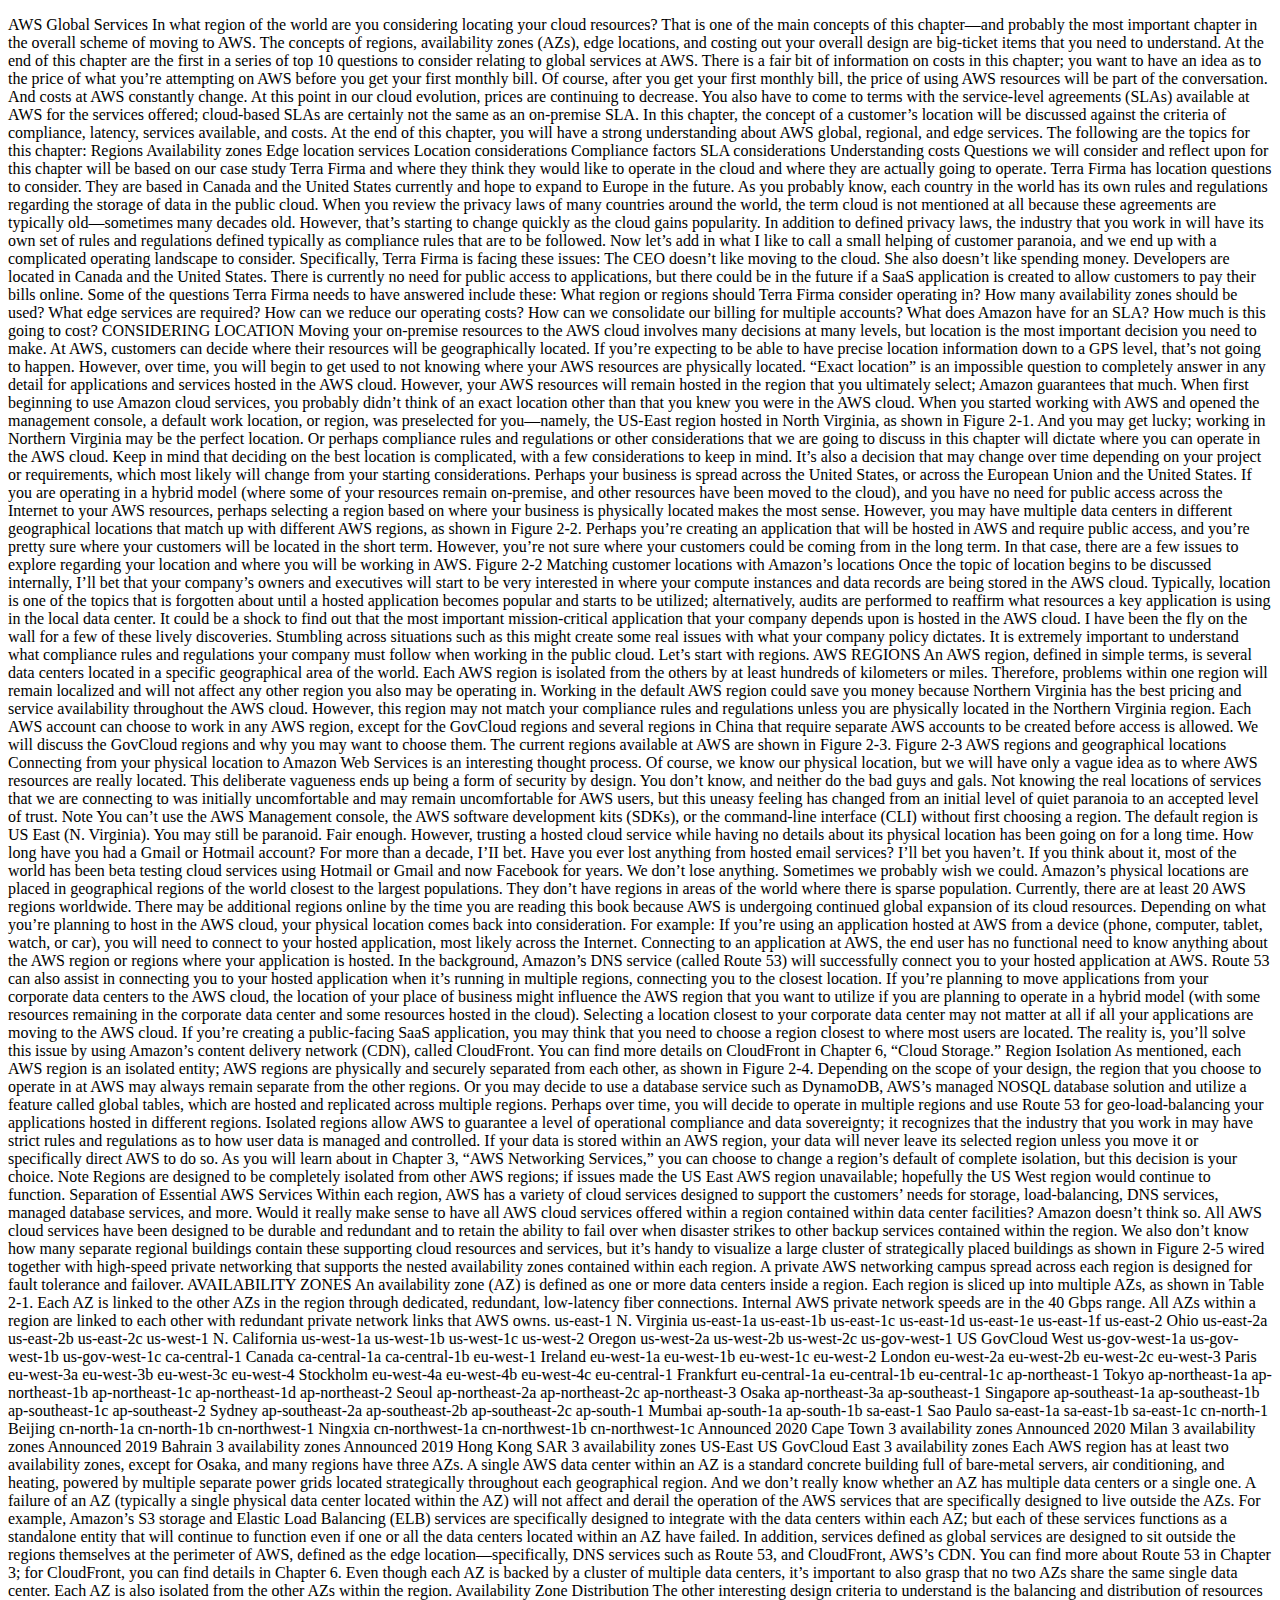
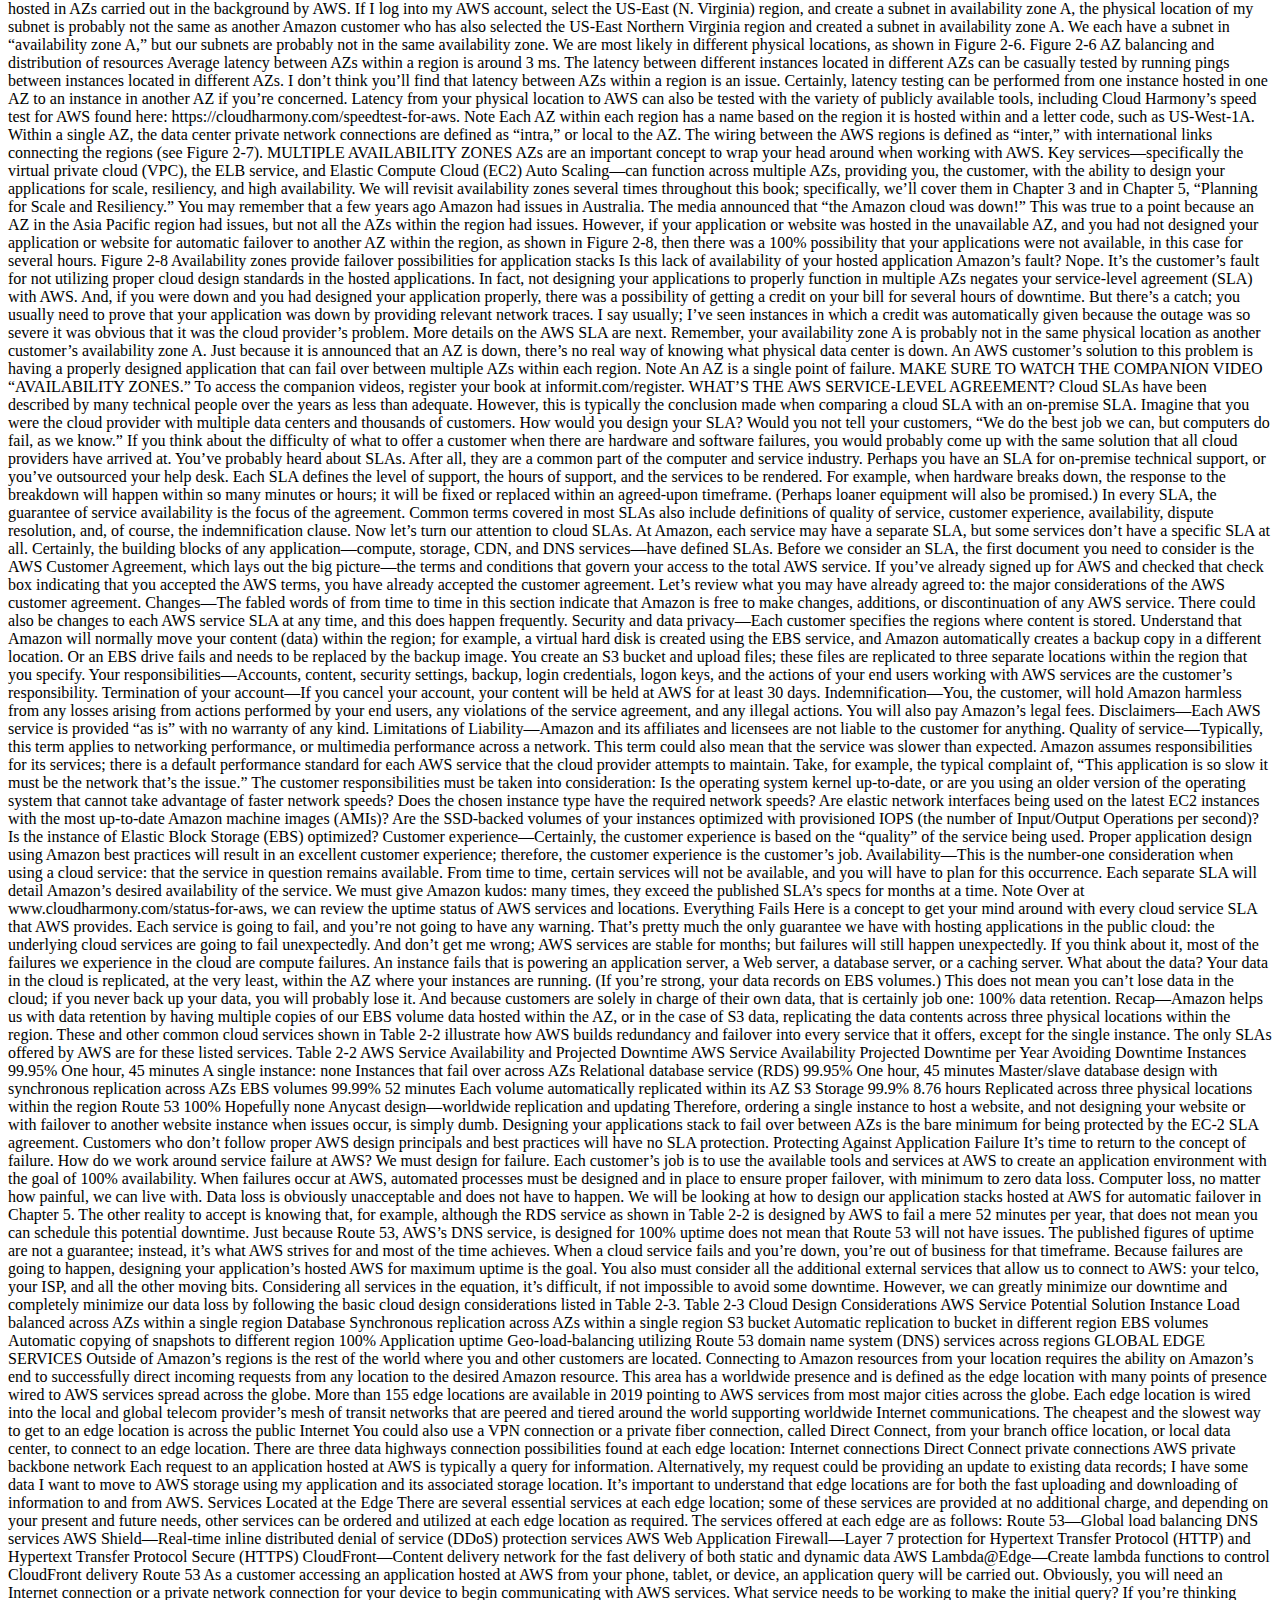
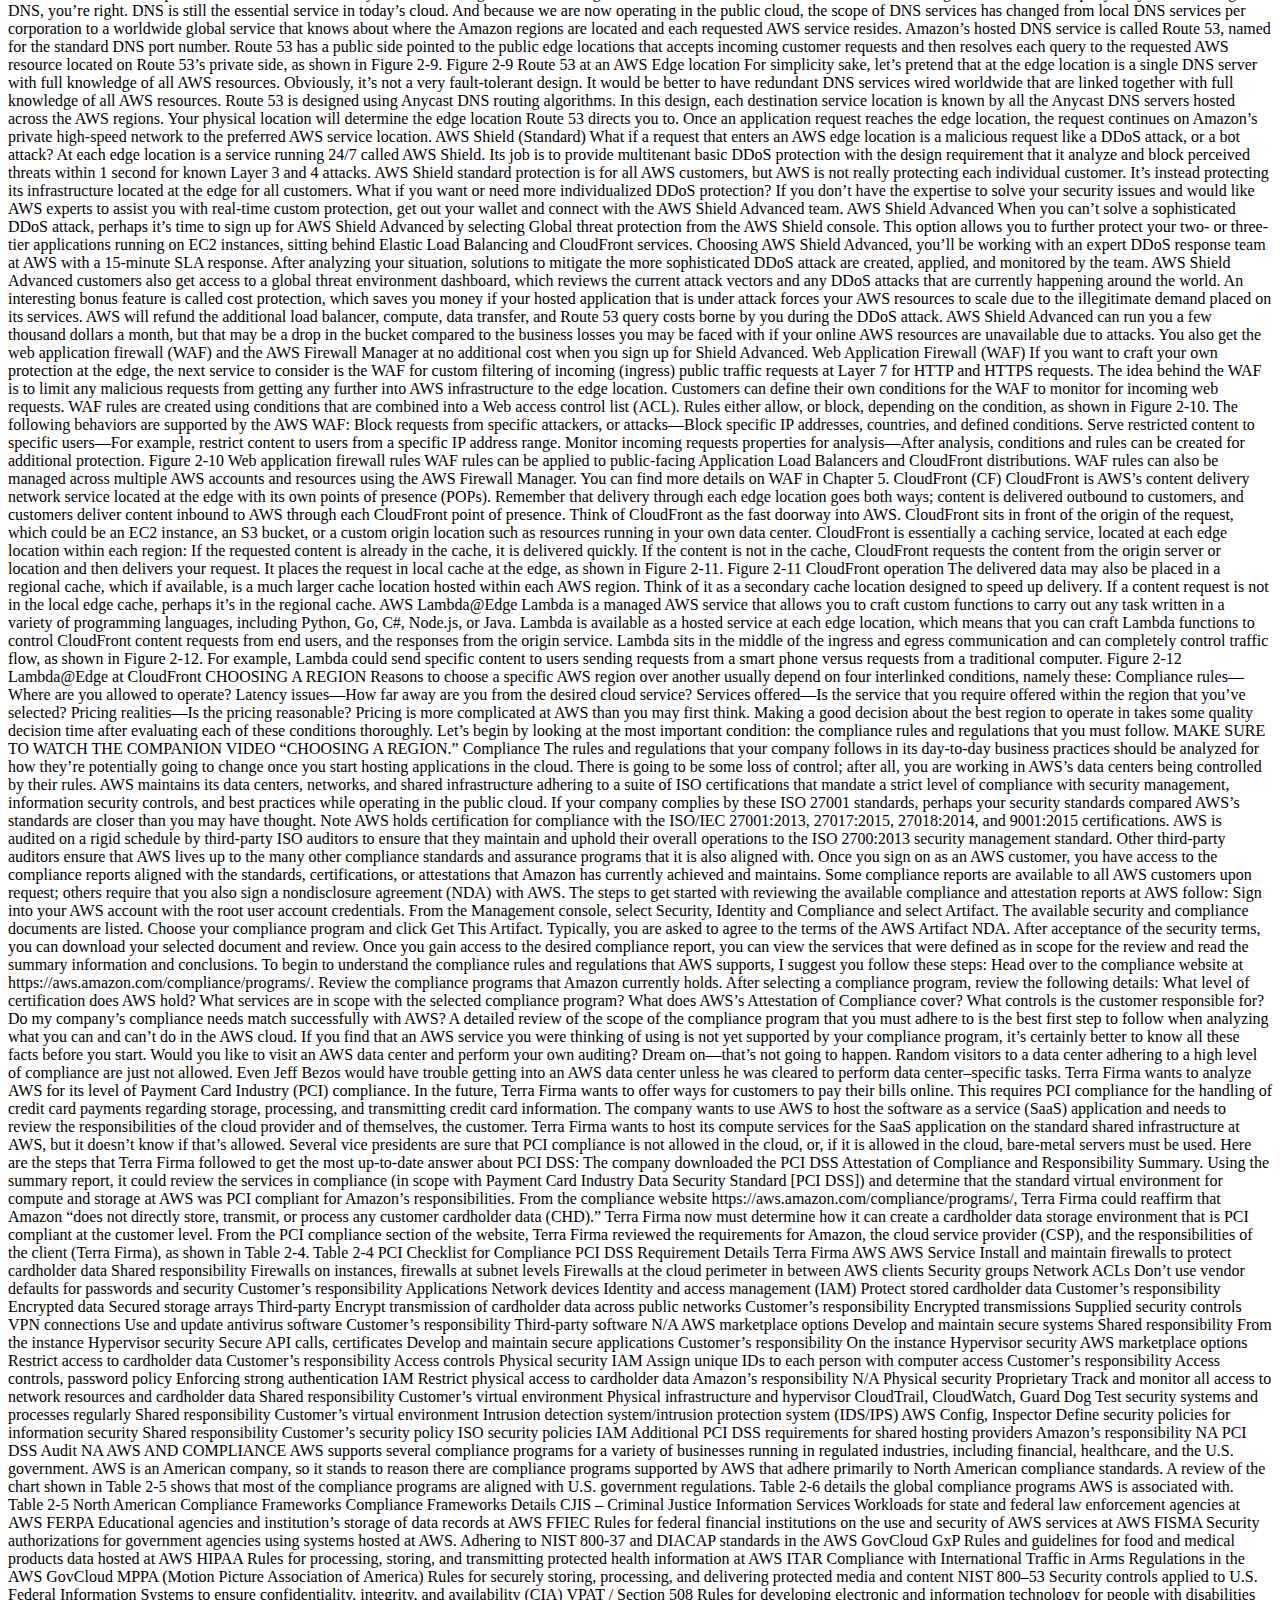
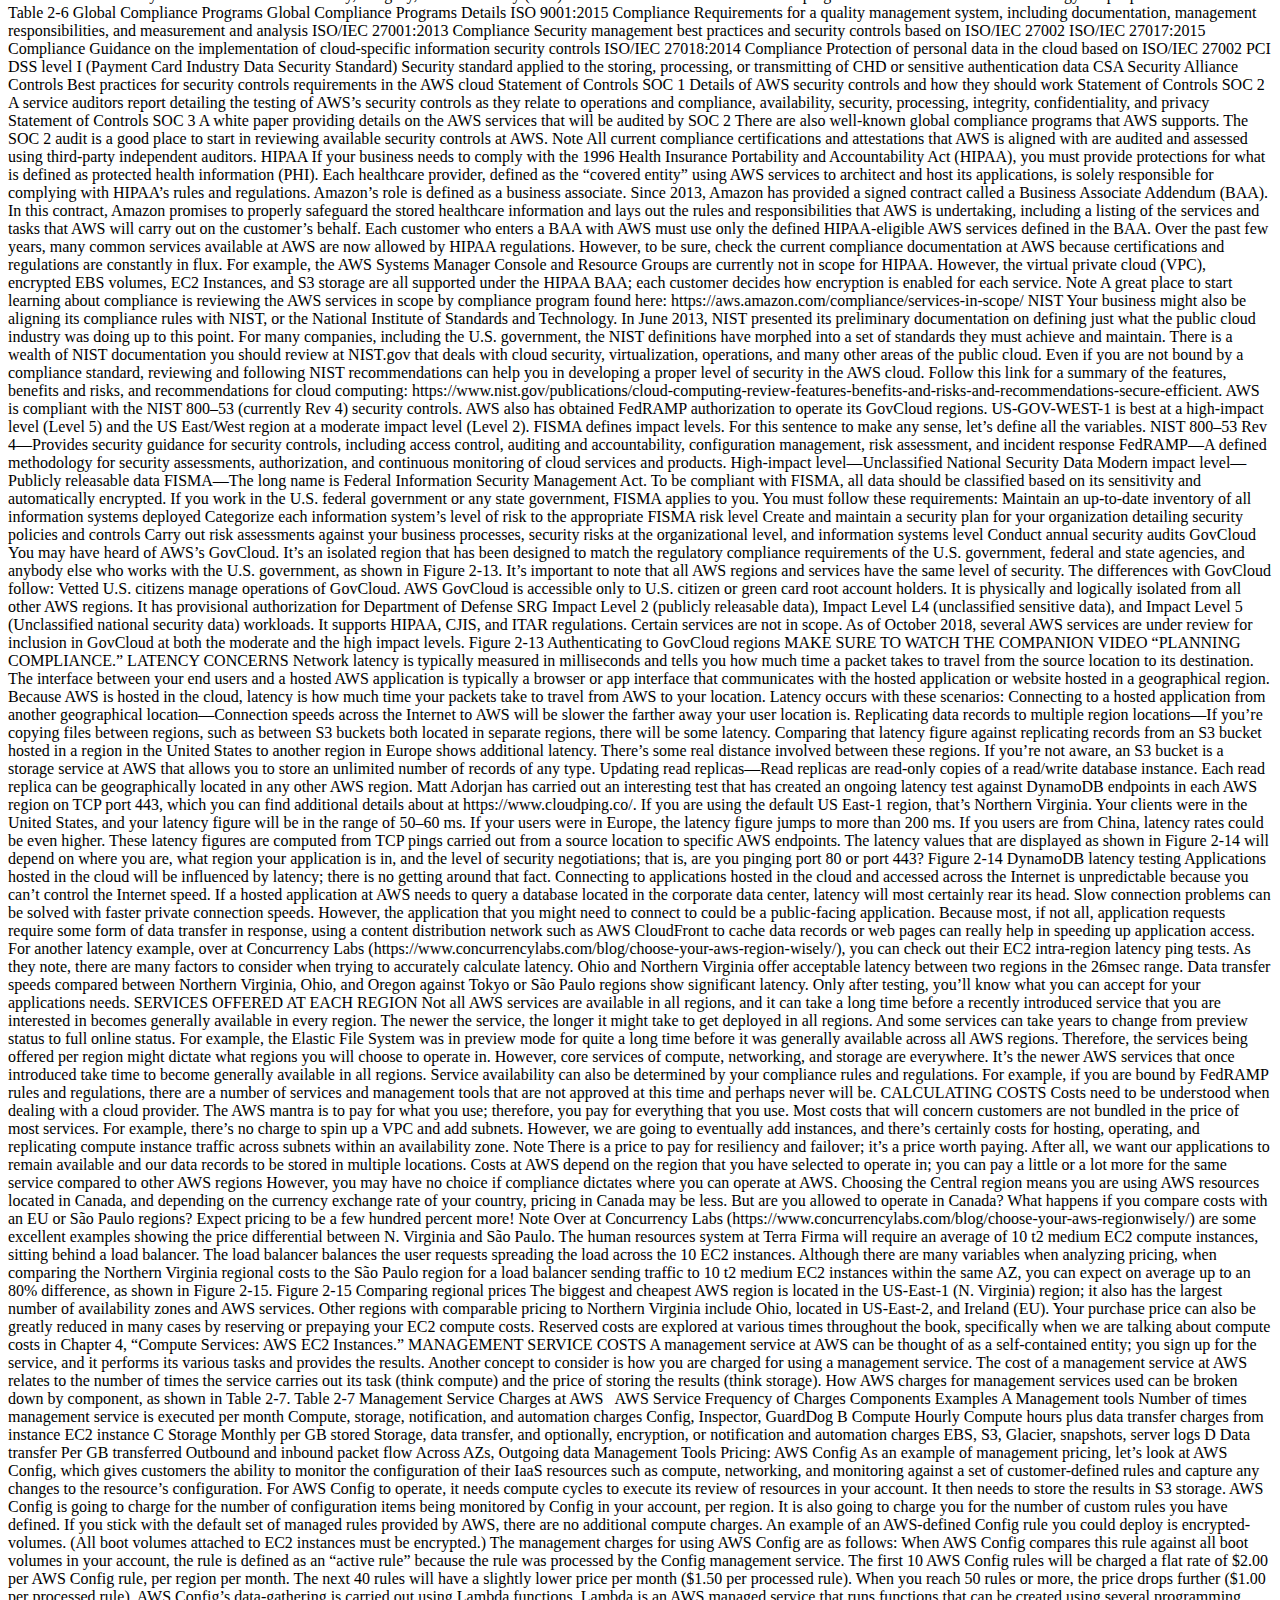
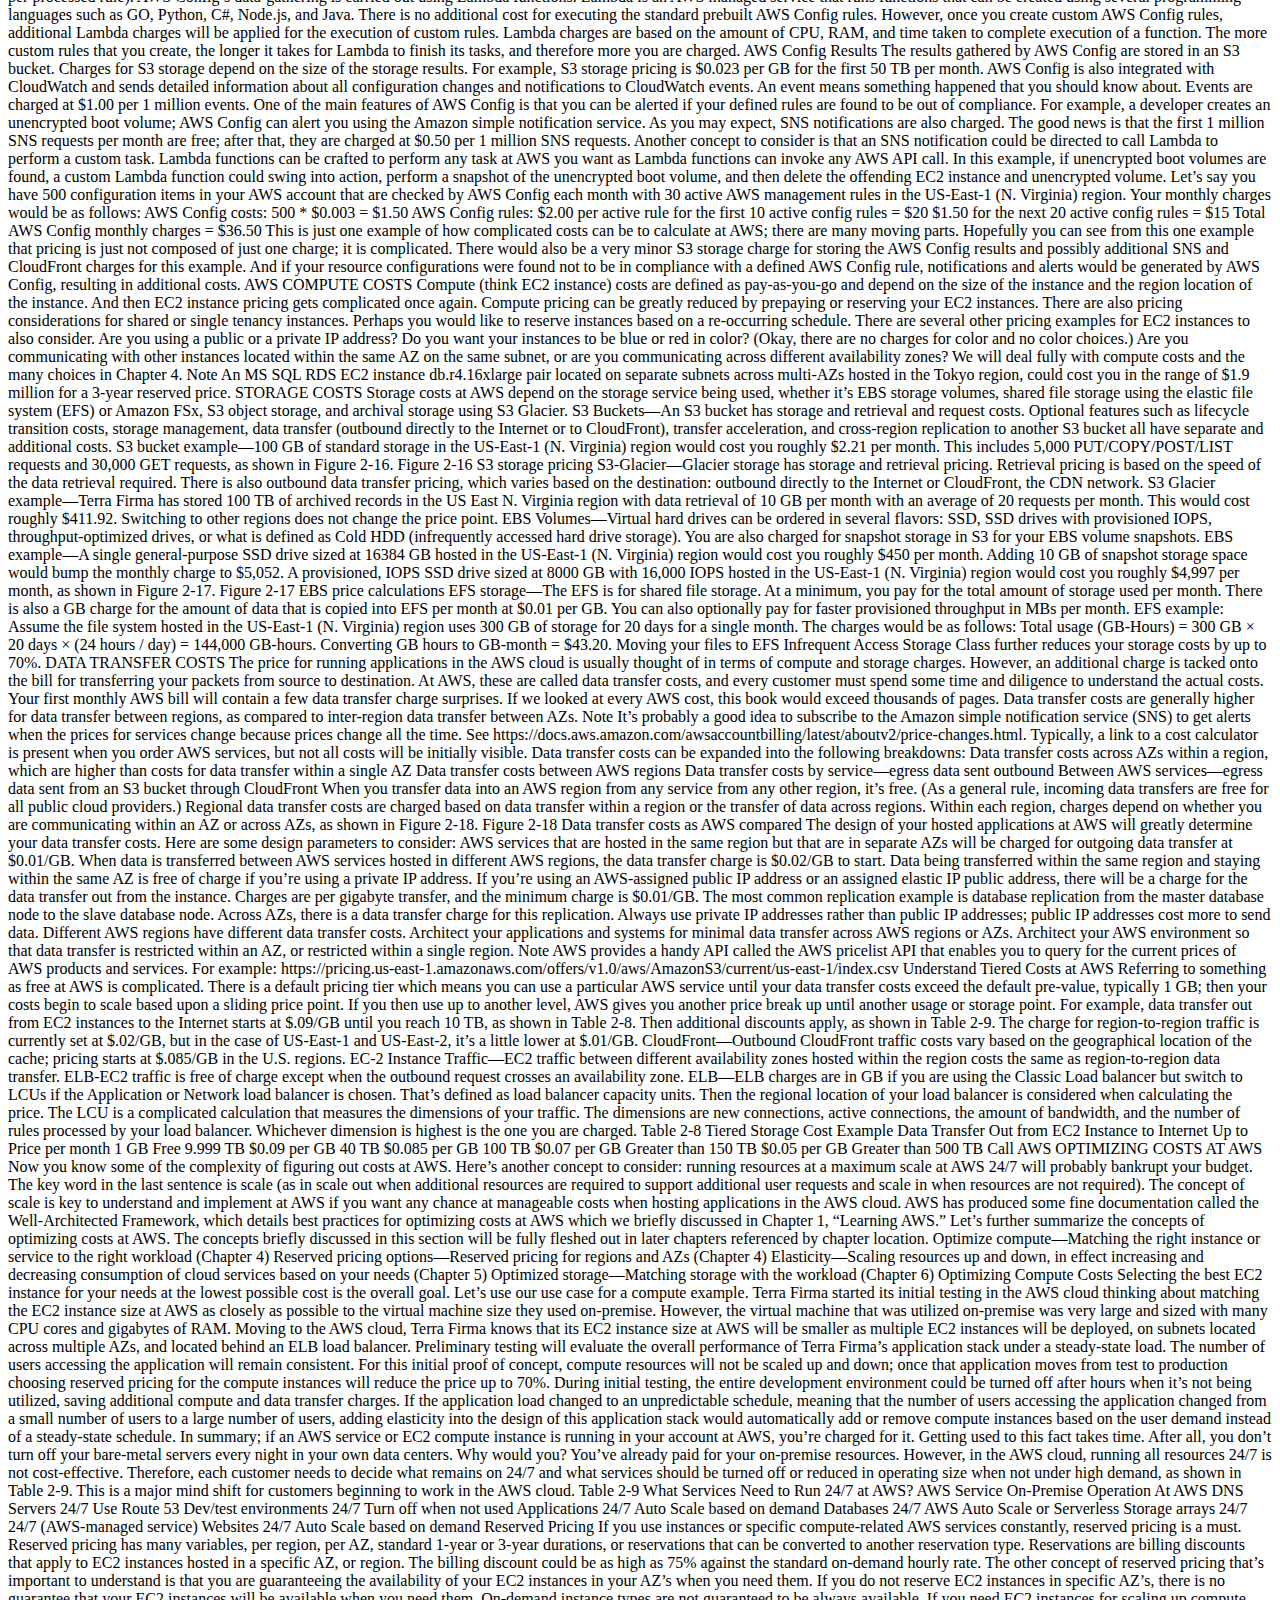
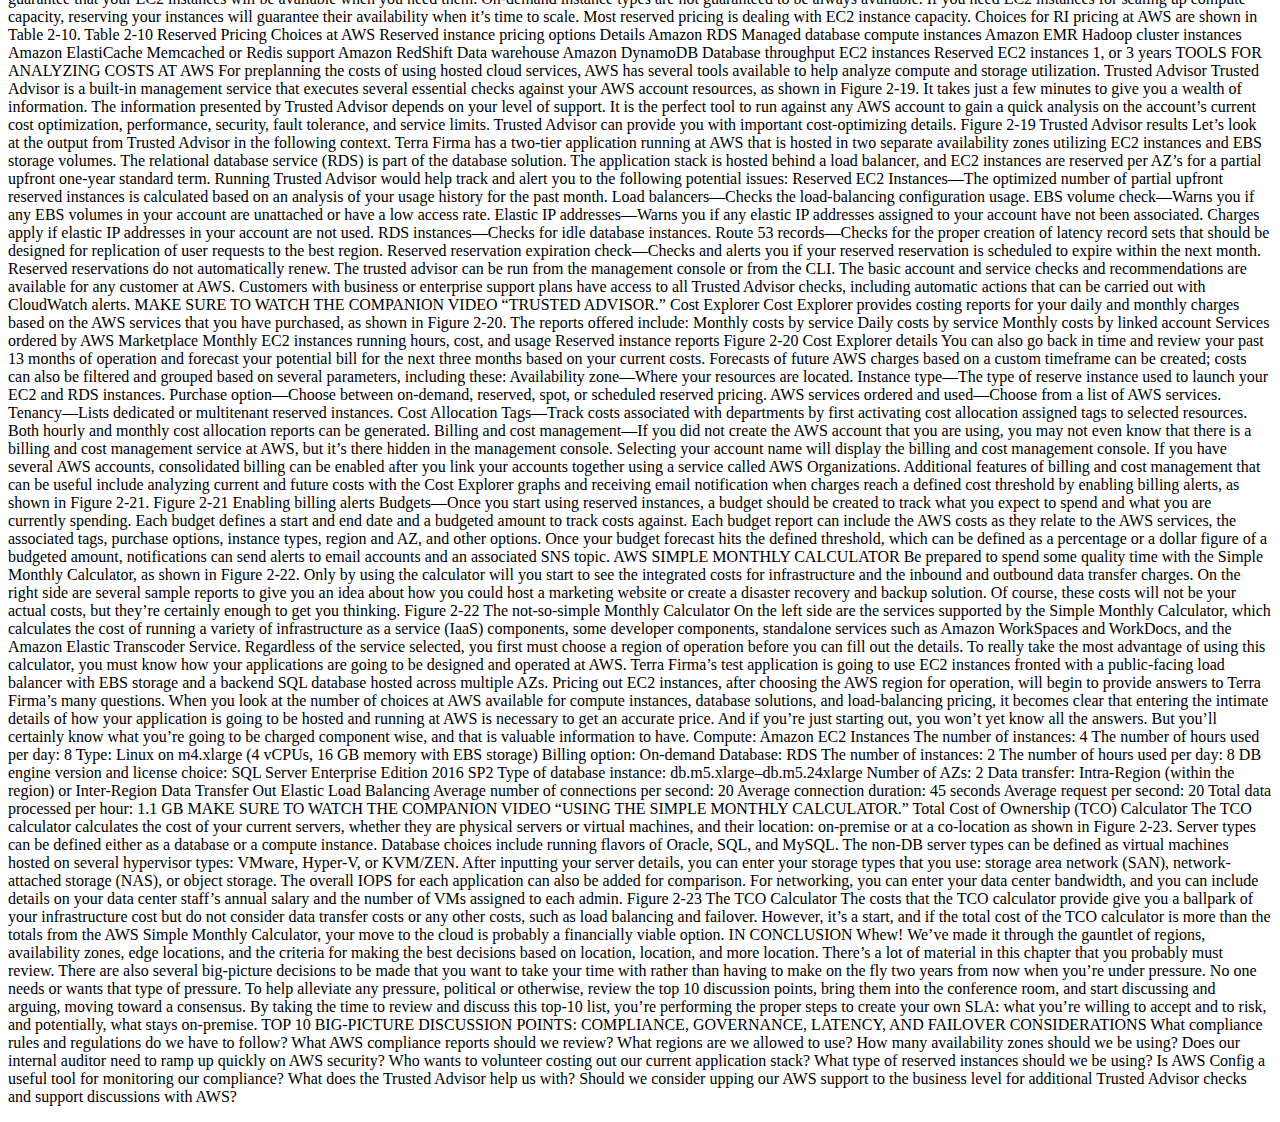
<file: pages/AWS_chp2.html>
<!DOCTYPE html>
<html lang="en">
<head>
    <meta charset="UTF-8">
    <meta name="viewport" content="width=device-width, initial-scale=1.0">
    <title>Document</title>
</head>
<body>
    <p>
        AWS Global Services
In what region of the world are you considering locating your cloud resources? That is one of the main concepts of this chapter—and probably the most important chapter in the overall scheme of moving to AWS. The concepts of regions, availability zones (AZs), edge locations, and costing out your overall design are big-ticket items that you need to understand. At the end of this chapter are the first in a series of top 10 questions to consider relating to global services at AWS.

There is a fair bit of information on costs in this chapter; you want to have an idea as to the price of what you’re attempting on AWS before you get your first monthly bill. Of course, after you get your first monthly bill, the price of using AWS resources will be part of the conversation. And costs at AWS constantly change. At this point in our cloud evolution, prices are continuing to decrease. You also have to come to terms with the service-level agreements (SLAs) available at AWS for the services offered; cloud-based SLAs are certainly not the same as an on-premise SLA.

In this chapter, the concept of a customer’s location will be discussed against the criteria of compliance, latency, services available, and costs. At the end of this chapter, you will have a strong understanding about AWS global, regional, and edge services. The following are the topics for this chapter:

Regions

Availability zones

Edge location services

Location considerations

Compliance factors

SLA considerations

Understanding costs

Questions we will consider and reflect upon for this chapter will be based on our case study Terra Firma and where they think they would like to operate in the cloud and where they are actually going to operate. Terra Firma has location questions to consider. They are based in Canada and the United States currently and hope to expand to Europe in the future. As you probably know, each country in the world has its own rules and regulations regarding the storage of data in the public cloud.

When you review the privacy laws of many countries around the world, the term cloud is not mentioned at all because these agreements are typically old—sometimes many decades old. However, that’s starting to change quickly as the cloud gains popularity. In addition to defined privacy laws, the industry that you work in will have its own set of rules and regulations defined typically as compliance rules that are to be followed. Now let’s add in what I like to call a small helping of customer paranoia, and we end up with a complicated operating landscape to consider. Specifically, Terra Firma is facing these issues:

The CEO doesn’t like moving to the cloud. She also doesn’t like spending money.

Developers are located in Canada and the United States.

There is currently no need for public access to applications, but there could be in the future if a SaaS application is created to allow customers to pay their bills online.

Some of the questions Terra Firma needs to have answered include these:

What region or regions should Terra Firma consider operating in?

How many availability zones should be used?

What edge services are required?

How can we reduce our operating costs?

How can we consolidate our billing for multiple accounts?

What does Amazon have for an SLA?

How much is this going to cost?

CONSIDERING LOCATION
Moving your on-premise resources to the AWS cloud involves many decisions at many levels, but location is the most important decision you need to make. At AWS, customers can decide where their resources will be geographically located. If you’re expecting to be able to have precise location information down to a GPS level, that’s not going to happen. However, over time, you will begin to get used to not knowing where your AWS resources are physically located. “Exact location” is an impossible question to completely answer in any detail for applications and services hosted in the AWS cloud. However, your AWS resources will remain hosted in the region that you ultimately select; Amazon guarantees that much.

When first beginning to use Amazon cloud services, you probably didn’t think of an exact location other than that you knew you were in the AWS cloud. When you started working with AWS and opened the management console, a default work location, or region, was preselected for you—namely, the US-East region hosted in North Virginia, as shown in Figure 2-1. And you may get lucky; working in Northern Virginia may be the perfect location. Or perhaps compliance rules and regulations or other considerations that we are going to discuss in this chapter will dictate where you can operate in the AWS cloud. Keep in mind that deciding on the best location is complicated, with a few considerations to keep in mind. It’s also a decision that may change over time depending on your project or requirements, which most likely will change from your starting considerations.

Perhaps your business is spread across the United States, or across the European Union and the United States. If you are operating in a hybrid model (where some of your resources remain on-premise, and other resources have been moved to the cloud), and you have no need for public access across the Internet to your AWS resources, perhaps selecting a region based on where your business is physically located makes the most sense. However, you may have multiple data centers in different geographical locations that match up with different AWS regions, as shown in Figure 2-2. Perhaps you’re creating an application that will be hosted in AWS and require public access, and you’re pretty sure where your customers will be located in the short term. However, you’re not sure where your customers could be coming from in the long term. In that case, there are a few issues to explore regarding your location and where you will be working in AWS.


Figure 2-2 Matching customer locations with Amazon’s locations
Once the topic of location begins to be discussed internally, I’ll bet that your company’s owners and executives will start to be very interested in where your compute instances and data records are being stored in the AWS cloud. Typically, location is one of the topics that is forgotten about until a hosted application becomes popular and starts to be utilized; alternatively, audits are performed to reaffirm what resources a key application is using in the local data center. It could be a shock to find out that the most important mission-critical application that your company depends upon is hosted in the AWS cloud. I have been the fly on the wall for a few of these lively discoveries. Stumbling across situations such as this might create some real issues with what your company policy dictates. It is extremely important to understand what compliance rules and regulations your company must follow when working in the public cloud. Let’s start with regions.

AWS REGIONS
An AWS region, defined in simple terms, is several data centers located in a specific geographical area of the world. Each AWS region is isolated from the others by at least hundreds of kilometers or miles. Therefore, problems within one region will remain localized and will not affect any other region you also may be operating in.

Working in the default AWS region could save you money because Northern Virginia has the best pricing and service availability throughout the AWS cloud. However, this region may not match your compliance rules and regulations unless you are physically located in the Northern Virginia region. Each AWS account can choose to work in any AWS region, except for the GovCloud regions and several regions in China that require separate AWS accounts to be created before access is allowed. We will discuss the GovCloud regions and why you may want to choose them. The current regions available at AWS are shown in Figure 2-3.


Figure 2-3 AWS regions and geographical locations
Connecting from your physical location to Amazon Web Services is an interesting thought process. Of course, we know our physical location, but we will have only a vague idea as to where AWS resources are really located. This deliberate vagueness ends up being a form of security by design. You don’t know, and neither do the bad guys and gals. Not knowing the real locations of services that we are connecting to was initially uncomfortable and may remain uncomfortable for AWS users, but this uneasy feeling has changed from an initial level of quiet paranoia to an accepted level of trust.

Note

You can’t use the AWS Management console, the AWS software development kits (SDKs), or the command-line interface (CLI) without first choosing a region. The default region is US East (N. Virginia).

You may still be paranoid. Fair enough. However, trusting a hosted cloud service while having no details about its physical location has been going on for a long time. How long have you had a Gmail or Hotmail account? For more than a decade, I’II bet. Have you ever lost anything from hosted email services? I’ll bet you haven’t. If you think about it, most of the world has been beta testing cloud services using Hotmail or Gmail and now Facebook for years. We don’t lose anything. Sometimes we probably wish we could.

Amazon’s physical locations are placed in geographical regions of the world closest to the largest populations. They don’t have regions in areas of the world where there is sparse population. Currently, there are at least 20 AWS regions worldwide. There may be additional regions online by the time you are reading this book because AWS is undergoing continued global  expansion of its cloud resources. Depending on what you’re planning to host in the AWS cloud, your physical location comes back into consideration. For example:

If you’re using an application hosted at AWS from a device (phone, computer, tablet, watch, or car), you will need to connect to your hosted application, most likely across the Internet. Connecting to an application at AWS, the end user has no functional need to know anything about the AWS region or regions where your application is hosted. In the background, Amazon’s DNS service (called Route 53) will successfully connect you to your hosted application at AWS. Route 53 can also assist in connecting you to your hosted application when it’s running in multiple regions, connecting you to the closest location.

If you’re planning to move applications from your corporate data centers to the AWS cloud, the location of your place of business might influence the AWS region that you want to utilize if you are planning to operate in a hybrid model (with some resources remaining in the corporate data center and some resources hosted in the cloud).

Selecting a location closest to your corporate data center may not matter at all if all your applications are moving to the AWS cloud.

If you’re creating a public-facing SaaS application, you may think that you need to choose a region closest to where most users are located. The reality is, you’ll solve this issue by using Amazon’s content delivery network (CDN), called CloudFront. You can find more details on CloudFront in Chapter 6, “Cloud Storage.”

Region Isolation
As mentioned, each AWS region is an isolated entity; AWS regions are physically and securely separated from each other, as shown in Figure 2-4. Depending on the scope of your design, the region that you choose to operate in at AWS may always remain separate from the other regions. Or you may decide to use a database service such as DynamoDB, AWS’s managed NOSQL database solution and utilize a feature called global tables, which are hosted and replicated across multiple regions. Perhaps over time, you will decide to operate in multiple regions and use Route 53 for geo-load-balancing your applications hosted in different regions.

Isolated regions allow AWS to guarantee a level of operational compliance and data sovereignty; it recognizes that the industry that you work in may have strict rules and regulations as to how user data is managed and controlled. If your data is stored within an AWS region, your data will never leave its selected region unless you move it or specifically direct AWS to do so. As you will learn about in Chapter 3, “AWS Networking Services,” you can choose to change a region’s default of complete isolation, but this decision is your choice.

Note

Regions are designed to be completely isolated from other AWS regions; if issues made the US East AWS region unavailable; hopefully the US West region would continue to function.

Separation of Essential AWS Services
Within each region, AWS has a variety of cloud services designed to support the customers’ needs for storage, load-balancing, DNS services, managed database services, and more. Would it really make sense to have all AWS cloud services offered within a region contained within data center facilities? Amazon doesn’t think so. All AWS cloud services have been designed to be durable and redundant and to retain the ability to fail over when disaster strikes to other backup services contained within the region.

We also don’t know how many separate regional buildings contain these supporting cloud resources and services, but it’s handy to visualize a large cluster of strategically placed buildings as shown in Figure 2-5 wired together with high-speed private networking that supports the nested availability zones contained within each region. A private AWS networking campus spread across each region is designed for fault tolerance and failover.

AVAILABILITY ZONES
An availability zone (AZ) is defined as one or more data centers inside a region. Each region is sliced up into multiple AZs, as shown in Table 2-1. Each AZ is linked to the other AZs in the region through dedicated, redundant, low-latency fiber connections. Internal AWS private network speeds are in the 40 Gbps range. All AZs within a region are linked to each other with redundant private network links that AWS owns.

us-east-1

N. Virginia

us-east-1a us-east-1b us-east-1c us-east-1d us-east-1e us-east-1f

us-east-2

Ohio

us-east-2a us-east-2b us-east-2c

us-west-1

N. California

us-west-1a us-west-1b us-west-1c

us-west-2

Oregon

us-west-2a us-west-2b us-west-2c

us-gov-west-1

US GovCloud West

us-gov-west-1a us-gov-west-1b us-gov-west-1c

ca-central-1

Canada

ca-central-1a ca-central-1b

eu-west-1

Ireland

eu-west-1a eu-west-1b eu-west-1c

eu-west-2

London

eu-west-2a eu-west-2b eu-west-2c

eu-west-3

Paris

eu-west-3a eu-west-3b eu-west-3c

eu-west-4

Stockholm

eu-west-4a eu-west-4b eu-west-4c

eu-central-1

Frankfurt

eu-central-1a eu-central-1b eu-central-1c

ap-northeast-1

Tokyo

ap-northeast-1a ap-northeast-1b ap-northeast-1c ap-northeast-1d

ap-northeast-2

Seoul

ap-northeast-2a ap-northeast-2c

ap-northeast-3

Osaka

ap-northeast-3a

ap-southeast-1

Singapore

ap-southeast-1a ap-southeast-1b ap-southeast-1c

ap-southeast-2

Sydney

ap-southeast-2a ap-southeast-2b ap-southeast-2c

ap-south-1

Mumbai

ap-south-1a ap-south-1b

sa-east-1

Sao Paulo

sa-east-1a sa-east-1b sa-east-1c

cn-north-1

Beijing

cn-north-1a cn-north-1b

cn-northwest-1

Ningxia

cn-northwest-1a cn-northwest-1b cn-northwest-1c

Announced 2020

Cape Town

3 availability zones

Announced 2020

Milan

3 availability zones

Announced 2019

Bahrain

3 availability zones

Announced 2019

Hong Kong SAR

3 availability zones

US-East

US GovCloud East

3 availability zones

Each AWS region has at least two availability zones, except for Osaka, and many regions have three AZs. A single AWS data center within an AZ is a standard concrete building full of bare-metal servers, air conditioning, and heating, powered by multiple separate power grids located strategically throughout each geographical region. And we don’t really know whether an AZ has multiple data centers or a single one.

A failure of an AZ (typically a single physical data center located within the AZ) will not affect and derail the operation of the AWS services that are specifically designed to live outside the AZs. For example, Amazon’s S3 storage and Elastic Load Balancing (ELB) services are specifically designed to integrate with the data centers within each AZ; but each of these services functions as a standalone entity that will continue to function even if one or all the data centers located within an AZ have failed.

In addition, services defined as global services are designed to sit outside the regions themselves at the perimeter of AWS, defined as the edge location—specifically, DNS services such as Route 53, and CloudFront, AWS’s CDN. You can find more about Route 53 in Chapter 3; for CloudFront, you can find details in Chapter 6.

Even though each AZ is backed by a cluster of multiple data centers, it’s important to also grasp that no two AZs share the same single data center. Each AZ is also isolated from the other AZs within the region.

Availability Zone Distribution
The other interesting design criteria to understand is the balancing and distribution of resources hosted in AZs carried out in the background by AWS. If I log into my AWS account, select the US-East (N. Virginia) region, and create a subnet in availability zone A, the physical location of my subnet is probably not the same as another Amazon customer who has also selected the US-East Northern Virginia region and created a subnet in availability zone A. We each have a subnet in “availability zone A,” but our subnets are probably not in the same availability zone. We are most likely in different physical locations, as shown in Figure 2-6.


Figure 2-6 AZ balancing and distribution of resources
Average latency between AZs within a region is around 3 ms. The latency between different instances located in different AZs can be casually tested by running pings between instances located in different AZs. I don’t think you’ll find that latency between AZs within a region is an issue. Certainly, latency testing can be performed from one instance hosted in one AZ to an instance in another AZ if you’re concerned.

Latency from your physical location to AWS can also be tested with the variety of publicly available tools, including Cloud Harmony’s speed test for AWS found here: https://cloudharmony.com/speedtest-for-aws.

Note

Each AZ within each region has a name based on the region it is hosted within and a letter code, such as US-West-1A.

Within a single AZ, the data center private network connections are defined as “intra,” or local to the AZ. The wiring between the AWS regions is defined as “inter,” with international links connecting the regions (see Figure 2-7).


MULTIPLE AVAILABILITY ZONES
AZs are an important concept to wrap your head around when working with AWS. Key services—specifically the virtual private cloud (VPC), the ELB service, and Elastic Compute Cloud (EC2) Auto Scaling—can function across multiple AZs, providing you, the customer, with the ability to design your applications for scale, resiliency, and high availability. We will revisit availability zones several times throughout this book; specifically, we’ll cover them in Chapter 3 and in Chapter 5, “Planning for Scale and Resiliency.”

You may remember that a few years ago Amazon had issues in Australia. The media announced that “the Amazon cloud was down!” This was true to a point because an AZ in the Asia Pacific region had issues, but not all the AZs within the region had issues. However, if your application or website was hosted in the unavailable AZ, and you had not designed your application or website for automatic failover to another AZ within the region, as shown in Figure 2-8, then there was a 100% possibility that your applications were not available, in this case for several hours.


Figure 2-8 Availability zones provide failover possibilities for application stacks
Is this lack of availability of your hosted application Amazon’s fault? Nope. It’s the customer’s fault for not utilizing proper cloud design standards in the hosted applications. In fact, not designing your applications to properly function in multiple AZs negates your service-level agreement (SLA) with AWS. And, if you were down and you had designed your application properly, there was a possibility of getting a credit on your bill for several hours of downtime. But there’s a catch; you usually need to prove that your application was down by providing relevant network traces. I say usually; I’ve seen instances in which a credit was automatically given because the outage was so severe it was obvious that it was the cloud provider’s problem. More details on the AWS SLA are next.

Remember, your availability zone A is probably not in the same physical location as another customer’s availability zone A. Just because it is announced that an AZ is down, there’s no real way of knowing what physical data center is down. An AWS customer’s solution to this problem is having a properly designed application that can fail over between multiple AZs within each region.


Note

An AZ is a single point of failure.

MAKE SURE TO WATCH THE COMPANION VIDEO “AVAILABILITY ZONES.”

To access the companion videos, register your book at informit.com/register.


WHAT’S THE AWS SERVICE-LEVEL AGREEMENT?
Cloud SLAs have been described by many technical people over the years as less than adequate. However, this is typically the conclusion made when comparing a cloud SLA with an on-premise SLA. Imagine that you were the cloud provider with multiple data centers and thousands of customers. How would you design your SLA? Would you not tell your customers, “We do the best job we can, but computers do fail, as we know.” If you think about the difficulty of what to offer a customer when there are hardware and software failures, you would probably come up with the same solution that all cloud providers have arrived at.

You’ve probably heard about SLAs. After all, they are a common part of the computer and service industry. Perhaps you have an SLA for on-premise technical support, or you’ve outsourced your help desk. Each SLA defines the level of support, the hours of support, and the services to be rendered. For example, when hardware breaks down, the response to the breakdown will happen within so many minutes or hours; it will be fixed or replaced within an agreed-upon timeframe. (Perhaps loaner equipment will also be promised.) In every SLA, the guarantee of service availability is the focus of the agreement. Common terms covered in most SLAs also include definitions of quality of service, customer experience, availability, dispute resolution, and, of course, the indemnification clause. Now let’s turn our attention to cloud SLAs.

At Amazon, each service may have a separate SLA, but some services don’t have a specific SLA at all. Certainly, the building blocks of any application—compute, storage, CDN, and DNS services—have defined SLAs. Before we consider an SLA, the first document you need to consider is the AWS Customer Agreement, which lays out the big picture—the terms and conditions that govern your access to the total AWS service. If you’ve already signed up for AWS and checked that check box indicating that you accepted the AWS terms, you have already accepted the customer agreement. Let’s review what you may have already agreed to: the major considerations of the AWS customer agreement.

Changes—The fabled words of from time to time in this section indicate that Amazon is free to make changes, additions, or discontinuation of any AWS service. There could also be changes to each AWS service SLA at any time, and this does happen frequently.

Security and data privacy—Each customer specifies the regions where content is stored. Understand that Amazon will normally move your content (data) within the region; for example, a virtual hard disk is created using the EBS service, and Amazon automatically creates a backup copy in a different location. Or an EBS drive fails and needs to be replaced by the backup image. You create an S3 bucket and upload files; these files are replicated to three separate locations within the region that you specify.

Your responsibilities—Accounts, content, security settings, backup, login credentials, logon keys, and the actions of your end users working with AWS services are the customer’s responsibility.

Termination of your account—If you cancel your account, your content will be held at AWS for at least 30 days.

Indemnification—You, the customer, will hold Amazon harmless from any losses arising from actions performed by your end users, any violations of the service agreement, and any illegal actions. You will also pay Amazon’s legal fees.

Disclaimers—Each AWS service is provided “as is” with no warranty of any kind.

Limitations of Liability—Amazon and its affiliates and licensees are not liable to the customer for anything.

Quality of service—Typically, this term applies to networking performance, or multimedia performance across a network. This term could also mean that the service was slower than expected. Amazon assumes responsibilities for its services; there is a default performance standard for each AWS service that the cloud provider attempts to maintain. Take, for example, the typical complaint of, “This application is so slow it must be the network that’s the issue.” The customer responsibilities must be taken into consideration:

Is the operating system kernel up-to-date, or are you using an older version of the operating system that cannot take advantage of faster network speeds?

Does the chosen instance type have the required network speeds?

Are elastic network interfaces being used on the latest EC2 instances with the most up-to-date Amazon machine images (AMIs)?

Are the SSD-backed volumes of your instances optimized with provisioned IOPS (the number of Input/Output Operations per second)?

Is the instance of Elastic Block Storage (EBS) optimized?

Customer experience—Certainly, the customer experience is based on the “quality” of the service being used. Proper application design using Amazon best 

practices will result in an excellent customer experience; therefore, the customer experience is the customer’s job.

Availability—This is the number-one consideration when using a cloud service: that the service in question remains available. From time to time, certain services will not be available, and you will have to plan for this occurrence. Each separate SLA will detail Amazon’s desired availability of the service. We must give Amazon kudos: many times, they exceed the published SLA’s specs for months at a time.

Note

Over at www.cloudharmony.com/status-for-aws, we can review the uptime status of AWS services and locations.

Everything Fails
Here is a concept to get your mind around with every cloud service SLA that AWS provides. Each service is going to fail, and you’re not going to have any warning. That’s pretty much the only guarantee we have with hosting applications in the public cloud: the underlying cloud services are going to fail unexpectedly. And don’t get me wrong; AWS services are stable for months; but failures will still happen unexpectedly.

If you think about it, most of the failures we experience in the cloud are compute failures. An instance fails that is powering an application server, a Web server, a database server, or a caching server. What about the data? Your data in the cloud is replicated, at the very least, within the AZ where your instances are running. (If you’re strong, your data records on EBS volumes.) This does not mean you can’t lose data in the cloud; if you never back up your data, you will probably lose it. And because customers are solely in charge of their own data, that is certainly job one: 100% data retention.

Recap—Amazon helps us with data retention by having multiple copies of our EBS volume data hosted within the AZ, or in the case of S3 data, replicating the data contents across three physical locations within the region. These and other common cloud services shown in Table 2-2 illustrate how AWS builds redundancy and failover into every service that it offers, except for the single instance. The only SLAs offered by AWS are for these listed services.

Table 2-2 AWS Service Availability and Projected Downtime


AWS Service

Availability

Projected Downtime per Year

Avoiding Downtime


Instances

99.95%

One hour, 45 minutes

A single instance: none


Instances that fail over across AZs

Relational database service (RDS)

99.95%

One hour, 45 minutes

Master/slave database design with synchronous replication across AZs

EBS volumes

99.99%

52 minutes

Each volume automatically replicated within its AZ

S3 Storage

99.9%

8.76 hours

Replicated across three physical locations within the region

Route 53

100%

Hopefully none

Anycast design—worldwide replication and updating


Therefore, ordering a single instance to host a website, and not designing your website or with failover to another website instance when issues occur, is simply dumb. Designing your applications stack to fail over between AZs is the bare minimum for being protected by the EC-2 SLA agreement. Customers who don’t follow proper AWS design principals and best practices will have no SLA protection.

Protecting Against Application Failure
It’s time to return to the concept of failure. How do we work around service failure at AWS? We must design for failure. Each customer’s job is to use the available tools and services at AWS to create an application environment with the goal of 100% availability. When failures occur at AWS, automated processes must be designed and in place to ensure proper failover, with minimum to zero data loss. 

Computer loss, no matter how painful, we can live with. Data loss is obviously unacceptable and does not have to happen. We will be looking at how to design our application stacks hosted at AWS for automatic failover in Chapter 5.

The other reality to accept is knowing that, for example, although the RDS service as shown in Table 2-2 is designed by AWS to fail a mere 52 minutes per year, that does not mean you can schedule this potential downtime. Just because Route 53, AWS’s DNS service, is designed for 100% uptime does not mean that Route 53 will not have issues. The published figures of uptime are not a guarantee; instead, it’s what AWS strives for and most of the time achieves.

When a cloud service fails and you’re down, you’re out of business for that timeframe. Because failures are going to happen, designing your application’s hosted AWS for maximum uptime is the goal. You also must consider all the additional external services that allow us to connect to AWS: your telco, your ISP, and all the other moving bits. Considering all services in the equation, it’s difficult, if not impossible to avoid some downtime. However, we can greatly minimize our downtime and completely minimize our data loss by following the basic cloud design considerations listed in Table 2-3.

Table 2-3 Cloud Design Considerations


AWS Service

Potential Solution


Instance

Load balanced across AZs within a single region

Database

Synchronous replication across AZs within a single region

S3 bucket

Automatic replication to bucket in different region

EBS volumes

Automatic copying of snapshots to different region

100% Application uptime

Geo-load-balancing utilizing Route 53 domain name system (DNS) services across regions


GLOBAL EDGE SERVICES
Outside of Amazon’s regions is the rest of the world where you and other customers are located. Connecting to Amazon resources from your location requires the ability on Amazon’s end to successfully direct incoming requests from any location to the desired Amazon resource. This area has a worldwide presence and is defined as the edge location with many points of presence wired to AWS services spread across the globe. More than 155 edge locations are available in 2019 pointing to AWS services from most major cities across the globe.

Each edge location is wired into the local and global telecom provider’s mesh of transit networks that are peered and tiered around the world supporting worldwide Internet communications. The cheapest and the slowest way to get to an edge location is across the public Internet You could also use a VPN connection or a private fiber connection, called Direct Connect, from your branch office location, or local data center, to connect to an edge location. There are three data highways connection possibilities found at each edge location:

Internet connections

Direct Connect private connections

AWS private backbone network

Each request to an application hosted at AWS is typically a query for information. Alternatively, my request could be providing an update to existing data records; I have some data I want to move to AWS storage using my application and its associated storage location. It’s important to understand that edge locations are for both the fast uploading and downloading of information to and from AWS.

Services Located at the Edge
There are several essential services at each edge location; some of these services are provided at no additional charge, and depending on your present and future needs, other services can be ordered and utilized at each edge location as required. The services offered at each edge are as follows:

Route 53—Global load balancing DNS services

AWS Shield—Real-time inline distributed denial of service (DDoS) protection services

AWS Web Application Firewall—Layer 7 protection for Hypertext Transfer Protocol (HTTP) and Hypertext Transfer Protocol Secure (HTTPS)

CloudFront—Content delivery network for the fast delivery of both static and dynamic data

AWS Lambda@Edge—Create lambda functions to control CloudFront delivery

Route 53
As a customer accessing an application hosted at AWS from your phone, tablet, or device, an application query will be carried out. Obviously, you will need an Internet connection or a private network connection for your device to begin communicating with AWS services. What service needs to be working to make the initial query? If you’re thinking DNS, you’re right. DNS is still the essential service in today’s cloud. And because we are now operating in the public cloud, the scope of DNS services has changed from local DNS services per corporation to a worldwide global service that knows about where the Amazon regions are located and each requested AWS service resides.

Amazon’s hosted DNS service is called Route 53, named for the standard DNS port number. Route 53 has a public side pointed to the public edge locations that accepts incoming customer requests and then resolves each query to the requested AWS resource located on Route 53’s private side, as shown in Figure 2-9.


Figure 2-9 Route 53 at an AWS Edge location
For simplicity sake, let’s pretend that at the edge location is a single DNS server with full knowledge of all AWS resources. Obviously, it’s not a very fault-tolerant design. It would be better to have redundant DNS services wired worldwide that are linked together with full knowledge of all AWS resources. Route 53 is designed using Anycast DNS routing algorithms. In this design, each destination service location is known by all the Anycast DNS servers hosted across the AWS regions. Your physical location will determine the edge location Route 53 directs you to. Once an application request reaches the edge location, the request continues on Amazon’s private high-speed network to the preferred AWS service location.

AWS Shield (Standard)
What if a request that enters an AWS edge location is a malicious request like a DDoS attack, or a bot attack? At each edge location is a service running 24/7 called AWS Shield. Its job is to provide multitenant basic DDoS protection with the design requirement that it analyze and block perceived threats within 1 second for known Layer 3 and 4 attacks.

AWS Shield standard protection is for all AWS customers, but AWS is not really protecting each individual customer. It’s instead protecting its infrastructure located at the edge for all customers. What if you want or need more individualized DDoS protection? If you don’t have the expertise to solve your security issues and would like AWS experts to assist you with real-time custom protection, get out your wallet and connect with the AWS Shield Advanced team.

AWS Shield Advanced
When you can’t solve a sophisticated DDoS attack, perhaps it’s time to sign up for AWS Shield Advanced by selecting Global threat protection from the AWS Shield console. This option allows you to further protect your two- or three-tier applications running on EC2 instances, sitting behind Elastic Load Balancing and CloudFront services. Choosing AWS Shield Advanced, you’ll be working with an expert DDoS response team at AWS with a 15-minute SLA response. After analyzing your situation, solutions to mitigate the more sophisticated DDoS attack are created, applied, and monitored by the team. AWS Shield Advanced customers also get access to a global threat environment dashboard, which reviews the current attack vectors and any DDoS attacks that are currently happening around the world.

An interesting bonus feature is called cost protection, which saves you money if your hosted application that is under attack forces your AWS resources to scale due to the illegitimate demand placed on its services. AWS will refund the additional load balancer, compute, data transfer, and Route 53 query costs borne by you during the DDoS attack. AWS Shield Advanced can run you a few thousand dollars a month, but that may be a drop in the bucket compared to the business losses you 

may be faced with if your online AWS resources are unavailable due to attacks. You also get the web application firewall (WAF) and the AWS Firewall Manager at no additional cost when you sign up for Shield Advanced.

Web Application Firewall (WAF)
If you want to craft your own protection at the edge, the next service to consider is the WAF for custom filtering of incoming (ingress) public traffic requests at Layer 7 for HTTP and HTTPS requests. The idea behind the WAF is to limit any malicious requests from getting any further into AWS infrastructure to the edge location. Customers can define their own conditions for the WAF to monitor for incoming web requests. WAF rules are created using conditions that are combined into a Web access control list (ACL). Rules either allow, or block, depending on the condition, as shown in Figure 2-10.

The following behaviors are supported by the AWS WAF:

Block requests from specific attackers, or attacks—Block specific IP addresses, countries, and defined conditions.

Serve restricted content to specific users—For example, restrict content to users from a specific IP address range.

Monitor incoming requests properties for analysis—After analysis, conditions and rules can be created for additional protection.


Figure 2-10 Web application firewall rules
WAF rules can be applied to public-facing Application Load Balancers and CloudFront distributions. WAF rules can also be managed across multiple AWS accounts and resources using the AWS Firewall Manager. You can find more details on WAF in Chapter 5.

CloudFront (CF)
CloudFront is AWS’s content delivery network service located at the edge with its own points of presence (POPs). Remember that delivery through each edge location goes both ways; content is delivered outbound to customers, and customers deliver content inbound to AWS through each CloudFront point of presence.

Think of CloudFront as the fast doorway into AWS. CloudFront sits in front of the origin of the request, which could be an EC2 instance, an S3 bucket, or a custom origin location such as resources running in your own data center. CloudFront is essentially a caching service, located at each edge location within each region:

If the requested content is already in the cache, it is delivered quickly.

If the content is not in the cache, CloudFront requests the content from the origin server or location and then delivers your request. It places the request in local cache at the edge, as shown in Figure 2-11.


Figure 2-11 CloudFront operation
The delivered data may also be placed in a regional cache, which if available, is a much larger cache location hosted within each AWS region. Think of it as a secondary cache location designed to speed up delivery. If a content request is not in the local edge cache, perhaps it’s in the regional cache.

AWS Lambda@Edge
Lambda is a managed AWS service that allows you to craft custom functions to carry out any task written in a variety of programming languages, including Python, Go, C#, Node.js, or Java. Lambda is available as a hosted service at each edge location, which means that you can craft Lambda functions to control CloudFront content requests from end users, and the responses from the origin service. Lambda sits in the middle of the ingress and egress communication and can completely control traffic flow, as shown in Figure 2-12. For example, Lambda 

could send specific content to users sending requests from a smart phone versus requests from a traditional computer.


Figure 2-12 Lambda@Edge at CloudFront
CHOOSING A REGION
Reasons to choose a specific AWS region over another usually depend on four interlinked conditions, namely these:

Compliance rules—Where are you allowed to operate?

Latency issues—How far away are you from the desired cloud service?

Services offered—Is the service that you require offered within the region that you’ve selected?

Pricing realities—Is the pricing reasonable? Pricing is more complicated at AWS than you may first think.

Making a good decision about the best region to operate in takes some quality decision time after evaluating each of these conditions thoroughly. Let’s begin by looking at the most important condition: the compliance rules and regulations that you must follow.

MAKE SURE TO WATCH THE COMPANION VIDEO “CHOOSING A REGION.”

Compliance
The rules and regulations that your company follows in its day-to-day business practices should be analyzed for how they’re potentially going to change once you start hosting applications in the cloud. There is going to be some loss of control; after all, you are working in AWS’s data centers being controlled by their rules.

AWS maintains its data centers, networks, and shared infrastructure adhering to a suite of ISO certifications that mandate a strict level of compliance with security management, information security controls, and best practices while operating in the public cloud. If your company complies by these ISO 27001 standards, perhaps your security standards compared AWS’s standards are closer than you may have thought.

Note

AWS holds certification for compliance with the ISO/IEC 27001:2013, 27017:2015, 27018:2014, and 9001:2015 certifications.

AWS is audited on a rigid schedule by third-party ISO auditors to ensure that they maintain and uphold their overall operations to the ISO 2700:2013 security management standard. Other third-party auditors ensure that AWS lives up to the many other compliance standards and assurance programs that it is also aligned with. Once you sign on as an AWS customer, you have access to the compliance reports aligned with the standards, certifications, or attestations that Amazon has currently achieved and maintains. Some compliance reports are available to all AWS customers upon request; others require that you also sign a nondisclosure agreement (NDA) with AWS. The steps to get started with reviewing the available compliance and attestation reports at AWS follow:

Sign into your AWS account with the root user account credentials.

From the Management console, select Security, Identity and Compliance and select Artifact. The available security and compliance documents are listed.

Choose your compliance program and click Get This Artifact.

Typically, you are asked to agree to the terms of the AWS Artifact NDA.

After acceptance of the security terms, you can download your selected document and review.

Once you gain access to the desired compliance report, you can view the services that were defined as in scope for the review and read the summary information and conclusions.

To begin to understand the compliance rules and regulations that AWS supports, I suggest you follow these steps:

Head over to the compliance website at https://aws.amazon.com/compliance/programs/.

Review the compliance programs that Amazon currently holds.

After selecting a compliance program, review the following details:

What level of certification does AWS hold?

What services are in scope with the selected compliance program?

What does AWS’s Attestation of Compliance cover?

What controls is the customer responsible for?

Do my company’s compliance needs match successfully with AWS?

A detailed review of the scope of the compliance program that you must adhere to is the best first step to follow when analyzing what you can and can’t do in the AWS cloud. If you find that an AWS service you were thinking of using is not yet supported by your compliance program, it’s certainly better to know all these facts before you start.

Would you like to visit an AWS data center and perform your own auditing? Dream on—that’s not going to happen. Random visitors to a data center adhering to a high level of compliance are just not allowed. Even Jeff Bezos would have trouble getting into an AWS data center unless he was cleared to perform data center–specific tasks.

Terra Firma wants to analyze AWS for its level of Payment Card Industry (PCI) compliance. In the future, Terra Firma wants to offer ways for customers to pay their bills online. This requires PCI compliance for the handling of credit card payments regarding storage, processing, and transmitting credit card information. The company wants to use AWS to host the software as a service (SaaS) application and needs to review the responsibilities of the cloud provider and of themselves, the customer. Terra Firma wants to host its compute services for the SaaS application on the standard shared infrastructure at AWS, but it doesn’t know if that’s allowed. Several vice presidents are sure that PCI compliance is not allowed in the cloud, or, if it is allowed in the cloud, bare-metal servers must be used. Here are the steps that Terra Firma followed to get the most up-to-date answer about PCI DSS:

The company downloaded the PCI DSS Attestation of Compliance and Responsibility Summary.

Using the summary report, it could review the services in compliance (in scope with Payment Card Industry Data Security Standard [PCI DSS]) and determine that the standard virtual environment for compute and storage at AWS was PCI compliant for Amazon’s responsibilities.

From the compliance website https://aws.amazon.com/compliance/programs/, Terra Firma could reaffirm that Amazon “does not directly store, transmit, or process any customer cardholder data (CHD).”

Terra Firma now must determine how it can create a cardholder data storage environment that is PCI compliant at the customer level.

From the PCI compliance section of the website, Terra Firma reviewed the requirements for Amazon, the cloud service provider (CSP), and the responsibilities of the client (Terra Firma), as shown in Table 2-4.

Table 2-4 PCI Checklist for Compliance


PCI DSS Requirement

Details

Terra Firma

AWS

AWS Service


Install and maintain firewalls to protect cardholder data

Shared responsibility

Firewalls on instances, firewalls at subnet levels

Firewalls at the cloud perimeter in between AWS clients

Security groups


Network ACLs

Don’t use vendor defaults for passwords and security

Customer’s responsibility

Applications

Network devices

Identity and access management (IAM)

Protect stored cardholder data

Customer’s responsibility

Encrypted data

Secured storage arrays

Third-party

Encrypt transmission of cardholder data across public networks

Customer’s responsibility

Encrypted transmissions

Supplied security controls

VPN connections

Use and update antivirus software

Customer’s responsibility

Third-party software

N/A

AWS marketplace options

Develop and maintain secure systems

Shared responsibility

From the instance

Hypervisor security

Secure API calls, certificates

Develop and maintain secure applications

Customer’s responsibility

On the instance

Hypervisor security

AWS marketplace options

Restrict access to cardholder data

Customer’s responsibility

Access controls

Physical security

IAM

Assign unique IDs to each person with computer access

Customer’s responsibility

Access controls, password policy

Enforcing strong authentication

IAM

Restrict physical access to cardholder data

Amazon’s responsibility

N/A

Physical security

Proprietary

Track and monitor all access to network resources and cardholder data

Shared responsibility

Customer’s virtual environment

Physical infrastructure and hypervisor

CloudTrail, CloudWatch, Guard Dog

Test security systems and processes regularly

Shared responsibility

Customer’s virtual environment

Intrusion detection system/intrusion protection system (IDS/IPS)

AWS Config, Inspector

Define security policies for information security

Shared responsibility

Customer’s security policy

ISO security policies

IAM

Additional PCI DSS requirements for shared hosting providers

Amazon’s responsibility

NA

PCI DSS Audit

NA

AWS AND COMPLIANCE
AWS supports several compliance programs for a variety of businesses running in regulated industries, including financial, healthcare, and the U.S. government. AWS is an American company, so it stands to reason there are compliance programs supported by AWS that adhere primarily to North American compliance standards. A review of the chart shown in Table 2-5 shows that most of the compliance programs are aligned with U.S. government regulations. Table 2-6 details the global compliance programs AWS is associated with.

Table 2-5 North American Compliance Frameworks


Compliance Frameworks

Details


CJIS – Criminal Justice Information Services

Workloads for state and federal law enforcement agencies at AWS

FERPA

Educational agencies and institution’s storage of data records at AWS

FFIEC

Rules for federal financial institutions on the use and security of AWS services at AWS

FISMA

Security authorizations for government agencies using systems hosted at AWS. Adhering to NIST 800-37 and DIACAP standards in the AWS GovCloud

GxP

Rules and guidelines for food and medical products data hosted at AWS

HIPAA

Rules for processing, storing, and transmitting protected health information at AWS

ITAR

Compliance with International Traffic in Arms Regulations in the AWS GovCloud

MPPA (Motion Picture Association of America)

Rules for securely storing, processing, and delivering protected media and content

NIST

800–53 Security controls applied to U.S. Federal Information Systems to ensure confidentiality, integrity, and availability (CIA)

VPAT / Section 508

Rules for developing electronic and information technology for people with disabilities


Table 2-6 Global Compliance Programs


Global Compliance Programs

Details


ISO 9001:2015 Compliance

Requirements for a quality management system, including documentation, management responsibilities, and measurement and analysis

ISO/IEC 27001:2013 Compliance

Security management best practices and security controls based on ISO/IEC 27002

ISO/IEC 27017:2015 Compliance

Guidance on the implementation of cloud-specific information security controls

ISO/IEC 27018:2014 Compliance

Protection of personal data in the cloud based on ISO/IEC 27002

PCI DSS level I (Payment Card Industry Data Security Standard)

Security standard applied to the storing, processing, or transmitting of CHD or sensitive authentication data

CSA Security Alliance Controls

Best practices for security controls requirements in the AWS cloud

Statement of Controls SOC 1

Details of AWS security controls and how they should work

Statement of Controls SOC 2

A service auditors report detailing the testing of AWS’s security controls as they relate to operations and compliance, availability, security, processing, integrity, confidentiality, and privacy

Statement of Controls SOC 3

A white paper providing details on the AWS services that will be audited by SOC 2


There are also well-known global compliance programs that AWS supports. The SOC 2 audit is a good place to start in reviewing available security controls at AWS.

Note

All current compliance certifications and attestations that AWS is aligned with are audited and assessed using third-party independent auditors.

HIPAA
If your business needs to comply with the 1996 Health Insurance Portability and Accountability Act (HIPAA), you must provide protections for what is defined as protected health information (PHI). Each healthcare provider, defined as the “covered entity” using AWS services to architect and host its applications, is solely responsible for complying with HIPAA’s rules and regulations. Amazon’s role is defined as a business associate.

Since 2013, Amazon has provided a signed contract called a Business Associate Addendum (BAA). In this contract, Amazon promises to properly safeguard the stored healthcare information and lays out the rules and responsibilities that AWS is undertaking, including a listing of the services and tasks that AWS will carry out on the customer’s behalf. Each customer who enters a BAA with AWS must use only the defined HIPAA-eligible AWS services defined in the BAA.

Over the past few years, many common services available at AWS are now allowed by HIPAA regulations. However, to be sure, check the current compliance documentation at AWS because certifications and regulations are constantly in flux. For example, the AWS Systems Manager Console and Resource Groups are currently not in scope for HIPAA. However, the virtual private cloud (VPC), encrypted EBS volumes, EC2 Instances, and S3 storage are all supported under the HIPAA BAA; each customer decides how encryption is enabled for each service.

Note

A great place to start learning about compliance is reviewing the AWS services in scope by compliance program found here: https://aws.amazon.com/compliance/services-in-scope/

NIST
Your business might also be aligning its compliance rules with NIST, or the National Institute of Standards and Technology. In June 2013, NIST presented its preliminary documentation on defining just what the public cloud industry was doing up to this point. For many companies, including the U.S. government, the NIST definitions have morphed into a set of standards they must achieve and maintain.

There is a wealth of NIST documentation you should review at NIST.gov that deals with cloud security, virtualization, operations, and many other areas of the public cloud. Even if you are not bound by a compliance standard, reviewing and following NIST recommendations can help you in developing a proper level of security in the AWS cloud. Follow this link for a summary of the features, benefits and risks, and recommendations for cloud computing: https://www.nist.gov/publications/cloud-computing-review-features-benefits-and-risks-and-recommendations-secure-efficient.

AWS is compliant with the NIST 800–53 (currently Rev 4) security controls. AWS also has obtained FedRAMP authorization to operate its GovCloud regions. US-GOV-WEST-1 is best at a high-impact level (Level 5) and the US East/West region at a moderate impact level (Level 2). FISMA defines impact levels. For this sentence to make any sense, let’s define all the variables.

NIST 800–53 Rev 4—Provides security guidance for security controls, including access control, auditing and accountability, configuration management, risk assessment, and incident response

FedRAMP—A defined methodology for security assessments, authorization, and continuous monitoring of cloud services and products.

High-impact level—Unclassified National Security Data

Modern impact level—Publicly releasable data

FISMA—The long name is Federal Information Security Management Act. To be compliant with FISMA, all data should be classified based on its sensitivity and automatically encrypted. If you work in the U.S. federal government or any state government, FISMA applies to you. You must follow these requirements:

Maintain an up-to-date inventory of all information systems deployed

Categorize each information system’s level of risk to the appropriate FISMA risk level

Create and maintain a security plan for your organization detailing security policies and controls

Carry out risk assessments against your business processes, security risks at the organizational level, and information systems level

Conduct annual security audits

GovCloud
You may have heard of AWS’s GovCloud. It’s an isolated region that has been designed to match the regulatory compliance requirements of the U.S. government, federal and state agencies, and anybody else who works with the U.S. government, as shown in Figure 2-13. It’s important to note that all AWS regions and services have the same level of security. The differences with GovCloud follow:

Vetted U.S. citizens manage operations of GovCloud.

AWS GovCloud is accessible only to U.S. citizen or green card root account holders.

It is physically and logically isolated from all other AWS regions.

It has provisional authorization for Department of Defense SRG Impact Level 2 (publicly releasable data), Impact Level L4 (unclassified sensitive data), and Impact Level 5 (Unclassified national security data) workloads.

It supports HIPAA, CJIS, and ITAR regulations.

Certain services are not in scope. As of October 2018, several AWS services are under review for inclusion in GovCloud at both the moderate and the high impact levels.


Figure 2-13 Authenticating to GovCloud regions
MAKE SURE TO WATCH THE COMPANION VIDEO “PLANNING COMPLIANCE.”

LATENCY CONCERNS
Network latency is typically measured in milliseconds and tells you how much time a packet takes to travel from the source location to its destination. The interface between your end users and a hosted AWS application is typically a browser or app interface that communicates with the hosted application or website hosted in a geographical region. Because AWS is hosted in the cloud, latency is how much time your packets take to travel from AWS to your location. Latency occurs with these scenarios:

Connecting to a hosted application from another geographical location—Connection speeds across the Internet to AWS will be slower the farther away your user location is.

Replicating data records to multiple region locations—If you’re copying files between regions, such as between S3 buckets both located in separate regions, there will be some latency. Comparing that latency figure against replicating records from an S3 bucket hosted in a region in the United States to another region in Europe shows additional latency. There’s some real distance involved between these regions. If you’re not aware, an S3 bucket is a storage service at AWS that allows you to store an unlimited number of records of any type.

Updating read replicas—Read replicas are read-only copies of a read/write database instance. Each read replica can be geographically located in any other AWS region.

Matt Adorjan has carried out an interesting test that has created an ongoing latency test against DynamoDB endpoints in each AWS region on TCP port 443, which you can find additional details about at https://www.cloudping.co/. If you are using the default US East-1 region, that’s Northern Virginia. Your clients were in the United States, and your latency figure will be in the range of 50–60 ms. If your users were in Europe, the latency figure jumps to more than 200 ms. If you users are from China, latency rates could be even higher. These latency figures are computed from TCP pings carried out from a source location to specific AWS endpoints. The latency values that are displayed as shown in Figure 2-14 will depend on where you are, what region your application is in, and the level of security negotiations; that is, are you pinging port 80 or port 443?


Figure 2-14 DynamoDB latency testing
Applications hosted in the cloud will be influenced by latency; there is no getting around that fact. Connecting to applications hosted in the cloud and accessed across the Internet is unpredictable because you can’t control the Internet speed. If a hosted application at AWS needs to query a database located in the corporate data center, latency will most certainly rear its head. Slow connection problems can be solved with faster private connection speeds. However, the application that you might need to connect to could be a public-facing application. Because most, if not all, application requests require some form of data transfer in response, using a content distribution network such as AWS CloudFront to cache data records or web pages can really help in speeding up application access.

For another latency example, over at Concurrency Labs (https://www.concurrencylabs.com/blog/choose-your-aws-region-wisely/), you can check out their EC2 intra-region latency ping tests. As they note, there are many factors to consider when trying to accurately calculate latency. Ohio and Northern Virginia offer acceptable latency between two regions in the 26msec range. Data transfer speeds compared between Northern Virginia, Ohio, and Oregon against Tokyo or São Paulo regions show significant latency. Only after testing, you’ll know what you can accept for your applications needs.

SERVICES OFFERED AT EACH REGION
Not all AWS services are available in all regions, and it can take a long time before a recently introduced service that you are interested in becomes generally available in every region. The newer the service, the longer it might take to get deployed in all regions. And some services can take years to change from preview status to full online status.

For example, the Elastic File System was in preview mode for quite a long time before it was generally available across all AWS regions. Therefore, the services being offered per region might dictate what regions you will choose to operate in. However, core services of compute, networking, and storage are everywhere. It’s the newer AWS services that once introduced take time to become generally available in all regions.

Service availability can also be determined by your compliance rules and regulations. For example, if you are bound by FedRAMP rules and regulations, there are a number of services and management tools that are not approved at this time and perhaps never will be.

CALCULATING COSTS
Costs need to be understood when dealing with a cloud provider. The AWS mantra is to pay for what you use; therefore, you pay for everything that you use. Most costs that will concern customers are not bundled in the price of most services. For example, there’s no charge to spin up a VPC and add subnets. However, we are going to eventually add instances, and there’s certainly costs for hosting, operating, and replicating compute instance traffic across subnets within an availability zone.

Note

There is a price to pay for resiliency and failover; it’s a price worth paying. After all, we want our applications to remain available and our data records to be stored in multiple locations.

Costs at AWS depend on the region that you have selected to operate in; you can pay a little or a lot more for the same service compared to other AWS regions However, you may have no choice if compliance dictates where you can operate at AWS.

Choosing the Central region means you are using AWS resources located in Canada, and depending on the currency exchange rate of your country, pricing in Canada may be less. But are you allowed to operate in Canada? What happens if you compare costs with an EU or São Paulo regions? Expect pricing to be a few hundred percent more!

Note

Over at Concurrency Labs (https://www.concurrencylabs.com/blog/choose-your-aws-regionwisely/) are some excellent examples showing the price differential between N. Virginia and São Paulo.

The human resources system at Terra Firma will require an average of 10 t2 medium EC2 compute instances, sitting behind a load balancer. The load balancer balances the user requests spreading the load across the 10 EC2 instances. Although there are many variables when analyzing pricing, when comparing the Northern Virginia regional costs to the São Paulo region for a load balancer sending traffic to 10 t2 medium EC2 instances within the same AZ, you can expect on average up to an 80% difference, as shown in Figure 2-15.


Figure 2-15 Comparing regional prices
The biggest and cheapest AWS region is located in the US-East-1 (N. Virginia) region; it also has the largest number of availability zones and AWS services. Other regions with comparable pricing to Northern Virginia include Ohio, located in US-East-2, and Ireland (EU). Your purchase price can also be greatly reduced in many cases by reserving or prepaying your EC2 compute costs. Reserved costs are explored at various times throughout the book, specifically when we are talking about compute costs in Chapter 4, “Compute Services: AWS EC2 Instances.”

MANAGEMENT SERVICE COSTS
A management service at AWS can be thought of as a self-contained entity; you sign up for the service, and it performs its various tasks and provides the results. Another concept to consider is how you are charged for using a management service. The cost of a management service at AWS relates to the number of times the service carries out its task (think compute) and the price of storing the results (think storage). How AWS charges for management services used can be broken down by component, as shown in Table 2-7.

Table 2-7 Management Service Charges at AWS


 

AWS Service

Frequency of Charges

Components

Examples


A

Management tools

Number of times management service is executed per month

Compute, storage, notification, and automation charges

Config, Inspector, GuardDog

B

Compute

Hourly

Compute hours plus data transfer charges from instance

EC2 instance

C

Storage

Monthly per GB stored

Storage, data transfer, and optionally, encryption, or notification and automation charges

EBS, S3, Glacier, snapshots, server logs

D

Data transfer

Per GB transferred

Outbound and inbound packet flow

Across AZs, Outgoing data


Management Tools Pricing: AWS Config
As an example of management pricing, let’s look at AWS Config, which gives customers the ability to monitor the configuration of their IaaS resources such as compute, networking, and monitoring against a set of customer-defined rules and capture any changes to the resource’s configuration. For AWS Config to operate, it needs compute cycles to execute its review of resources in your account. It then needs to store the results in S3 storage.

AWS Config is going to charge for the number of configuration items being monitored by Config in your account, per region. It is also going to charge you for the number of custom rules you have defined. If you stick with the default set of managed rules provided by AWS, there are no additional compute charges. An example of an AWS-defined Config rule you could deploy is encrypted-volumes. (All boot volumes attached to EC2 instances must be encrypted.) The management charges for using AWS Config are as follows:

When AWS Config compares this rule against all boot volumes in your account, the rule is defined as an “active rule” because the rule was processed by the Config management service. The first 10 AWS Config rules will be charged a flat rate of $2.00 per AWS Config rule, per region per month.

The next 40 rules will have a slightly lower price per month ($1.50 per processed rule). When you reach 50 rules or more, the price drops further ($1.00 per processed rule).

AWS Config’s data-gathering is carried out using Lambda functions. Lambda is an AWS managed service that runs functions that can be created using several programming languages such as GO, Python, C#, Node.js, and Java. There is no additional cost for executing the standard prebuilt AWS Config rules. However, once you create custom AWS Config rules, additional Lambda charges will be applied for the execution of custom rules. Lambda charges are based on the amount of CPU, RAM, and time taken to complete execution of a function. The more custom rules that you create, the longer it takes for Lambda to finish its tasks, and therefore more you are charged.

AWS Config Results
The results gathered by AWS Config are stored in an S3 bucket. Charges for S3 storage depend on the size of the storage results. For example, S3 storage pricing is $0.023 per GB for the first 50 TB per month. AWS Config is also integrated with CloudWatch and sends detailed information about all configuration changes and notifications to CloudWatch events. An event means something happened that you should know about. Events are charged at $1.00 per 1 million events.

One of the main features of AWS Config is that you can be alerted if your defined rules are found to be out of compliance. For example, a developer creates an unencrypted boot volume; AWS Config can alert you using the Amazon simple notification service. As you may expect, SNS notifications are also charged. The good news is that the first 1 million SNS requests per month are free; after that, they are charged at $0.50 per 1 million SNS requests.

Another concept to consider is that an SNS notification could be directed to call Lambda to perform a custom task. Lambda functions can be crafted to perform any task at AWS you want as Lambda functions can invoke any AWS API call. In this example, if unencrypted boot volumes are found, a custom Lambda function could swing into action, perform a snapshot of the unencrypted boot volume, and then delete the offending EC2 instance and unencrypted volume.

Let’s say you have 500 configuration items in your AWS account that are checked by AWS Config each month with 30 active AWS management rules in the US-East-1 (N. Virginia) region. Your monthly charges would be as follows:

AWS Config costs: 500 * $0.003 = $1.50

AWS Config rules: $2.00 per active rule for the first 10 active config rules = $20

$1.50 for the next 20 active config rules = $15

Total AWS Config monthly charges = $36.50

This is just one example of how complicated costs can be to calculate at AWS; there are many moving parts. Hopefully you can see from this one example that pricing is just not composed of just one charge; it is complicated. There would also be a very minor S3 storage charge for storing the AWS Config results and possibly additional SNS and CloudFront charges for this example. And if your resource configurations were found not to be in compliance with a defined AWS Config rule, notifications and alerts would be generated by AWS Config, resulting in additional costs.

AWS COMPUTE COSTS
Compute (think EC2 instance) costs are defined as pay-as-you-go and depend on the size of the instance and the region location of the instance. And then EC2 instance pricing gets complicated once again. Compute pricing can be greatly reduced by prepaying or reserving your EC2 instances. There are also pricing considerations for shared or single tenancy instances. Perhaps you would like to reserve instances based on a re-occurring schedule. There are several other pricing examples for EC2 instances to also consider. Are you using a public or a private IP address? Do you want your instances to be blue or red in color? (Okay, there are no charges for color and no color choices.) Are you communicating with other instances located within the same AZ on the same subnet, or are you communicating across different availability zones? We will deal fully with compute costs and the many choices in Chapter 4.

Note

An MS SQL RDS EC2 instance db.r4.16xlarge pair located on separate subnets across multi-AZs hosted in the Tokyo region, could cost you in the range of $1.9 million for a 3-year reserved price.

STORAGE COSTS
Storage costs at AWS depend on the storage service being used, whether it’s EBS storage volumes, shared file storage using the elastic file system (EFS) or Amazon FSx, S3 object storage, and archival storage using S3 Glacier.

S3 Buckets—An S3 bucket has storage and retrieval and request costs. Optional features such as lifecycle transition costs, storage management, data transfer (outbound directly to the Internet or to CloudFront), transfer acceleration, and cross-region replication to another S3 bucket all have separate and additional costs.

S3 bucket example—100 GB of standard storage in the US-East-1 (N. Virginia) region would cost you roughly $2.21 per month. This includes 5,000 PUT/COPY/POST/LIST requests and 30,000 GET requests, as shown in Figure 2-16.


Figure 2-16 S3 storage pricing
S3-Glacier—Glacier storage has storage and retrieval pricing. Retrieval pricing is based on the speed of the data retrieval required. There is also outbound data transfer pricing, which varies based on the destination: outbound directly to the Internet or CloudFront, the CDN network.

S3 Glacier example—Terra Firma has stored 100 TB of archived records in the US East N. Virginia region with data retrieval of 10 GB per month with an average of 20 requests per month. This would cost roughly $411.92. Switching to other regions does not change the price point.

EBS Volumes—Virtual hard drives can be ordered in several flavors: SSD, SSD drives with provisioned IOPS, throughput-optimized drives, or what is defined as Cold HDD (infrequently accessed hard drive storage). You are also charged for snapshot storage in S3 for your EBS volume snapshots.

EBS example—A single general-purpose SSD drive sized at 16384 GB hosted in the US-East-1 (N. Virginia) region would cost you roughly $450 per month. Adding 10 GB of snapshot storage space would bump the monthly charge to $5,052. A provisioned, IOPS SSD drive sized at 8000 GB with 16,000 IOPS hosted in the US-East-1 (N. Virginia) region would cost you roughly $4,997 per month, as shown in Figure 2-17.


Figure 2-17 EBS price calculations
EFS storage—The EFS is for shared file storage. At a minimum, you pay for the total amount of storage used per month. There is also a GB charge for the amount of data that is copied into EFS per month at $0.01 per GB. You can also optionally pay for faster provisioned throughput in MBs per month.

EFS example: Assume the file system hosted in the US-East-1 (N. Virginia) region uses 300 GB of storage for 20 days for a single month. The charges would be as follows:

Total usage (GB-Hours) = 300 GB × 20 days × (24 hours / day) = 144,000 GB-hours.

Converting GB hours to GB-month = $43.20.

Moving your files to EFS Infrequent Access Storage Class further reduces your storage costs by up to 70%.

DATA TRANSFER COSTS
The price for running applications in the AWS cloud is usually thought of in terms of compute and storage charges. However, an additional charge is tacked onto the bill for transferring your packets from source to destination. At AWS, these are called data transfer costs, and every customer must spend some time and diligence to understand the actual costs. Your first monthly AWS bill will contain a few data transfer charge surprises. If we looked at every AWS cost, this book would exceed thousands of pages. Data transfer costs are generally higher for data transfer between regions, as compared to inter-region data transfer between AZs.

Note

It’s probably a good idea to subscribe to the Amazon simple notification service (SNS) to get alerts when the prices for services change because prices change all the time. See https://docs.aws.amazon.com/awsaccountbilling/latest/aboutv2/price-changes.html.

Typically, a link to a cost calculator is present when you order AWS services, but not all costs will be initially visible. Data transfer costs can be expanded into the following breakdowns:

Data transfer costs across AZs within a region, which are higher than costs for data transfer within a single AZ

Data transfer costs between AWS regions

Data transfer costs by service—egress data sent outbound

Between AWS services—egress data sent from an S3 bucket through CloudFront

When you transfer data into an AWS region from any service from any other region, it’s free. (As a general rule, incoming data transfers are free for all public cloud providers.) Regional data transfer costs are charged based on data transfer within a region or the transfer of data across regions. Within each region, charges depend on whether you are communicating within an AZ or across AZs, as shown in Figure 2-18.


Figure 2-18 Data transfer costs as AWS compared
The design of your hosted applications at AWS will greatly determine your data transfer costs. Here are some design parameters to consider:

AWS services that are hosted in the same region but that are in separate AZs will be charged for outgoing data transfer at $0.01/GB.

When data is transferred between AWS services hosted in different AWS regions, the data transfer charge is $0.02/GB to start.

Data being transferred within the same region and staying within the same AZ is free of charge if you’re using a private IP address.

If you’re using an AWS-assigned public IP address or an assigned elastic IP public address, there will be a charge for the data transfer out from the instance. Charges are per gigabyte transfer, and the minimum charge is $0.01/GB.

The most common replication example is database replication from the master database node to the slave database node. Across AZs, there is a data transfer charge for this replication.

Always use private IP addresses rather than public IP addresses; public IP addresses cost more to send data.

Different AWS regions have different data transfer costs.

Architect your applications and systems for minimal data transfer across AWS regions or AZs.

Architect your AWS environment so that data transfer is restricted within an AZ, or restricted within a single region.

Note

AWS provides a handy API called the AWS pricelist API that enables you to query for the current prices of AWS products and services. For example: https://pricing.us-east-1.amazonaws.com/offers/v1.0/aws/AmazonS3/current/us-east-1/index.csv

Understand Tiered Costs at AWS
Referring to something as free at AWS is complicated. There is a default pricing tier which means you can use a particular AWS service until your data transfer costs exceed the default pre-value, typically 1 GB; then your costs begin to scale based upon a sliding price point. If you then use up to another level, AWS gives you another price break up until another usage or storage point. For example, data transfer out from EC2 instances to the Internet starts at $.09/GB until you reach 10 TB, as shown in Table 2-8. Then additional discounts apply, as shown in Table 2-9. The charge for region-to-region traffic is currently set at $.02/GB, but in the case of US-East-1 and US-East-2, it’s a little lower at $.01/GB.

CloudFront—Outbound CloudFront traffic costs vary based on the geographical location of the cache; pricing starts at $.085/GB in the U.S. regions.

EC-2 Instance Traffic—EC2 traffic between different availability zones hosted within the region costs the same as region-to-region data transfer. ELB-EC2 traffic is free of charge except when the outbound request crosses an availability zone.

ELB—ELB charges are in GB if you are using the Classic Load balancer but switch to LCUs if the Application or Network load balancer is chosen. That’s defined as load balancer capacity units. Then the regional location of your load balancer is considered when calculating the price. The LCU is a complicated calculation that measures the dimensions of your traffic. The dimensions are new connections, active connections, the amount of bandwidth, and the number of rules processed by your load balancer. Whichever dimension is highest is the one you are charged.

Table 2-8 Tiered Storage Cost Example


Data Transfer Out from EC2 Instance to Internet


Up to

Price per month

1 GB

Free

9.999 TB

$0.09 per GB

40 TB

$0.085 per GB

100 TB

$0.07 per GB

Greater than 150 TB

$0.05 per GB

Greater than 500 TB

Call AWS


OPTIMIZING COSTS AT AWS
Now you know some of the complexity of figuring out costs at AWS. Here’s another concept to consider: running resources at a maximum scale at AWS 24/7 will probably bankrupt your budget. The key word in the last sentence is scale (as in scale out when additional resources are required to support additional user requests and scale in when resources are not required).

The concept of scale is key to understand and implement at AWS if you want any chance at manageable costs when hosting applications in the AWS cloud. AWS has produced some fine documentation called the Well-Architected Framework, which details best practices for optimizing costs at AWS which we briefly discussed in Chapter 1, “Learning AWS.” Let’s further summarize the concepts of optimizing costs at AWS. The concepts briefly discussed in this section will be fully fleshed out in later chapters referenced by chapter location.

Optimize compute—Matching the right instance or service to the right workload (Chapter 4)

Reserved pricing options—Reserved pricing for regions and AZs (Chapter 4)

Elasticity—Scaling resources up and down, in effect increasing and decreasing consumption of cloud services based on your needs (Chapter 5)

Optimized storage—Matching storage with the workload (Chapter 6)

Optimizing Compute Costs
Selecting the best EC2 instance for your needs at the lowest possible cost is the overall goal. Let’s use our use case for a compute example. Terra Firma started its initial testing in the AWS cloud thinking about matching the EC2 instance size at AWS as closely as possible to the virtual machine size they used on-premise. However, the virtual machine that was utilized on-premise was very large and sized with many CPU cores and gigabytes of RAM.

Moving to the AWS cloud, Terra Firma knows that its EC2 instance size at AWS will be smaller as multiple EC2 instances will be deployed, on subnets located across multiple AZs, and located behind an ELB load balancer.

Preliminary testing will evaluate the overall performance of Terra Firma’s application stack under a steady-state load. The number of users accessing the application will remain consistent.

For this initial proof of concept, compute resources will not be scaled up and down; once that application moves from test to production choosing reserved pricing for the compute instances will reduce the price up to 70%.

During initial testing, the entire development environment could be turned off after hours when it’s not being utilized, saving additional compute and data transfer charges.

If the application load changed to an unpredictable schedule, meaning that the number of users accessing the application changed from a small number of users to a large number of users, adding elasticity into the design of this application stack would automatically add or remove compute instances based on the user demand instead of a steady-state schedule.

In summary; if an AWS service or EC2 compute instance is running in your account at AWS, you’re charged for it. Getting used to this fact takes time. After all, you don’t turn off your bare-metal servers every night in your own data centers. Why would you? You’ve already paid for your on-premise resources. However, in the AWS cloud, running all resources 24/7 is not cost-effective. Therefore, each customer needs to decide what remains on 24/7 and what services should be turned off or reduced in operating size when not under high demand, as shown in Table 2-9. This is a major mind shift for customers beginning to work in the AWS cloud.

Table 2-9 What Services Need to Run 24/7 at AWS?


AWS Service

On-Premise Operation

At AWS


DNS Servers

24/7

Use Route 53

Dev/test environments

24/7

Turn off when not used

Applications

24/7

Auto Scale based on demand

Databases

24/7

AWS Auto Scale or Serverless

Storage arrays

24/7

24/7 (AWS-managed service)

Websites

24/7

Auto Scale based on demand


Reserved Pricing
If you use instances or specific compute-related AWS services constantly, reserved pricing is a must. Reserved pricing has many variables, per region, per AZ, standard 1-year or 3-year durations, or reservations that can be converted to another reservation type. Reservations are billing discounts that apply to EC2 instances hosted in a specific AZ, or region. The billing discount could be as high as 75% against the standard on-demand hourly rate.

The other concept of reserved pricing that’s important to understand is that you are guaranteeing the availability of your EC2 instances in your AZ’s when you need them. If you do not reserve EC2 instances in specific AZ’s, there is no guarantee that your EC2 instances will be available when you need them. On-demand instance types are not guaranteed to be always available. If you need EC2 instances for scaling up compute capacity, reserving your instances will guarantee their availability when it’s time to scale. Most reserved pricing is dealing with EC2 instance capacity. Choices for RI pricing at AWS are shown in Table 2-10.

Table 2-10 Reserved Pricing Choices at AWS


Reserved instance pricing options

Details


Amazon RDS

Managed database compute instances

Amazon EMR

Hadoop cluster instances

Amazon ElastiCache

Memcached or Redis support

Amazon RedShift

Data warehouse

Amazon DynamoDB

Database throughput

EC2 instances

Reserved EC2 instances 1, or 3 years


TOOLS FOR ANALYZING COSTS AT AWS
For preplanning the costs of using hosted cloud services, AWS has several tools available to help analyze compute and storage utilization.

Trusted Advisor
Trusted Advisor is a built-in management service that executes several essential checks against your AWS account resources, as shown in Figure 2-19. It takes just a few minutes to give you a wealth of information. The information presented by Trusted Advisor depends on your level of support. It is the perfect tool to run against any AWS account to gain a quick analysis on the account’s current cost optimization, performance, security, fault tolerance, and service limits. Trusted Advisor can provide you with important cost-optimizing details.


Figure 2-19 Trusted Advisor results
Let’s look at the output from Trusted Advisor in the following context. Terra Firma has a two-tier application running at AWS that is hosted in two separate availability zones utilizing EC2 instances and EBS storage volumes. The relational database service (RDS) is part of the database solution. The application stack is hosted behind a load balancer, and EC2 instances are reserved per AZ’s for a partial upfront one-year standard term. Running Trusted Advisor would help track and alert you to the following potential issues:

Reserved EC2 Instances—The optimized number of partial upfront reserved instances is calculated based on an analysis of your usage history for the past month.

Load balancers—Checks the load-balancing configuration usage.

EBS volume check—Warns you if any EBS volumes in your account are unattached or have a low access rate.

Elastic IP addresses—Warns you if any elastic IP addresses assigned to your account have not been associated. Charges apply if elastic IP addresses in your account are not used.

RDS instances—Checks for idle database instances.

Route 53 records—Checks for the proper creation of latency record sets that should be designed for replication of user requests to the best region.

Reserved reservation expiration check—Checks and alerts you if your reserved reservation is scheduled to expire within the next month. Reserved reservations do not automatically renew.

The trusted advisor can be run from the management console or from the CLI. The basic account and service checks and recommendations are available for any customer at AWS. Customers with business or enterprise support plans have access to all Trusted Advisor checks, including automatic actions that can be carried out with CloudWatch alerts.

MAKE SURE TO WATCH THE COMPANION VIDEO “TRUSTED ADVISOR.”

Cost Explorer
Cost Explorer provides costing reports for your daily and monthly charges based on the AWS services that you have purchased, as shown in Figure 2-20. The reports offered include:

Monthly costs by service

Daily costs by service

Monthly costs by linked account

Services ordered by AWS Marketplace

Monthly EC2 instances running hours, cost, and usage

Reserved instance reports


Figure 2-20 Cost Explorer details
You can also go back in time and review your past 13 months of operation and forecast your potential bill for the next three months based on your current costs. Forecasts of future AWS charges based on a custom timeframe can be created; costs can also be filtered and grouped based on several parameters, including these:

Availability zone—Where your resources are located.

Instance type—The type of reserve instance used to launch your EC2 and RDS instances.

Purchase option—Choose between on-demand, reserved, spot, or scheduled reserved pricing.

AWS services ordered and used—Choose from a list of AWS services.

Tenancy—Lists dedicated or multitenant reserved instances.

Cost Allocation Tags—Track costs associated with departments by first activating cost allocation assigned tags to selected resources. Both hourly and monthly cost allocation reports can be generated.

Billing and cost management—If you did not create the AWS account that you are using, you may not even know that there is a billing and cost management service at AWS, but it’s there hidden in the management console. Selecting your account name will display the billing and cost management console. If you have several AWS accounts, consolidated billing can be enabled after you link your accounts together using a service called AWS Organizations. Additional features of billing and cost management that can be useful include analyzing current and future costs with the Cost Explorer graphs and receiving email notification when charges reach a defined cost threshold by enabling billing alerts, as shown in Figure 2-21.


Figure 2-21 Enabling billing alerts
Budgets—Once you start using reserved instances, a budget should be created to track what you expect to spend and what you are currently spending. Each budget defines a start and end date and a budgeted amount to track costs against. Each budget report can include the AWS costs as they relate to the AWS services, the associated tags, purchase options, instance types, region and AZ, and other options. Once your budget forecast hits the defined threshold, which can be defined as a percentage or a dollar figure of a budgeted amount, notifications can send alerts to email accounts and an associated SNS topic.

AWS SIMPLE MONTHLY CALCULATOR
Be prepared to spend some quality time with the Simple Monthly Calculator, as shown in Figure 2-22. Only by using the calculator will you start to see the integrated costs for infrastructure and the inbound and outbound data transfer charges. On the right side are several sample reports to give you an idea about how you could host a marketing website or create a disaster recovery and backup solution. Of course, these costs will not be your actual costs, but they’re certainly enough to get you thinking.


Figure 2-22 The not-so-simple Monthly Calculator
On the left side are the services supported by the Simple Monthly Calculator, which calculates the cost of running a variety of infrastructure as a service (IaaS) components, some developer components, standalone services such as Amazon WorkSpaces and WorkDocs, and the Amazon Elastic Transcoder Service. Regardless of the service selected, you first must choose a region of operation before you can fill out the details. To really take the most advantage of using this calculator, you must know how your applications are going to be designed and operated at AWS.

Terra Firma’s test application is going to use EC2 instances fronted with a public-facing load balancer with EBS storage and a backend SQL database hosted across multiple AZs. Pricing out EC2 instances, after choosing the AWS region for operation, will begin to provide answers to Terra Firma’s many questions.

When you look at the number of choices at AWS available for compute instances, database solutions, and load-balancing pricing, it becomes clear that entering the intimate details of how your application is going to be hosted and running at AWS is necessary to get an accurate price. And if you’re just starting out, you won’t yet know all the answers. But you’ll certainly know what you’re going to be charged component wise, and that is valuable information to have.

Compute: Amazon EC2 Instances

The number of instances: 4

The number of hours used per day: 8

Type: Linux on m4.xlarge (4 vCPUs, 16 GB memory with EBS storage)

Billing option: On-demand

Database: RDS

The number of instances: 2

The number of hours used per day: 8

DB engine version and license choice: SQL Server Enterprise Edition 2016 SP2

Type of database instance: db.m5.xlarge–db.m5.24xlarge

Number of AZs: 2

Data transfer: Intra-Region (within the region) or Inter-Region Data Transfer Out

Elastic Load Balancing

Average number of connections per second: 20

Average connection duration: 45 seconds

Average request per second: 20

Total data processed per hour: 1.1 GB

MAKE SURE TO WATCH THE COMPANION VIDEO “USING THE SIMPLE MONTHLY CALCULATOR.”

Total Cost of Ownership (TCO) Calculator
The TCO calculator calculates the cost of your current servers, whether they are physical servers or virtual machines, and their location: on-premise or at a co-location as shown in Figure 2-23. Server types can be defined either as a database or a compute instance. Database choices include running flavors of Oracle, SQL, and MySQL. The non-DB server types can be defined as virtual machines hosted on several hypervisor types: VMware, Hyper-V, or KVM/ZEN. After inputting your server details, you can enter your storage types that you use: storage area network (SAN), network-attached storage (NAS), or object storage. The overall IOPS for each application can also be added for comparison. For networking, you can enter your data center bandwidth, and you can include details on your data center staff’s annual salary and the number of VMs assigned to each admin.


Figure 2-23 The TCO Calculator
The costs that the TCO calculator provide give you a ballpark of your infrastructure cost but do not consider data transfer costs or any other costs, such as load balancing and failover. However, it’s a start, and if the total cost of the TCO calculator is more than the totals from the AWS Simple Monthly Calculator, your move to the cloud is probably a financially viable option.

IN CONCLUSION
Whew! We’ve made it through the gauntlet of regions, availability zones, edge locations, and the criteria for making the best decisions based on location, location, and more location. There’s a lot of material in this chapter that you probably must review. There are also several big-picture decisions to be made that you want to take your time with rather than having to make on the fly two years from now when you’re under pressure. No one needs or wants that type of pressure. To help alleviate any pressure, political or otherwise, review the top 10 discussion points, bring them into the conference room, and start discussing and arguing, moving toward a consensus. By taking the time to review and discuss this top-10 list, you’re performing the proper steps to create your own SLA: what you’re willing to accept and to risk, and potentially, what stays on-premise.

TOP 10 BIG-PICTURE DISCUSSION POINTS: COMPLIANCE, GOVERNANCE, LATENCY, AND FAILOVER CONSIDERATIONS
What compliance rules and regulations do we have to follow?

What AWS compliance reports should we review?

What regions are we allowed to use?

How many availability zones should we be using?

Does our internal auditor need to ramp up quickly on AWS security?

Who wants to volunteer costing out our current application stack?

What type of reserved instances should we be using?

Is AWS Config a useful tool for monitoring our compliance?

What does the Trusted Advisor help us with?

Should we consider upping our AWS support to the business level for additional Trusted Advisor checks and support discussions with AWS?


    </p>
    
</body>
</html>
</file>
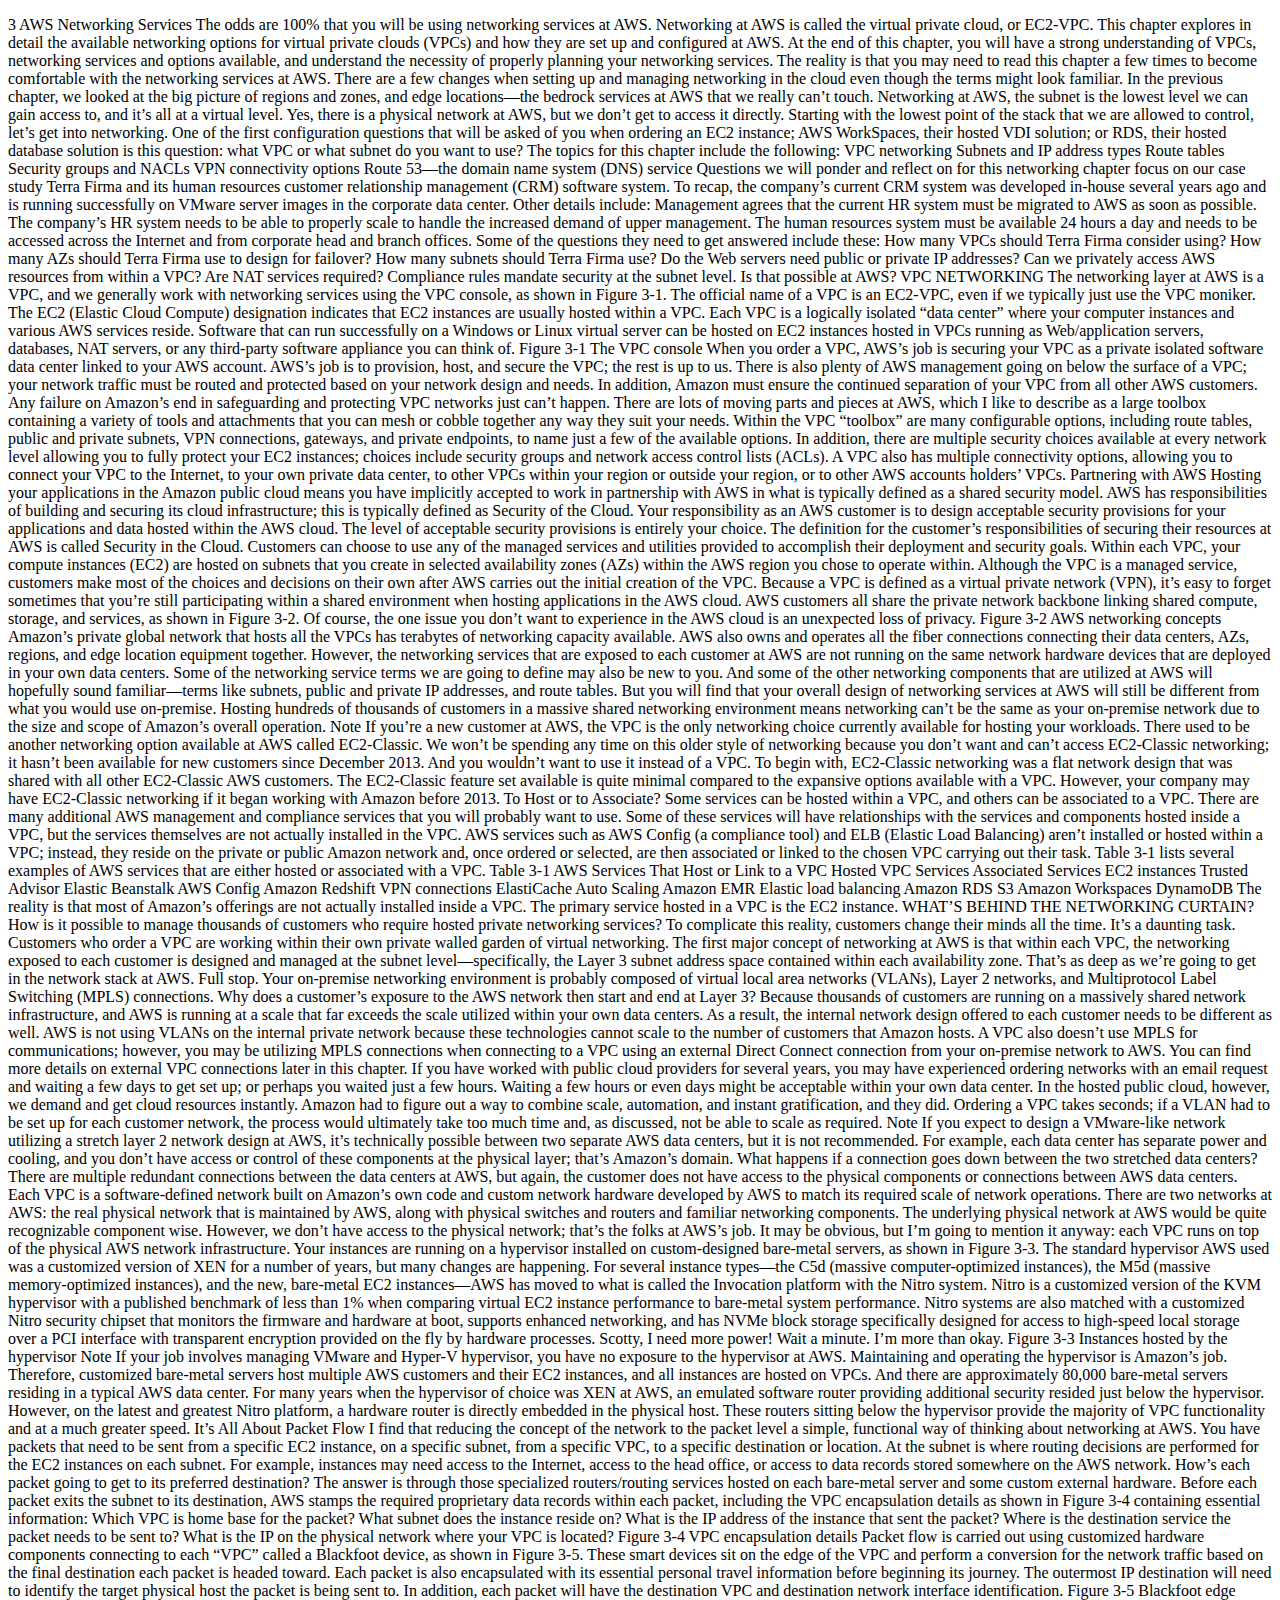
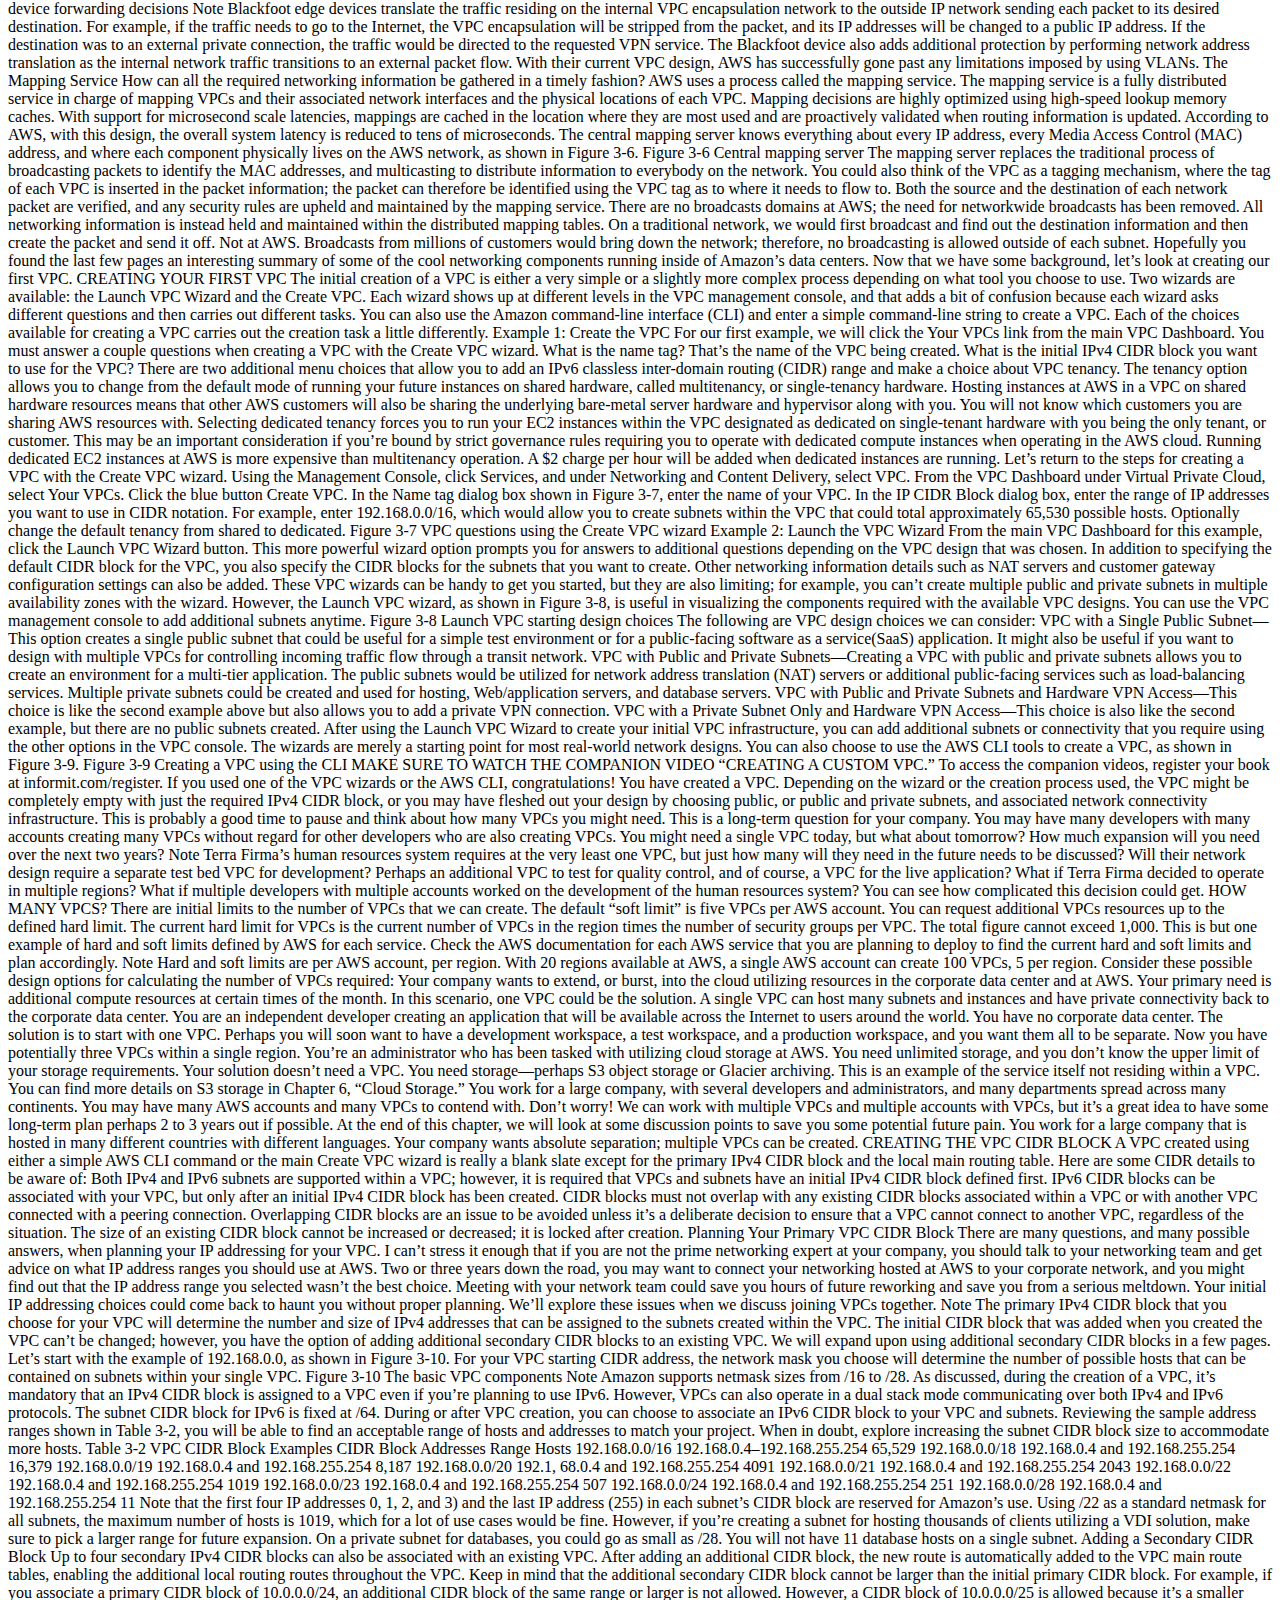
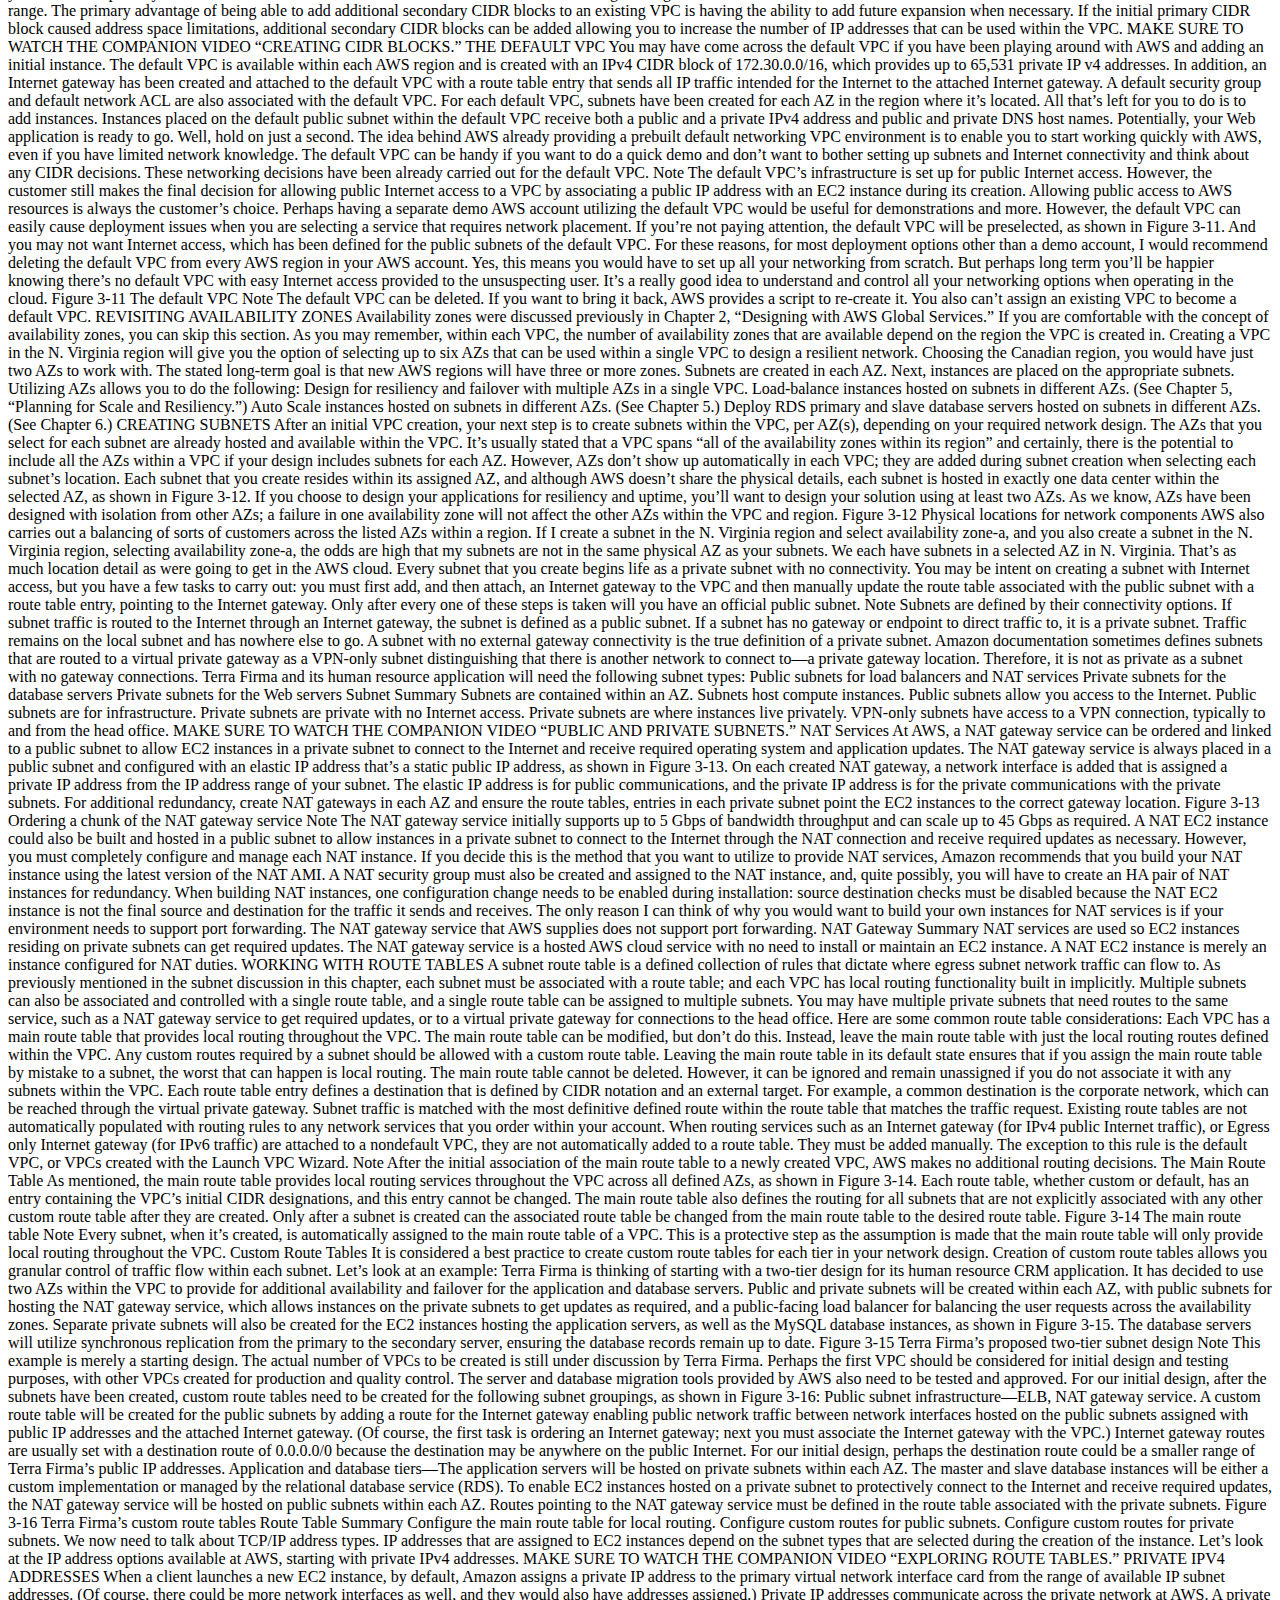
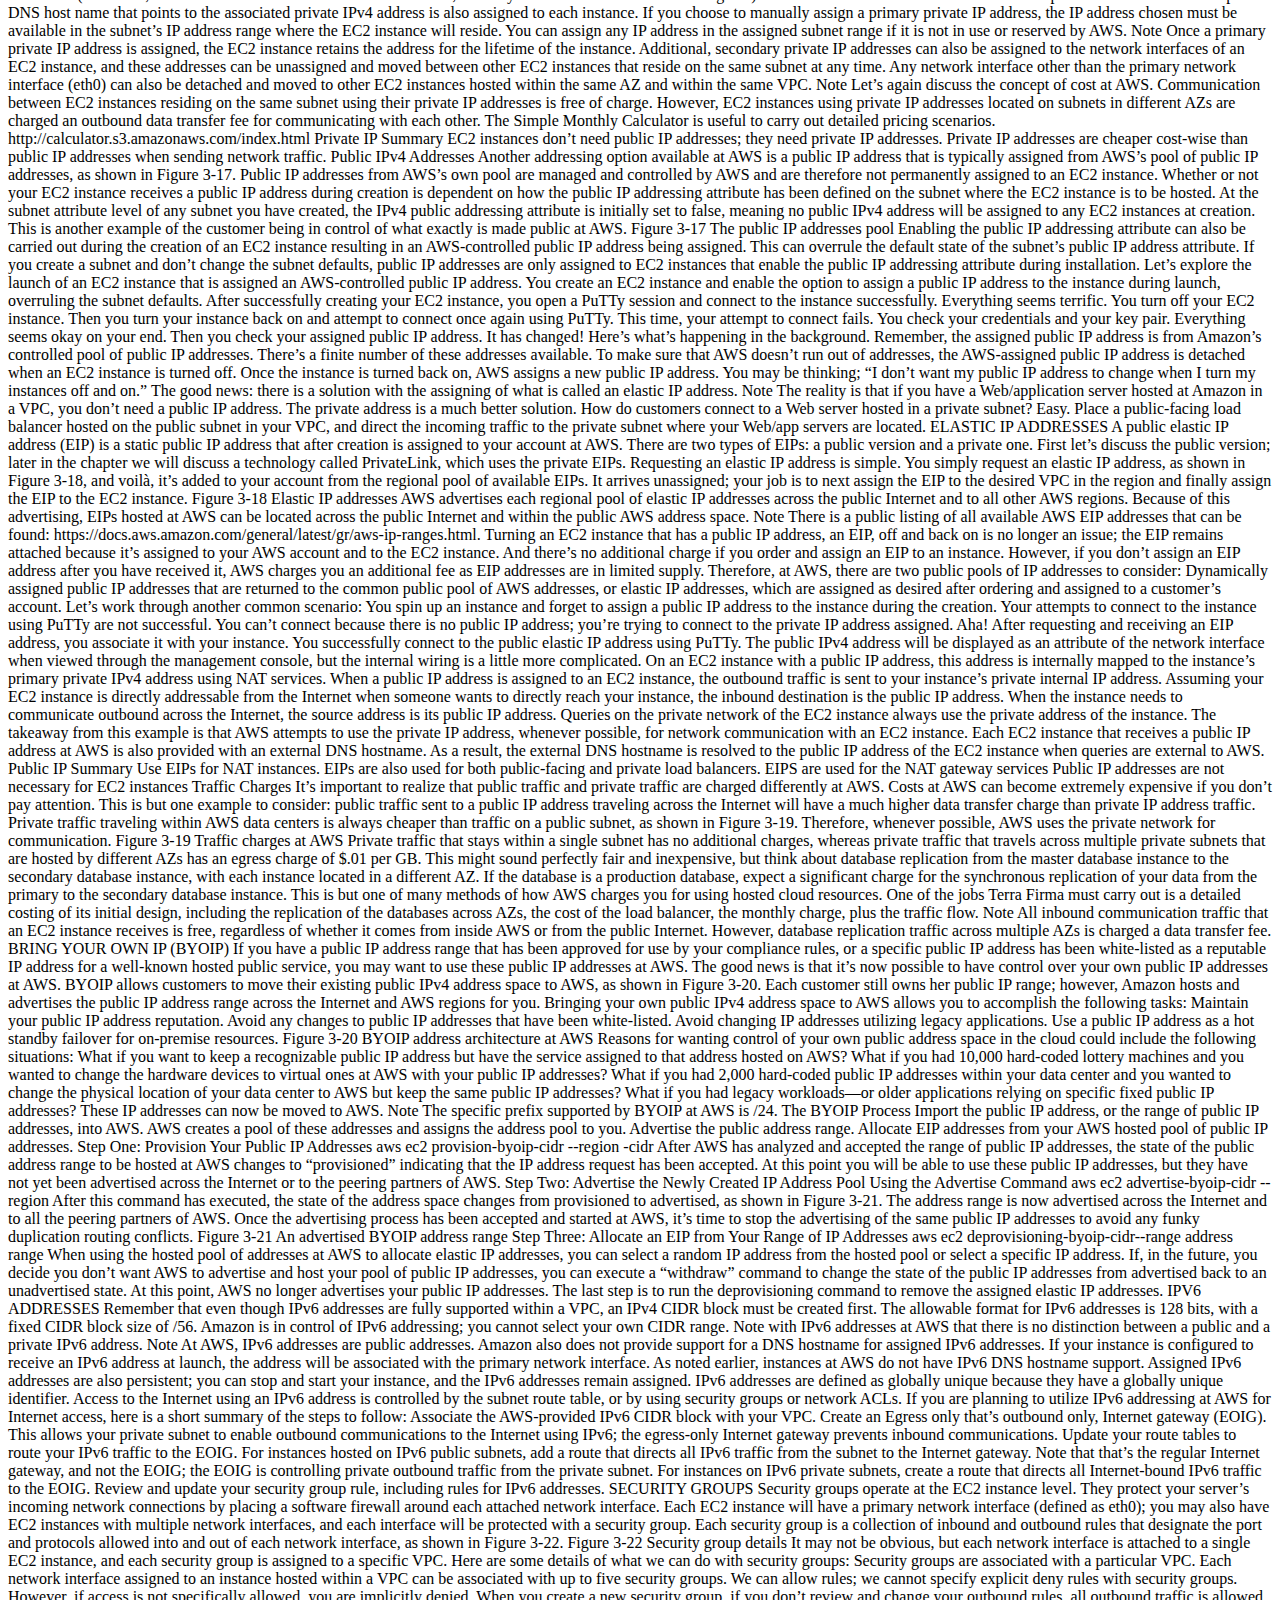
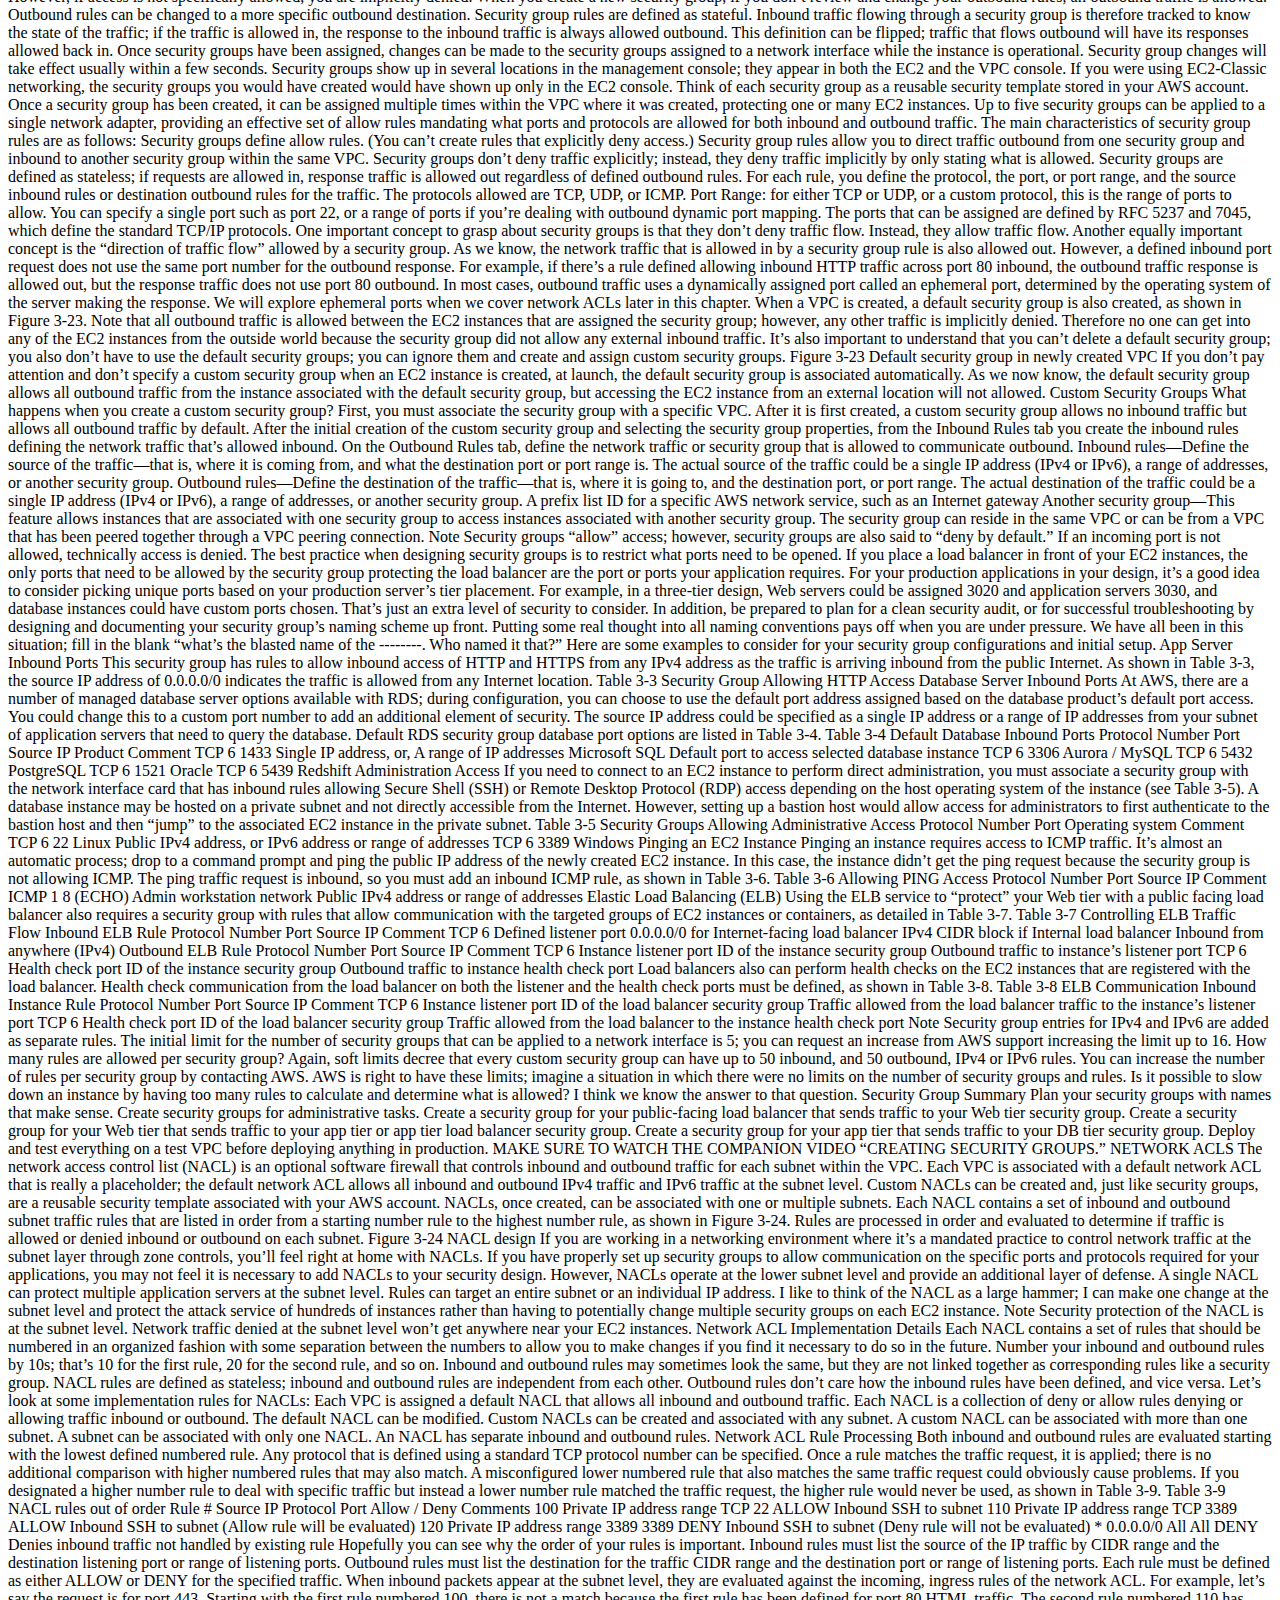
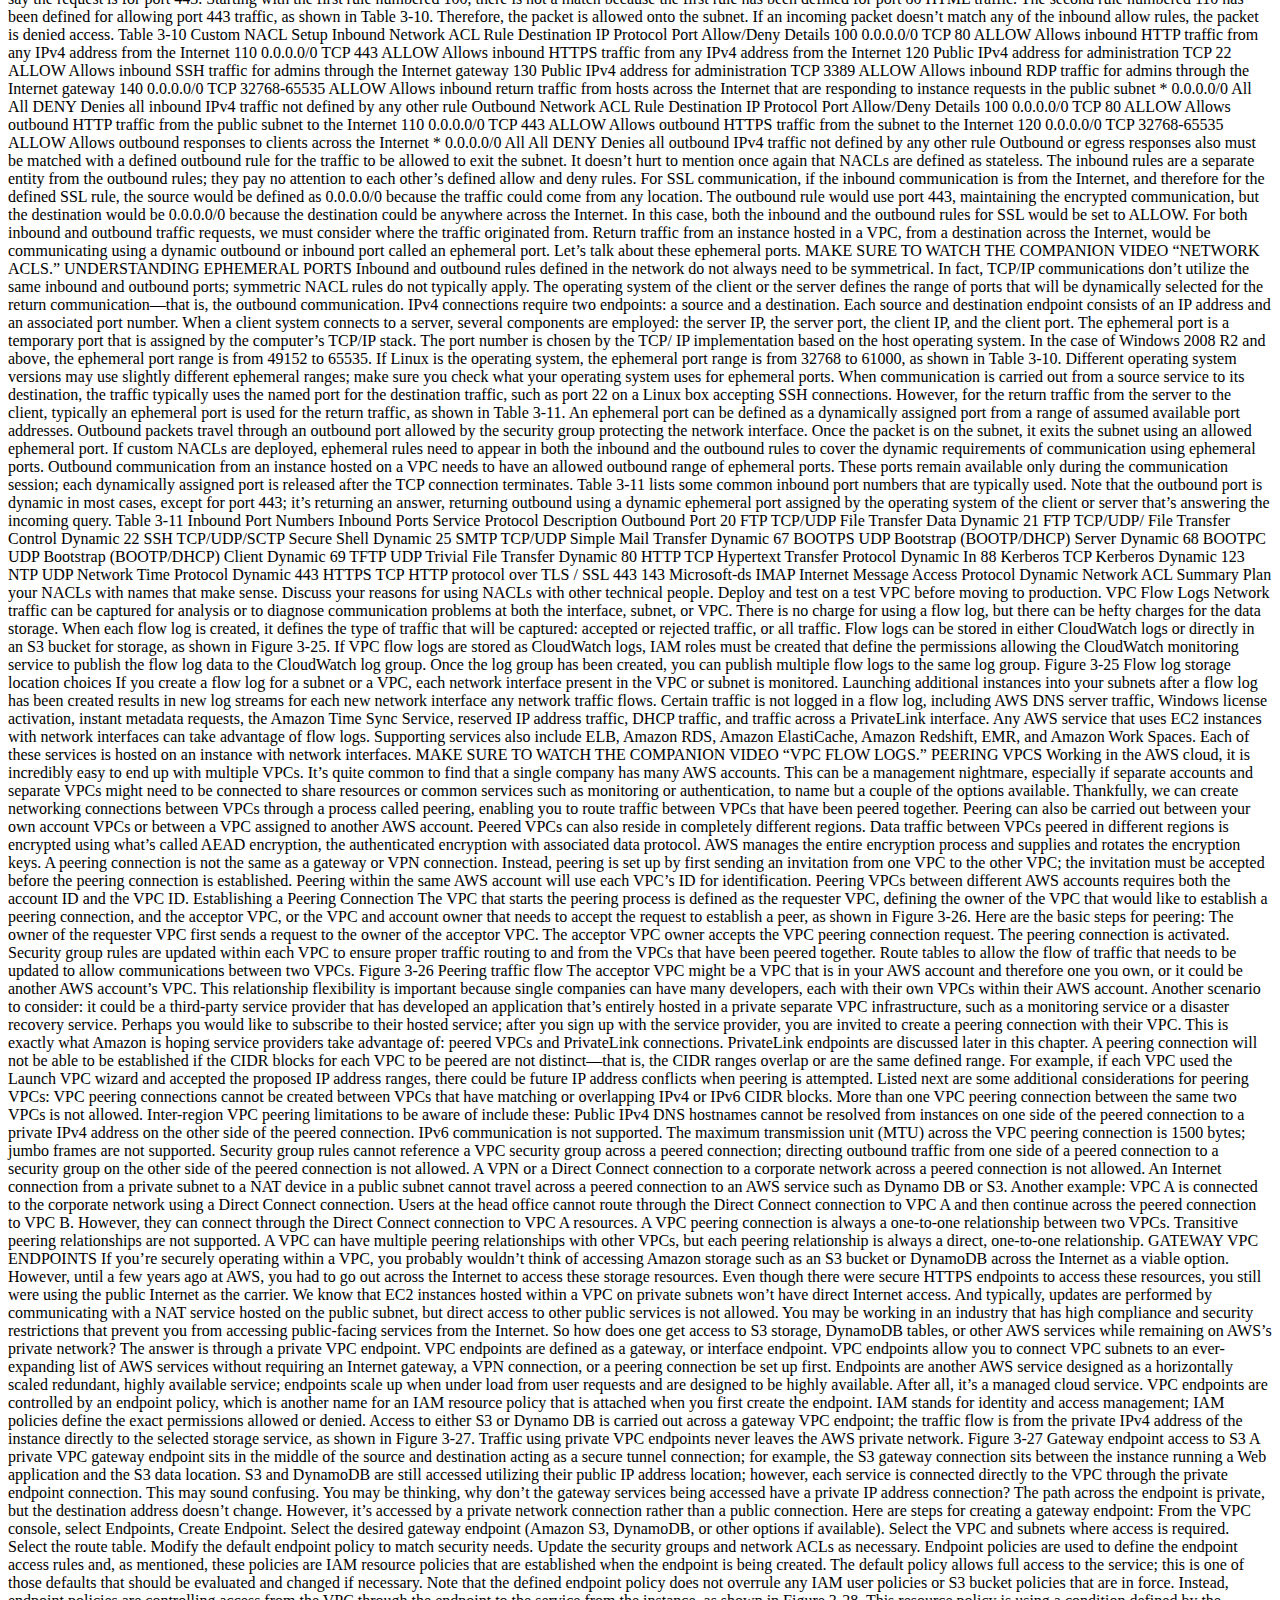
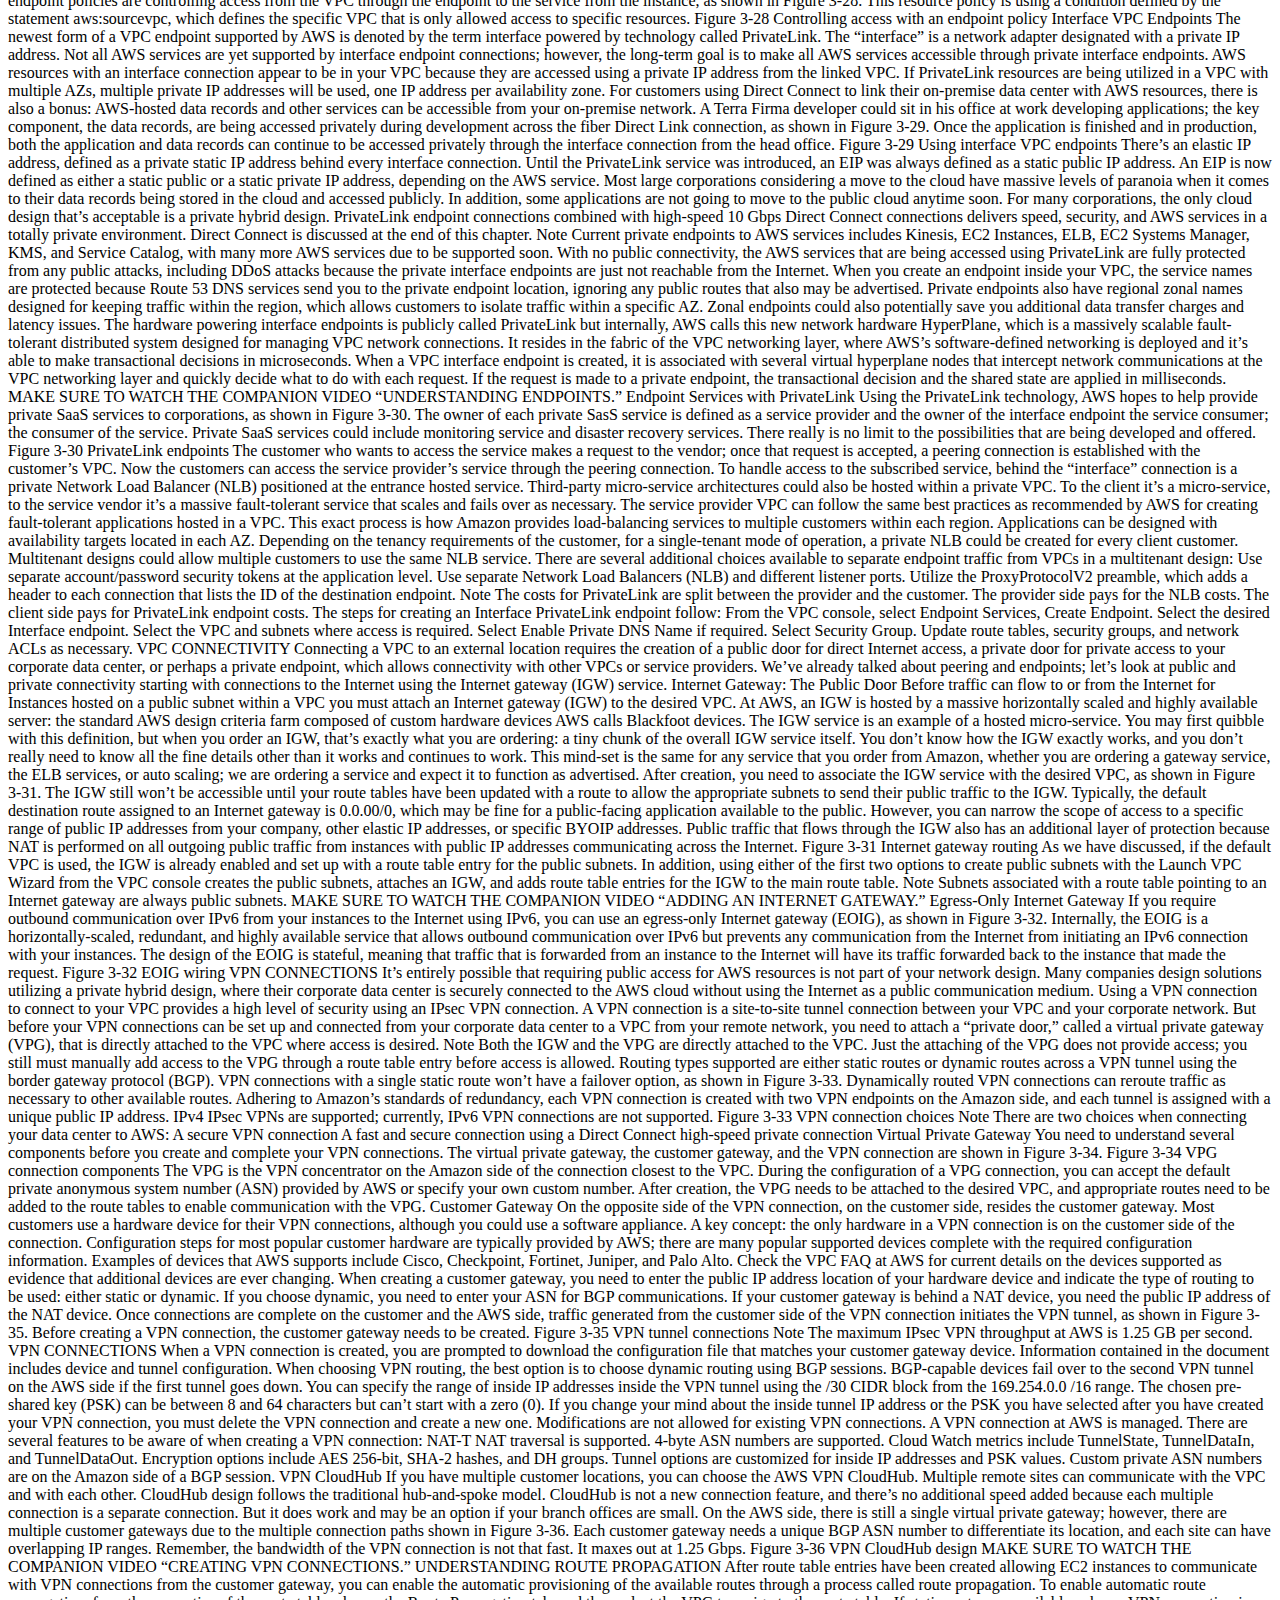
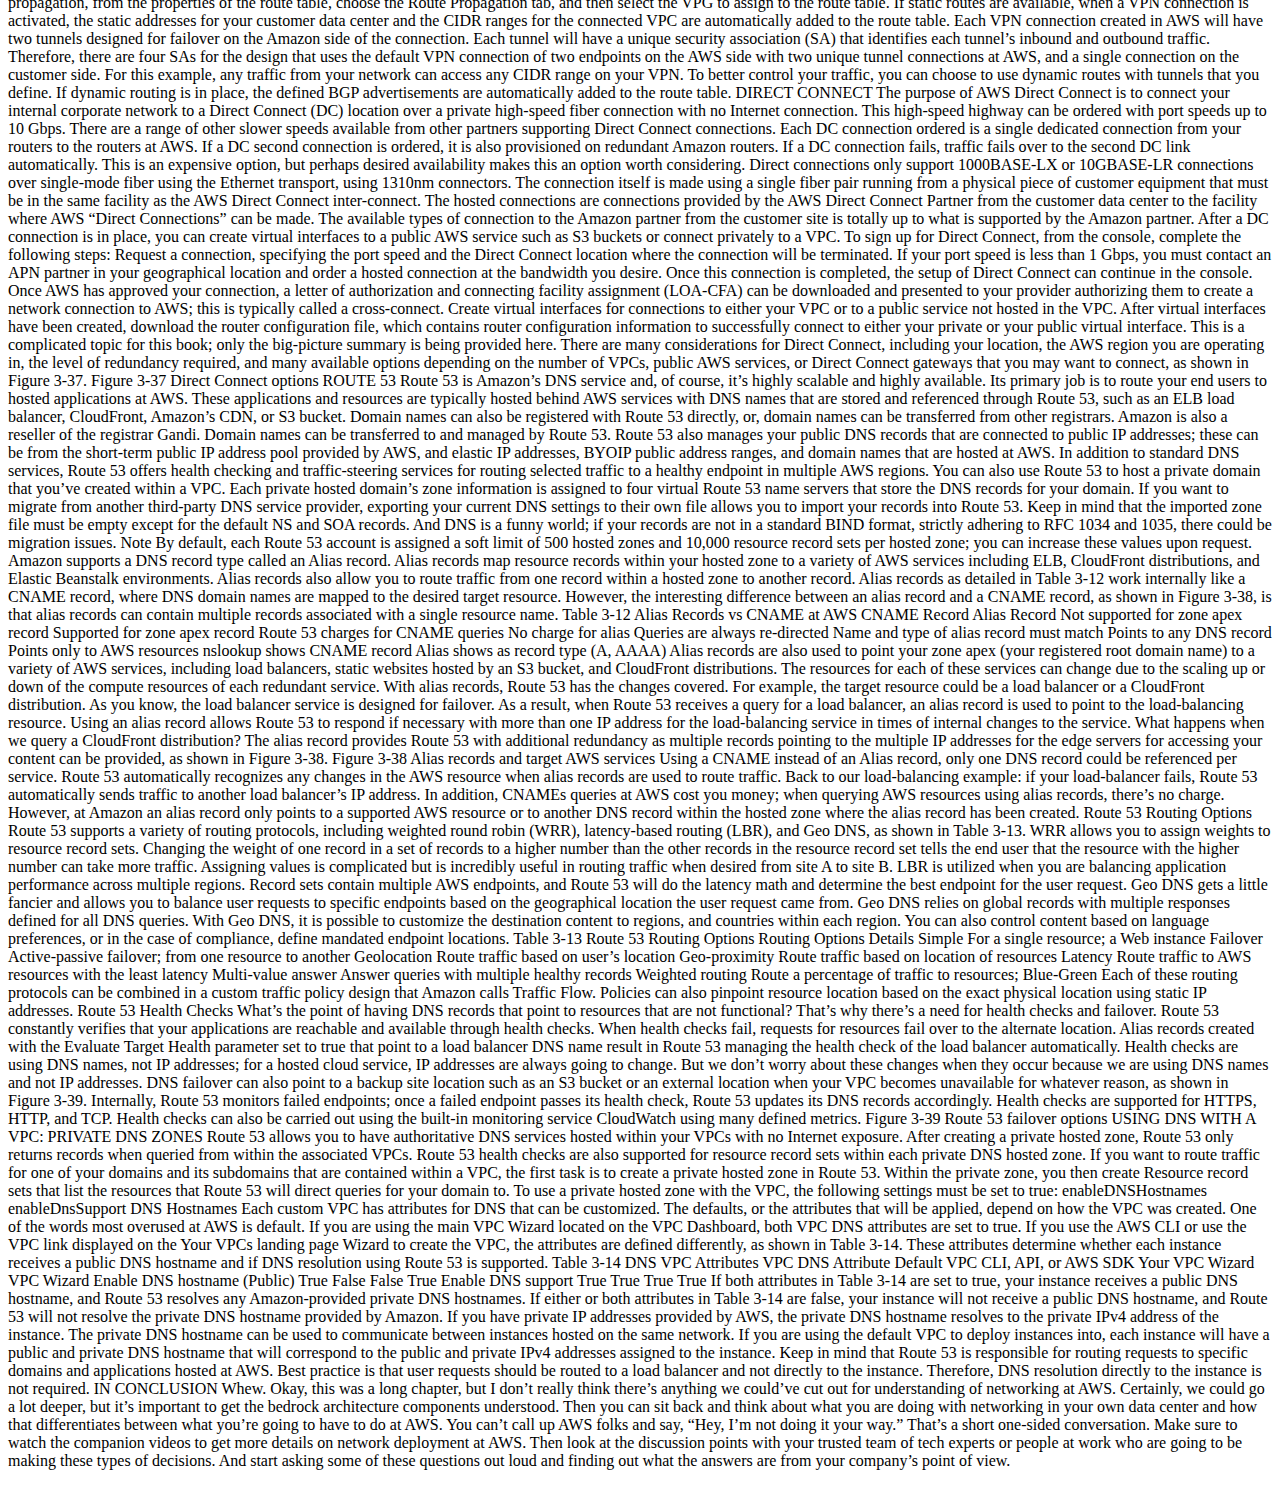
<file: pages/AWS_chp3.html>
<!DOCTYPE html>
<html lang="en">
<head>
    <meta charset="UTF-8">
    <meta name="viewport" content="width=device-width, initial-scale=1.0">
    <title>Document</title>
</head>
<body>
    <p>
        3
AWS Networking Services
The odds are 100% that you will be using networking services at AWS. Networking at AWS is called the virtual private cloud, or EC2-VPC. This chapter explores in detail the available networking options for virtual private clouds (VPCs) and how they are set up and configured at AWS. At the end of this chapter, you will have a strong understanding of VPCs, networking services and options available, and understand the necessity of properly planning your networking services.

The reality is that you may need to read this chapter a few times to become comfortable with the networking services at AWS. There are a few changes when setting up and managing networking in the cloud even though the terms might look familiar. In the previous chapter, we looked at the big picture of regions and zones, and edge locations—the bedrock services at AWS that we really can’t touch. Networking at AWS, the subnet is the lowest level we can gain access to, and it’s all at a virtual level. Yes, there is a physical network at AWS, but we don’t get to access it directly. Starting with the lowest point of the stack that we are allowed to control, let’s get into networking.

One of the first configuration questions that will be asked of you when ordering an EC2 instance; AWS WorkSpaces, their hosted VDI solution; or RDS, their hosted database solution is this question: what VPC or what subnet do you want to use? The topics for this chapter include the following:

VPC networking

Subnets and IP address types

Route tables

Security groups and NACLs

VPN connectivity options

Route 53—the domain name system (DNS) service

Questions we will ponder and reflect on for this networking chapter focus on our case study Terra Firma and its human resources customer relationship management (CRM) software system. To recap, the company’s current CRM system was developed in-house several years ago and is running successfully on VMware server images in the corporate data center. Other details include:

Management agrees that the current HR system must be migrated to AWS as soon as possible.

The company’s HR system needs to be able to properly scale to handle the increased demand of upper management.

The human resources system must be available 24 hours a day and needs to be accessed across the Internet and from corporate head and branch offices.

Some of the questions they need to get answered include these:

How many VPCs should Terra Firma consider using?

How many AZs should Terra Firma use to design for failover?

How many subnets should Terra Firma use?

Do the Web servers need public or private IP addresses?

Can we privately access AWS resources from within a VPC?

Are NAT services required?

Compliance rules mandate security at the subnet level. Is that possible at AWS?

VPC NETWORKING
The networking layer at AWS is a VPC, and we generally work with networking services using the VPC console, as shown in Figure 3-1. The official name of a VPC is an EC2-VPC, even if we typically just use the VPC moniker. The EC2 (Elastic Cloud Compute) designation indicates that EC2 instances are usually hosted within a VPC. Each VPC is a logically isolated “data center” where your computer instances and various AWS services reside. Software that can run successfully on a Windows or Linux virtual server can be hosted on EC2 instances hosted in VPCs running as Web/application servers, databases, NAT servers, or any third-party software appliance you can think of.


Figure 3-1 The VPC console
When you order a VPC, AWS’s job is securing your VPC as a private isolated software data center linked to your AWS account. AWS’s job is to provision, host, and secure the VPC; the rest is up to us. There is also plenty of AWS management going on below the surface of a VPC; your network traffic must be routed and protected based on your network design and needs. In addition, Amazon must ensure the continued separation of your VPC from all other AWS customers. Any failure on Amazon’s end in safeguarding and protecting VPC networks just can’t happen.

There are lots of moving parts and pieces at AWS, which I like to describe as a large toolbox containing a variety of tools and attachments that you can mesh or cobble together any way they suit your needs. Within the VPC “toolbox” are many configurable options, including route tables, public and private subnets, VPN connections, gateways, and private endpoints, to name just a few of the available options. In addition, there are multiple security choices available at every network level allowing you to fully protect your EC2 instances; choices include security groups and network access control lists (ACLs). A VPC also has multiple connectivity options, allowing you to connect your VPC to the Internet, to your own private data center, to other VPCs within your region or outside your region, or to other AWS accounts holders’ VPCs.

Partnering with AWS
Hosting your applications in the Amazon public cloud means you have implicitly accepted to work in partnership with AWS in what is typically defined as a shared security model. AWS has responsibilities of building and securing its cloud infrastructure; this is typically defined as Security of the Cloud. Your responsibility as an AWS customer is to design acceptable security provisions for your applications and data hosted within the AWS cloud. The level of acceptable security provisions is entirely your choice. The definition for the customer’s responsibilities of securing their resources at AWS is called Security in the Cloud. Customers can choose to use any of the managed services and utilities provided to accomplish their deployment and security goals. Within each VPC, your compute instances (EC2) are hosted on subnets that you create in selected availability zones (AZs) within the AWS region you chose to operate within. Although the VPC is a managed service, customers make most of the choices and decisions on their own after AWS carries out the initial creation of the VPC.

Because a VPC is defined as a virtual private network (VPN), it’s easy to forget sometimes that you’re still participating within a shared environment when hosting applications in the AWS cloud. AWS customers all share the private network backbone linking shared compute, storage, and services, as shown in Figure 3-2. Of course, the one issue you don’t want to experience in the AWS cloud is an unexpected loss of privacy.


Figure 3-2 AWS networking concepts
Amazon’s private global network that hosts all the VPCs has terabytes of networking capacity available. AWS also owns and operates all the fiber connections connecting their data centers, AZs, regions, and edge location equipment together. However, the networking services that are exposed to each customer at AWS are not running on the same network hardware devices that are deployed in your own data centers. Some of the networking service terms we are going to define may also be new to you. And some of the other networking components that are utilized at AWS will hopefully sound familiar—terms like subnets, public and private IP addresses, and route tables. But you will find that your overall design of networking services at AWS will still be different from what you would use on-premise. Hosting hundreds of thousands of customers in a massive shared networking environment means networking can’t be the same as your on-premise network due to the size and scope of Amazon’s overall operation.

Note

If you’re a new customer at AWS, the VPC is the only networking choice currently available for hosting your workloads. There used to be another networking option available at AWS called EC2-Classic. We won’t be spending any time on this older style of networking because you don’t want and can’t access EC2-Classic networking; it hasn’t been available for new customers since December 2013. And you wouldn’t want to use it instead of a VPC. To begin with, EC2-Classic networking was a flat network design that was shared with all other EC2-Classic AWS customers. The EC2-Classic feature set available is quite minimal compared to the expansive options available with a VPC. However, your company may have EC2-Classic networking if it began working with Amazon before 2013.

To Host or to Associate?
Some services can be hosted within a VPC, and others can be associated to a VPC. There are many additional AWS management and compliance services that you will probably want to use. Some of these services will have relationships with the services and components hosted inside a VPC, but the services themselves are not actually installed in the VPC. AWS services such as AWS Config (a compliance tool) and ELB (Elastic Load Balancing) aren’t installed or hosted within a VPC; instead, they reside on the private or public Amazon network and, once ordered or selected, are then associated or linked to the chosen VPC carrying out their task. Table 3-1 lists several examples of AWS services that are either hosted or associated with a VPC.

Table 3-1 AWS Services That Host or Link to a VPC


Hosted VPC Services

Associated Services


EC2 instances

Trusted Advisor

Elastic Beanstalk

AWS Config

Amazon Redshift

VPN connections

ElastiCache

Auto Scaling

Amazon EMR

Elastic load balancing

Amazon RDS

S3

Amazon Workspaces

DynamoDB


The reality is that most of Amazon’s offerings are not actually installed inside a VPC. The primary service hosted in a VPC is the EC2 instance.

WHAT’S BEHIND THE NETWORKING CURTAIN?
How is it possible to manage thousands of customers who require hosted private networking services? To complicate this reality, customers change their minds all the time. It’s a daunting task. Customers who order a VPC are working within their own private walled garden of virtual networking. The first major concept of networking at AWS is that within each VPC, the networking exposed to each customer is designed and managed at the subnet level—specifically, the Layer 3 subnet address space contained within each availability zone. That’s as deep as we’re going to get in the network stack at AWS. Full stop.

Your on-premise networking environment is probably composed of virtual local area networks (VLANs), Layer 2 networks, and Multiprotocol Label Switching (MPLS) connections. Why does a customer’s exposure to the AWS network then start and end at Layer 3? Because thousands of customers are running on a massively shared network infrastructure, and AWS is running at a scale that far exceeds the scale utilized within your own data centers. As a result, the internal network design offered to each customer needs to be different as well.

AWS is not using VLANs on the internal private network because these technologies cannot scale to the number of customers that Amazon hosts. A VPC also doesn’t use MPLS for communications; however, you may be utilizing MPLS connections when connecting to a VPC using an external Direct Connect connection from your on-premise network to AWS. You can find more details on external VPC connections later in this chapter. If you have worked with public cloud providers for several years, you may have experienced ordering networks with an email request and waiting a few days to get set up; or perhaps you waited just a few hours. Waiting a few hours or even days might be acceptable within your own data center. In the hosted public cloud, however, we demand and get cloud resources instantly. Amazon had to figure out a way to combine scale, automation, and instant gratification, and they did. Ordering a VPC takes seconds; if a VLAN had to be set up for each customer network, the process would ultimately take too much time and, as discussed, not be able to scale as required.

Note

If you expect to design a VMware-like network utilizing a stretch layer 2 network design at AWS, it’s technically possible between two separate AWS data centers, but it is not recommended. For example, each data center has separate power and cooling, and you don’t have access or control of these components at the physical layer; that’s Amazon’s domain. What happens if a connection goes down between the two stretched data centers? There are multiple redundant connections between the data centers at AWS, but again, the customer does not have access to the physical components or connections between AWS data centers.

Each VPC is a software-defined network built on Amazon’s own code and custom network hardware developed by AWS to match its required scale of network operations. There are two networks at AWS: the real physical network that is maintained by AWS, along with physical switches and routers and familiar networking components. The underlying physical network at AWS would be quite recognizable component wise. However, we don’t have access to the physical network; that’s the folks at AWS’s job. It may be obvious, but I’m going to mention it anyway: each VPC runs on top of the physical AWS network infrastructure.

Your instances are running on a hypervisor installed on custom-designed bare-metal servers, as shown in Figure 3-3. The standard hypervisor AWS used was a customized version of XEN for a number of years, but many changes are happening. For several instance types—the C5d (massive computer-optimized instances), the M5d (massive memory-optimized instances), and the new, bare-metal EC2 instances—AWS has moved to what is called the Invocation platform with the Nitro system. Nitro is a customized version of the KVM hypervisor with a published benchmark of less than 1% when comparing virtual EC2 instance performance to bare-metal system performance. Nitro systems are also matched with a customized Nitro security chipset that monitors the firmware and hardware at boot, supports enhanced networking, and has NVMe block storage specifically designed for access to high-speed local storage over a PCI interface with transparent encryption provided on the fly by hardware processes. Scotty, I need more power! Wait a minute. I’m more than okay.


Figure 3-3 Instances hosted by the hypervisor
Note

If your job involves managing VMware and Hyper-V hypervisor, you have no exposure to the hypervisor at AWS. Maintaining and operating the hypervisor is Amazon’s job.

Therefore, customized bare-metal servers host multiple AWS customers and their EC2 instances, and all instances are hosted on VPCs. And there are approximately 80,000 bare-metal servers residing in a typical AWS data center. For many years when the hypervisor of choice was XEN at AWS, an emulated software router providing additional security resided just below the hypervisor. However, on the latest and greatest Nitro platform, a hardware router is directly embedded in the physical host. These routers sitting below the hypervisor provide the majority of VPC functionality and at a much greater speed.

It’s All About Packet Flow
I find that reducing the concept of the network to the packet level a simple, functional way of thinking about networking at AWS. You have packets that need to be sent from a specific EC2 instance, on a specific subnet, from a specific VPC, to a specific destination or location. At the subnet is where routing decisions are performed for the EC2 instances on each subnet. For example, instances may need access to the Internet, access to the head office, or access to data records stored somewhere on the AWS network.

How’s each packet going to get to its preferred destination? The answer is through those specialized routers/routing services hosted on each bare-metal server and some custom external hardware. Before each packet exits the subnet to its destination, AWS stamps the required proprietary data records within each packet, including the VPC encapsulation details as shown in Figure 3-4 containing essential information:

Which VPC is home base for the packet?

What subnet does the instance reside on?

What is the IP address of the instance that sent the packet?

Where is the destination service the packet needs to be sent to?

What is the IP on the physical network where your VPC is located?


Figure 3-4 VPC encapsulation details
Packet flow is carried out using customized hardware components connecting to each “VPC” called a Blackfoot device, as shown in Figure 3-5. These smart devices sit on the edge of the VPC and perform a conversion for the network traffic based on the final destination each packet is headed toward. Each packet is also encapsulated with its essential personal travel information before beginning its journey. The outermost IP destination will need to identify the target physical host the packet is being sent to. In addition, each packet will have the destination VPC and destination network interface identification.


Figure 3-5 Blackfoot edge device forwarding decisions
Note

Blackfoot edge devices translate the traffic residing on the internal VPC encapsulation network to the outside IP network sending each packet to its desired destination.

For example, if the traffic needs to go to the Internet, the VPC encapsulation will be stripped from the packet, and its IP addresses will be changed to a public IP address. If the destination was to an external private connection, the traffic would be directed to the requested VPN service. The Blackfoot device also adds additional protection by performing network address translation as the internal network traffic transitions to an external packet flow. With their current VPC design, AWS has successfully gone past any limitations imposed by using VLANs.

The Mapping Service
How can all the required networking information be gathered in a timely fashion? AWS uses a process called the mapping service. The mapping service is a fully distributed service in charge of mapping VPCs and their associated network interfaces and the physical locations of each VPC. Mapping decisions are highly optimized using high-speed lookup memory caches. With support for microsecond scale latencies, mappings are cached in the location where they are most used and are proactively validated when routing information is updated. According to AWS, with this design, the overall system latency is reduced to tens of microseconds. The central mapping server knows everything about every IP address, every Media Access Control (MAC) address, and where each component physically lives on the AWS network, as shown in Figure 3-6.


Figure 3-6 Central mapping server
The mapping server replaces the traditional process of broadcasting packets to identify the MAC addresses, and multicasting to distribute information to everybody on the network. You could also think of the VPC as a tagging mechanism, where the tag of each VPC is inserted in the packet information; the packet can therefore be identified using the VPC tag as to where it needs to flow to. Both the source and the destination of each network packet are verified, and any security rules are upheld and maintained by the mapping service.

There are no broadcasts domains at AWS; the need for networkwide broadcasts has been removed. All networking information is instead held and maintained within the distributed mapping tables. On a traditional network, we would first broadcast and find out the destination information and then create the packet and send it off. Not at AWS. Broadcasts from millions of customers would bring down the network; therefore, no broadcasting is allowed outside of each subnet. Hopefully you found the last few pages an interesting summary of some of the cool networking components running inside of Amazon’s data centers. Now that we have some background, let’s look at creating our first VPC.

CREATING YOUR FIRST VPC
The initial creation of a VPC is either a very simple or a slightly more complex process depending on what tool you choose to use. Two wizards are available: the Launch VPC Wizard and the Create VPC. Each wizard shows up at different levels in the VPC management console, and that adds a bit of confusion because each wizard asks different questions and then carries out different tasks. You can also use the Amazon command-line interface (CLI) and enter a simple command-line string to create a VPC. Each of the choices available for creating a VPC carries out the creation task a little differently.

Example 1: Create the VPC
For our first example, we will click the Your VPCs link from the main VPC Dashboard. You must answer a couple questions when creating a VPC with the Create VPC wizard.

What is the name tag? That’s the name of the VPC being created.

What is the initial IPv4 CIDR block you want to use for the VPC?

There are two additional menu choices that allow you to add an IPv6 classless inter-domain routing (CIDR) range and make a choice about VPC tenancy. The tenancy option allows you to change from the default mode of running your future instances on shared hardware, called multitenancy, or single-tenancy hardware.

Hosting instances at AWS in a VPC on shared hardware resources means that other AWS customers will also be sharing the underlying bare-metal server hardware and hypervisor along with you. You will not know which customers you are sharing AWS resources with. Selecting dedicated tenancy forces you to run your EC2 instances within the VPC designated as dedicated on single-tenant hardware with you being the only tenant, or customer. This may be an important consideration if you’re bound by strict governance rules requiring you to operate with dedicated compute instances when operating in the AWS cloud.

Running dedicated EC2 instances at AWS is more expensive than multitenancy operation. A $2 charge per hour will be added when dedicated instances are running. Let’s return to the steps for creating a VPC with the Create VPC wizard.

Using the Management Console, click Services, and under Networking and Content Delivery, select VPC.

From the VPC Dashboard under Virtual Private Cloud, select Your VPCs.

Click the blue button Create VPC.

In the Name tag dialog box shown in Figure 3-7, enter the name of your VPC.

In the IP CIDR Block dialog box, enter the range of IP addresses you want to use in CIDR notation. For example, enter 192.168.0.0/16, which would allow you to create subnets within the VPC that could total approximately 65,530 possible hosts.

Optionally change the default tenancy from shared to dedicated.


Figure 3-7 VPC questions using the Create VPC wizard
Example 2: Launch the VPC Wizard
From the main VPC Dashboard for this example, click the Launch VPC Wizard button.

This more powerful wizard option prompts you for answers to additional questions depending on the VPC design that was chosen. In addition to specifying the default CIDR block for the VPC, you also specify the CIDR blocks for the subnets that you want to create.

Other networking information details such as NAT servers and customer gateway configuration settings can also be added. These VPC wizards can be handy to get you started, but they are also limiting; for example, you can’t create multiple public and private subnets in multiple availability zones with the wizard. However, the Launch VPC wizard, as shown in Figure 3-8, is useful in visualizing the components required with the available VPC designs. You can use the VPC management console to add additional subnets anytime.


Figure 3-8 Launch VPC starting design choices

The following are VPC design choices we can consider:

VPC with a Single Public Subnet—This option creates a single public subnet that could be useful for a simple test environment or for a public-facing software as a service(SaaS) application. It might also be useful if you want to design with multiple VPCs for controlling incoming traffic flow through a transit network.

VPC with Public and Private Subnets—Creating a VPC with public and private subnets allows you to create an environment for a multi-tier application. The public subnets would be utilized for network address translation (NAT) servers or additional public-facing services such as load-balancing services. Multiple private subnets could be created and used for hosting, Web/application servers, and database servers.

VPC with Public and Private Subnets and Hardware VPN Access—This choice is like the second example above but also allows you to add a private VPN connection.

VPC with a Private Subnet Only and Hardware VPN Access—This choice is also like the second example, but there are no public subnets created.

After using the Launch VPC Wizard to create your initial VPC infrastructure, you can add additional subnets or connectivity that you require using the other options in the VPC console. The wizards are merely a starting point for most real-world network designs. You can also choose to use the AWS CLI tools to create a VPC, as shown in Figure 3-9.


Figure 3-9 Creating a VPC using the CLI
MAKE SURE TO WATCH THE COMPANION VIDEO “CREATING A CUSTOM VPC.”

To access the companion videos, register your book at informit.com/register.

If you used one of the VPC wizards or the AWS CLI, congratulations! You have created a VPC. Depending on the wizard or the creation process used, the VPC might be completely empty with just the required IPv4 CIDR block, or you may have fleshed out your design by choosing public, or public and private subnets, and associated network connectivity infrastructure. This is probably a good time to pause and think about how many VPCs you might need. This is a long-term question for your company. You may have many developers with many accounts creating many VPCs without regard for other developers who are also creating VPCs. You might need a single VPC today, but what about tomorrow? How much expansion will you need over the next two years?

Note

Terra Firma’s human resources system requires at the very least one VPC, but just how many will they need in the future needs to be discussed? Will their network design require a separate test bed VPC for development? Perhaps an additional VPC to test for quality control, and of course, a VPC for the live application? What if Terra Firma decided to operate in multiple regions? What if multiple developers with multiple accounts worked on the development of the human resources system? You can see how complicated this decision could get.

HOW MANY VPCS?
There are initial limits to the number of VPCs that we can create. The default “soft limit” is five VPCs per AWS account. You can request additional VPCs resources up to the defined hard limit. The current hard limit for VPCs is the current number of VPCs in the region times the number of security groups per VPC. The total figure cannot exceed 1,000. This is but one example of hard and soft limits defined by AWS for each service. Check the AWS documentation for each AWS service that you are planning to deploy to find the current hard and soft limits and plan accordingly.

Note

Hard and soft limits are per AWS account, per region. With 20 regions available at AWS, a single AWS account can create 100 VPCs, 5 per region.

Consider these possible design options for calculating the number of VPCs required:

Your company wants to extend, or burst, into the cloud utilizing resources in the corporate data center and at AWS. Your primary need is additional compute resources at certain times of the month. In this scenario, one VPC could be the solution. A single VPC can host many subnets and instances and have private connectivity back to the corporate data center.

You are an independent developer creating an application that will be available across the Internet to users around the world. You have no corporate data center. The solution is to start with one VPC. Perhaps you will soon want to have a development workspace, a test workspace, and a production workspace, and you want them all to be separate. Now you have potentially three VPCs within a single region.

You’re an administrator who has been tasked with utilizing cloud storage at AWS. You need unlimited storage, and you don’t know the upper limit of your storage requirements. Your solution doesn’t need a VPC. You need storage—perhaps S3 object storage or Glacier archiving. This is an example of the service itself not residing within a VPC. You can find more details on S3 storage in Chapter 6, “Cloud Storage.”

You work for a large company, with several developers and administrators, and many departments spread across many continents. You may have many AWS accounts and many VPCs to contend with. Don’t worry! We can work with multiple VPCs and multiple accounts with VPCs, but it’s a great idea to have some long-term plan perhaps 2 to 3 years out if possible. At the end of this chapter, we will look at some discussion points to save you some potential future pain.

You work for a large company that is hosted in many different countries with different languages. Your company wants absolute separation; multiple VPCs can be created.

CREATING THE VPC CIDR BLOCK
A VPC created using either a simple AWS CLI command or the main Create VPC wizard is really a blank slate except for the primary IPv4 CIDR block and the local main routing table. Here are some CIDR details to be aware of:

Both IPv4 and IPv6 subnets are supported within a VPC; however, it is required that VPCs and subnets have an initial IPv4 CIDR block defined first.

IPv6 CIDR blocks can be associated with your VPC, but only after an initial IPv4 CIDR block has been created.

CIDR blocks must not overlap with any existing CIDR blocks associated within a VPC or with another VPC connected with a peering connection. Overlapping CIDR blocks are an issue to be avoided unless it’s a deliberate decision to ensure that a VPC cannot connect to another VPC, regardless of the situation.

The size of an existing CIDR block cannot be increased or decreased; it is locked after creation.

Planning Your Primary VPC CIDR Block
There are many questions, and many possible answers, when planning your IP addressing for your VPC. I can’t stress it enough that if you are not the prime networking expert at your company, you should talk to your networking team and get advice on what IP address ranges you should use at AWS. Two or three years down the road, you may want to connect your networking hosted at AWS to your corporate network, and you might find out that the IP address range you selected wasn’t the best choice. Meeting with your network team could save you hours of future reworking and save you from a serious meltdown. Your initial IP addressing choices could come back to haunt you without proper planning. We’ll explore these issues when we discuss joining VPCs together.

Note

The primary IPv4 CIDR block that you choose for your VPC will determine the number and size of IPv4 addresses that can be assigned to the subnets created within the VPC. The initial CIDR block that was added when you created the VPC can’t be changed; however, you have the option of adding additional secondary CIDR blocks to an existing VPC. We will expand upon using additional secondary CIDR blocks in a few pages.

Let’s start with the example of 192.168.0.0, as shown in Figure 3-10. For your VPC starting CIDR address, the network mask you choose will determine the number of possible hosts that can be contained on subnets within your single VPC.


Figure 3-10 The basic VPC components
Note

Amazon supports netmask sizes from /16 to /28.

As discussed, during the creation of a VPC, it’s mandatory that an IPv4 CIDR block is assigned to a VPC even if you’re planning to use IPv6. However, VPCs can also operate in a dual stack mode communicating over both IPv4 and IPv6 protocols. The subnet CIDR block for IPv6 is fixed at /64. During or after VPC creation, you can choose to associate an IPv6 CIDR block to your VPC and subnets. Reviewing the sample address ranges shown in Table 3-2, you will be able to find an acceptable range of hosts and addresses to match your project. When in doubt, explore increasing the subnet CIDR block size to accommodate more hosts.

Table 3-2 VPC CIDR Block Examples


CIDR Block

Addresses Range

Hosts


192.168.0.0/16

192.168.0.4–192.168.255.254

65,529

192.168.0.0/18

192.168.0.4 and 192.168.255.254

16,379

192.168.0.0/19

192.168.0.4 and 192.168.255.254

8,187

192.168.0.0/20

192.1, 68.0.4 and 192.168.255.254

4091

192.168.0.0/21

192.168.0.4 and 192.168.255.254

2043

192.168.0.0/22

192.168.0.4 and 192.168.255.254

1019

192.168.0.0/23

192.168.0.4 and 192.168.255.254

507

192.168.0.0/24

192.168.0.4 and 192.168.255.254

251

192.168.0.0/28

192.168.0.4 and 192.168.255.254

11

Note that the first four IP addresses 0, 1, 2, and 3) and the last IP address (255) in each subnet’s CIDR block are reserved for Amazon’s use. Using /22 as a standard netmask for all subnets, the maximum number of hosts is 1019, which for a lot of use cases would be fine. However, if you’re creating a subnet for hosting thousands of clients utilizing a VDI solution, make sure to pick a larger range for future expansion. On a private subnet for databases, you could go as small as /28. You will not have 11 database hosts on a single subnet.

Adding a Secondary CIDR Block
Up to four secondary IPv4 CIDR blocks can also be associated with an existing VPC. After adding an additional CIDR block, the new route is automatically added to the VPC main route tables, enabling the additional local routing routes throughout the VPC. Keep in mind that the additional secondary CIDR block cannot be larger than the initial primary CIDR block. For example, if you associate a primary CIDR block of 10.0.0.0/24, an additional CIDR block of the same range or larger is not allowed. However, a CIDR block of 10.0.0.0/25 is allowed because it’s a smaller range.

The primary advantage of being able to add additional secondary CIDR blocks to an existing VPC is having the ability to add future expansion when necessary. If the initial primary CIDR block caused address space limitations, additional secondary CIDR blocks can be added allowing you to increase the number of IP addresses that can be used within the VPC.

MAKE SURE TO WATCH THE COMPANION VIDEO “CREATING CIDR BLOCKS.”

THE DEFAULT VPC
You may have come across the default VPC if you have been playing around with AWS and adding an initial instance. The default VPC is available within each AWS region and is created with an IPv4 CIDR block of 172.30.0.0/16, which provides up to 65,531 private IP v4 addresses. In addition, an Internet gateway has been created and attached to the default VPC with a route table entry that sends all IP traffic intended for the Internet to the attached Internet gateway. A default security group and default network ACL are also associated with the default VPC. For each default VPC, subnets have been created for each AZ in the region where it’s located. All that’s left for you to do is to add instances. Instances placed on the default public subnet within the default VPC receive both a public and a private IPv4 address and public and private DNS host names. Potentially, your Web application is ready to go. Well, hold on just a second.

The idea behind AWS already providing a prebuilt default networking VPC environment is to enable you to start working quickly with AWS, even if you have limited network knowledge. The default VPC can be handy if you want to do a quick demo and don’t want to bother setting up subnets and Internet connectivity and think about any CIDR decisions. These networking decisions have been already carried out for the default VPC.

Note

The default VPC’s infrastructure is set up for public Internet access. However, the customer still makes the final decision for allowing public Internet access to a VPC by associating a public IP address with an EC2 instance during its creation. Allowing public access to AWS resources is always the customer’s choice.

Perhaps having a separate demo AWS account utilizing the default VPC would be useful for demonstrations and more. However, the default VPC can easily cause deployment issues when you are selecting a service that requires network placement. If you’re not paying attention, the default VPC will be preselected, as shown in Figure 3-11. And you may not want Internet access, which has been defined for the public subnets of the default VPC. For these reasons, for most deployment options other than a demo account, I would recommend deleting the default VPC from every AWS region in your AWS account. Yes, this means you would have to set up all your networking from scratch. But perhaps long term you’ll be happier knowing there’s no default VPC with easy Internet access provided to the unsuspecting user. It’s a really good idea to understand and control all your networking options when operating in the cloud.


Figure 3-11 The default VPC
Note

The default VPC can be deleted. If you want to bring it back, AWS provides a script to re-create it. You also can’t assign an existing VPC to become a default VPC.

REVISITING AVAILABILITY ZONES
Availability zones were discussed previously in Chapter 2, “Designing with AWS Global Services.” If you are comfortable with the concept of availability zones, you can skip this section. As you may remember, within each VPC, the number of availability zones that are available depend on the region the VPC is created in.

Creating a VPC in the N. Virginia region will give you the option of selecting up to six AZs that can be used within a single VPC to design a resilient network. Choosing the Canadian region, you would have just two AZs to work with. The stated long-term goal is that new AWS regions will have three or more zones. Subnets are created in each AZ. Next, instances are placed on the appropriate subnets. Utilizing AZs allows you to do the following:

Design for resiliency and failover with multiple AZs in a single VPC.

Load-balance instances hosted on subnets in different AZs. (See Chapter 5, “Planning for Scale and Resiliency.”)

Auto Scale instances hosted on subnets in different AZs. (See Chapter 5.)

Deploy RDS primary and slave database servers hosted on subnets in different AZs. (See Chapter 6.)

CREATING SUBNETS
After an initial VPC creation, your next step is to create subnets within the VPC, per AZ(s), depending on your required network design. The AZs that you select for each subnet are already hosted and available within the VPC. It’s usually stated that a VPC spans “all of the availability zones within its region” and certainly, there is the potential to include all the AZs within a VPC if your design includes subnets for each AZ. However, AZs don’t show up automatically in each VPC; they are added during subnet creation when selecting each subnet’s location.

Each subnet that you create resides within its assigned AZ, and although AWS doesn’t share the physical details, each subnet is hosted in exactly one data center within the selected AZ, as shown in Figure 3-12. If you choose to design your applications for resiliency and uptime, you’ll want to design your solution using at least two AZs. As we know, AZs have been designed with isolation from other AZs; a failure in one availability zone will not affect the other AZs within the VPC and region.


Figure 3-12 Physical locations for network components
AWS also carries out a balancing of sorts of customers across the listed AZs within a region. If I create a subnet in the N. Virginia region and select availability zone-a, and you also create a subnet in the N. Virginia region, selecting availability zone-a, the odds are high that my subnets are not in the same physical AZ as your subnets. We each have subnets in a selected AZ in N. Virginia. That’s as much location detail as were going to get in the AWS cloud.

Every subnet that you create begins life as a private subnet with no connectivity. You may be intent on creating a subnet with Internet access, but you have a few tasks to carry out: you must first add, and then attach, an Internet gateway to the VPC and then manually update the route table associated with the public subnet with a route table entry, pointing to the Internet gateway. Only after every one of these steps is taken will you have an official public subnet.

Note

Subnets are defined by their connectivity options.

If subnet traffic is routed to the Internet through an Internet gateway, the subnet is defined as a public subnet.

If a subnet has no gateway or endpoint to direct traffic to, it is a private subnet. Traffic remains on the local subnet and has nowhere else to go. A subnet with no external gateway connectivity is the true definition of a private subnet.

Amazon documentation sometimes defines subnets that are routed to a virtual private gateway as a VPN-only subnet distinguishing that there is another network to connect to—a private gateway location. Therefore, it is not as private as a subnet with no gateway connections. Terra Firma and its human resource application will need the following subnet types:

Public subnets for load balancers and NAT services

Private subnets for the database servers

Private subnets for the Web servers

Subnet Summary
Subnets are contained within an AZ.

Subnets host compute instances.

Public subnets allow you access to the Internet.

Public subnets are for infrastructure.

Private subnets are private with no Internet access.

Private subnets are where instances live privately.

VPN-only subnets have access to a VPN connection, typically to and from the head office.

MAKE SURE TO WATCH THE COMPANION VIDEO “PUBLIC AND PRIVATE SUBNETS.”

NAT Services
At AWS, a NAT gateway service can be ordered and linked to a public subnet to allow EC2 instances in a private subnet to connect to the Internet and receive required operating system and application updates. The NAT gateway service is always placed in a public subnet and configured with an elastic IP address that’s a static public IP address, as shown in Figure 3-13. On each created NAT gateway, a network interface is added that is assigned a private IP address from the IP address range of your subnet. The elastic IP address is for public communications, and the private IP address is for the private communications with the private subnets. For additional redundancy, create NAT gateways in each AZ and ensure the route tables, entries in each private subnet point the EC2 instances to the correct gateway location.

Figure 3-13 Ordering a chunk of the NAT gateway service
Note

The NAT gateway service initially supports up to 5 Gbps of bandwidth throughput and can scale up to 45 Gbps as required.

A NAT EC2 instance could also be built and hosted in a public subnet to allow instances in a private subnet to connect to the Internet through the NAT connection and receive required updates as necessary. However, you must completely configure and manage each NAT instance. If you decide this is the method that you want to utilize to provide NAT services, Amazon recommends that you build your NAT instance using the latest version of the NAT AMI. A NAT security group must also be created and assigned to the NAT instance, and, quite possibly, you will have to create an HA pair of NAT instances for redundancy. When building NAT instances, one configuration change needs to be enabled during installation: source destination checks must be disabled because the NAT EC2 instance is not the final source and destination for the traffic it sends and receives. The only reason I can think of why you would want to build your own instances for NAT services is if your environment needs to support port forwarding. The NAT gateway service that AWS supplies does not support port forwarding.

NAT Gateway Summary
NAT services are used so EC2 instances residing on private subnets can get required updates.

The NAT gateway service is a hosted AWS cloud service with no need to install or maintain an EC2 instance.

A NAT EC2 instance is merely an instance configured for NAT duties.

WORKING WITH ROUTE TABLES
A subnet route table is a defined collection of rules that dictate where egress subnet network traffic can flow to. As previously mentioned in the subnet discussion in this chapter, each subnet must be associated with a route table; and each VPC has local routing functionality built in implicitly. Multiple subnets can also be associated and controlled with a single route table, and a single route table can be assigned to multiple subnets. You may have multiple private subnets that need routes to the same service, such as a NAT gateway service to get required updates, or to a virtual private gateway for connections to the head office. Here are some common route table considerations:

Each VPC has a main route table that provides local routing throughout the VPC.

The main route table can be modified, but don’t do this. Instead, leave the main route table with just the local routing routes defined within the VPC. Any custom routes required by a subnet should be allowed with a custom route table. Leaving the main route table in its default state ensures that if you assign the main route table by mistake to a subnet, the worst that can happen is local routing.

The main route table cannot be deleted. However, it can be ignored and remain unassigned if you do not associate it with any subnets within the VPC.

Each route table entry defines a destination that is defined by CIDR notation and an external target. For example, a common destination is the corporate network, which can be reached through the virtual private gateway.

Subnet traffic is matched with the most definitive defined route within the route table that matches the traffic request.

Existing route tables are not automatically populated with routing rules to any network services that you order within your account. When routing services such as an Internet gateway (for IPv4 public Internet traffic), or Egress only Internet gateway (for IPv6 traffic) are attached to a nondefault VPC, they are not automatically added to a route table. They must be added manually. The exception to this rule is the default VPC, or VPCs created with the Launch VPC Wizard.

Note

After the initial association of the main route table to a newly created VPC, AWS makes no additional routing decisions.

The Main Route Table
As mentioned, the main route table provides local routing services throughout the VPC across all defined AZs, as shown in Figure 3-14. Each route table, whether custom or default, has an entry containing the VPC’s initial CIDR designations, and this entry cannot be changed. The main route table also defines the routing for all subnets that are not explicitly associated with any other custom route table after they are created. Only after a subnet is created can the associated route table be changed from the main route table to the desired route table.


Figure 3-14 The main route table
Note

Every subnet, when it’s created, is automatically assigned to the main route table of a VPC. This is a protective step as the assumption is made that the main route table will only provide local routing throughout the VPC.

Custom Route Tables
It is considered a best practice to create custom route tables for each tier in your network design. Creation of custom route tables allows you granular control of traffic flow within each subnet. Let’s look at an example: Terra Firma is thinking of starting with a two-tier design for its human resource CRM application. It has decided to use two AZs within the VPC to provide for additional availability and failover for the application and database servers.

Public and private subnets will be created within each AZ, with public subnets for hosting the NAT gateway service, which allows instances on the private subnets to get updates as required, and a public-facing load balancer for balancing the user requests across the availability zones. Separate private subnets will also be created for the EC2 instances hosting the application servers, as well as the MySQL database instances, as shown in Figure 3-15. The database servers will utilize synchronous replication from the primary to the secondary server, ensuring the database records remain up to date.


Figure 3-15 Terra Firma’s proposed two-tier subnet design
Note

This example is merely a starting design. The actual number of VPCs to be created is still under discussion by Terra Firma. Perhaps the first VPC should be considered for initial design and testing purposes, with other VPCs created for production and quality control. The server and database migration tools provided by AWS also need to be tested and approved.

For our initial design, after the subnets have been created, custom route tables need to be created for the following subnet groupings, as shown in Figure 3-16:

Public subnet infrastructure—ELB, NAT gateway service. A custom route table will be created for the public subnets by adding a route for the Internet gateway enabling public network traffic between network interfaces hosted on the public subnets assigned with public IP addresses and the attached Internet gateway. (Of course, the first task is ordering an Internet gateway; next you must associate the Internet gateway with the VPC.) Internet gateway routes are usually set with a destination route of 0.0.0.0/0 because the destination may be anywhere on the public Internet. For our initial design, perhaps the destination route could be a smaller range of Terra Firma’s public IP addresses.

Application and database tiers—The application servers will be hosted on private subnets within each AZ. The master and slave database instances will be either a custom implementation or managed by the relational database service (RDS). To enable EC2 instances hosted on a private subnet to protectively connect to the Internet and receive required updates, the NAT gateway service will be hosted on public subnets within each AZ. Routes pointing to the NAT gateway service must be defined in the route table associated with the private subnets.


Figure 3-16 Terra Firma’s custom route tables

Route Table Summary
Configure the main route table for local routing.

Configure custom routes for public subnets.

Configure custom routes for private subnets.

We now need to talk about TCP/IP address types. IP addresses that are assigned to EC2 instances depend on the subnet types that are selected during the creation of the instance. Let’s look at the IP address options available at AWS, starting with private IPv4 addresses.

MAKE SURE TO WATCH THE COMPANION VIDEO “EXPLORING ROUTE TABLES.”

PRIVATE IPV4 ADDRESSES
When a client launches a new EC2 instance, by default, Amazon assigns a private IP address to the primary virtual network interface card from the range of available IP subnet addresses. (Of course, there could be more network interfaces as well, and they would also have addresses assigned.) Private IP addresses communicate across the private network at AWS. A private DNS host name that points to the associated private IPv4 address is also assigned to each instance. If you choose to manually assign a primary private IP address, the IP address chosen must be available in the subnet’s IP address range where the EC2 instance will reside. You can assign any IP address in the assigned subnet range if it is not in use or reserved by AWS.

Note

Once a primary private IP address is assigned, the EC2 instance retains the address for the lifetime of the instance.

Additional, secondary private IP addresses can also be assigned to the network interfaces of an EC2 instance, and these addresses can be unassigned and moved between other EC2 instances that reside on the same subnet at any time. Any network interface other than the primary network interface (eth0) can also be detached and moved to other EC2 instances hosted within the same AZ and within the same VPC.

Note

Let’s again discuss the concept of cost at AWS. Communication between EC2 instances residing on the same subnet using their private IP addresses is free of charge. However, EC2 instances using private IP addresses located on subnets in different AZs are charged an outbound data transfer fee for communicating with each other.

The Simple Monthly Calculator is useful to carry out detailed pricing scenarios. http://calculator.s3.amazonaws.com/index.html

Private IP Summary
EC2 instances don’t need public IP addresses; they need private IP addresses.

Private IP addresses are cheaper cost-wise than public IP addresses when sending network traffic.

Public IPv4 Addresses
Another addressing option available at AWS is a public IP address that is typically assigned from AWS’s pool of public IP addresses, as shown in Figure 3-17. Public IP addresses from AWS’s own pool are managed and controlled by AWS and are therefore not permanently assigned to an EC2 instance. Whether or not your EC2 instance receives a public IP address during creation is dependent on how the public IP addressing attribute has been defined on the subnet where the EC2 instance is to be hosted. At the subnet attribute level of any subnet you have created, the IPv4 public addressing attribute is initially set to false, meaning no public IPv4 address will be assigned to any EC2 instances at creation. This is another example of the customer being in control of what exactly is made public at AWS.

Figure 3-17 The public IP addresses pool
Enabling the public IP addressing attribute can also be carried out during the creation of an EC2 instance resulting in an AWS-controlled public IP address being assigned. This can overrule the default state of the subnet’s public IP address attribute. If you create a subnet and don’t change the subnet defaults, public IP addresses are only assigned to EC2 instances that enable the public IP addressing attribute during installation.

Let’s explore the launch of an EC2 instance that is assigned an AWS-controlled public IP address.

You create an EC2 instance and enable the option to assign a public IP address to the instance during launch, overruling the subnet defaults.

After successfully creating your EC2 instance, you open a PuTTy session and connect to the instance successfully. Everything seems terrific.

You turn off your EC2 instance. Then you turn your instance back on and attempt to connect once again using PuTTy.

This time, your attempt to connect fails. You check your credentials and your key pair. Everything seems okay on your end.

Then you check your assigned public IP address. It has changed!

Here’s what’s happening in the background. Remember, the assigned public IP address is from Amazon’s controlled pool of public IP addresses. There’s a finite number of these addresses available. To make sure that AWS doesn’t run out of addresses, the AWS-assigned public IP address is detached when an EC2 instance is turned off. Once the instance is turned back on, AWS assigns a new public IP address. You may be thinking; “I don’t want my public IP address to change when I turn my instances off and on.” The good news: there is a solution with the assigning of what is called an elastic IP address.

Note

The reality is that if you have a Web/application server hosted at Amazon in a VPC, you don’t need a public IP address. The private address is a much better solution. How do customers connect to a Web server hosted in a private subnet? Easy. Place a public-facing load balancer hosted on the public subnet in your VPC, and direct the incoming traffic to the private subnet where your Web/app servers are located.

ELASTIC IP ADDRESSES
A public elastic IP address (EIP) is a static public IP address that after creation is assigned to your account at AWS. There are two types of EIPs: a public version and a private one. First let’s discuss the public version; later in the chapter we will discuss a technology called PrivateLink, which uses the private EIPs. Requesting an elastic IP address is simple. You simply request an elastic IP address, as shown in Figure 3-18, and voilà, it’s added to your account from the regional pool of available EIPs. It arrives unassigned; your job is to next assign the EIP to the desired VPC in the region and finally assign the EIP to the EC2 instance.


Figure 3-18 Elastic IP addresses
AWS advertises each regional pool of elastic IP addresses across the public Internet and to all other AWS regions. Because of this advertising, EIPs hosted at AWS can be located across the public Internet and within the public AWS address space.

Note

There is a public listing of all available AWS EIP addresses that can be found: https://docs.aws.amazon.com/general/latest/gr/aws-ip-ranges.html.

Turning an EC2 instance that has a public IP address, an EIP, off and back on is no longer an issue; the EIP remains attached because it’s assigned to your AWS account and to the EC2 instance. And there’s no additional charge if you order and assign an EIP to an instance. However, if you don’t assign an EIP address after you have received it, AWS charges you an additional fee as EIP addresses are in limited supply. Therefore, at AWS, there are two public pools of IP addresses to consider: Dynamically assigned public IP addresses that are returned to the common public pool of AWS addresses, or elastic IP addresses, which are assigned as desired after ordering and assigned to a customer’s account. Let’s work through another common scenario:

You spin up an instance and forget to assign a public IP address to the instance during the creation.

Your attempts to connect to the instance using PuTTy are not successful.

You can’t connect because there is no public IP address; you’re trying to connect to the private IP address assigned. Aha!

After requesting and receiving an EIP address, you associate it with your instance.

You successfully connect to the public elastic IP address using PuTTy.

The public IPv4 address will be displayed as an attribute of the network interface when viewed through the management console, but the internal wiring is a little more complicated. On an EC2 instance with a public IP address, this address is internally mapped to the instance’s primary private IPv4 address using NAT services. When a public IP address is assigned to an EC2 instance, the outbound traffic is sent to your instance’s private internal IP address.

Assuming your EC2 instance is directly addressable from the Internet when someone wants to directly reach your instance, the inbound destination is the public IP address. When the instance needs to communicate outbound across the Internet, the source address is its public IP address. Queries on the private network of the EC2 instance always use the private address of the instance. The takeaway from this example is that AWS attempts to use the private IP address, whenever possible, for network communication with an EC2 instance.

Each EC2 instance that receives a public IP address at AWS is also provided with an external DNS hostname. As a result, the external DNS hostname is resolved to the public IP address of the EC2 instance when queries are external to AWS.

Public IP Summary
Use EIPs for NAT instances.

EIPs are also used for both public-facing and private load balancers.

EIPS are used for the NAT gateway services

Public IP addresses are not necessary for EC2 instances

Traffic Charges
It’s important to realize that public traffic and private traffic are charged differently at AWS. Costs at AWS can become extremely expensive if you don’t pay attention. This is but one example to consider: public traffic sent to a public IP address traveling across the Internet will have a much higher data transfer charge than private IP address traffic. Private traffic traveling within AWS data centers is always cheaper than traffic on a public subnet, as shown in Figure 3-19. Therefore, whenever possible, AWS uses the private network for communication.


Figure 3-19 Traffic charges at AWS
Private traffic that stays within a single subnet has no additional charges, whereas private traffic that travels across multiple private subnets that are hosted by different AZs has an egress charge of $.01 per GB. This might sound perfectly fair and inexpensive, but think about database replication from the master database instance to the secondary database instance, with each instance located in a different AZ. If the database is a production database, expect a significant charge for the synchronous replication of your data from the primary to the secondary database instance. This is but one of many methods of how AWS charges you for using hosted cloud resources. One of the jobs Terra Firma must carry out is a detailed costing of its initial design, including the replication of the databases across AZs, the cost of the load balancer, the monthly charge, plus the traffic flow.

Note

All inbound communication traffic that an EC2 instance receives is free, regardless of whether it comes from inside AWS or from the public Internet. However, database replication traffic across multiple AZs is charged a data transfer fee.

BRING YOUR OWN IP (BYOIP)
If you have a public IP address range that has been approved for use by your compliance rules, or a specific public IP address has been white-listed as a reputable IP address for a well-known hosted public service, you may want to use these public IP addresses at AWS. The good news is that it’s now possible to have control over your own public IP addresses at AWS. BYOIP allows customers to move their existing public IPv4 address space to AWS, as shown in Figure 3-20. Each customer still owns her public IP range; however, Amazon hosts and advertises the public IP address range across the Internet and AWS regions for you. Bringing your own public IPv4 address space to AWS allows you to accomplish the following tasks:

Maintain your public IP address reputation.

Avoid any changes to public IP addresses that have been white-listed.

Avoid changing IP addresses utilizing legacy applications.

Use a public IP address as a hot standby failover for on-premise resources.


Figure 3-20 BYOIP address architecture at AWS
Reasons for wanting control of your own public address space in the cloud could include the following situations:

What if you want to keep a recognizable public IP address but have the service assigned to that address hosted on AWS?

What if you had 10,000 hard-coded lottery machines and you wanted to change the hardware devices to virtual ones at AWS with your public IP addresses?

What if you had 2,000 hard-coded public IP addresses within your data center and you wanted to change the physical location of your data center to AWS but keep the same public IP addresses?

What if you had legacy workloads—or older applications relying on specific fixed public IP addresses? These IP addresses can now be moved to AWS.

Note

The specific prefix supported by BYOIP at AWS is /24.

The BYOIP Process
Import the public IP address, or the range of public IP addresses, into AWS. AWS creates a pool of these addresses and assigns the address pool to you.

Advertise the public address range.

Allocate EIP addresses from your AWS hosted pool of public IP addresses.

Step One: Provision Your Public IP Addresses
aws ec2 provision-byoip-cidr --region -cidr <cidr range>

After AWS has analyzed and accepted the range of public IP addresses, the state of the public address range to be hosted at AWS changes to “provisioned” indicating that the IP address request has been accepted. At this point you will be able to use these public IP addresses, but they have not yet been advertised across the Internet or to the peering partners of AWS.

Step Two: Advertise the Newly Created IP Address Pool Using the Advertise Command
aws ec2 advertise-byoip-cidr -- region <cidr range>

After this command has executed, the state of the address space changes from provisioned to advertised, as shown in Figure 3-21. The address range is now advertised across the Internet and to all the peering partners of AWS. Once the advertising process has been accepted and started at AWS, it’s time to stop the advertising of the same public IP addresses to avoid any funky duplication routing conflicts.

Figure 3-21 An advertised BYOIP address range
Step Three: Allocate an EIP from Your Range of IP Addresses
aws ec2 deprovisioning-byoip-cidr--range address range

When using the hosted pool of addresses at AWS to allocate elastic IP addresses, you can select a random IP address from the hosted pool or select a specific IP address.

If, in the future, you decide you don’t want AWS to advertise and host your pool of public IP addresses, you can execute a “withdraw” command to change the state of the public IP addresses from advertised back to an unadvertised state. At this point, AWS no longer advertises your public IP addresses. The last step is to run the deprovisioning command to remove the assigned elastic IP addresses.

IPV6 ADDRESSES
Remember that even though IPv6 addresses are fully supported within a VPC, an IPv4 CIDR block must be created first. The allowable format for IPv6 addresses is 128 bits, with a fixed CIDR block size of /56. Amazon is in control of IPv6 addressing; you cannot select your own CIDR range. Note with IPv6 addresses at AWS that there is no distinction between a public and a private IPv6 address.

Note

At AWS, IPv6 addresses are public addresses. Amazon also does not provide support for a DNS hostname for assigned IPv6 addresses.

If your instance is configured to receive an IPv6 address at launch, the address will be associated with the primary network interface. As noted earlier, instances at AWS do not have IPv6 DNS hostname support. Assigned IPv6 addresses are also persistent; you can stop and start your instance, and the IPv6 addresses remain assigned. IPv6 addresses are defined as globally unique because they have a globally unique identifier. Access to the Internet using an IPv6 address is controlled by the subnet route table, or by using security groups or network ACLs.

If you are planning to utilize IPv6 addressing at AWS for Internet access, here is a short summary of the steps to follow:

Associate the AWS-provided IPv6 CIDR block with your VPC.

Create an Egress only that’s outbound only, Internet gateway (EOIG).

This allows your private subnet to enable outbound communications to the Internet using IPv6; the egress-only Internet gateway prevents inbound communications.

Update your route tables to route your IPv6 traffic to the EOIG.

For instances hosted on IPv6 public subnets, add a route that directs all IPv6 traffic from the subnet to the Internet gateway. Note that that’s the regular Internet gateway, and not the EOIG; the EOIG is controlling private outbound traffic from the private subnet.

For instances on IPv6 private subnets, create a route that directs all Internet-bound IPv6 traffic to the EOIG.

Review and update your security group rule, including rules for IPv6 addresses.

SECURITY GROUPS
Security groups operate at the EC2 instance level. They protect your server’s incoming network connections by placing a software firewall around each attached network interface. Each EC2 instance will have a primary network interface (defined as eth0); you may also have EC2 instances with multiple network interfaces, and each interface will be protected with a security group.

Each security group is a collection of inbound and outbound rules that designate the port and protocols allowed into and out of each network interface, as shown in Figure 3-22.


Figure 3-22 Security group details
It may not be obvious, but each network interface is attached to a single EC2 instance, and each security group is assigned to a specific VPC. Here are some details of what we can do with security groups:

Security groups are associated with a particular VPC.

Each network interface assigned to an instance hosted within a VPC can be associated with up to five security groups.

We can allow rules; we cannot specify explicit deny rules with security groups. However, if access is not specifically allowed, you are implicitly denied.

When you create a new security group, if you don’t review and change your outbound rules, all outbound traffic is allowed.

Outbound rules can be changed to a more specific outbound destination.

Security group rules are defined as stateful. Inbound traffic flowing through a security group is therefore tracked to know the state of the traffic; if the traffic is allowed in, the response to the inbound traffic is always allowed outbound. This definition can be flipped; traffic that flows outbound will have its responses allowed back in. Once security groups have been assigned, changes can be made to the security groups assigned to a network interface while the instance is operational. Security group changes will take effect usually within a few seconds.

Security groups show up in several locations in the management console; they appear in both the EC2 and the VPC console. If you were using EC2-Classic networking, the security groups you would have created would have shown up only in the EC2 console.

Think of each security group as a reusable security template stored in your AWS account. Once a security group has been created, it can be assigned multiple times within the VPC where it was created, protecting one or many EC2 instances. Up to five security groups can be applied to a single network adapter, providing an effective set of allow rules mandating what ports and protocols are allowed for both inbound and outbound traffic.

The main characteristics of security group rules are as follows:

Security groups define allow rules. (You can’t create rules that explicitly deny access.)

Security group rules allow you to direct traffic outbound from one security group and inbound to another security group within the same VPC.

Security groups don’t deny traffic explicitly; instead, they deny traffic implicitly by only stating what is allowed.

Security groups are defined as stateless; if requests are allowed in, response traffic is allowed out regardless of defined outbound rules.

For each rule, you define the protocol, the port, or port range, and the source inbound rules or destination outbound rules for the traffic.

The protocols allowed are TCP, UDP, or ICMP.

Port Range: for either TCP or UDP, or a custom protocol, this is the range of ports to allow. You can specify a single port such as port 22, or a range of ports if you’re dealing with outbound dynamic port mapping. The ports that can be assigned are defined by RFC 5237 and 7045, which define the standard TCP/IP protocols.

One important concept to grasp about security groups is that they don’t deny traffic flow. Instead, they allow traffic flow. Another equally important concept is the “direction of traffic flow” allowed by a security group. As we know, the network traffic that is allowed in by a security group rule is also allowed out. However, a defined inbound port request does not use the same port number for the outbound response. For example, if there’s a rule defined allowing inbound HTTP traffic across port 80 inbound, the outbound traffic response is allowed out, but the response traffic does not use port 80 outbound. In most cases, outbound traffic uses a dynamically assigned port called an ephemeral port, determined by the operating system of the server making the response. We will explore ephemeral ports when we cover network ACLs later in this chapter.

When a VPC is created, a default security group is also created, as shown in Figure 3-23. Note that all outbound traffic is allowed between the EC2 instances that are assigned the security group; however, any other traffic is implicitly denied. Therefore no one can get into any of the EC2 instances from the outside world because the security group did not allow any external inbound traffic. It’s also important to understand that you can’t delete a default security group; you also don’t have to use the default security groups; you can ignore them and create and assign custom security groups.


Figure 3-23 Default security group in newly created VPC
If you don’t pay attention and don’t specify a custom security group when an EC2 instance is created, at launch, the default security group is associated automatically. As we now know, the default security group allows all outbound traffic from the instance associated with the default security group, but accessing the EC2 instance from an external location will not allowed.

Custom Security Groups
What happens when you create a custom security group? First, you must associate the security group with a specific VPC. After it is first created, a custom security group allows no inbound traffic but allows all outbound traffic by default. After the initial creation of the custom security group and selecting the security group properties, from the Inbound Rules tab you create the inbound rules defining the network traffic that’s allowed inbound. On the Outbound Rules tab, define the network traffic or security group that is allowed to communicate outbound.

Inbound rules—Define the source of the traffic—that is, where it is coming from, and what the destination port or port range is. The actual source of the traffic could be a single IP address (IPv4 or IPv6), a range of addresses, or another security group.

Outbound rules—Define the destination of the traffic—that is, where it is going to, and the destination port, or port range. The actual destination of the traffic could be a single IP address (IPv4 or IPv6), a range of addresses, or another security group.

A prefix list ID for a specific AWS network service, such as an Internet gateway

Another security group—This feature allows instances that are associated with one security group to access instances associated with another security group. The security group can reside in the same VPC or can be from a VPC that has been peered together through a VPC peering connection.

Note

Security groups “allow” access; however, security groups are also said to “deny by default.” If an incoming port is not allowed, technically access is denied.

The best practice when designing security groups is to restrict what ports need to be opened. If you place a load balancer in front of your EC2 instances, the only ports that need to be allowed by the security group protecting the load balancer are the port or ports your application requires.

For your production applications in your design, it’s a good idea to consider picking unique ports based on your production server’s tier placement. For example, in a three-tier design, Web servers could be assigned 3020 and application servers 3030, and database instances could have custom ports chosen. That’s just an extra level of security to consider. In addition, be prepared to plan for a clean security audit, or for successful troubleshooting by designing and documenting your security group’s naming scheme up front. Putting some real thought into all naming conventions pays off when you are under pressure. We have all been in this situation; fill in the blank “what’s the blasted name of the --------. Who named it that?” Here are some examples to consider for your security group configurations and initial setup.

App Server Inbound Ports
This security group has rules to allow inbound access of HTTP and HTTPS from any IPv4 address as the traffic is arriving inbound from the public Internet. As shown in Table 3-3, the source IP address of 0.0.0.0/0 indicates the traffic is allowed from any Internet location.

Table 3-3 Security Group Allowing HTTP Access

Database Server Inbound Ports
At AWS, there are a number of managed database server options available with RDS; during configuration, you can choose to use the default port address assigned based on the database product’s default port access. You could change this to a custom port number to add an additional element of security. The source IP address could be specified as a single IP address or a range of IP addresses from your subnet of application servers that need to query the database. Default RDS security group database port options are listed in Table 3-4.

Table 3-4 Default Database Inbound Ports


Protocol

Number

Port

Source IP

Product

Comment


TCP

6

1433

Single IP address, or,


A range of IP addresses

Microsoft SQL

Default port to access selected database instance

TCP

6

3306

Aurora / MySQL

TCP

6

5432

PostgreSQL

TCP

6

1521

Oracle

TCP

6

5439

Redshift


Administration Access
If you need to connect to an EC2 instance to perform direct administration, you must associate a security group with the network interface card that has inbound rules allowing Secure Shell (SSH) or Remote Desktop Protocol (RDP) access depending on the host operating system of the instance (see Table 3-5). A database instance may be hosted on a private subnet and not directly accessible from the Internet. However, setting up a bastion host would allow access for administrators to first authenticate to the bastion host and then “jump” to the associated EC2 instance in the private subnet.

Table 3-5 Security Groups Allowing Administrative Access


Protocol

Number

Port

Operating system

Comment


TCP

6

22

Linux

Public IPv4 address, or IPv6 address or range of addresses

TCP

6

3389

Windows


Pinging an EC2 Instance
Pinging an instance requires access to ICMP traffic. It’s almost an automatic process; drop to a command prompt and ping the public IP address of the newly created EC2 instance. In this case, the instance didn’t get the ping request because the security group is not allowing ICMP. The ping traffic request is inbound, so you must add an inbound ICMP rule, as shown in Table 3-6.

Table 3-6 Allowing PING Access


Protocol

Number

Port

Source IP

Comment


ICMP

1

8 (ECHO)

Admin workstation network

Public IPv4 address or range of addresses


Elastic Load Balancing (ELB)
Using the ELB service to “protect” your Web tier with a public facing load balancer also requires a security group with rules that allow communication with the targeted groups of EC2 instances or containers, as detailed in Table 3-7.

Table 3-7 Controlling ELB Traffic Flow


Inbound ELB Rule


Protocol

Number

Port

Source IP

Comment

TCP

6

Defined listener port

0.0.0.0/0 for Internet-facing load balancer


IPv4 CIDR block if Internal load balancer

Inbound from anywhere (IPv4)

Outbound ELB Rule

Protocol

Number

Port

Source IP

Comment

TCP

6

Instance listener port

ID of the instance security group

Outbound traffic to instance’s listener port

TCP

6

Health check port

ID of the instance security group

Outbound traffic to instance health check port


Load balancers also can perform health checks on the EC2 instances that are registered with the load balancer. Health check communication from the load balancer on both the listener and the health check ports must be defined, as shown in Table 3-8.

Table 3-8 ELB Communication


Inbound Instance Rule


Protocol

Number

Port

Source IP

Comment

TCP

6

Instance listener port

ID of the load balancer security group

Traffic allowed from the load balancer traffic to the instance’s listener port

TCP

6

Health check port

ID of the load balancer security group

Traffic allowed from the load balancer to the instance health check port


Note

Security group entries for IPv4 and IPv6 are added as separate rules.

The initial limit for the number of security groups that can be applied to a network interface is 5; you can request an increase from AWS support increasing the limit up to 16. How many rules are allowed per security group? Again, soft limits decree that every custom security group can have up to 50 inbound, and 50 outbound, IPv4 or IPv6 rules. You can increase the number of rules per security group by contacting AWS.

AWS is right to have these limits; imagine a situation in which there were no limits on the number of security groups and rules. Is it possible to slow down an instance by having too many rules to calculate and determine what is allowed? I think we know the answer to that question.

Security Group Summary
Plan your security groups with names that make sense.

Create security groups for administrative tasks.

Create a security group for your public-facing load balancer that sends traffic to your Web tier security group.

Create a security group for your Web tier that sends traffic to your app tier or app tier load balancer security group.

Create a security group for your app tier that sends traffic to your DB tier security group.

Deploy and test everything on a test VPC before deploying anything in production.

MAKE SURE TO WATCH THE COMPANION VIDEO “CREATING SECURITY GROUPS.”

NETWORK ACLS
The network access control list (NACL) is an optional software firewall that controls inbound and outbound traffic for each subnet within the VPC. Each VPC is associated with a default network ACL that is really a placeholder; the default network ACL allows all inbound and outbound IPv4 traffic and IPv6 traffic at the subnet level. Custom NACLs can be created and, just like security groups, are a reusable security template associated with your AWS account. NACLs, once created, can be associated with one or multiple subnets.

Each NACL contains a set of inbound and outbound subnet traffic rules that are listed in order from a starting number rule to the highest number rule, as shown in Figure 3-24. Rules are processed in order and evaluated to determine if traffic is allowed or denied inbound or outbound on each subnet.


Figure 3-24 NACL design
If you are working in a networking environment where it’s a mandated practice to control network traffic at the subnet layer through zone controls, you’ll feel right at home with NACLs. If you have properly set up security groups to allow communication on the specific ports and protocols required for your applications, you may not feel it is necessary to add NACLs to your security design. However, NACLs operate at the lower subnet level and provide an additional layer of defense. A single NACL can protect multiple application servers at the subnet level. Rules can target an entire subnet or an individual IP address.

I like to think of the NACL as a large hammer; I can make one change at the subnet level and protect the attack service of hundreds of instances rather than having to potentially change multiple security groups on each EC2 instance.

Note

Security protection of the NACL is at the subnet level. Network traffic denied at the subnet level won’t get anywhere near your EC2 instances.

Network ACL Implementation Details
Each NACL contains a set of rules that should be numbered in an organized fashion with some separation between the numbers to allow you to make changes if you find it necessary to do so in the future. Number your inbound and outbound rules by 10s; that’s 10 for the first rule, 20 for the second rule, and so on.

Inbound and outbound rules may sometimes look the same, but they are not linked together as corresponding rules like a security group. NACL rules are defined as stateless; inbound and outbound rules are independent from each other. Outbound rules don’t care how the inbound rules have been defined, and vice versa. Let’s look at some implementation rules for NACLs:

Each VPC is assigned a default NACL that allows all inbound and outbound traffic.

Each NACL is a collection of deny or allow rules denying or allowing traffic inbound or outbound.

The default NACL can be modified.

Custom NACLs can be created and associated with any subnet.

A custom NACL can be associated with more than one subnet.

A subnet can be associated with only one NACL.

An NACL has separate inbound and outbound rules.

Network ACL Rule Processing
Both inbound and outbound rules are evaluated starting with the lowest defined numbered rule. Any protocol that is defined using a standard TCP protocol number can be specified. Once a rule matches the traffic request, it is applied; there is no additional comparison with higher numbered rules that may also match. A misconfigured lower numbered rule that also matches the same traffic request could obviously cause problems. If you designated a higher number rule to deal with specific traffic but instead a lower number rule matched the traffic request, the higher rule would never be used, as shown in Table 3-9.

Table 3-9 NACL rules out of order


Rule #

Source IP

Protocol

Port

Allow / Deny

Comments


100

Private IP address range

TCP

22

ALLOW

Inbound SSH to subnet

110

Private IP address range

TCP

3389

ALLOW

Inbound SSH to subnet


(Allow rule will be evaluated)

120

Private IP address range

3389

3389

DENY

Inbound SSH to subnet (Deny rule will not be evaluated)

*

0.0.0.0/0

All

All

DENY

Denies inbound traffic not handled by existing rule


Hopefully you can see why the order of your rules is important.

Inbound rules must list the source of the IP traffic by CIDR range and the destination listening port or range of listening ports.

Outbound rules must list the destination for the traffic CIDR range and the destination port or range of listening ports.

Each rule must be defined as either ALLOW or DENY for the specified traffic.

When inbound packets appear at the subnet level, they are evaluated against the incoming, ingress rules of the network ACL. For example, let’s say the request is for port 443. Starting with the first rule numbered 100, there is not a match because the first rule has been defined for port 80 HTML traffic. The second rule numbered 110 has been defined for allowing port 443 traffic, as shown in Table 3-10. Therefore, the packet is allowed onto the subnet. If an incoming packet doesn’t match any of the inbound allow rules, the packet is denied access.

Table 3-10 Custom NACL Setup


Inbound Network ACL


Rule

Destination IP

Protocol

Port

Allow/Deny

Details

100

0.0.0.0/0

TCP

80

ALLOW

Allows inbound HTTP traffic from any IPv4 address from the Internet

110

0.0.0.0/0

TCP

443

ALLOW

Allows inbound HTTPS traffic from any IPv4 address from the Internet

120

Public IPv4 address for administration

TCP

22

ALLOW

Allows inbound SSH traffic for admins through the Internet gateway

130

Public IPv4 address for administration

TCP

3389

ALLOW

Allows inbound RDP traffic for admins through the Internet gateway

140

0.0.0.0/0

TCP

32768-65535

ALLOW

Allows inbound return traffic from hosts across the Internet that are responding to instance requests in the public subnet

*

0.0.0.0/0

All

All

DENY

Denies all inbound IPv4 traffic not defined by any other rule

Outbound Network ACL

Rule

Destination IP

Protocol

Port

Allow/Deny

Details

100

0.0.0.0/0

TCP

80

ALLOW

Allows outbound HTTP traffic from the public subnet to the Internet

110

0.0.0.0/0

TCP

443

ALLOW

Allows outbound HTTPS traffic from the subnet to the Internet

120

0.0.0.0/0

TCP

32768-65535

ALLOW

Allows outbound responses to clients across the Internet

*

0.0.0.0/0

All

All

DENY

Denies all outbound IPv4 traffic not defined by any other rule


Outbound or egress responses also must be matched with a defined outbound rule for the traffic to be allowed to exit the subnet. It doesn’t hurt to mention once again that NACLs are defined as stateless. The inbound rules are a separate entity from the outbound rules; they pay no attention to each other’s defined allow and deny rules. For SSL communication, if the inbound communication is from the Internet, and therefore for the defined SSL rule, the source would be defined as 0.0.0.0/0 because the traffic could come from any location. The outbound rule would use port 443, maintaining the encrypted communication, but the destination would be 0.0.0.0/0 because the destination could be anywhere across the Internet. In this case, both the inbound and the outbound rules for SSL would be set to ALLOW.

For both inbound and outbound traffic requests, we must consider where the traffic originated from. Return traffic from an instance hosted in a VPC, from a destination across the Internet, would be communicating using a dynamic outbound or inbound port called an ephemeral port. Let’s talk about these ephemeral ports.

MAKE SURE TO WATCH THE COMPANION VIDEO “NETWORK ACLS.”

UNDERSTANDING EPHEMERAL PORTS
Inbound and outbound rules defined in the network do not always need to be symmetrical. In fact, TCP/IP communications don’t utilize the same inbound and outbound ports; symmetric NACL rules do not typically apply. The operating system of the client or the server defines the range of ports that will be dynamically selected for the return communication—that is, the outbound communication. IPv4 connections require two endpoints: a source and a destination. Each source and destination endpoint consists of an IP address and an associated port number.

When a client system connects to a server, several components are employed: the server IP, the server port, the client IP, and the client port. The ephemeral port is a temporary port that is assigned by the computer’s TCP/IP stack. The port number is chosen by the TCP/ IP implementation based on the host operating system. In the case of Windows 2008 R2 and above, the ephemeral port range is from 49152 to 65535. If Linux is the operating system, the ephemeral port range is from 32768 to 61000, as shown in Table 3-10. Different operating system versions may use slightly different ephemeral ranges; make sure you check what your operating system uses for ephemeral ports.

When communication is carried out from a source service to its destination, the traffic typically uses the named port for the destination traffic, such as port 22 on a Linux box accepting SSH connections. However, for the return traffic from the server to the client, typically an ephemeral port is used for the return traffic, as shown in Table 3-11. An ephemeral port can be defined as a dynamically assigned port from a range of assumed available port addresses. Outbound packets travel through an outbound port allowed by the security group protecting the network interface. Once the packet is on the subnet, it exits the subnet using an allowed ephemeral port.

If custom NACLs are deployed, ephemeral rules need to appear in both the inbound and the outbound rules to cover the dynamic requirements of communication using ephemeral ports. Outbound communication from an instance hosted on a VPC needs to have an allowed outbound range of ephemeral ports. These ports remain available only during the communication session; each dynamically assigned port is released after the TCP connection terminates. Table 3-11 lists some common inbound port numbers that are typically used. Note that the outbound port is dynamic in most cases, except for port 443; it’s returning an answer, returning outbound using a dynamic ephemeral port assigned by the operating system of the client or server that’s answering the incoming query.

Table 3-11 Inbound Port Numbers


Inbound Ports

Service

Protocol

Description

Outbound Port


20

FTP

TCP/UDP

File Transfer Data

Dynamic

21

FTP

TCP/UDP/

File Transfer Control

Dynamic

22

SSH

TCP/UDP/SCTP

Secure Shell

Dynamic

25

SMTP

TCP/UDP

Simple Mail Transfer

Dynamic

67

BOOTPS

UDP

Bootstrap (BOOTP/DHCP) Server

Dynamic

68

BOOTPC

UDP

Bootstrap (BOOTP/DHCP) Client

Dynamic

69

TFTP

UDP

Trivial File Transfer

Dynamic

80

HTTP

TCP

Hypertext Transfer Protocol

Dynamic

In 88

Kerberos

TCP

Kerberos

Dynamic

123

NTP

UDP

Network Time Protocol

Dynamic

443

HTTPS

TCP

HTTP protocol over TLS / SSL

443

143

Microsoft-ds

IMAP

Internet Message Access Protocol

Dynamic


Network ACL Summary
Plan your NACLs with names that make sense.

Discuss your reasons for using NACLs with other technical people.

Deploy and test on a test VPC before moving to production.

VPC Flow Logs
Network traffic can be captured for analysis or to diagnose communication problems at both the interface, subnet, or VPC. There is no charge for using a flow log, but there can be hefty charges for the data storage. When each flow log is created, it defines the type of traffic that will be captured: accepted or rejected traffic, or all traffic.

Flow logs can be stored in either CloudWatch logs or directly in an S3 bucket for storage, as shown in Figure 3-25. If VPC flow logs are stored as CloudWatch logs, IAM roles must be created that define the permissions allowing the CloudWatch monitoring service to publish the flow log data to the CloudWatch log group. Once the log group has been created, you can publish multiple flow logs to the same log group.


Figure 3-25 Flow log storage location choices
If you create a flow log for a subnet or a VPC, each network interface present in the VPC or subnet is monitored. Launching additional instances into your subnets after a flow log has been created results in new log streams for each new network interface any network traffic flows.

Certain traffic is not logged in a flow log, including AWS DNS server traffic, Windows license activation, instant metadata requests, the Amazon Time Sync Service, reserved IP address traffic, DHCP traffic, and traffic across a PrivateLink interface.

Any AWS service that uses EC2 instances with network interfaces can take advantage of flow logs. Supporting services also include ELB, Amazon RDS, Amazon ElastiCache, Amazon Redshift, EMR, and Amazon Work Spaces. Each of these services is hosted on an instance with network interfaces.

MAKE SURE TO WATCH THE COMPANION VIDEO “VPC FLOW LOGS.”

PEERING VPCS
Working in the AWS cloud, it is incredibly easy to end up with multiple VPCs. It’s quite common to find that a single company has many AWS accounts. This can be a management nightmare, especially if separate accounts and separate VPCs might need to be connected to share resources or common services such as monitoring or authentication, to name but a couple of the options available. Thankfully, we can create networking connections between VPCs through a process called peering, enabling you to route traffic between VPCs that have been peered together.

Peering can also be carried out between your own account VPCs or between a VPC assigned to another AWS account. Peered VPCs can also reside in completely different regions. Data traffic between VPCs peered in different regions is encrypted using what’s called AEAD encryption, the authenticated encryption with associated data protocol. AWS manages the entire encryption process and supplies and rotates the encryption keys.

A peering connection is not the same as a gateway or VPN connection. Instead, peering is set up by first sending an invitation from one VPC to the other VPC; the invitation must be accepted before the peering connection is established. Peering within the same AWS account will use each VPC’s ID for identification. Peering VPCs between different AWS accounts requires both the account ID and the VPC ID.

Establishing a Peering Connection
The VPC that starts the peering process is defined as the requester VPC, defining the owner of the VPC that would like to establish a peering connection, and the acceptor VPC, or the VPC and account owner that needs to accept the request to establish a peer, as shown in Figure 3-26. Here are the basic steps for peering:

The owner of the requester VPC first sends a request to the owner of the acceptor VPC.

The acceptor VPC owner accepts the VPC peering connection request.

The peering connection is activated.

Security group rules are updated within each VPC to ensure proper traffic routing to and from the VPCs that have been peered together.

Route tables to allow the flow of traffic that needs to be updated to allow communications between two VPCs.


Figure 3-26 Peering traffic flow
The acceptor VPC might be a VPC that is in your AWS account and therefore one you own, or it could be another AWS account’s VPC. This relationship flexibility is important because single companies can have many developers, each with their own VPCs within their AWS account. Another scenario to consider: it could be a third-party service provider that has developed an application that’s entirely hosted in a private separate VPC infrastructure, such as a monitoring service or a disaster recovery service.

Perhaps you would like to subscribe to their hosted service; after you sign up with the service provider, you are invited to create a peering connection with their VPC. This is exactly what Amazon is hoping service providers take advantage of: peered VPCs and PrivateLink connections. PrivateLink endpoints are discussed later in this chapter.

A peering connection will not be able to be established if the CIDR blocks for each VPC to be peered are not distinct—that is, the CIDR ranges overlap or are the same defined range. For example, if each VPC used the Launch VPC wizard and accepted the proposed IP address ranges, there could be future IP address conflicts when peering is attempted. Listed next are some additional considerations for peering VPCs:

VPC peering connections cannot be created between VPCs that have matching or overlapping IPv4 or IPv6 CIDR blocks.

More than one VPC peering connection between the same two VPCs is not allowed.

Inter-region VPC peering limitations to be aware of include these:

Public IPv4 DNS hostnames cannot be resolved from instances on one side of the peered connection to a private IPv4 address on the other side of the peered connection.

IPv6 communication is not supported.

The maximum transmission unit (MTU) across the VPC peering connection is 1500 bytes; jumbo frames are not supported.

Security group rules cannot reference a VPC security group across a peered connection; directing outbound traffic from one side of a peered connection to a security group on the other side of the peered connection is not allowed. A VPN or a Direct Connect connection to a corporate network across a peered connection is not allowed.

An Internet connection from a private subnet to a NAT device in a public subnet cannot travel across a peered connection to an AWS service such as Dynamo DB or S3. Another example: VPC A is connected to the corporate network using a Direct Connect connection. Users at the head office cannot route through the Direct Connect connection to VPC A and then continue across the peered connection to VPC B. However, they can connect through the Direct Connect connection to VPC A resources.

A VPC peering connection is always a one-to-one relationship between two VPCs. Transitive peering relationships are not supported.

A VPC can have multiple peering relationships with other VPCs, but each peering relationship is always a direct, one-to-one relationship.

GATEWAY VPC ENDPOINTS
If you’re securely operating within a VPC, you probably wouldn’t think of accessing Amazon storage such as an S3 bucket or DynamoDB across the Internet as a viable option. However, until a few years ago at AWS, you had to go out across the Internet to access these storage resources. Even though there were secure HTTPS endpoints to access these resources, you still were using the public Internet as the carrier.

We know that EC2 instances hosted within a VPC on private subnets won’t have direct Internet access. And typically, updates are performed by communicating with a NAT service hosted on the public subnet, but direct access to other public services is not allowed.

You may be working in an industry that has high compliance and security restrictions that prevent you from accessing public-facing services from the Internet. So how does one get access to S3 storage, DynamoDB tables, or other AWS services while remaining on AWS’s private network? The answer is through a private VPC endpoint. VPC endpoints are defined as a gateway, or interface endpoint.

VPC endpoints allow you to connect VPC subnets to an ever-expanding list of AWS services without requiring an Internet gateway, a VPN connection, or a peering connection be set up first. Endpoints are another AWS service designed as a horizontally scaled redundant, highly available service; endpoints scale up when under load from user requests and are designed to be highly available. After all, it’s a managed cloud service.

VPC endpoints are controlled by an endpoint policy, which is another name for an IAM resource policy that is attached when you first create the endpoint. IAM stands for identity and access management; IAM policies define the exact permissions allowed or denied. Access to either S3 or Dynamo DB is carried out across a gateway VPC endpoint; the traffic flow is from the private IPv4 address of the instance directly to the selected storage service, as shown in Figure 3-27. Traffic using private VPC endpoints never leaves the AWS private network.


Figure 3-27 Gateway endpoint access to S3
A private VPC gateway endpoint sits in the middle of the source and destination acting as a secure tunnel connection; for example, the S3 gateway connection sits between the instance running a Web application and the S3 data location. S3 and DynamoDB are still accessed utilizing their public IP address location; however, each service is connected directly to the VPC through the private endpoint connection. This may sound confusing. You may be thinking, why don’t the gateway services being accessed have a private IP address connection? The path across the endpoint is private, but the destination address doesn’t change. However, it’s accessed by a private network connection rather than a public connection. Here are steps for creating a gateway endpoint:

From the VPC console, select Endpoints, Create Endpoint.

Select the desired gateway endpoint (Amazon S3, DynamoDB, or other options if available).

Select the VPC and subnets where access is required.

Select the route table.

Modify the default endpoint policy to match security needs.

Update the security groups and network ACLs as necessary.

Endpoint policies are used to define the endpoint access rules and, as mentioned, these policies are IAM resource policies that are established when the endpoint is being created. The default policy allows full access to the service; this is one of those defaults that should be evaluated and changed if necessary.

Note that the defined endpoint policy does not overrule any IAM user policies or S3 bucket policies that are in force. Instead, endpoint policies are controlling access from the VPC through the endpoint to the service from the instance, as shown in Figure 3-28. This resource policy is using a condition defined by the statement aws:sourcevpc, which defines the specific VPC that is only allowed access to specific resources.


Figure 3-28 Controlling access with an endpoint policy
Interface VPC Endpoints
The newest form of a VPC endpoint supported by AWS is denoted by the term interface powered by technology called PrivateLink. The “interface” is a network adapter designated with a private IP address. Not all AWS services are yet supported by interface endpoint connections; however, the long-term goal is to make all AWS services accessible through private interface endpoints.

AWS resources with an interface connection appear to be in your VPC because they are accessed using a private IP address from the linked VPC. If PrivateLink resources are being utilized in a VPC with multiple AZs, multiple private IP addresses will be used, one IP address per availability zone. For customers using Direct Connect to link their on-premise data center with AWS resources, there is also a bonus: AWS-hosted data records and other services can be accessible from your on-premise network.

A Terra Firma developer could sit in his office at work developing applications; the key component, the data records, are being accessed privately during development across the fiber Direct Link connection, as shown in Figure 3-29. Once the application is finished and in production, both the application and data records can continue to be accessed privately through the interface connection from the head office.


Figure 3-29 Using interface VPC endpoints
There’s an elastic IP address, defined as a private static IP address behind every interface connection. Until the PrivateLink service was introduced, an EIP was always defined as a static public IP address. An EIP is now defined as either a static public or a static private IP address, depending on the AWS service.

Most large corporations considering a move to the cloud have massive levels of paranoia when it comes to their data records being stored in the cloud and accessed publicly. In addition, some applications are not going to move to the public cloud anytime soon. For many corporations, the only cloud design that’s acceptable is a private hybrid design. PrivateLink endpoint connections combined with high-speed 10 Gbps Direct Connect connections delivers speed, security, and AWS services in a totally private environment. Direct Connect is discussed at the end of this chapter.

Note

Current private endpoints to AWS services includes Kinesis, EC2 Instances, ELB, EC2 Systems Manager, KMS, and Service Catalog, with many more AWS services due to be supported soon.

With no public connectivity, the AWS services that are being accessed using PrivateLink are fully protected from any public attacks, including DDoS attacks because the private interface endpoints are just not reachable from the Internet. When you create an endpoint inside your VPC, the service names are protected because Route 53 DNS services send you to the private endpoint location, ignoring any public routes that also may be advertised. Private endpoints also have regional zonal names designed for keeping traffic within the region, which allows customers to isolate traffic within a specific AZ. Zonal endpoints could also potentially save you additional data transfer charges and latency issues.

The hardware powering interface endpoints is publicly called PrivateLink but internally, AWS calls this new network hardware HyperPlane, which is a massively scalable fault-tolerant distributed system designed for managing VPC network connections. It resides in the fabric of the VPC networking layer, where AWS’s software-defined networking is deployed and it’s able to make transactional decisions in microseconds. When a VPC interface endpoint is created, it is associated with several virtual hyperplane nodes that intercept network communications at the VPC networking layer and quickly decide what to do with each request. If the request is made to a private endpoint, the transactional decision and the shared state are applied in milliseconds.

MAKE SURE TO WATCH THE COMPANION VIDEO “UNDERSTANDING ENDPOINTS.”

Endpoint Services with PrivateLink
Using the PrivateLink technology, AWS hopes to help provide private SaaS services to corporations, as shown in Figure 3-30. The owner of each private SasS service is defined as a service provider and the owner of the interface endpoint the service consumer; the consumer of the service. Private SaaS services could include monitoring service and disaster recovery services. There really is no limit to the possibilities that are being developed and offered.


Figure 3-30 PrivateLink endpoints
The customer who wants to access the service makes a request to the vendor; once that request is accepted, a peering connection is established with the customer’s VPC. Now the customers can access the service provider’s service through the peering connection. To handle access to the subscribed service, behind the “interface” connection is a private Network Load Balancer (NLB) positioned at the entrance hosted service. Third-party micro-service architectures could also be hosted within a private VPC. To the client it’s a micro-service, to the service vendor it’s a massive fault-tolerant service that scales and fails over as necessary. The service provider VPC can follow the same best practices as recommended by AWS for creating fault-tolerant applications hosted in a VPC. This exact process is how Amazon provides load-balancing services to multiple customers within each region. Applications can be designed with availability targets located in each AZ.

Depending on the tenancy requirements of the customer, for a single-tenant mode of operation, a private NLB could be created for every client customer. Multitenant designs could allow multiple customers to use the same NLB service. There are several additional choices available to separate endpoint traffic from VPCs in a multitenant design:

Use separate account/password security tokens at the application level.

Use separate Network Load Balancers (NLB) and different listener ports.

Utilize the ProxyProtocolV2 preamble, which adds a header to each connection that lists the ID of the destination endpoint.

Note

The costs for PrivateLink are split between the provider and the customer. The provider side pays for the NLB costs. The client side pays for PrivateLink endpoint costs.

The steps for creating an Interface PrivateLink endpoint follow:

From the VPC console, select Endpoint Services, Create Endpoint.

Select the desired Interface endpoint.

Select the VPC and subnets where access is required.

Select Enable Private DNS Name if required.

Select Security Group.

Update route tables, security groups, and network ACLs as necessary.

VPC CONNECTIVITY
Connecting a VPC to an external location requires the creation of a public door for direct Internet access, a private door for private access to your corporate data center, or perhaps a private endpoint, which allows connectivity with other VPCs or service providers. We’ve already talked about peering and endpoints; let’s look at public and private connectivity starting with connections to the Internet using the Internet gateway (IGW) service.

Internet Gateway: The Public Door
Before traffic can flow to or from the Internet for Instances hosted on a public subnet within a VPC you must attach an Internet gateway (IGW) to the desired VPC. At AWS, an IGW is hosted by a massive horizontally scaled and highly available server: the standard AWS design criteria farm composed of custom hardware devices AWS calls Blackfoot devices. The IGW service is an example of a hosted micro-service. You may first quibble with this definition, but when you order an IGW, that’s exactly what you are ordering: a tiny chunk of the overall IGW service itself. You don’t know how the IGW exactly works, and you don’t really need to know all the fine details other than it works and continues to work. This mind-set is the same for any service that you order from Amazon, whether you are ordering a gateway service, the ELB services, or auto scaling; we are ordering a service and expect it to function as advertised.

After creation, you need to associate the IGW service with the desired VPC, as shown in Figure 3-31. The IGW still won’t be accessible until your route tables have been updated with a route to allow the appropriate subnets to send their public traffic to the IGW. Typically, the default destination route assigned to an Internet gateway is 0.0.00/0, which may be fine for a public-facing application available to the public. However, you can narrow the scope of access to a specific range of public IP addresses from your company, other elastic IP addresses, or specific BYOIP addresses. Public traffic that flows through the IGW also has an additional layer of protection because NAT is performed on all outgoing public traffic from instances with public IP addresses communicating across the Internet.


Figure 3-31 Internet gateway routing
As we have discussed, if the default VPC is used, the IGW is already enabled and set up with a route table entry for the public subnets. In addition, using either of the first two options to create public subnets with the Launch VPC Wizard from the VPC console creates the public subnets, attaches an IGW, and adds route table entries for the IGW to the main route table.

Note

Subnets associated with a route table pointing to an Internet gateway are always public subnets.

MAKE SURE TO WATCH THE COMPANION VIDEO “ADDING AN INTERNET GATEWAY.”

Egress-Only Internet Gateway
If you require outbound communication over IPv6 from your instances to the Internet using IPv6, you can use an egress-only Internet gateway (EOIG), as shown in Figure 3-32. Internally, the EOIG is a horizontally-scaled, redundant, and highly available service that allows outbound communication over IPv6 but prevents any communication from the Internet from initiating an IPv6 connection with your instances. The design of the EOIG is stateful, meaning that traffic that is forwarded from an instance to the Internet will have its traffic forwarded back to the instance that made the request.


Figure 3-32 EOIG wiring
VPN CONNECTIONS
It’s entirely possible that requiring public access for AWS resources is not part of your network design. Many companies design solutions utilizing a private hybrid design, where their corporate data center is securely connected to the AWS cloud without using the Internet as a public communication medium.

Using a VPN connection to connect to your VPC provides a high level of security using an IPsec VPN connection. A VPN connection is a site-to-site tunnel connection between your VPC and your corporate network. But before your VPN connections can be set up and connected from your corporate data center to a VPC from your remote network, you need to attach a “private door,” called a virtual private gateway (VPG), that is directly attached to the VPC where access is desired.

Note

Both the IGW and the VPG are directly attached to the VPC.

Just the attaching of the VPG does not provide access; you still must manually add access to the VPG through a route table entry before access is allowed. Routing types supported are either static routes or dynamic routes across a VPN tunnel using the border gateway protocol (BGP). VPN connections with a single static route won’t have a failover option, as shown in Figure 3-33.

Dynamically routed VPN connections can reroute traffic as necessary to other available routes. Adhering to Amazon’s standards of redundancy, each VPN connection is created with two VPN endpoints on the Amazon side, and each tunnel is assigned with a unique public IP address. IPv4 IPsec VPNs are supported; currently, IPv6 VPN connections are not supported.


Figure 3-33 VPN connection choices
Note

There are two choices when connecting your data center to AWS:

A secure VPN connection

A fast and secure connection using a Direct Connect high-speed private connection

Virtual Private Gateway
You need to understand several components before you create and complete your VPN connections. The virtual private gateway, the customer gateway, and the VPN connection are shown in Figure 3-34.


Figure 3-34 VPG connection components
The VPG is the VPN concentrator on the Amazon side of the connection closest to the VPC. During the configuration of a VPG connection, you can accept the default private anonymous system number (ASN) provided by AWS or specify your own custom number. After creation, the VPG needs to be attached to the desired VPC, and appropriate routes need to be added to the route tables to enable communication with the VPG.

Customer Gateway
On the opposite side of the VPN connection, on the customer side, resides the customer gateway. Most customers use a hardware device for their VPN connections, although you could use a software appliance. A key concept: the only hardware in a VPN connection is on the customer side of the connection. Configuration steps for most popular customer hardware are typically provided by AWS; there are many popular supported devices complete with the required configuration information. Examples of devices that AWS supports include Cisco, Checkpoint, Fortinet, Juniper, and Palo Alto. Check the VPC FAQ at AWS for current details on the devices supported as evidence that additional devices are ever changing.

When creating a customer gateway, you need to enter the public IP address location of your hardware device and indicate the type of routing to be used: either static or dynamic. If you choose dynamic, you need to enter your ASN for BGP communications. If your customer gateway is behind a NAT device, you need the public IP address of the NAT device. Once connections are complete on the customer and the AWS side, traffic generated from the customer side of the VPN connection initiates the VPN tunnel, as shown in Figure 3-35. Before creating a VPN connection, the customer gateway needs to be created.


Figure 3-35 VPN tunnel connections
Note

The maximum IPsec VPN throughput at AWS is 1.25 GB per second.

VPN CONNECTIONS
When a VPN connection is created, you are prompted to download the configuration file that matches your customer gateway device. Information contained in the document includes device and tunnel configuration. When choosing VPN routing, the best option is to choose dynamic routing using BGP sessions. BGP-capable devices fail over to the second VPN tunnel on the AWS side if the first tunnel goes down.

You can specify the range of inside IP addresses inside the VPN tunnel using the /30 CIDR block from the 169.254.0.0 /16 range. The chosen pre-shared key (PSK) can be between 8 and 64 characters but can’t start with a zero (0). If you change your mind about the inside tunnel IP address or the PSK you have selected after you have created your VPN connection, you must delete the VPN connection and create a new one. Modifications are not allowed for existing VPN connections.

A VPN connection at AWS is managed. There are several features to be aware of when creating a VPN connection:

NAT-T NAT traversal is supported.

4-byte ASN numbers are supported.

Cloud Watch metrics include TunnelState, TunnelDataIn, and TunnelDataOut.

Encryption options include AES 256-bit, SHA-2 hashes, and DH groups.

Tunnel options are customized for inside IP addresses and PSK values.

Custom private ASN numbers are on the Amazon side of a BGP session.

VPN CloudHub
If you have multiple customer locations, you can choose the AWS VPN CloudHub. Multiple remote sites can communicate with the VPC and with each other. CloudHub design follows the traditional hub-and-spoke model. CloudHub is not a new connection feature, and there’s no additional speed added because each multiple connection is a separate connection. But it does work and may be an option if your branch offices are small.

On the AWS side, there is still a single virtual private gateway; however, there are multiple customer gateways due to the multiple connection paths shown in Figure 3-36. Each customer gateway needs a unique BGP ASN number to differentiate its location, and each site can have overlapping IP ranges. Remember, the bandwidth of the VPN connection is not that fast. It maxes out at 1.25 Gbps.


Figure 3-36 VPN CloudHub design
MAKE SURE TO WATCH THE COMPANION VIDEO “CREATING VPN CONNECTIONS.”

UNDERSTANDING ROUTE PROPAGATION
After route table entries have been created allowing EC2 instances to communicate with VPN connections from the customer gateway, you can enable the automatic provisioning of the available routes through a process called route propagation. To enable automatic route propagation, from the properties of the route table, choose the Route Propagation tab, and then select the VPG to assign to the route table.

If static routes are available, when a VPN connection is activated, the static addresses for your customer data center and the CIDR ranges for the connected VPC are automatically added to the route table. Each VPN connection created in AWS will have two tunnels designed for failover on the Amazon side of the connection. Each tunnel will have a unique security association (SA) that identifies each tunnel’s inbound and outbound traffic.

Therefore, there are four SAs for the design that uses the default VPN connection of two endpoints on the AWS side with two unique tunnel connections at AWS, and a single connection on the customer side. For this example, any traffic from your network can access any CIDR range on your VPN. To better control your traffic, you can choose to use dynamic routes with tunnels that you define. If dynamic routing is in place, the defined BGP advertisements are automatically added to the route table.

DIRECT CONNECT
The purpose of AWS Direct Connect is to connect your internal corporate network to a Direct Connect (DC) location over a private high-speed fiber connection with no Internet connection. This high-speed highway can be ordered with port speeds up to 10 Gbps. There are a range of other slower speeds available from other partners supporting Direct Connect connections.

Each DC connection ordered is a single dedicated connection from your routers to the routers at AWS. If a DC second connection is ordered, it is also provisioned on redundant Amazon routers. If a DC connection fails, traffic fails over to the second DC link automatically. This is an expensive option, but perhaps desired availability makes this an option worth considering.

Direct connections only support 1000BASE-LX or 10GBASE-LR connections over single-mode fiber using the Ethernet transport, using 1310nm connectors.

The connection itself is made using a single fiber pair running from a physical piece of customer equipment that must be in the same facility as the AWS Direct Connect inter-connect.

The hosted connections are connections provided by the AWS Direct Connect Partner from the customer data center to the facility where AWS “Direct Connections” can be made. The available types of connection to the Amazon partner from the customer site is totally up to what is supported by the Amazon partner.

After a DC connection is in place, you can create virtual interfaces to a public AWS service such as S3 buckets or connect privately to a VPC.

To sign up for Direct Connect, from the console, complete the following steps:

Request a connection, specifying the port speed and the Direct Connect location where the connection will be terminated. If your port speed is less than 1 Gbps, you must contact an APN partner in your geographical location and order a hosted connection at the bandwidth you desire. Once this connection is completed, the setup of Direct Connect can continue in the console.

Once AWS has approved your connection, a letter of authorization and connecting facility assignment (LOA-CFA) can be downloaded and presented to your provider authorizing them to create a network connection to AWS; this is typically called a cross-connect.

Create virtual interfaces for connections to either your VPC or to a public service not hosted in the VPC.

After virtual interfaces have been created, download the router configuration file, which contains router configuration information to successfully connect to either your private or your public virtual interface.

This is a complicated topic for this book; only the big-picture summary is being provided here. There are many considerations for Direct Connect, including your location, the AWS region you are operating in, the level of redundancy required, and many available options depending on the number of VPCs, public AWS services, or Direct Connect gateways that you may want to connect, as shown in Figure 3-37.


Figure 3-37 Direct Connect options
ROUTE 53
Route 53 is Amazon’s DNS service and, of course, it’s highly scalable and highly available. Its primary job is to route your end users to hosted applications at AWS. These applications and resources are typically hosted behind AWS services with DNS names that are stored and referenced through Route 53, such as an ELB load balancer, CloudFront, Amazon’s CDN, or S3 bucket. Domain names can also be registered with Route 53 directly, or, domain names can be transferred from other registrars. Amazon is also a reseller of the registrar Gandi. Domain names can be transferred to and managed by Route 53.

Route 53 also manages your public DNS records that are connected to public IP addresses; these can be from the short-term public IP address pool provided by AWS, and elastic IP addresses, BYOIP public address ranges, and domain names that are hosted at AWS.

In addition to standard DNS services, Route 53 offers health checking and traffic-steering services for routing selected traffic to a healthy endpoint in multiple AWS regions.

You can also use Route 53 to host a private domain that you’ve created within a VPC. Each private hosted domain’s zone information is assigned to four virtual Route 53 name servers that store the DNS records for your domain.

If you want to migrate from another third-party DNS service provider, exporting your current DNS settings to their own file allows you to import your records into Route 53. Keep in mind that the imported zone file must be empty except for the default NS and SOA records. And DNS is a funny world; if your records are not in a standard BIND format, strictly adhering to RFC 1034 and 1035, there could be migration issues.

Note

By default, each Route 53 account is assigned a soft limit of 500 hosted zones and 10,000 resource record sets per hosted zone; you can increase these values upon request.

Amazon supports a DNS record type called an Alias record. Alias records map resource records within your hosted zone to a variety of AWS services including ELB, CloudFront distributions, and Elastic Beanstalk environments. Alias records also allow you to route traffic from one record within a hosted zone to another record. Alias records as detailed in Table 3-12 work internally like a CNAME record, where DNS domain names are mapped to the desired target resource. However, the interesting difference between an alias record and a CNAME record, as shown in Figure 3-38, is that alias records can contain multiple records associated with a single resource name.

Table 3-12 Alias Records vs CNAME at AWS


CNAME Record

Alias Record


Not supported for zone apex record

Supported for zone apex record

Route 53 charges for CNAME queries

No charge for alias

Queries are always re-directed

Name and type of alias record must match

Points to any DNS record

Points only to AWS resources

nslookup shows CNAME record

Alias shows as record type (A, AAAA)


Alias records are also used to point your zone apex (your registered root domain name) to a variety of AWS services, including load balancers, static websites hosted by an S3 bucket, and CloudFront distributions. The resources for each of these services can change due to the scaling up or down of the compute resources of each redundant service. With alias records, Route 53 has the changes covered.

For example, the target resource could be a load balancer or a CloudFront distribution. As you know, the load balancer service is designed for failover. As a result, when Route 53 receives a query for a load balancer, an alias record is used to point to the load-balancing resource. Using an alias record allows Route 53 to respond if necessary with more than one IP address for the load-balancing service in times of internal changes to the service. What happens when we query a CloudFront distribution? The alias record provides Route 53 with additional redundancy as multiple records pointing to the multiple IP addresses for the edge servers for accessing your content can be provided, as shown in Figure 3-38.


Figure 3-38 Alias records and target AWS services
Using a CNAME instead of an Alias record, only one DNS record could be referenced per service. Route 53 automatically recognizes any changes in the AWS resource when alias records are used to route traffic. Back to our load-balancing example: if your load-balancer fails, Route 53 automatically sends traffic to another load balancer’s IP address.

In addition, CNAMEs queries at AWS cost you money; when querying AWS resources using alias records, there’s no charge. However, at Amazon an alias record only points to a supported AWS resource or to another DNS record within the hosted zone where the alias record has been created.

Route 53 Routing Options
Route 53 supports a variety of routing protocols, including weighted round robin (WRR), latency-based routing (LBR), and Geo DNS, as shown in Table 3-13.

WRR allows you to assign weights to resource record sets. Changing the weight of one record in a set of records to a higher number than the other records in the resource record set tells the end user that the resource with the higher number can take more traffic. Assigning values is complicated but is incredibly useful in routing traffic when desired from site A to site B.

LBR is utilized when you are balancing application performance across multiple regions. Record sets contain multiple AWS endpoints, and Route 53 will do the latency math and determine the best endpoint for the user request.

Geo DNS gets a little fancier and allows you to balance user requests to specific endpoints based on the geographical location the user request came from. Geo DNS relies on global records with multiple responses defined for all DNS queries. With Geo DNS, it is possible to customize the destination content to regions, and countries within each region. You can also control content based on language preferences, or in the case of compliance, define mandated endpoint locations.

Table 3-13 Route 53 Routing Options


Routing Options

Details


Simple

For a single resource; a Web instance

Failover

Active-passive failover; from one resource to another

Geolocation

Route traffic based on user’s location

Geo-proximity

Route traffic based on location of resources

Latency

Route traffic to AWS resources with the least latency

Multi-value answer

Answer queries with multiple healthy records

Weighted routing

Route a percentage of traffic to resources; Blue-Green


Each of these routing protocols can be combined in a custom traffic policy design that Amazon calls Traffic Flow. Policies can also pinpoint resource location based on the exact physical location using static IP addresses.

Route 53 Health Checks
What’s the point of having DNS records that point to resources that are not functional? That’s why there’s a need for health checks and failover. Route 53 constantly verifies that your applications are reachable and available through health checks. When health checks fail, requests for resources fail over to the alternate location.

Alias records created with the Evaluate Target Health parameter set to true that point to a load balancer DNS name result in Route 53 managing the health check of the load balancer automatically. Health checks are using DNS names, not IP addresses; for a hosted cloud service, IP addresses are always going to change. But we don’t worry about these changes when they occur because we are using DNS names and not IP addresses.

DNS failover can also point to a backup site location such as an S3 bucket or an external location when your VPC becomes unavailable for whatever reason, as shown in Figure 3-39. Internally, Route 53 monitors failed endpoints; once a failed endpoint passes its health check, Route 53 updates its DNS records accordingly. Health checks are supported for HTTPS, HTTP, and TCP. Health checks can also be carried out using the built-in monitoring service CloudWatch using many defined metrics.


Figure 3-39 Route 53 failover options
USING DNS WITH A VPC: PRIVATE DNS ZONES
Route 53 allows you to have authoritative DNS services hosted within your VPCs with no Internet exposure. After creating a private hosted zone, Route 53 only returns records when queried from within the associated VPCs. Route 53 health checks are also supported for resource record sets within each private DNS hosted zone.

If you want to route traffic for one of your domains and its subdomains that are contained within a VPC, the first task is to create a private hosted zone in Route 53. Within the private zone, you then create Resource record sets that list the resources that Route 53 will direct queries for your domain to. To use a private hosted zone with the VPC, the following settings must be set to true:

enableDNSHostnames

enableDnsSupport

DNS Hostnames
Each custom VPC has attributes for DNS that can be customized. The defaults, or the attributes that will be applied, depend on how the VPC was created. One of the words most overused at AWS is default.

If you are using the main VPC Wizard located on the VPC Dashboard, both VPC DNS attributes are set to true.

If you use the AWS CLI or use the VPC link displayed on the Your VPCs landing page Wizard to create the VPC, the attributes are defined differently, as shown in Table 3-14. These attributes determine whether each instance receives a public DNS hostname and if DNS resolution using Route 53 is supported.

Table 3-14 DNS VPC Attributes


VPC DNS Attribute

Default VPC

CLI, API, or AWS SDK

Your VPC Wizard

VPC Wizard


Enable DNS hostname (Public)

True

False

False

True

Enable DNS support

True

True

True

True


If both attributes in Table 3-14 are set to true, your instance receives a public DNS hostname, and Route 53 resolves any Amazon-provided private DNS hostnames.

If either or both attributes in Table 3-14 are false, your instance will not receive a public DNS hostname, and Route 53 will not resolve the private DNS hostname provided by Amazon.

If you have private IP addresses provided by AWS, the private DNS hostname resolves to the private IPv4 address of the instance. The private DNS hostname can be used to communicate between instances hosted on the same network.

If you are using the default VPC to deploy instances into, each instance will have a public and private DNS hostname that will correspond to the public and private IPv4 addresses assigned to the instance. Keep in mind that Route 53 is responsible for routing requests to specific domains and applications hosted at AWS. Best practice is that user requests should be routed to a load balancer and not directly to the instance. Therefore, DNS resolution directly to the instance is not required.

IN CONCLUSION
Whew. Okay, this was a long chapter, but I don’t really think there’s anything we could’ve cut out for understanding of networking at AWS. Certainly, we could go a lot deeper, but it’s important to get the bedrock architecture components understood. Then you can sit back and think about what you are doing with networking in your own data center and how that differentiates between what you’re going to have to do at AWS. You can’t call up AWS folks and say, “Hey, I’m not doing it your way.” That’s a short one-sided conversation. Make sure to watch the companion videos to get more details on network deployment at AWS. Then look at the discussion points with your trusted team of tech experts or people at work who are going to be making these types of decisions. And start asking some of these questions out loud and finding out what the answers are from your company’s point of view.
    </p>
    
</body>
</html>
</file>
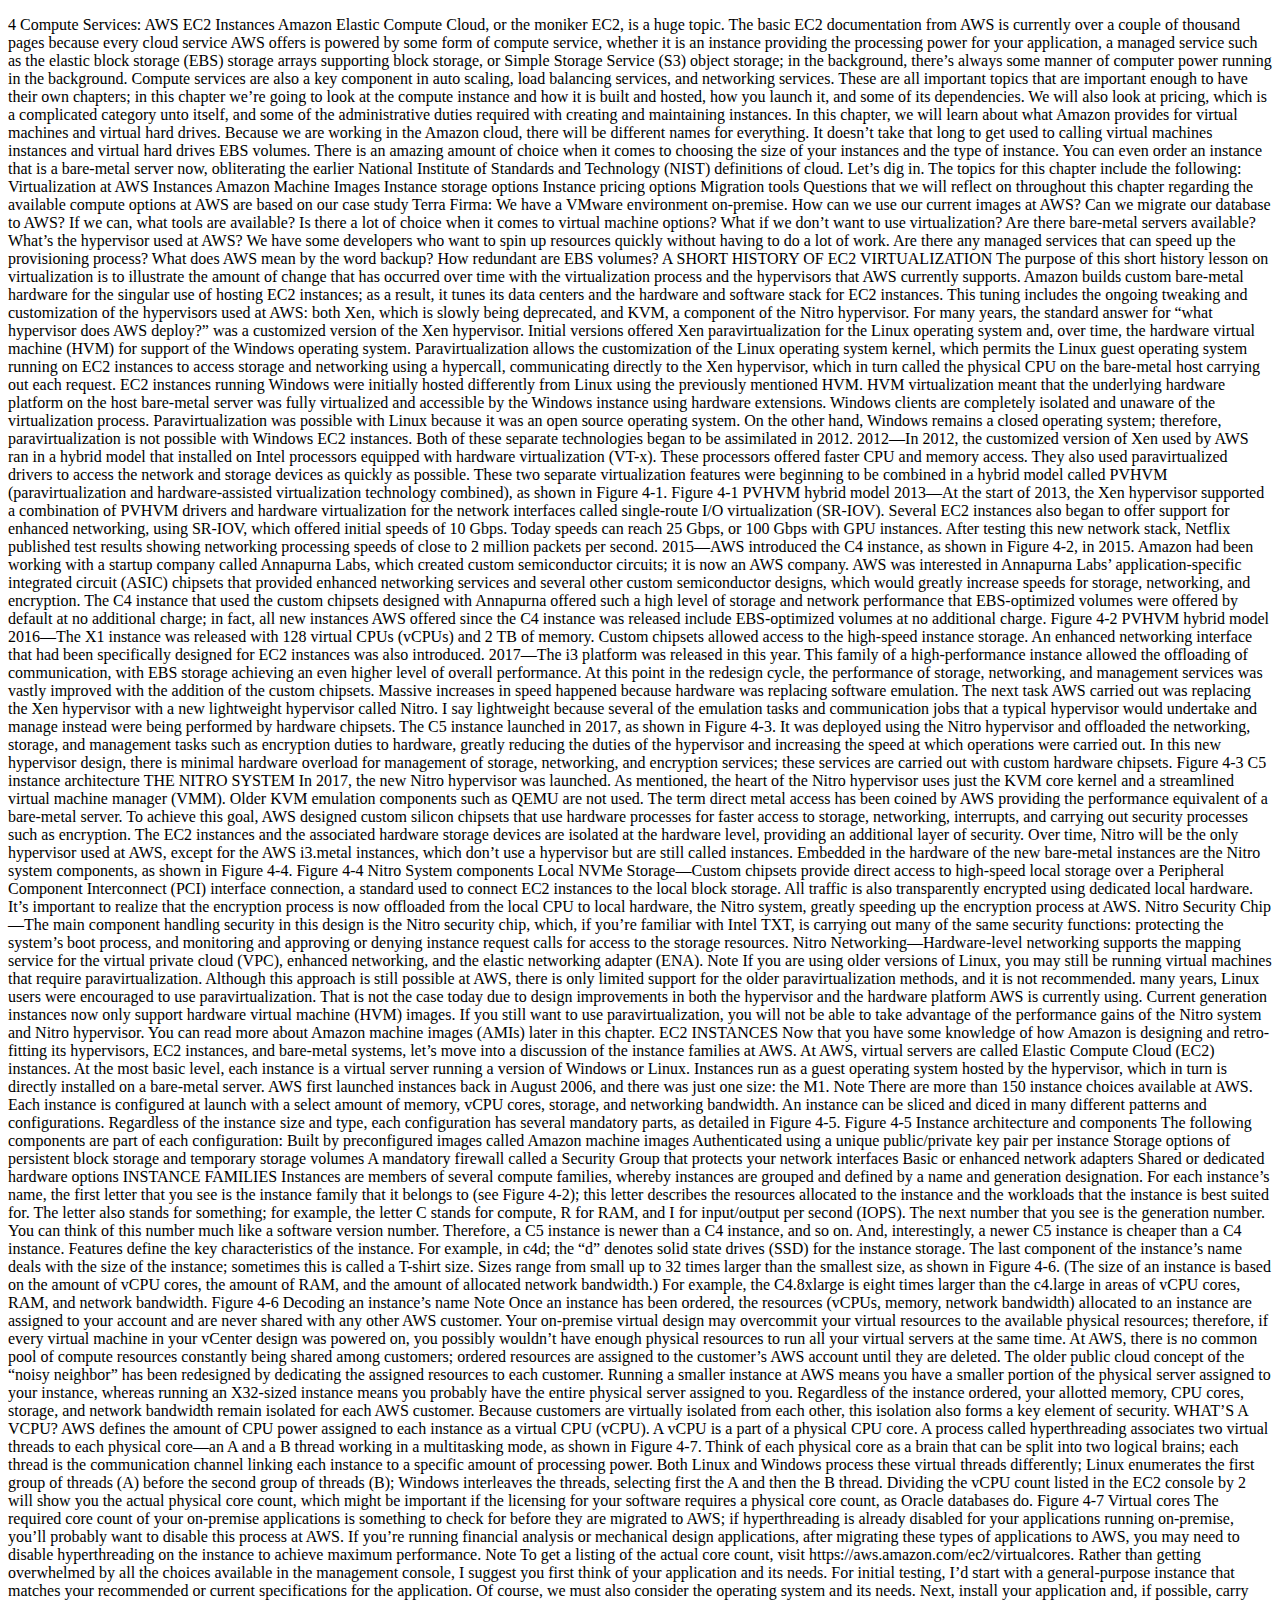
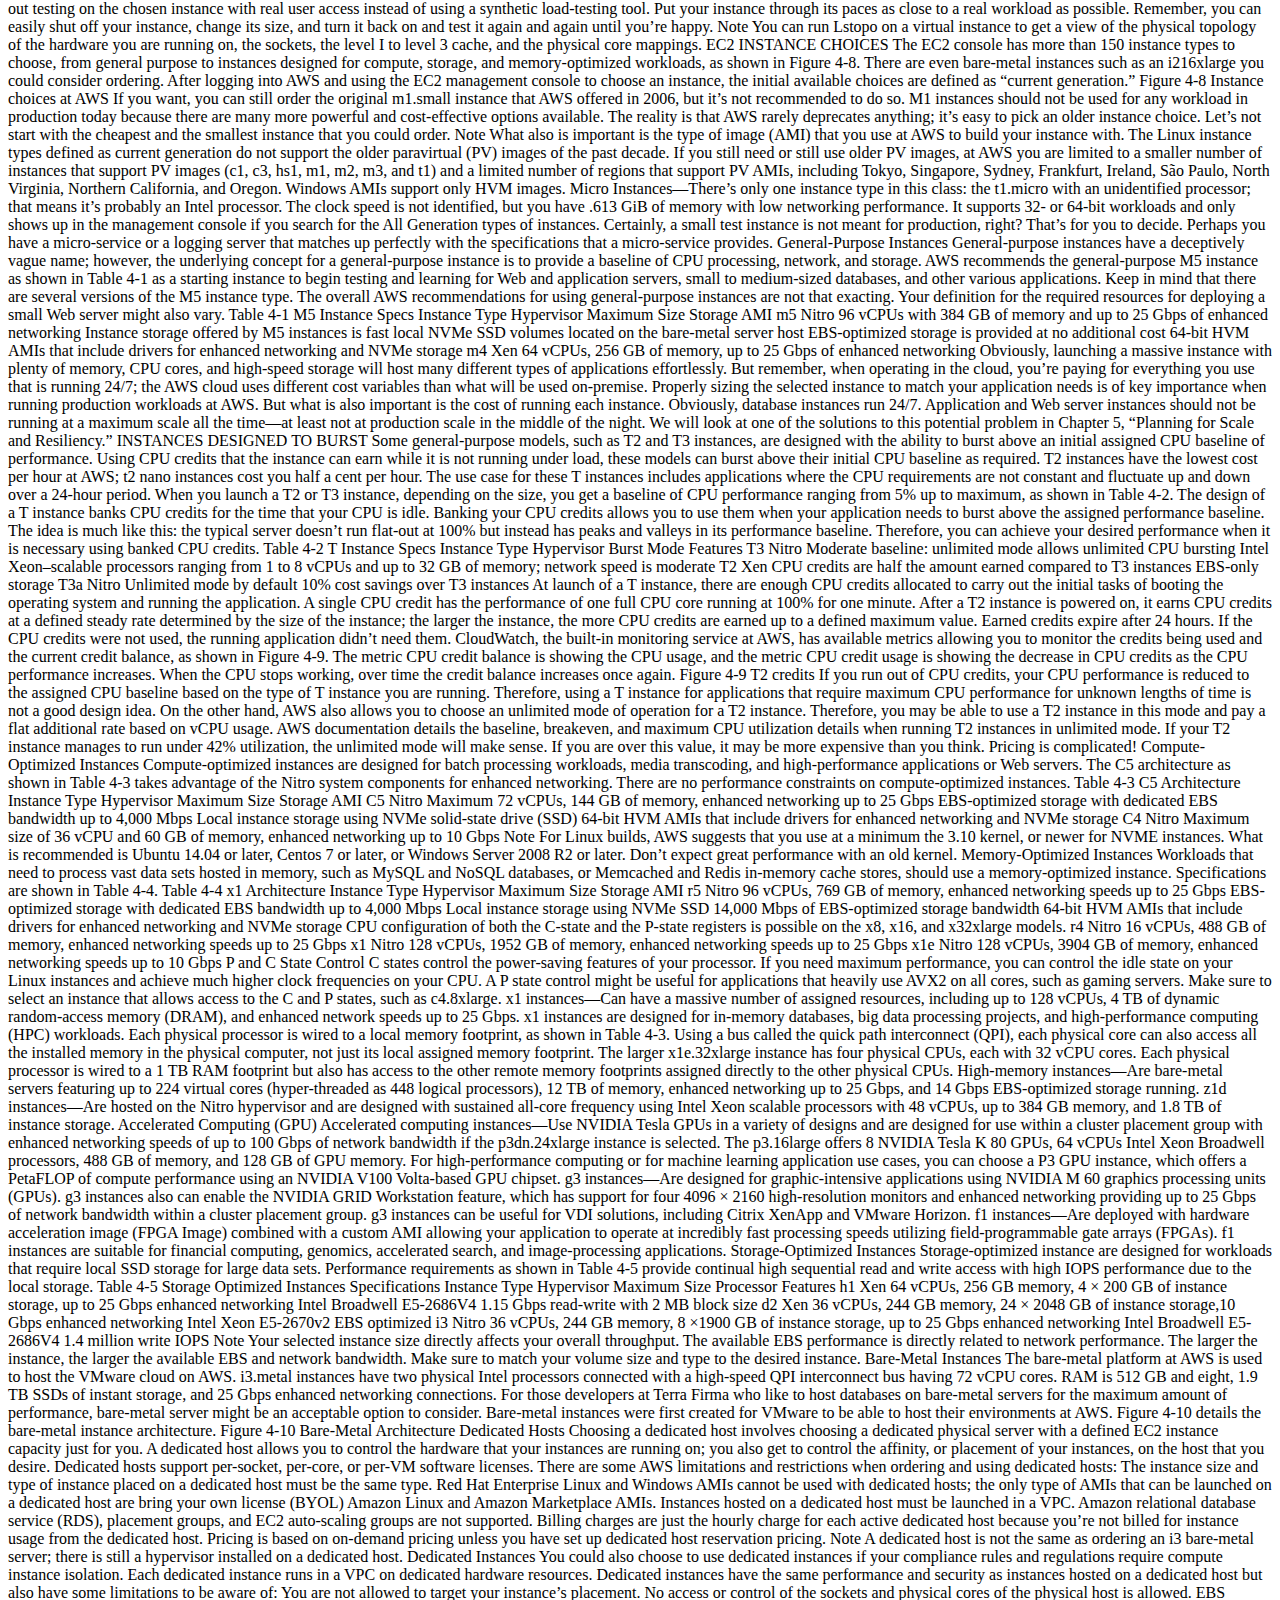
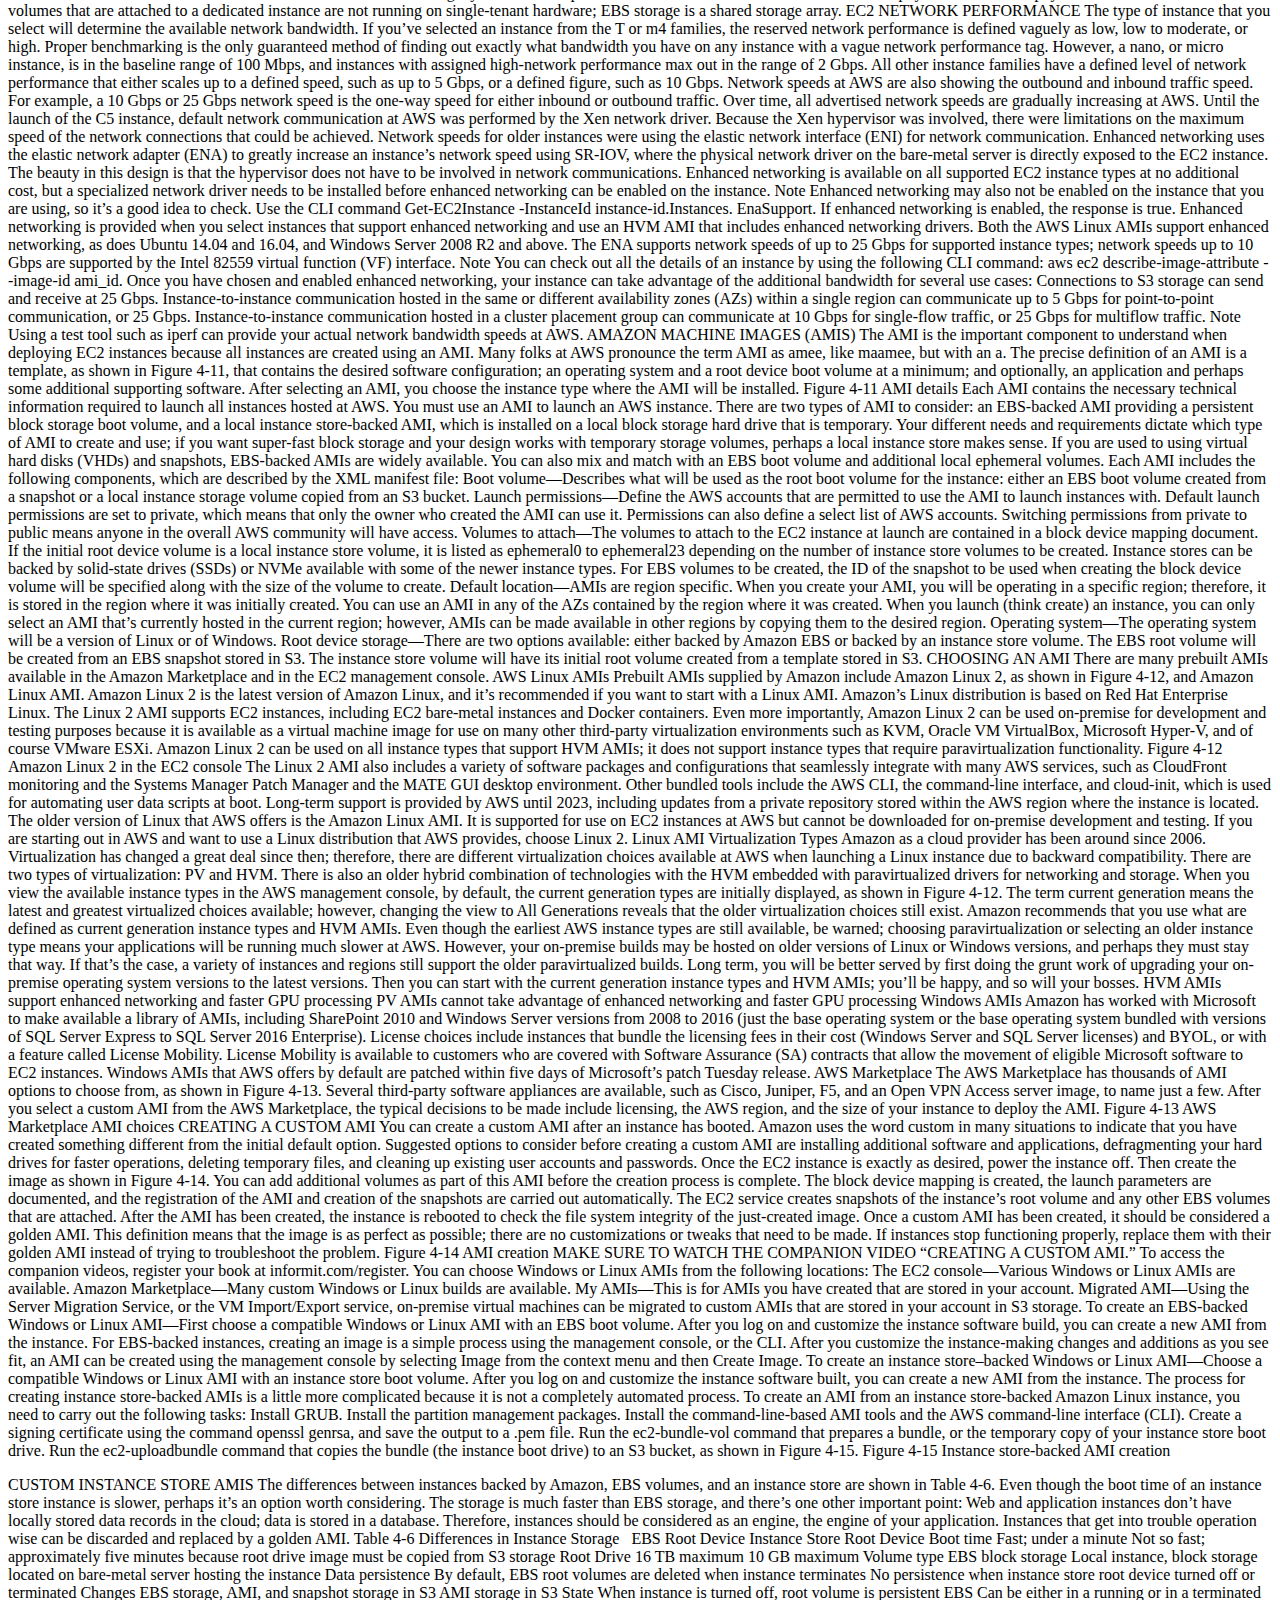
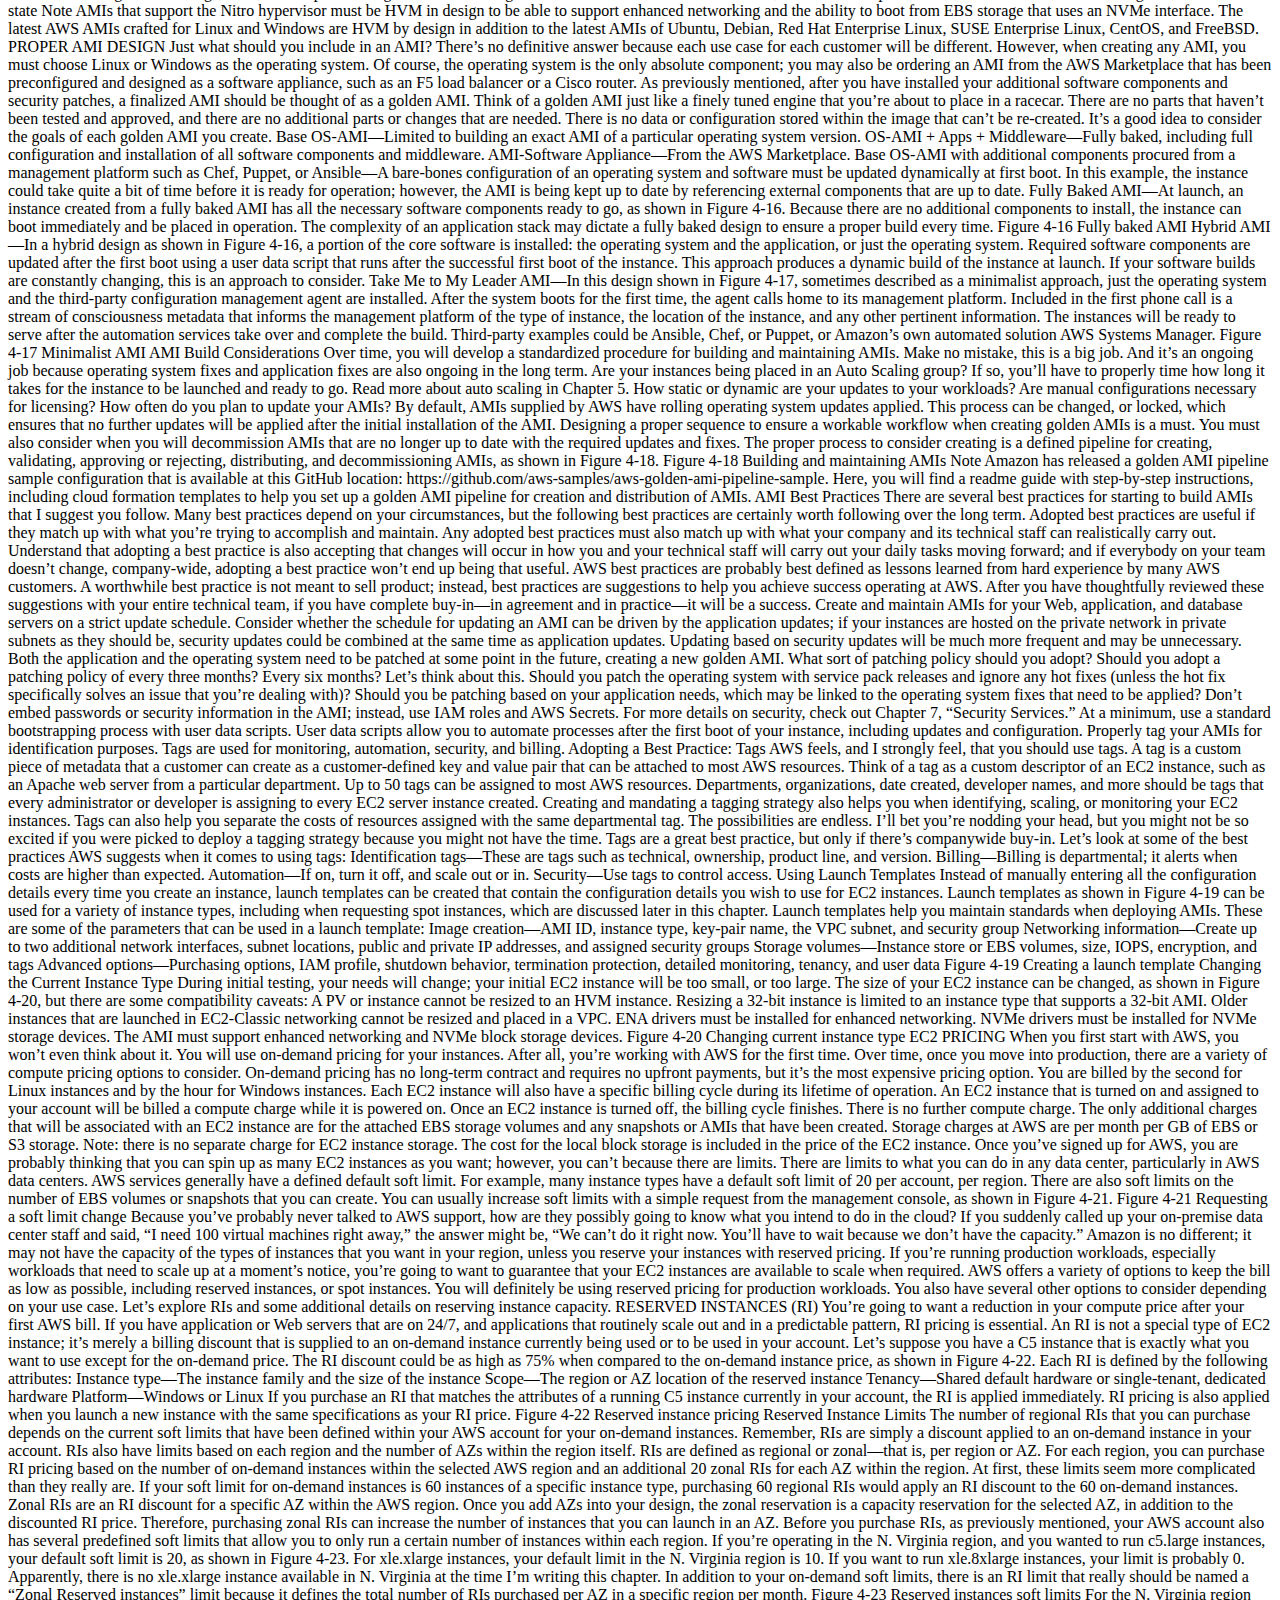
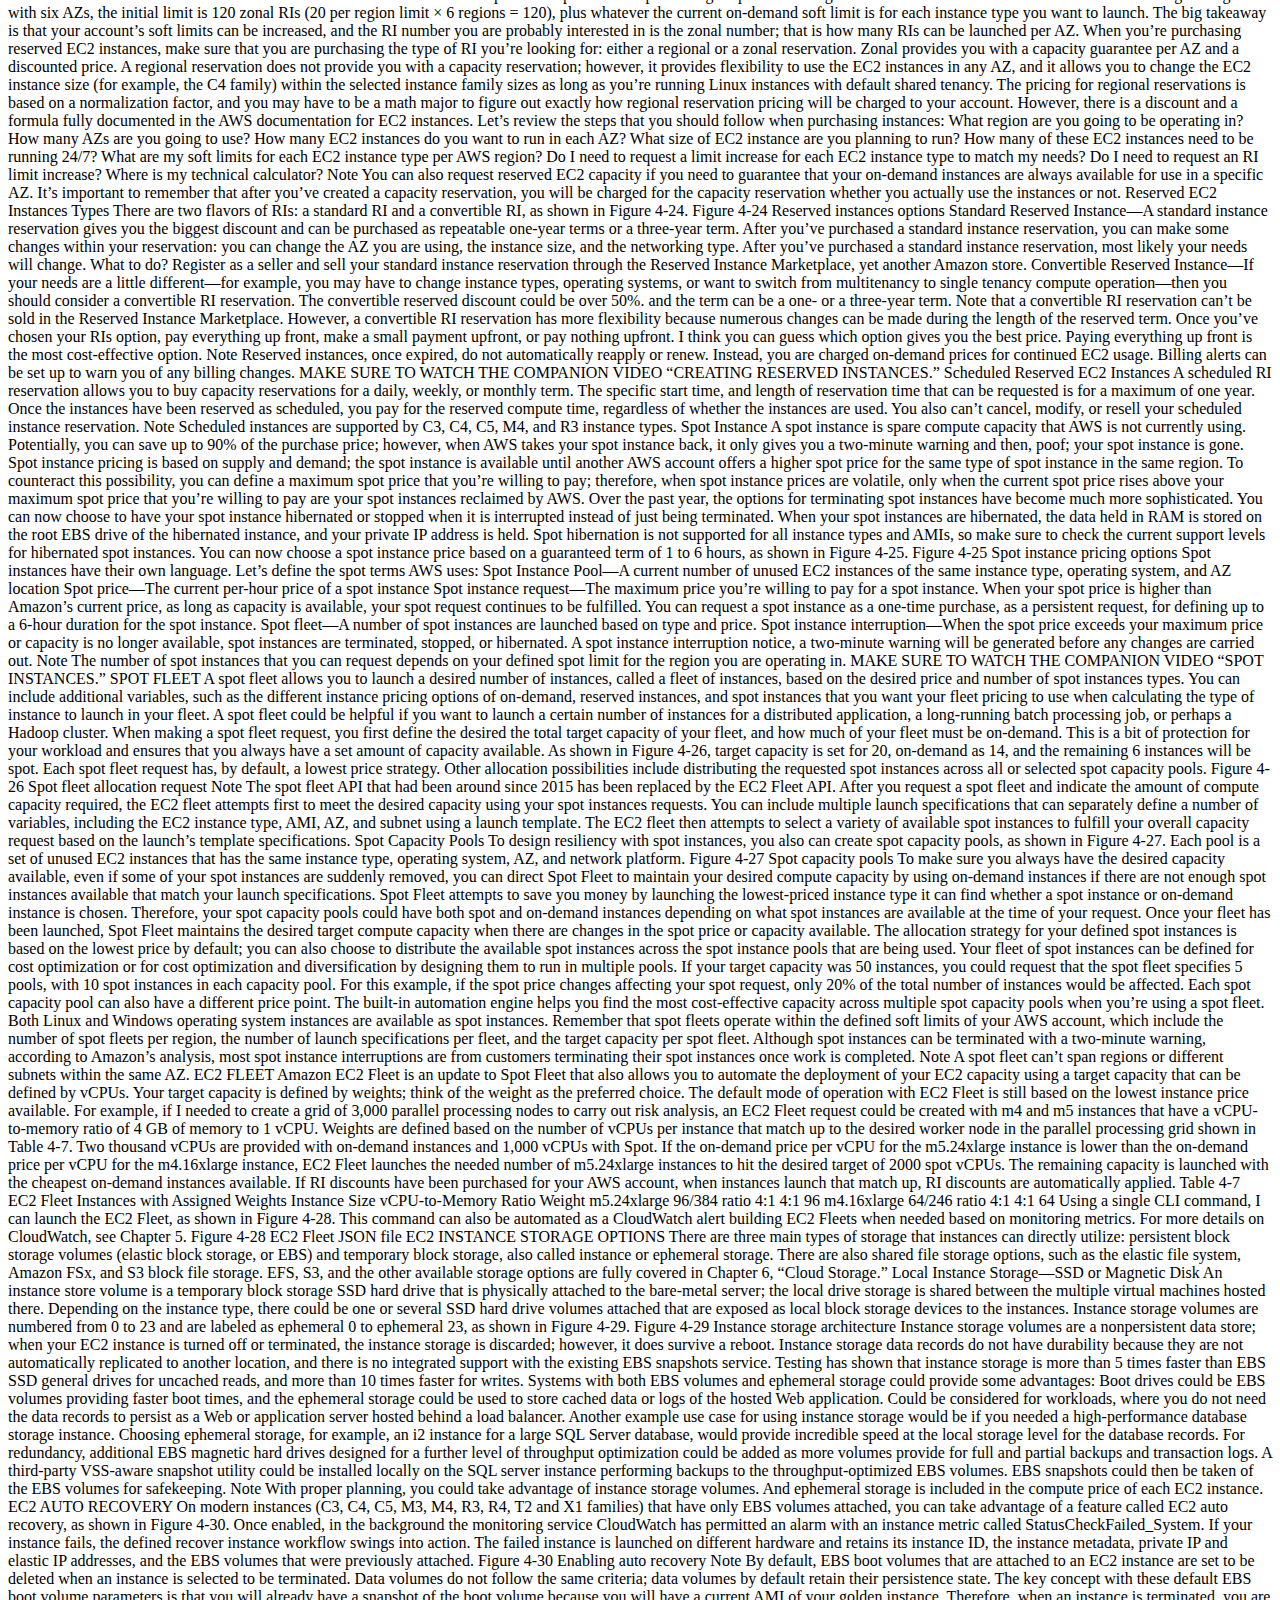
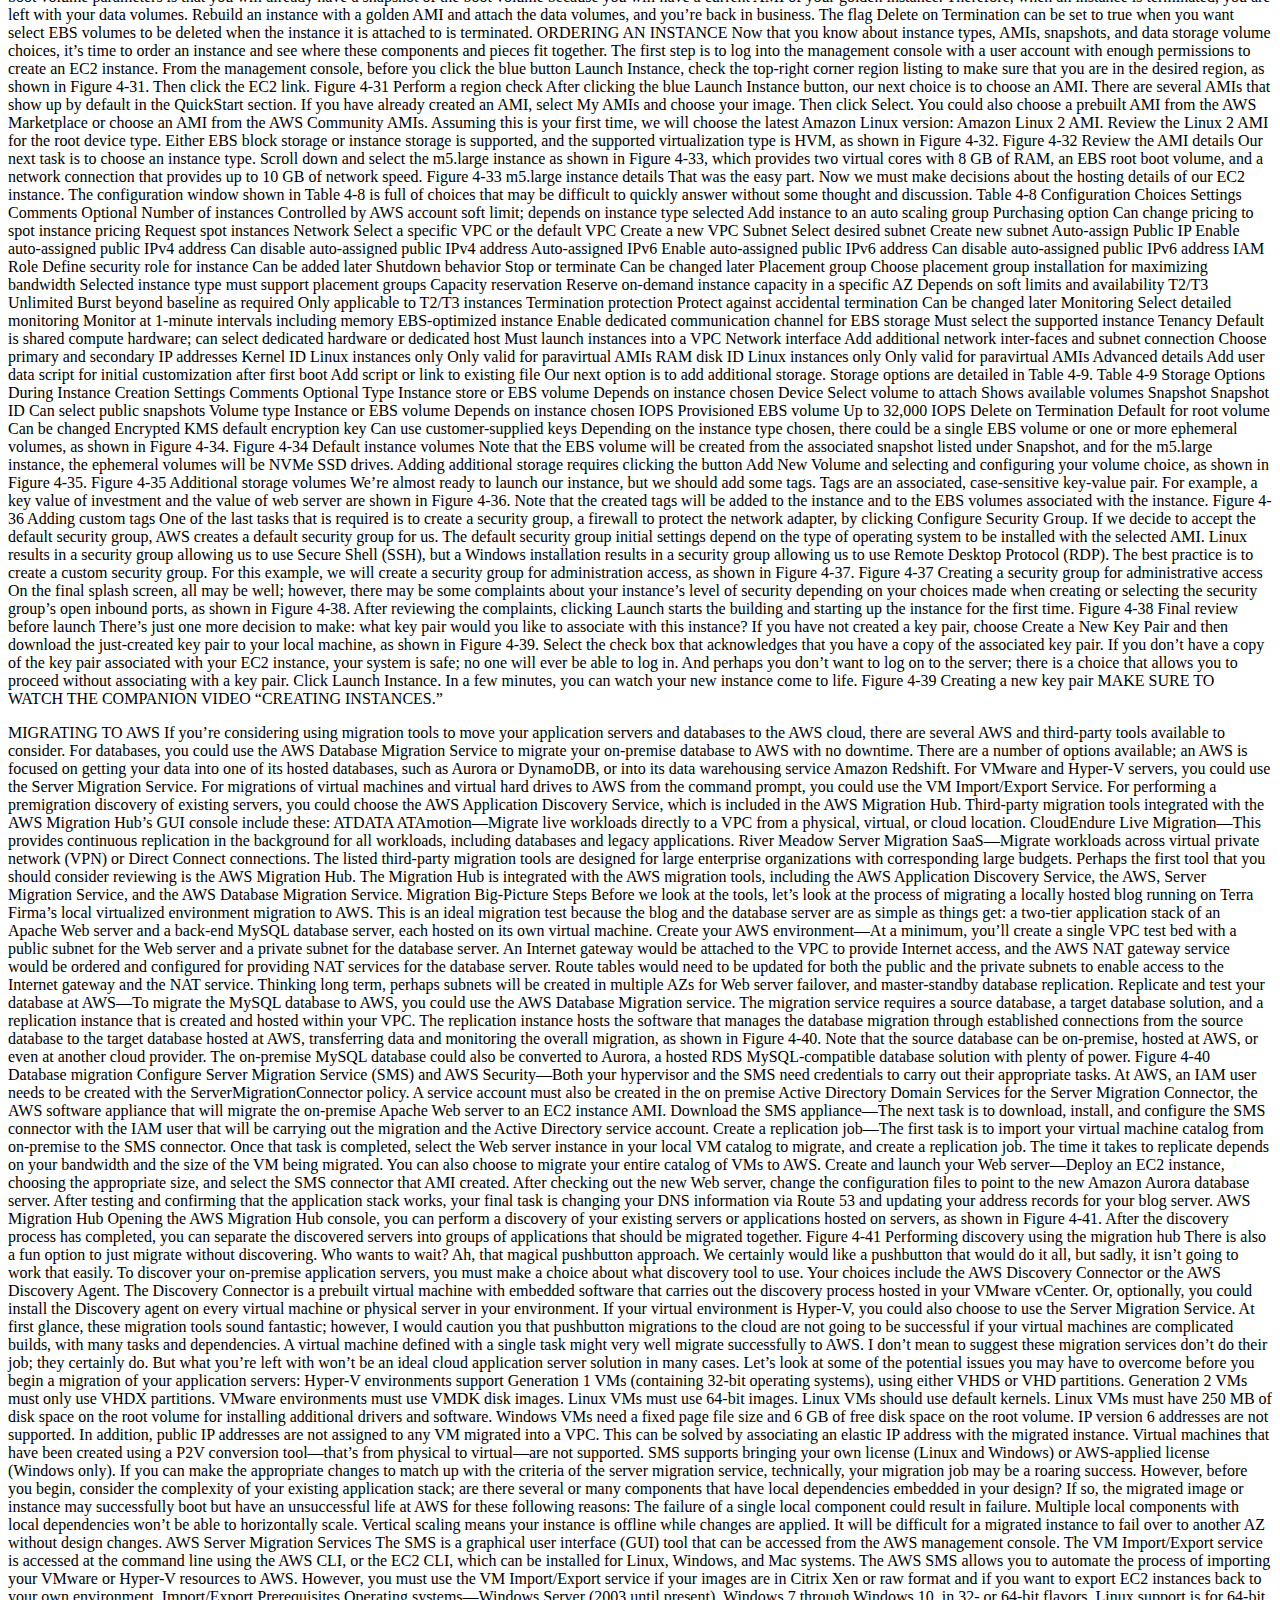
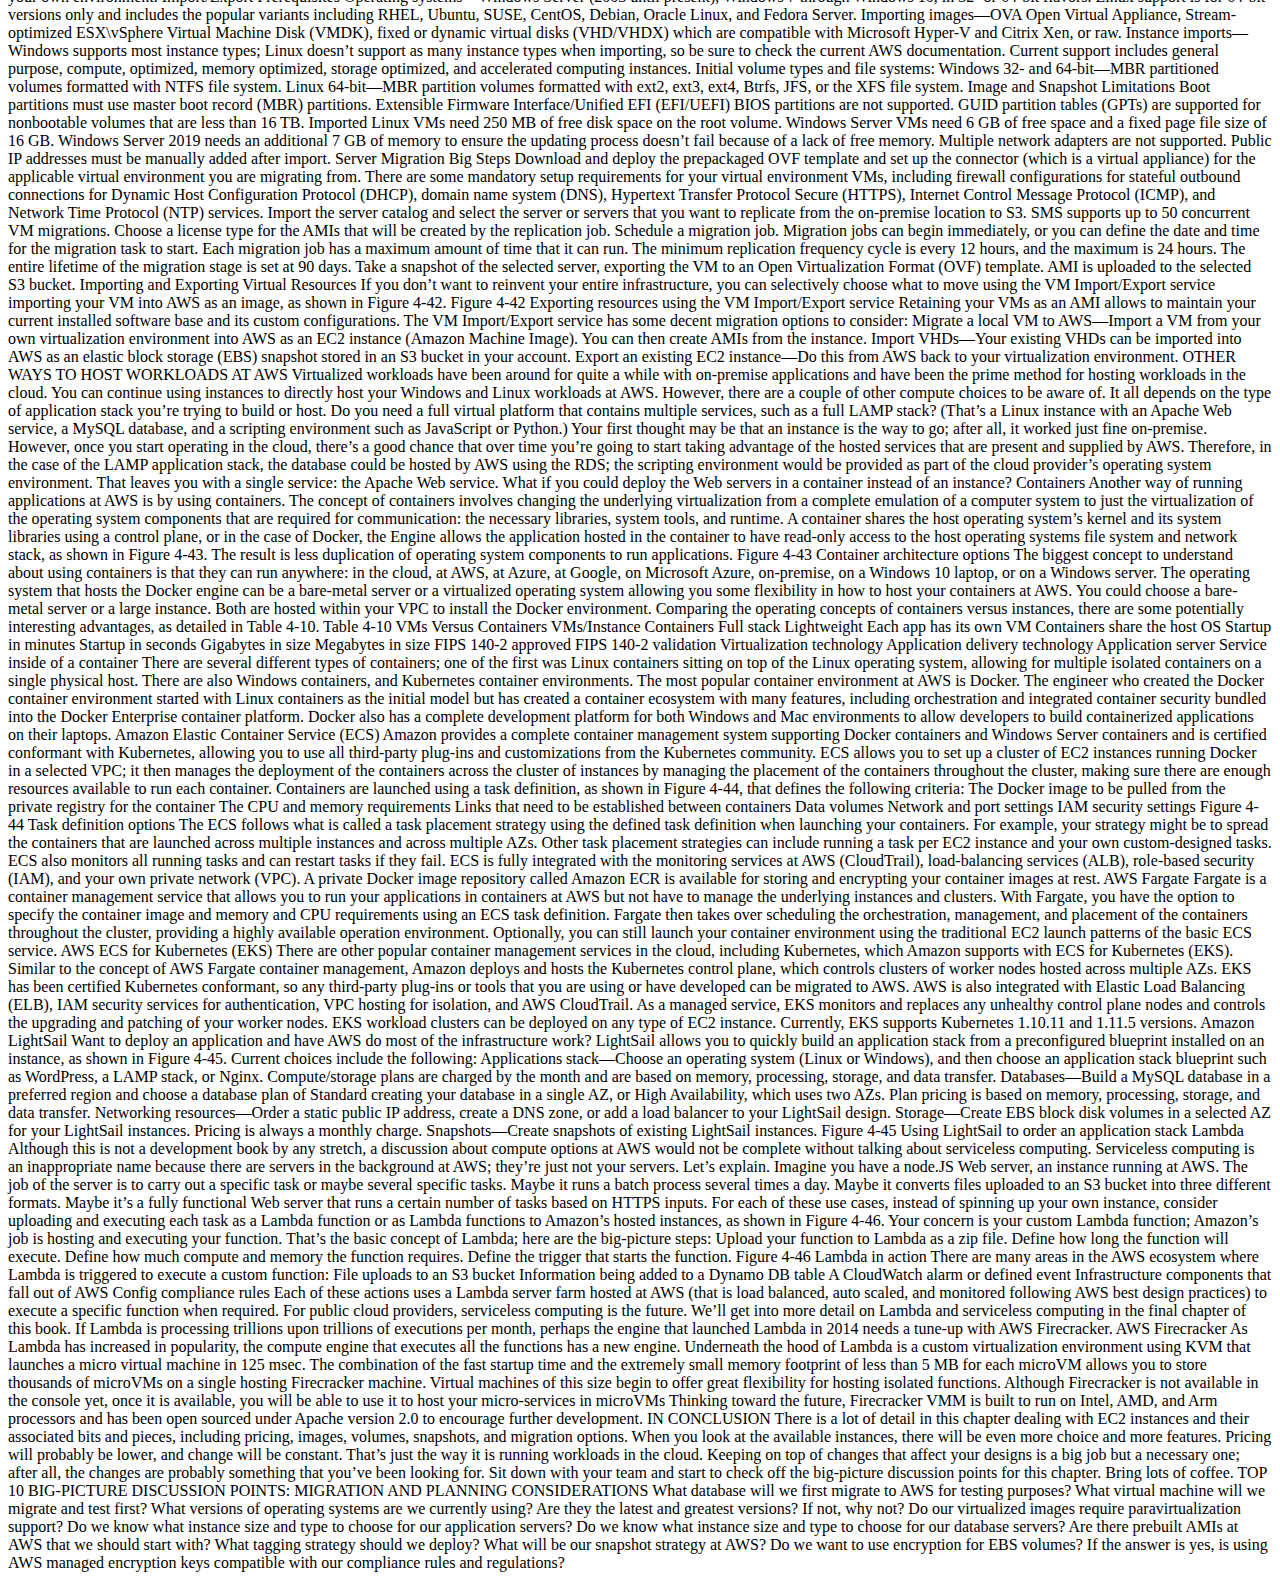
<file: pages/AWS_chp4.html>
<!DOCTYPE html>
<html lang="en">

<head>
    <meta charset="UTF-8">
    <meta name="viewport" content="width=device-width, initial-scale=1.0">
    <title>Document</title>
</head>

<body>
    <p>
        4
        Compute Services: AWS EC2 Instances
        Amazon Elastic Compute Cloud, or the moniker EC2, is a huge topic. The basic EC2 documentation from AWS is
        currently over a couple of thousand pages because every cloud service AWS offers is powered by some form of
        compute service, whether it is an instance providing the processing power for your application, a managed
        service such as the elastic block storage (EBS) storage arrays supporting block storage, or Simple Storage
        Service (S3) object storage; in the background, there’s always some manner of computer power running in the
        background.

        Compute services are also a key component in auto scaling, load balancing services, and networking services.
        These are all important topics that are important enough to have their own chapters; in this chapter we’re going
        to look at the compute instance and how it is built and hosted, how you launch it, and some of its dependencies.
        We will also look at pricing, which is a complicated category unto itself, and some of the administrative duties
        required with creating and maintaining instances.

        In this chapter, we will learn about what Amazon provides for virtual machines and virtual hard drives. Because
        we are working in the Amazon cloud, there will be different names for everything. It doesn’t take that long to
        get used to calling virtual machines instances and virtual hard drives EBS volumes. There is an amazing amount
        of choice when it comes to choosing the size of your instances and the type of instance. You can even order an
        instance that is a bare-metal server now, obliterating the earlier National Institute of Standards and
        Technology (NIST) definitions of cloud. Let’s dig in. The topics for this chapter include the following:

        Virtualization at AWS

        Instances

        Amazon Machine Images

        Instance storage options

        Instance pricing options

        Migration tools

        Questions that we will reflect on throughout this chapter regarding the available compute options at AWS are
        based on our case study Terra Firma:

        We have a VMware environment on-premise. How can we use our current images at AWS?

        Can we migrate our database to AWS? If we can, what tools are available?

        Is there a lot of choice when it comes to virtual machine options?

        What if we don’t want to use virtualization? Are there bare-metal servers available?

        What’s the hypervisor used at AWS?

        We have some developers who want to spin up resources quickly without having to do a lot of work. Are there any
        managed services that can speed up the provisioning process?

        What does AWS mean by the word backup?

        How redundant are EBS volumes?

        A SHORT HISTORY OF EC2 VIRTUALIZATION
        The purpose of this short history lesson on virtualization is to illustrate the amount of change that has
        occurred over time with the virtualization process and the hypervisors that AWS currently supports. Amazon
        builds custom bare-metal hardware for the singular use of hosting EC2 instances; as a result, it tunes its data
        centers and the hardware and software stack for EC2 instances. This tuning includes the ongoing tweaking and
        customization of the hypervisors used at AWS: both Xen, which is slowly being deprecated, and KVM, a component
        of the Nitro hypervisor.

        For many years, the standard answer for “what hypervisor does AWS deploy?” was a customized version of the Xen
        hypervisor. Initial versions offered Xen paravirtualization for the Linux operating system and, over time, the
        hardware virtual machine (HVM) for support of the Windows operating system. Paravirtualization allows the
        customization of the Linux operating system kernel, which permits the Linux guest operating system running on
        EC2 instances to access storage and networking using a hypercall, communicating directly to the Xen hypervisor,
        which in turn called the physical CPU on the bare-metal host carrying out each request.

        EC2 instances running Windows were initially hosted differently from Linux using the previously mentioned HVM.
        HVM virtualization meant that the underlying hardware platform on the host bare-metal server was fully
        virtualized and accessible by the Windows instance using hardware extensions. Windows clients are completely
        isolated and unaware of the virtualization process.

        Paravirtualization was possible with Linux because it was an open source operating system. On the other hand,
        Windows remains a closed operating system; therefore, paravirtualization is not possible with Windows EC2
        instances. Both of these separate technologies began to be assimilated in 2012.

        2012—In 2012, the customized version of Xen used by AWS ran in a hybrid model that installed on Intel processors
        equipped with hardware virtualization (VT-x). These processors offered faster CPU and memory access. They also
        used paravirtualized drivers to access the network and storage devices as quickly as possible. These two
        separate virtualization features were beginning to be combined in a hybrid model called PVHVM
        (paravirtualization and hardware-assisted virtualization technology combined), as shown in Figure 4-1.


        Figure 4-1 PVHVM hybrid model
        2013—At the start of 2013, the Xen hypervisor supported a combination of PVHVM drivers and hardware
        virtualization for the network interfaces called single-route I/O virtualization (SR-IOV). Several EC2 instances
        also began to offer support for enhanced networking, using SR-IOV, which offered initial speeds of 10 Gbps.
        Today speeds can reach 25 Gbps, or 100 Gbps with GPU instances. After testing this new network stack, Netflix
        published test results showing networking processing speeds of close to 2 million packets per second.

        2015—AWS introduced the C4 instance, as shown in Figure 4-2, in 2015. Amazon had been working with a startup
        company called Annapurna Labs, which created custom semiconductor circuits; it is now an AWS company. AWS was
        interested in Annapurna Labs’ application-specific integrated circuit (ASIC) chipsets that provided enhanced
        networking services and several other custom semiconductor designs, which would greatly increase speeds for
        storage, networking, and encryption. The C4 instance that used the custom chipsets designed with Annapurna
        offered such a high level of storage and network performance that EBS-optimized volumes were offered by default
        at no additional charge; in fact, all new instances AWS offered since the C4 instance was released include
        EBS-optimized volumes at no additional charge.


        Figure 4-2 PVHVM hybrid model
        2016—The X1 instance was released with 128 virtual CPUs (vCPUs) and 2 TB of memory. Custom chipsets allowed
        access to the high-speed instance storage. An enhanced networking interface that had been specifically designed
        for EC2 instances was also introduced.

        2017—The i3 platform was released in this year. This family of a high-performance instance allowed the
        offloading of communication, with EBS storage achieving an even higher level of overall performance.

        At this point in the redesign cycle, the performance of storage, networking, and management services was vastly
        improved with the addition of the custom chipsets. Massive increases in speed happened because hardware was
        replacing software emulation. The next task AWS carried out was replacing the Xen hypervisor with a new
        lightweight hypervisor called Nitro. I say lightweight because several of the emulation tasks and communication
        jobs that a typical hypervisor would undertake and manage instead were being performed by hardware chipsets.

        The C5 instance launched in 2017, as shown in Figure 4-3. It was deployed using the Nitro hypervisor and
        offloaded the networking, storage, and management tasks such as encryption duties to hardware, greatly reducing
        the duties of the hypervisor and increasing the speed at which operations were carried out. In this new
        hypervisor design, there is minimal hardware overload for management of storage, networking, and encryption
        services; these services are carried out with custom hardware chipsets.


        Figure 4-3 C5 instance architecture
        THE NITRO SYSTEM
        In 2017, the new Nitro hypervisor was launched. As mentioned, the heart of the Nitro hypervisor uses just the
        KVM core kernel and a streamlined virtual machine manager (VMM). Older KVM emulation components such as QEMU are
        not used. The term direct metal access has been coined by AWS providing the performance equivalent of a
        bare-metal server. To achieve this goal, AWS designed custom silicon chipsets that use hardware processes for
        faster access to storage, networking, interrupts, and carrying out security processes such as encryption.

        The EC2 instances and the associated hardware storage devices are isolated at the hardware level, providing an
        additional layer of security. Over time, Nitro will be the only hypervisor used at AWS, except for the AWS
        i3.metal instances, which don’t use a hypervisor but are still called instances. Embedded in the hardware of the
        new bare-metal instances are the Nitro system components, as shown in Figure 4-4.


        Figure 4-4 Nitro System components
        Local NVMe Storage—Custom chipsets provide direct access to high-speed local storage over a Peripheral Component
        Interconnect (PCI) interface connection, a standard used to connect EC2 instances to the local block storage.
        All traffic is also transparently encrypted using dedicated local hardware. It’s important to realize that the
        encryption process is now offloaded from the local CPU to local hardware, the Nitro system, greatly speeding up
        the encryption process at AWS.

        Nitro Security Chip—The main component handling security in this design is the Nitro security chip, which, if
        you’re familiar with Intel TXT, is carrying out many of the same security functions: protecting the system’s
        boot process, and monitoring and approving or denying instance request calls for access to the storage
        resources.

        Nitro Networking—Hardware-level networking supports the mapping service for the virtual private cloud (VPC),
        enhanced networking, and the elastic networking adapter (ENA).

        Note

        If you are using older versions of Linux, you may still be running virtual machines that require
        paravirtualization. Although this approach is still possible at AWS, there is only limited support for the older
        paravirtualization methods, and it is not recommended.

        many years, Linux users were encouraged to use paravirtualization. That is not the case today due to design
        improvements in both the hypervisor and the hardware platform AWS is currently using. Current generation
        instances now only support hardware virtual machine (HVM) images. If you still want to use paravirtualization,
        you will not be able to take advantage of the performance gains of the Nitro system and Nitro hypervisor. You
        can read more about Amazon machine images (AMIs) later in this chapter.

        EC2 INSTANCES
        Now that you have some knowledge of how Amazon is designing and retro-fitting its hypervisors, EC2 instances,
        and bare-metal systems, let’s move into a discussion of the instance families at AWS. At AWS, virtual servers
        are called Elastic Compute Cloud (EC2) instances. At the most basic level, each instance is a virtual server
        running a version of Windows or Linux. Instances run as a guest operating system hosted by the hypervisor, which
        in turn is directly installed on a bare-metal server. AWS first launched instances back in August 2006, and
        there was just one size: the M1.

        Note

        There are more than 150 instance choices available at AWS.

        Each instance is configured at launch with a select amount of memory, vCPU cores, storage, and networking
        bandwidth. An instance can be sliced and diced in many different patterns and configurations. Regardless of the
        instance size and type, each configuration has several mandatory parts, as detailed in Figure 4-5.


        Figure 4-5 Instance architecture and components
        The following components are part of each configuration:

        Built by preconfigured images called Amazon machine images

        Authenticated using a unique public/private key pair per instance

        Storage options of persistent block storage and temporary storage volumes

        A mandatory firewall called a Security Group that protects your network interfaces

        Basic or enhanced network adapters

        Shared or dedicated hardware options

        INSTANCE FAMILIES
        Instances are members of several compute families, whereby instances are grouped and defined by a name and
        generation designation. For each instance’s name, the first letter that you see is the instance family that it
        belongs to (see Figure 4-2); this letter describes the resources allocated to the instance and the workloads
        that the instance is best suited for. The letter also stands for something; for example, the letter C stands for
        compute, R for RAM, and I for input/output per second (IOPS).

        The next number that you see is the generation number. You can think of this number much like a software version
        number. Therefore, a C5 instance is newer than a C4 instance, and so on. And, interestingly, a newer C5 instance
        is cheaper than a C4 instance.

        Features define the key characteristics of the instance. For example, in c4d; the “d” denotes solid state drives
        (SSD) for the instance storage. The last component of the instance’s name deals with the size of the instance;
        sometimes this is called a T-shirt size. Sizes range from small up to 32 times larger than the smallest size, as
        shown in Figure 4-6. (The size of an instance is based on the amount of vCPU cores, the amount of RAM, and the
        amount of allocated network bandwidth.) For example, the C4.8xlarge is eight times larger than the c4.large in
        areas of vCPU cores, RAM, and network bandwidth.


        Figure 4-6 Decoding an instance’s name
        Note

        Once an instance has been ordered, the resources (vCPUs, memory, network bandwidth) allocated to an instance are
        assigned to your account and are never shared with any other AWS customer.

        Your on-premise virtual design may overcommit your virtual resources to the available physical resources;
        therefore, if every virtual machine in your vCenter design was powered on, you possibly wouldn’t have enough
        physical resources to run all your virtual servers at the same time. At AWS, there is no common pool of compute
        resources constantly being shared among customers; ordered resources are assigned to the customer’s AWS account
        until they are deleted.

        The older public cloud concept of the “noisy neighbor” has been redesigned by dedicating the assigned resources
        to each customer. Running a smaller instance at AWS means you have a smaller portion of the physical server
        assigned to your instance, whereas running an X32-sized instance means you probably have the entire physical
        server assigned to you. Regardless of the instance ordered, your allotted memory, CPU cores, storage, and
        network bandwidth remain isolated for each AWS customer. Because customers are virtually isolated from each
        other, this isolation also forms a key element of security.

        WHAT’S A VCPU?
        AWS defines the amount of CPU power assigned to each instance as a virtual CPU (vCPU). A vCPU is a part of a
        physical CPU core. A process called hyperthreading associates two virtual threads to each physical core—an A and
        a B thread working in a multitasking mode, as shown in Figure 4-7. Think of each physical core as a brain that
        can be split into two logical brains; each thread is the communication channel linking each instance to a
        specific amount of processing power. Both Linux and Windows process these virtual threads differently; Linux
        enumerates the first group of threads (A) before the second group of threads (B); Windows interleaves the
        threads, selecting first the A and then the B thread. Dividing the vCPU count listed in the EC2 console by 2
        will show you the actual physical core count, which might be important if the licensing for your software
        requires a physical core count, as Oracle databases do.


        Figure 4-7 Virtual cores
        The required core count of your on-premise applications is something to check for before they are migrated to
        AWS; if hyperthreading is already disabled for your applications running on-premise, you’ll probably want to
        disable this process at AWS. If you’re running financial analysis or mechanical design applications, after
        migrating these types of applications to AWS, you may need to disable hyperthreading on the instance to achieve
        maximum performance.

        Note

        To get a listing of the actual core count, visit https://aws.amazon.com/ec2/virtualcores.

        Rather than getting overwhelmed by all the choices available in the management console, I suggest you first
        think of your application and its needs. For initial testing, I’d start with a general-purpose instance that
        matches your recommended or current specifications for the application. Of course, we must also consider the
        operating system and its needs. Next, install your application and, if possible, carry out testing on the chosen
        instance with real user access instead of using a synthetic load-testing tool. Put your instance through its
        paces as close to a real workload as possible. Remember, you can easily shut off your instance, change its size,
        and turn it back on and test it again and again until you’re happy.

        Note

        You can run Lstopo on a virtual instance to get a view of the physical topology of the hardware you are running
        on, the sockets, the level I to level 3 cache, and the physical core mappings.

        EC2 INSTANCE CHOICES
        The EC2 console has more than 150 instance types to choose, from general purpose to instances designed for
        compute, storage, and memory-optimized workloads, as shown in Figure 4-8. There are even bare-metal instances
        such as an i216xlarge you could consider ordering. After logging into AWS and using the EC2 management console
        to choose an instance, the initial available choices are defined as “current generation.”


        Figure 4-8 Instance choices at AWS
        If you want, you can still order the original m1.small instance that AWS offered in 2006, but it’s not
        recommended to do so. M1 instances should not be used for any workload in production today because there are
        many more powerful and cost-effective options available. The reality is that AWS rarely deprecates anything;
        it’s easy to pick an older instance choice. Let’s not start with the cheapest and the smallest instance that you
        could order.

        Note

        What also is important is the type of image (AMI) that you use at AWS to build your instance with. The Linux
        instance types defined as current generation do not support the older paravirtual (PV) images of the past
        decade. If you still need or still use older PV images, at AWS you are limited to a smaller number of instances
        that support PV images (c1, c3, hs1, m1, m2, m3, and t1) and a limited number of regions that support PV AMIs,
        including Tokyo, Singapore, Sydney, Frankfurt, Ireland, São Paulo, North Virginia, Northern California, and
        Oregon. Windows AMIs support only HVM images.

        Micro Instances—There’s only one instance type in this class: the t1.micro with an unidentified processor; that
        means it’s probably an Intel processor. The clock speed is not identified, but you have .613 GiB of memory with
        low networking performance. It supports 32- or 64-bit workloads and only shows up in the management console if
        you search for the All Generation types of instances. Certainly, a small test instance is not meant for
        production, right? That’s for you to decide. Perhaps you have a micro-service or a logging server that matches
        up perfectly with the specifications that a micro-service provides.

        General-Purpose Instances
        General-purpose instances have a deceptively vague name; however, the underlying concept for a general-purpose
        instance is to provide a baseline of CPU processing, network, and storage.

        AWS recommends the general-purpose M5 instance as shown in Table 4-1 as a starting instance to begin testing and
        learning for Web and application servers, small to medium-sized databases, and other various applications. Keep
        in mind that there are several versions of the M5 instance type. The overall AWS recommendations for using
        general-purpose instances are not that exacting. Your definition for the required resources for deploying a
        small Web server might also vary.

        Table 4-1 M5 Instance Specs


        Instance Type

        Hypervisor

        Maximum Size

        Storage

        AMI


        m5

        Nitro

        96 vCPUs with 384 GB of memory and up to 25 Gbps of enhanced networking

        Instance storage offered by M5 instances is fast local NVMe SSD volumes located on the bare-metal server host


        EBS-optimized storage is provided at no additional cost

        64-bit HVM AMIs that include drivers for enhanced networking and NVMe storage

        m4

        Xen

        64 vCPUs, 256 GB of memory, up to 25 Gbps of enhanced networking


        Obviously, launching a massive instance with plenty of memory, CPU cores, and high-speed storage will host many
        different types of applications effortlessly. But remember, when operating in the cloud, you’re paying for
        everything you use that is running 24/7; the AWS cloud uses different cost variables than what will be used
        on-premise. Properly sizing the selected instance to match your application needs is of key importance when
        running production workloads at AWS. But what is also important is the cost of running each instance. Obviously,
        database instances run 24/7. Application and Web server instances should not be running at a maximum scale all
        the time—at least not at production scale in the middle of the night. We will look at one of the solutions to
        this potential problem in Chapter 5, “Planning for Scale and Resiliency.”

        INSTANCES DESIGNED TO BURST
        Some general-purpose models, such as T2 and T3 instances, are designed with the ability to burst above an
        initial assigned CPU baseline of performance. Using CPU credits that the instance can earn while it is not
        running under load, these models can burst above their initial CPU baseline as required. T2 instances have the
        lowest cost per hour at AWS; t2 nano instances cost you half a cent per hour. The use case for these T instances
        includes applications where the CPU requirements are not constant and fluctuate up and down over a 24-hour
        period.

        When you launch a T2 or T3 instance, depending on the size, you get a baseline of CPU performance ranging from
        5% up to maximum, as shown in Table 4-2. The design of a T instance banks CPU credits for the time that your CPU
        is idle. Banking your CPU credits allows you to use them when your application needs to burst above the assigned
        performance baseline. The idea is much like this: the typical server doesn’t run flat-out at 100% but instead
        has peaks and valleys in its performance baseline. Therefore, you can achieve your desired performance when it
        is necessary using banked CPU credits.

        Table 4-2 T Instance Specs


        Instance Type

        Hypervisor

        Burst Mode

        Features


        T3

        Nitro

        Moderate baseline: unlimited mode allows unlimited CPU bursting

        Intel Xeon–scalable processors ranging from 1 to 8 vCPUs and up to 32 GB of memory; network speed is moderate

        T2

        Xen

        CPU credits are half the amount earned compared to T3 instances

        EBS-only storage

        T3a

        Nitro

        Unlimited mode by default

        10% cost savings over T3 instances


        At launch of a T instance, there are enough CPU credits allocated to carry out the initial tasks of booting the
        operating system and running the application. A single CPU credit has the performance of one full CPU core
        running at 100% for one minute. After a T2 instance is powered on, it earns CPU credits at a defined steady rate
        determined by the size of the instance; the larger the instance, the more CPU credits are earned up to a defined
        maximum value. Earned credits expire after 24 hours. If the CPU credits were not used, the running application
        didn’t need them.

        CloudWatch, the built-in monitoring service at AWS, has available metrics allowing you to monitor the credits
        being used and the current credit balance, as shown in Figure 4-9. The metric CPU credit balance is showing the
        CPU usage, and the metric CPU credit usage is showing the decrease in CPU credits as the CPU performance
        increases. When the CPU stops working, over time the credit balance increases once again.


        Figure 4-9 T2 credits
        If you run out of CPU credits, your CPU performance is reduced to the assigned CPU baseline based on the type of
        T instance you are running. Therefore, using a T instance for applications that require maximum CPU performance
        for unknown lengths of time is not a good design idea. On the other hand, AWS also allows you to choose an
        unlimited mode of operation for a T2 instance. Therefore, you may be able to use a T2 instance in this mode and
        pay a flat additional rate based on vCPU usage. AWS documentation details the baseline, breakeven, and maximum
        CPU utilization details when running T2 instances in unlimited mode. If your T2 instance manages to run under
        42% utilization, the unlimited mode will make sense. If you are over this value, it may be more expensive than
        you think. Pricing is complicated!

        Compute-Optimized Instances
        Compute-optimized instances are designed for batch processing workloads, media transcoding, and high-performance
        applications or Web servers. The C5 architecture as shown in Table 4-3 takes advantage of the Nitro system
        components for enhanced networking. There are no performance constraints on compute-optimized instances.

        Table 4-3 C5 Architecture


        Instance Type

        Hypervisor

        Maximum Size

        Storage

        AMI


        C5

        Nitro

        Maximum 72 vCPUs, 144 GB of memory, enhanced networking up to 25 Gbps

        EBS-optimized storage with dedicated EBS bandwidth up to 4,000 Mbps


        Local instance storage using NVMe solid-state drive (SSD)

        64-bit HVM AMIs that include drivers for enhanced networking and NVMe storage

        C4

        Nitro

        Maximum size of 36 vCPU and 60 GB of memory, enhanced networking up to 10 Gbps


        Note

        For Linux builds, AWS suggests that you use at a minimum the 3.10 kernel, or newer for NVME instances. What is
        recommended is Ubuntu 14.04 or later, Centos 7 or later, or Windows Server 2008 R2 or later. Don’t expect great
        performance with an old kernel.

        Memory-Optimized Instances
        Workloads that need to process vast data sets hosted in memory, such as MySQL and NoSQL databases, or Memcached
        and Redis in-memory cache stores, should use a memory-optimized instance. Specifications are shown in Table 4-4.

        Table 4-4 x1 Architecture


        Instance Type

        Hypervisor

        Maximum Size

        Storage

        AMI


        r5

        Nitro

        96 vCPUs, 769 GB of memory, enhanced networking speeds up to 25 Gbps

        EBS-optimized storage with dedicated EBS bandwidth up to 4,000 Mbps


        Local instance storage using NVMe SSD


        14,000 Mbps of EBS-optimized storage bandwidth

        64-bit HVM AMIs that include drivers for enhanced networking and NVMe storage


        CPU configuration of both the C-state and the P-state registers is possible on the x8, x16, and x32xlarge
        models.

        r4

        Nitro

        16 vCPUs, 488 GB of memory, enhanced networking speeds up to 25 Gbps

        x1

        Nitro

        128 vCPUs, 1952 GB of memory, enhanced networking speeds up to 25 Gbps

        x1e

        Nitro

        128 vCPUs, 3904 GB of memory, enhanced networking speeds up to 10 Gbps


        P and C State Control

        C states control the power-saving features of your processor. If you need maximum performance, you can control
        the idle state on your Linux instances and achieve much higher clock frequencies on your CPU. A P state control
        might be useful for applications that heavily use AVX2 on all cores, such as gaming servers. Make sure to select
        an instance that allows access to the C and P states, such as c4.8xlarge.

        x1 instances—Can have a massive number of assigned resources, including up to 128 vCPUs, 4 TB of dynamic
        random-access memory (DRAM), and enhanced network speeds up to 25 Gbps. x1 instances are designed for in-memory
        databases, big data processing projects, and high-performance computing (HPC) workloads.

        Each physical processor is wired to a local memory footprint, as shown in Table 4-3. Using a bus called the
        quick path interconnect (QPI), each physical core can also access all the installed memory in the physical
        computer, not just its local assigned memory footprint. The larger x1e.32xlarge instance has four physical CPUs,
        each with 32 vCPU cores. Each physical processor is wired to a 1 TB RAM footprint but also has access to the
        other remote memory footprints assigned directly to the other physical CPUs.

        High-memory instances—Are bare-metal servers featuring up to 224 virtual cores (hyper-threaded as 448 logical
        processors), 12 TB of memory, enhanced networking up to 25 Gbps, and 14 Gbps EBS-optimized storage running.

        z1d instances—Are hosted on the Nitro hypervisor and are designed with sustained all-core frequency using Intel
        Xeon scalable processors with 48 vCPUs, up to 384 GB memory, and 1.8 TB of instance storage.

        Accelerated Computing (GPU)
        Accelerated computing instances—Use NVIDIA Tesla GPUs in a variety of designs and are designed for use within a
        cluster placement group with enhanced networking speeds of up to 100 Gbps of network bandwidth if the
        p3dn.24xlarge instance is selected. The p3.16large offers 8 NVIDIA Tesla K 80 GPUs, 64 vCPUs Intel Xeon
        Broadwell processors, 488 GB of memory, and 128 GB of GPU memory.

        For high-performance computing or for machine learning application use cases, you can choose a P3 GPU instance,
        which offers a PetaFLOP of compute performance using an NVIDIA V100 Volta-based GPU chipset.

        g3 instances—Are designed for graphic-intensive applications using NVIDIA M 60 graphics processing units (GPUs).
        g3 instances also can enable the NVIDIA GRID Workstation feature, which has support for four 4096 × 2160
        high-resolution monitors and enhanced networking providing up to 25 Gbps of network bandwidth within a cluster
        placement group. g3 instances can be useful for VDI solutions, including Citrix XenApp and VMware Horizon.

        f1 instances—Are deployed with hardware acceleration image (FPGA Image) combined with a custom AMI allowing your
        application to operate at incredibly fast processing speeds utilizing field-programmable gate arrays (FPGAs). f1
        instances are suitable for financial computing, genomics, accelerated search, and image-processing applications.

        Storage-Optimized Instances
        Storage-optimized instance are designed for workloads that require local SSD storage for large data sets.
        Performance requirements as shown in Table 4-5 provide continual high sequential read and write access with high
        IOPS performance due to the local storage.

        Table 4-5 Storage Optimized Instances Specifications


        Instance Type

        Hypervisor

        Maximum Size

        Processor

        Features


        h1

        Xen

        64 vCPUs, 256 GB memory, 4 × 200 GB of instance storage, up to 25 Gbps enhanced networking

        Intel Broadwell E5-2686V4

        1.15 Gbps read-write with 2 MB block size

        d2

        Xen

        36 vCPUs, 244 GB memory, 24 × 2048 GB of instance storage,10 Gbps enhanced networking

        Intel Xeon E5-2670v2

        EBS optimized

        i3

        Nitro

        36 vCPUs, 244 GB memory, 8 ×1900 GB of instance storage, up to 25 Gbps enhanced networking

        Intel Broadwell E5-2686V4

        1.4 million write IOPS


        Note

        Your selected instance size directly affects your overall throughput. The available EBS performance is directly
        related to network performance. The larger the instance, the larger the available EBS and network bandwidth.
        Make sure to match your volume size and type to the desired instance.

        Bare-Metal Instances
        The bare-metal platform at AWS is used to host the VMware cloud on AWS. i3.metal instances have two physical
        Intel processors connected with a high-speed QPI interconnect bus having 72 vCPU cores. RAM is 512 GB and eight,
        1.9 TB SSDs of instant storage, and 25 Gbps enhanced networking connections. For those developers at Terra Firma
        who like to host databases on bare-metal servers for the maximum amount of performance, bare-metal server might
        be an acceptable option to consider. Bare-metal instances were first created for VMware to be able to host their
        environments at AWS. Figure 4-10 details the bare-metal instance architecture.


        Figure 4-10 Bare-Metal Architecture
        Dedicated Hosts
        Choosing a dedicated host involves choosing a dedicated physical server with a defined EC2 instance capacity
        just for you. A dedicated host allows you to control the hardware that your instances are running on; you also
        get to control the affinity, or placement of your instances, on the host that you desire. Dedicated hosts
        support per-socket, per-core, or per-VM software licenses. There are some AWS limitations and restrictions when
        ordering and using dedicated hosts:

        The instance size and type of instance placed on a dedicated host must be the same type.

        Red Hat Enterprise Linux and Windows AMIs cannot be used with dedicated hosts; the only type of AMIs that can be
        launched on a dedicated host are bring your own license (BYOL) Amazon Linux and Amazon Marketplace AMIs.

        Instances hosted on a dedicated host must be launched in a VPC.

        Amazon relational database service (RDS), placement groups, and EC2 auto-scaling groups are not supported.

        Billing charges are just the hourly charge for each active dedicated host because you’re not billed for instance
        usage from the dedicated host. Pricing is based on on-demand pricing unless you have set up dedicated host
        reservation pricing.

        Note

        A dedicated host is not the same as ordering an i3 bare-metal server; there is still a hypervisor installed on a
        dedicated host.

        Dedicated Instances
        You could also choose to use dedicated instances if your compliance rules and regulations require compute
        instance isolation. Each dedicated instance runs in a VPC on dedicated hardware resources. Dedicated instances
        have the same performance and security as instances hosted on a dedicated host but also have some limitations to
        be aware of:

        You are not allowed to target your instance’s placement.

        No access or control of the sockets and physical cores of the physical host is allowed.

        EBS volumes that are attached to a dedicated instance are not running on single-tenant hardware; EBS storage is
        a shared storage array.

        EC2 NETWORK PERFORMANCE
        The type of instance that you select will determine the available network bandwidth. If you’ve selected an
        instance from the T or m4 families, the reserved network performance is defined vaguely as low, low to moderate,
        or high. Proper benchmarking is the only guaranteed method of finding out exactly what bandwidth you have on any
        instance with a vague network performance tag. However, a nano, or micro instance, is in the baseline range of
        100 Mbps, and instances with assigned high-network performance max out in the range of 2 Gbps.

        All other instance families have a defined level of network performance that either scales up to a defined
        speed, such as up to 5 Gbps, or a defined figure, such as 10 Gbps. Network speeds at AWS are also showing the
        outbound and inbound traffic speed. For example, a 10 Gbps or 25 Gbps network speed is the one-way speed for
        either inbound or outbound traffic. Over time, all advertised network speeds are gradually increasing at AWS.

        Until the launch of the C5 instance, default network communication at AWS was performed by the Xen network
        driver. Because the Xen hypervisor was involved, there were limitations on the maximum speed of the network
        connections that could be achieved. Network speeds for older instances were using the elastic network interface
        (ENI) for network communication.

        Enhanced networking uses the elastic network adapter (ENA) to greatly increase an instance’s network speed using
        SR-IOV, where the physical network driver on the bare-metal server is directly exposed to the EC2 instance. The
        beauty in this design is that the hypervisor does not have to be involved in network communications. Enhanced
        networking is available on all supported EC2 instance types at no additional cost, but a specialized network
        driver needs to be installed before enhanced networking can be enabled on the instance.

        Note

        Enhanced networking may also not be enabled on the instance that you are using, so it’s a good idea to check.
        Use the CLI command Get-EC2Instance -InstanceId instance-id.Instances. EnaSupport. If enhanced networking is
        enabled, the response is true.

        Enhanced networking is provided when you select instances that support enhanced networking and use an HVM AMI
        that includes enhanced networking drivers. Both the AWS Linux AMIs support enhanced networking, as does Ubuntu
        14.04 and 16.04, and Windows Server 2008 R2 and above. The ENA supports network speeds of up to 25 Gbps for
        supported instance types; network speeds up to 10 Gbps are supported by the Intel 82559 virtual function (VF)
        interface.

        Note

        You can check out all the details of an instance by using the following CLI command: aws ec2
        describe-image-attribute --image-id ami_id.

        Once you have chosen and enabled enhanced networking, your instance can take advantage of the additional
        bandwidth for several use cases:

        Connections to S3 storage can send and receive at 25 Gbps.

        Instance-to-instance communication hosted in the same or different availability zones (AZs) within a single
        region can communicate up to 5 Gbps for point-to-point communication, or 25 Gbps.

        Instance-to-instance communication hosted in a cluster placement group can communicate at 10 Gbps for
        single-flow traffic, or 25 Gbps for multiflow traffic.

        Note

        Using a test tool such as iperf can provide your actual network bandwidth speeds at AWS.

        AMAZON MACHINE IMAGES (AMIS)
        The AMI is the important component to understand when deploying EC2 instances because all instances are created
        using an AMI. Many folks at AWS pronounce the term AMI as amee, like maamee, but with an a. The precise
        definition of an AMI is a template, as shown in Figure 4-11, that contains the desired software configuration;
        an operating system and a root device boot volume at a minimum; and optionally, an application and perhaps some
        additional supporting software. After selecting an AMI, you choose the instance type where the AMI will be
        installed.


        Figure 4-11 AMI details
        Each AMI contains the necessary technical information required to launch all instances hosted at AWS. You must
        use an AMI to launch an AWS instance. There are two types of AMI to consider: an EBS-backed AMI providing a
        persistent block storage boot volume, and a local instance store-backed AMI, which is installed on a local block
        storage hard drive that is temporary. Your different needs and requirements dictate which type of AMI to create
        and use; if you want super-fast block storage and your design works with temporary storage volumes, perhaps a
        local instance store makes sense. If you are used to using virtual hard disks (VHDs) and snapshots, EBS-backed
        AMIs are widely available. You can also mix and match with an EBS boot volume and additional local ephemeral
        volumes. Each AMI includes the following components, which are described by the XML manifest file:

        Boot volume—Describes what will be used as the root boot volume for the instance: either an EBS boot volume
        created from a snapshot or a local instance storage volume copied from an S3 bucket.

        Launch permissions—Define the AWS accounts that are permitted to use the AMI to launch instances with. Default
        launch permissions are set to private, which means that only the owner who created the AMI can use it.
        Permissions can also define a select list of AWS accounts. Switching permissions from private to public means
        anyone in the overall AWS community will have access.

        Volumes to attach—The volumes to attach to the EC2 instance at launch are contained in a block device mapping
        document. If the initial root device volume is a local instance store volume, it is listed as ephemeral0 to
        ephemeral23 depending on the number of instance store volumes to be created. Instance stores can be backed by
        solid-state drives (SSDs) or NVMe available with some of the newer instance types. For EBS volumes to be
        created, the ID of the snapshot to be used when creating the block device volume will be specified along with
        the size of the volume to create.

        Default location—AMIs are region specific. When you create your AMI, you will be operating in a specific region;
        therefore, it is stored in the region where it was initially created. You can use an AMI in any of the AZs
        contained by the region where it was created. When you launch (think create) an instance, you can only select an
        AMI that’s currently hosted in the current region; however, AMIs can be made available in other regions by
        copying them to the desired region.

        Operating system—The operating system will be a version of Linux or of Windows.

        Root device storage—There are two options available: either backed by Amazon EBS or backed by an instance store
        volume.

        The EBS root volume will be created from an EBS snapshot stored in S3.

        The instance store volume will have its initial root volume created from a template stored in S3.

        CHOOSING AN AMI
        There are many prebuilt AMIs available in the Amazon Marketplace and in the EC2 management console.

        AWS Linux AMIs
        Prebuilt AMIs supplied by Amazon include Amazon Linux 2, as shown in Figure 4-12, and Amazon Linux AMI. Amazon
        Linux 2 is the latest version of Amazon Linux, and it’s recommended if you want to start with a Linux AMI.
        Amazon’s Linux distribution is based on Red Hat Enterprise Linux. The Linux 2 AMI supports EC2 instances,
        including EC2 bare-metal instances and Docker containers. Even more importantly, Amazon Linux 2 can be used
        on-premise for development and testing purposes because it is available as a virtual machine image for use on
        many other third-party virtualization environments such as KVM, Oracle VM VirtualBox, Microsoft Hyper-V, and of
        course VMware ESXi. Amazon Linux 2 can be used on all instance types that support HVM AMIs; it does not support
        instance types that require paravirtualization functionality.


        Figure 4-12 Amazon Linux 2 in the EC2 console
        The Linux 2 AMI also includes a variety of software packages and configurations that seamlessly integrate with
        many AWS services, such as CloudFront monitoring and the Systems Manager Patch Manager and the MATE GUI desktop
        environment. Other bundled tools include the AWS CLI, the command-line interface, and cloud-init, which is used
        for automating user data scripts at boot. Long-term support is provided by AWS until 2023, including updates
        from a private repository stored within the AWS region where the instance is located.

        The older version of Linux that AWS offers is the Amazon Linux AMI. It is supported for use on EC2 instances at
        AWS but cannot be downloaded for on-premise development and testing. If you are starting out in AWS and want to
        use a Linux distribution that AWS provides, choose Linux 2.

        Linux AMI Virtualization Types
        Amazon as a cloud provider has been around since 2006. Virtualization has changed a great deal since then;
        therefore, there are different virtualization choices available at AWS when launching a Linux instance due to
        backward compatibility. There are two types of virtualization: PV and HVM. There is also an older hybrid
        combination of technologies with the HVM embedded with paravirtualized drivers for networking and storage.

        When you view the available instance types in the AWS management console, by default, the current generation
        types are initially displayed, as shown in Figure 4-12. The term current generation means the latest and
        greatest virtualized choices available; however, changing the view to All Generations reveals that the older
        virtualization choices still exist. Amazon recommends that you use what are defined as current generation
        instance types and HVM AMIs.

        Even though the earliest AWS instance types are still available, be warned; choosing paravirtualization or
        selecting an older instance type means your applications will be running much slower at AWS. However, your
        on-premise builds may be hosted on older versions of Linux or Windows versions, and perhaps they must stay that
        way. If that’s the case, a variety of instances and regions still support the older paravirtualized builds. Long
        term, you will be better served by first doing the grunt work of upgrading your on-premise operating system
        versions to the latest versions. Then you can start with the current generation instance types and HVM AMIs;
        you’ll be happy, and so will your bosses.

        HVM AMIs support enhanced networking and faster GPU processing

        PV AMIs cannot take advantage of enhanced networking and faster GPU processing

        Windows AMIs
        Amazon has worked with Microsoft to make available a library of AMIs, including SharePoint 2010 and Windows
        Server versions from 2008 to 2016 (just the base operating system or the base operating system bundled with
        versions of SQL Server Express to SQL Server 2016 Enterprise). License choices include instances that bundle the
        licensing fees in their cost (Windows Server and SQL Server licenses) and BYOL, or with a feature called License
        Mobility. License Mobility is available to customers who are covered with Software Assurance (SA) contracts that
        allow the movement of eligible Microsoft software to EC2 instances. Windows AMIs that AWS offers by default are
        patched within five days of Microsoft’s patch Tuesday release.

        AWS Marketplace
        The AWS Marketplace has thousands of AMI options to choose from, as shown in Figure 4-13. Several third-party
        software appliances are available, such as Cisco, Juniper, F5, and an Open VPN Access server image, to name just
        a few. After you select a custom AMI from the AWS Marketplace, the typical decisions to be made include
        licensing, the AWS region, and the size of your instance to deploy the AMI.


        Figure 4-13 AWS Marketplace AMI choices
        CREATING A CUSTOM AMI
        You can create a custom AMI after an instance has booted. Amazon uses the word custom in many situations to
        indicate that you have created something different from the initial default option. Suggested options to
        consider before creating a custom AMI are installing additional software and applications, defragmenting your
        hard drives for faster operations, deleting temporary files, and cleaning up existing user accounts and
        passwords.

        Once the EC2 instance is exactly as desired, power the instance off. Then create the image as shown in Figure
        4-14. You can add additional volumes as part of this AMI before the creation process is complete. The block
        device mapping is created, the launch parameters are documented, and the registration of the AMI and creation of
        the snapshots are carried out automatically. The EC2 service creates snapshots of the instance’s root volume and
        any other EBS volumes that are attached. After the AMI has been created, the instance is rebooted to check the
        file system integrity of the just-created image. Once a custom AMI has been created, it should be considered a
        golden AMI. This definition means that the image is as perfect as possible; there are no customizations or
        tweaks that need to be made. If instances stop functioning properly, replace them with their golden AMI instead
        of trying to troubleshoot the problem.


        Figure 4-14 AMI creation
        MAKE SURE TO WATCH THE COMPANION VIDEO “CREATING A CUSTOM AMI.”

        To access the companion videos, register your book at informit.com/register.

        You can choose Windows or Linux AMIs from the following locations:

        The EC2 console—Various Windows or Linux AMIs are available.

        Amazon Marketplace—Many custom Windows or Linux builds are available.

        My AMIs—This is for AMIs you have created that are stored in your account.

        Migrated AMI—Using the Server Migration Service, or the VM Import/Export service, on-premise virtual machines
        can be migrated to custom AMIs that are stored in your account in S3 storage.

        To create an EBS-backed Windows or Linux AMI—First choose a compatible Windows or Linux AMI with an EBS boot
        volume. After you log on and customize the instance software build, you can create a new AMI from the instance.
        For EBS-backed instances, creating an image is a simple process using the management console, or the CLI. After
        you customize the instance-making changes and additions as you see fit, an AMI can be created using the
        management console by selecting Image from the context menu and then Create Image.

        To create an instance store–backed Windows or Linux AMI—Choose a compatible Windows or Linux AMI with an
        instance store boot volume. After you log on and customize the instance software built, you can create a new AMI
        from the instance. The process for creating instance store-backed AMIs is a little more complicated because it
        is not a completely automated process. To create an AMI from an instance store-backed Amazon Linux instance, you
        need to carry out the following tasks:

        Install GRUB.

        Install the partition management packages.

        Install the command-line-based AMI tools and the AWS command-line interface (CLI).

        Create a signing certificate using the command openssl genrsa, and save the output to a .pem file.

        Run the ec2-bundle-vol command that prepares a bundle, or the temporary copy of your instance store boot drive.

        Run the ec2-uploadbundle command that copies the bundle (the instance boot drive) to an S3 bucket, as shown in
        Figure 4-15.


        Figure 4-15 Instance store-backed AMI creation
    </p>
    <p>
        CUSTOM INSTANCE STORE AMIS
        The differences between instances backed by Amazon, EBS volumes, and an instance store are shown in Table 4-6.
        Even though the boot time of an instance store instance is slower, perhaps it’s an option worth considering. The
        storage is much faster than EBS storage, and there’s one other important point: Web and application instances
        don’t have locally stored data records in the cloud; data is stored in a database. Therefore, instances should
        be considered as an engine, the engine of your application. Instances that get into trouble operation wise can
        be discarded and replaced by a golden AMI.

        Table 4-6 Differences in Instance Storage


         

        EBS Root Device

        Instance Store Root Device


        Boot time

        Fast; under a minute

        Not so fast; approximately five minutes because root drive image must be copied from S3 storage

        Root Drive

        16 TB maximum

        10 GB maximum

        Volume type

        EBS block storage

        Local instance, block storage located on bare-metal server hosting the instance

        Data persistence

        By default, EBS root volumes are deleted when instance terminates

        No persistence when instance store root device turned off or terminated

        Changes

        EBS storage, AMI, and snapshot storage in S3

        AMI storage in S3

        State

        When instance is turned off, root volume is persistent EBS

        Can be either in a running or in a terminated state


        Note

        AMIs that support the Nitro hypervisor must be HVM in design to be able to support enhanced networking and the
        ability to boot from EBS storage that uses an NVMe interface. The latest AWS AMIs crafted for Linux and Windows
        are HVM by design in addition to the latest AMIs of Ubuntu, Debian, Red Hat Enterprise Linux, SUSE Enterprise
        Linux, CentOS, and FreeBSD.

        PROPER AMI DESIGN
        Just what should you include in an AMI? There’s no definitive answer because each use case for each customer
        will be different. However, when creating any AMI, you must choose Linux or Windows as the operating system. Of
        course, the operating system is the only absolute component; you may also be ordering an AMI from the AWS
        Marketplace that has been preconfigured and designed as a software appliance, such as an F5 load balancer or a
        Cisco router.

        As previously mentioned, after you have installed your additional software components and security patches, a
        finalized AMI should be thought of as a golden AMI. Think of a golden AMI just like a finely tuned engine that
        you’re about to place in a racecar. There are no parts that haven’t been tested and approved, and there are no
        additional parts or changes that are needed. There is no data or configuration stored within the image that
        can’t be re-created. It’s a good idea to consider the goals of each golden AMI you create.

        Base OS-AMI—Limited to building an exact AMI of a particular operating system version.

        OS-AMI + Apps + Middleware—Fully baked, including full configuration and installation of all software components
        and middleware.

        AMI-Software Appliance—From the AWS Marketplace.

        Base OS-AMI with additional components procured from a management platform such as Chef, Puppet, or Ansible—A
        bare-bones configuration of an operating system and software must be updated dynamically at first boot. In this
        example, the instance could take quite a bit of time before it is ready for operation; however, the AMI is being
        kept up to date by referencing external components that are up to date.

        Fully Baked AMI—At launch, an instance created from a fully baked AMI has all the necessary software components
        ready to go, as shown in Figure 4-16. Because there are no additional components to install, the instance can
        boot immediately and be placed in operation. The complexity of an application stack may dictate a fully baked
        design to ensure a proper build every time.


        Figure 4-16 Fully baked AMI
        Hybrid AMI—In a hybrid design as shown in Figure 4-16, a portion of the core software is installed: the
        operating system and the application, or just the operating system. Required software components are updated
        after the first boot using a user data script that runs after the successful first boot of the instance. This
        approach produces a dynamic build of the instance at launch. If your software builds are constantly changing,
        this is an approach to consider.

        Take Me to My Leader AMI—In this design shown in Figure 4-17, sometimes described as a minimalist approach, just
        the operating system and the third-party configuration management agent are installed. After the system boots
        for the first time, the agent calls home to its management platform. Included in the first phone call is a
        stream of consciousness metadata that informs the management platform of the type of instance, the location of
        the instance, and any other pertinent information. The instances will be ready to serve after the automation
        services take over and complete the build. Third-party examples could be Ansible, Chef, or Puppet, or Amazon’s
        own automated solution AWS Systems Manager.


        Figure 4-17 Minimalist AMI
        AMI Build Considerations
        Over time, you will develop a standardized procedure for building and maintaining AMIs. Make no mistake, this is
        a big job. And it’s an ongoing job because operating system fixes and application fixes are also ongoing in the
        long term.

        Are your instances being placed in an Auto Scaling group? If so, you’ll have to properly time how long it takes
        for the instance to be launched and ready to go. Read more about auto scaling in Chapter 5.

        How static or dynamic are your updates to your workloads?

        Are manual configurations necessary for licensing?

        How often do you plan to update your AMIs? By default, AMIs supplied by AWS have rolling operating system
        updates applied. This process can be changed, or locked, which ensures that no further updates will be applied
        after the initial installation of the AMI.

        Designing a proper sequence to ensure a workable workflow when creating golden AMIs is a must. You must also
        consider when you will decommission AMIs that are no longer up to date with the required updates and fixes. The
        proper process to consider creating is a defined pipeline for creating, validating, approving or rejecting,
        distributing, and decommissioning AMIs, as shown in Figure 4-18.


        Figure 4-18 Building and maintaining AMIs
        Note

        Amazon has released a golden AMI pipeline sample configuration that is available at this GitHub location:
        https://github.com/aws-samples/aws-golden-ami-pipeline-sample. Here, you will find a readme guide with
        step-by-step instructions, including cloud formation templates to help you set up a golden AMI pipeline for
        creation and distribution of AMIs.

        AMI Best Practices
        There are several best practices for starting to build AMIs that I suggest you follow. Many best practices
        depend on your circumstances, but the following best practices are certainly worth following over the long term.

        Adopted best practices are useful if they match up with what you’re trying to accomplish and maintain. Any
        adopted best practices must also match up with what your company and its technical staff can realistically carry
        out. Understand that adopting a best practice is also accepting that changes will occur in how you and your
        technical staff will carry out your daily tasks moving forward; and if everybody on your team doesn’t change,
        company-wide, adopting a best practice won’t end up being that useful. AWS best practices are probably best
        defined as lessons learned from hard experience by many AWS customers. A worthwhile best practice is not meant
        to sell product; instead, best practices are suggestions to help you achieve success operating at AWS. After you
        have thoughtfully reviewed these suggestions with your entire technical team, if you have complete buy-in—in
        agreement and in practice—it will be a success.

        Create and maintain AMIs for your Web, application, and database servers on a strict update schedule. Consider
        whether the schedule for updating an AMI can be driven by the application updates; if your instances are hosted
        on the private network in private subnets as they should be, security updates could be combined at the same time
        as application updates. Updating based on security updates will be much more frequent and may be unnecessary.

        Both the application and the operating system need to be patched at some point in the future, creating a new
        golden AMI. What sort of patching policy should you adopt? Should you adopt a patching policy of every three
        months? Every six months? Let’s think about this. Should you patch the operating system with service pack
        releases and ignore any hot fixes (unless the hot fix specifically solves an issue that you’re dealing with)?
        Should you be patching based on your application needs, which may be linked to the operating system fixes that
        need to be applied?

        Don’t embed passwords or security information in the AMI; instead, use IAM roles and AWS Secrets. For more
        details on security, check out Chapter 7, “Security Services.”

        At a minimum, use a standard bootstrapping process with user data scripts. User data scripts allow you to
        automate processes after the first boot of your instance, including updates and configuration.

        Properly tag your AMIs for identification purposes. Tags are used for monitoring, automation, security, and
        billing.

        Adopting a Best Practice: Tags
        AWS feels, and I strongly feel, that you should use tags. A tag is a custom piece of metadata that a customer
        can create as a customer-defined key and value pair that can be attached to most AWS resources. Think of a tag
        as a custom descriptor of an EC2 instance, such as an Apache web server from a particular department. Up to 50
        tags can be assigned to most AWS resources. Departments, organizations, date created, developer names, and more
        should be tags that every administrator or developer is assigning to every EC2 server instance created. Creating
        and mandating a tagging strategy also helps you when identifying, scaling, or monitoring your EC2 instances.
        Tags can also help you separate the costs of resources assigned with the same departmental tag. The
        possibilities are endless.

        I’ll bet you’re nodding your head, but you might not be so excited if you were picked to deploy a tagging
        strategy because you might not have the time. Tags are a great best practice, but only if there’s companywide
        buy-in. Let’s look at some of the best practices AWS suggests when it comes to using tags:

        Identification tags—These are tags such as technical, ownership, product line, and version.

        Billing—Billing is departmental; it alerts when costs are higher than expected.

        Automation—If on, turn it off, and scale out or in.

        Security—Use tags to control access.

        Using Launch Templates
        Instead of manually entering all the configuration details every time you create an instance, launch templates
        can be created that contain the configuration details you wish to use for EC2 instances. Launch templates as
        shown in Figure 4-19 can be used for a variety of instance types, including when requesting spot instances,
        which are discussed later in this chapter. Launch templates help you maintain standards when deploying AMIs.
        These are some of the parameters that can be used in a launch template:

        Image creation—AMI ID, instance type, key-pair name, the VPC subnet, and security group

        Networking information—Create up to two additional network interfaces, subnet locations, public and private IP
        addresses, and assigned security groups

        Storage volumes—Instance store or EBS volumes, size, IOPS, encryption, and tags

        Advanced options—Purchasing options, IAM profile, shutdown behavior, termination protection, detailed
        monitoring, tenancy, and user data


        Figure 4-19 Creating a launch template
        Changing the Current Instance Type
        During initial testing, your needs will change; your initial EC2 instance will be too small, or too large. The
        size of your EC2 instance can be changed, as shown in Figure 4-20, but there are some compatibility caveats:

        A PV or instance cannot be resized to an HVM instance.

        Resizing a 32-bit instance is limited to an instance type that supports a 32-bit AMI.

        Older instances that are launched in EC2-Classic networking cannot be resized and placed in a VPC.

        ENA drivers must be installed for enhanced networking.

        NVMe drivers must be installed for NVMe storage devices.

        The AMI must support enhanced networking and NVMe block storage devices.


        Figure 4-20 Changing current instance type
        EC2 PRICING
        When you first start with AWS, you won’t even think about it. You will use on-demand pricing for your instances.
        After all, you’re working with AWS for the first time. Over time, once you move into production, there are a
        variety of compute pricing options to consider. On-demand pricing has no long-term contract and requires no
        upfront payments, but it’s the most expensive pricing option. You are billed by the second for Linux instances
        and by the hour for Windows instances. Each EC2 instance will also have a specific billing cycle during its
        lifetime of operation.

        An EC2 instance that is turned on and assigned to your account will be billed a compute charge while it is
        powered on.

        Once an EC2 instance is turned off, the billing cycle finishes. There is no further compute charge.

        The only additional charges that will be associated with an EC2 instance are for the attached EBS storage
        volumes and any snapshots or AMIs that have been created. Storage charges at AWS are per month per GB of EBS or
        S3 storage. Note: there is no separate charge for EC2 instance storage. The cost for the local block storage is
        included in the price of the EC2 instance.

        Once you’ve signed up for AWS, you are probably thinking that you can spin up as many EC2 instances as you want;
        however, you can’t because there are limits. There are limits to what you can do in any data center,
        particularly in AWS data centers. AWS services generally have a defined default soft limit. For example, many
        instance types have a default soft limit of 20 per account, per region. There are also soft limits on the number
        of EBS volumes or snapshots that you can create. You can usually increase soft limits with a simple request from
        the management console, as shown in Figure 4-21.


        Figure 4-21 Requesting a soft limit change
        Because you’ve probably never talked to AWS support, how are they possibly going to know what you intend to do
        in the cloud? If you suddenly called up your on-premise data center staff and said, “I need 100 virtual machines
        right away,” the answer might be, “We can’t do it right now. You’ll have to wait because we don’t have the
        capacity.” Amazon is no different; it may not have the capacity of the types of instances that you want in your
        region, unless you reserve your instances with reserved pricing. If you’re running production workloads,
        especially workloads that need to scale up at a moment’s notice, you’re going to want to guarantee that your EC2
        instances are available to scale when required. AWS offers a variety of options to keep the bill as low as
        possible, including reserved instances, or spot instances. You will definitely be using reserved pricing for
        production workloads. You also have several other options to consider depending on your use case. Let’s explore
        RIs and some additional details on reserving instance capacity.

        RESERVED INSTANCES (RI)
        You’re going to want a reduction in your compute price after your first AWS bill. If you have application or Web
        servers that are on 24/7, and applications that routinely scale out and in a predictable pattern, RI pricing is
        essential. An RI is not a special type of EC2 instance; it’s merely a billing discount that is supplied to an
        on-demand instance currently being used or to be used in your account. Let’s suppose you have a C5 instance that
        is exactly what you want to use except for the on-demand price. The RI discount could be as high as 75% when
        compared to the on-demand instance price, as shown in Figure 4-22. Each RI is defined by the following
        attributes:

        Instance type—The instance family and the size of the instance

        Scope—The region or AZ location of the reserved instance

        Tenancy—Shared default hardware or single-tenant, dedicated hardware

        Platform—Windows or Linux

        If you purchase an RI that matches the attributes of a running C5 instance currently in your account, the RI is
        applied immediately.

        RI pricing is also applied when you launch a new instance with the same specifications as your RI price.


        Figure 4-22 Reserved instance pricing
        Reserved Instance Limits
        The number of regional RIs that you can purchase depends on the current soft limits that have been defined
        within your AWS account for your on-demand instances. Remember, RIs are simply a discount applied to an
        on-demand instance in your account.

        RIs also have limits based on each region and the number of AZs within the region itself. RIs are defined as
        regional or zonal—that is, per region or AZ.

        For each region, you can purchase RI pricing based on the number of on-demand instances within the selected AWS
        region and an additional 20 zonal RIs for each AZ within the region. At first, these limits seem more
        complicated than they really are.

        If your soft limit for on-demand instances is 60 instances of a specific instance type, purchasing 60 regional
        RIs would apply an RI discount to the 60 on-demand instances.

        Zonal RIs are an RI discount for a specific AZ within the AWS region. Once you add AZs into your design, the
        zonal reservation is a capacity reservation for the selected AZ, in addition to the discounted RI price.
        Therefore, purchasing zonal RIs can increase the number of instances that you can launch in an AZ.

        Before you purchase RIs, as previously mentioned, your AWS account also has several predefined soft limits that
        allow you to only run a certain number of instances within each region. If you’re operating in the N. Virginia
        region, and you wanted to run c5.large instances, your default soft limit is 20, as shown in Figure 4-23.

        For xle.xlarge instances, your default limit in the N. Virginia region is 10. If you want to run xle.8xlarge
        instances, your limit is probably 0. Apparently, there is no xle.xlarge instance available in N. Virginia at the
        time I’m writing this chapter. In addition to your on-demand soft limits, there is an RI limit that really
        should be named a “Zonal Reserved instances” limit because it defines the total number of RIs purchased per AZ
        in a specific region per month.


        Figure 4-23 Reserved instances soft limits
        For the N. Virginia region with six AZs, the initial limit is 120 zonal RIs (20 per region limit × 6 regions =
        120), plus whatever the current on-demand soft limit is for each instance type you want to launch.

        The big takeaway is that your account’s soft limits can be increased, and the RI number you are probably
        interested in is the zonal number; that is how many RIs can be launched per AZ.

        When you’re purchasing reserved EC2 instances, make sure that you are purchasing the type of RI you’re looking
        for: either a regional or a zonal reservation. Zonal provides you with a capacity guarantee per AZ and a
        discounted price. A regional reservation does not provide you with a capacity reservation; however, it provides
        flexibility to use the EC2 instances in any AZ, and it allows you to change the EC2 instance size (for example,
        the C4 family) within the selected instance family sizes as long as you’re running Linux instances with default
        shared tenancy.

        The pricing for regional reservations is based on a normalization factor, and you may have to be a math major to
        figure out exactly how regional reservation pricing will be charged to your account. However, there is a
        discount and a formula fully documented in the AWS documentation for EC2 instances.

        Let’s review the steps that you should follow when purchasing instances:

        What region are you going to be operating in?

        How many AZs are you going to use?

        How many EC2 instances do you want to run in each AZ?

        What size of EC2 instance are you planning to run?

        How many of these EC2 instances need to be running 24/7?

        What are my soft limits for each EC2 instance type per AWS region?

        Do I need to request a limit increase for each EC2 instance type to match my needs?

        Do I need to request an RI limit increase?

        Where is my technical calculator?

        Note

        You can also request reserved EC2 capacity if you need to guarantee that your on-demand instances are always
        available for use in a specific AZ. It’s important to remember that after you’ve created a capacity reservation,
        you will be charged for the capacity reservation whether you actually use the instances or not.

        Reserved EC2 Instances Types
        There are two flavors of RIs: a standard RI and a convertible RI, as shown in Figure 4-24.


        Figure 4-24 Reserved instances options
        Standard Reserved Instance—A standard instance reservation gives you the biggest discount and can be purchased
        as repeatable one-year terms or a three-year term. After you’ve purchased a standard instance reservation, you
        can make some changes within your reservation: you can change the AZ you are using, the instance size, and the
        networking type. After you’ve purchased a standard instance reservation, most likely your needs will change.
        What to do? Register as a seller and sell your standard instance reservation through the Reserved Instance
        Marketplace, yet another Amazon store.

        Convertible Reserved Instance—If your needs are a little different—for example, you may have to change instance
        types, operating systems, or want to switch from multitenancy to single tenancy compute operation—then you
        should consider a convertible RI reservation. The convertible reserved discount could be over 50%. and the term
        can be a one- or a three-year term. Note that a convertible RI reservation can’t be sold in the Reserved
        Instance Marketplace. However, a convertible RI reservation has more flexibility because numerous changes can be
        made during the length of the reserved term.

        Once you’ve chosen your RIs option, pay everything up front, make a small payment upfront, or pay nothing
        upfront. I think you can guess which option gives you the best price. Paying everything up front is the most
        cost-effective option.

        Note

        Reserved instances, once expired, do not automatically reapply or renew. Instead, you are charged on-demand
        prices for continued EC2 usage. Billing alerts can be set up to warn you of any billing changes.

        MAKE SURE TO WATCH THE COMPANION VIDEO “CREATING RESERVED INSTANCES.”

        Scheduled Reserved EC2 Instances
        A scheduled RI reservation allows you to buy capacity reservations for a daily, weekly, or monthly term. The
        specific start time, and length of reservation time that can be requested is for a maximum of one year. Once the
        instances have been reserved as scheduled, you pay for the reserved compute time, regardless of whether the
        instances are used. You also can’t cancel, modify, or resell your scheduled instance reservation.

        Note

        Scheduled instances are supported by C3, C4, C5, M4, and R3 instance types.

        Spot Instance
        A spot instance is spare compute capacity that AWS is not currently using. Potentially, you can save up to 90%
        of the purchase price; however, when AWS takes your spot instance back, it only gives you a two-minute warning
        and then, poof; your spot instance is gone. Spot instance pricing is based on supply and demand; the spot
        instance is available until another AWS account offers a higher spot price for the same type of spot instance in
        the same region. To counteract this possibility, you can define a maximum spot price that you’re willing to pay;
        therefore, when spot instance prices are volatile, only when the current spot price rises above your maximum
        spot price that you’re willing to pay are your spot instances reclaimed by AWS. Over the past year, the options
        for terminating spot instances have become much more sophisticated.

        You can now choose to have your spot instance hibernated or stopped when it is interrupted instead of just being
        terminated. When your spot instances are hibernated, the data held in RAM is stored on the root EBS drive of the
        hibernated instance, and your private IP address is held. Spot hibernation is not supported for all instance
        types and AMIs, so make sure to check the current support levels for hibernated spot instances.

        You can now choose a spot instance price based on a guaranteed term of 1 to 6 hours, as shown in Figure 4-25.


        Figure 4-25 Spot instance pricing options
        Spot instances have their own language. Let’s define the spot terms AWS uses:

        Spot Instance Pool—A current number of unused EC2 instances of the same instance type, operating system, and AZ
        location

        Spot price—The current per-hour price of a spot instance

        Spot instance request—The maximum price you’re willing to pay for a spot instance. When your spot price is
        higher than Amazon’s current price, as long as capacity is available, your spot request continues to be
        fulfilled. You can request a spot instance as a one-time purchase, as a persistent request, for defining up to a
        6-hour duration for the spot instance.

        Spot fleet—A number of spot instances are launched based on type and price.

        Spot instance interruption—When the spot price exceeds your maximum price or capacity is no longer available,
        spot instances are terminated, stopped, or hibernated. A spot instance interruption notice, a two-minute warning
        will be generated before any changes are carried out.

        Note

        The number of spot instances that you can request depends on your defined spot limit for the region you are
        operating in.

        MAKE SURE TO WATCH THE COMPANION VIDEO “SPOT INSTANCES.”

        SPOT FLEET
        A spot fleet allows you to launch a desired number of instances, called a fleet of instances, based on the
        desired price and number of spot instances types. You can include additional variables, such as the different
        instance pricing options of on-demand, reserved instances, and spot instances that you want your fleet pricing
        to use when calculating the type of instance to launch in your fleet. A spot fleet could be helpful if you want
        to launch a certain number of instances for a distributed application, a long-running batch processing job, or
        perhaps a Hadoop cluster.

        When making a spot fleet request, you first define the desired the total target capacity of your fleet, and how
        much of your fleet must be on-demand. This is a bit of protection for your workload and ensures that you always
        have a set amount of capacity available. As shown in Figure 4-26, target capacity is set for 20, on-demand as
        14, and the remaining 6 instances will be spot. Each spot fleet request has, by default, a lowest price
        strategy. Other allocation possibilities include distributing the requested spot instances across all or
        selected spot capacity pools.


        Figure 4-26 Spot fleet allocation request
        Note

        The spot fleet API that had been around since 2015 has been replaced by the EC2 Fleet API.

        After you request a spot fleet and indicate the amount of compute capacity required, the EC2 fleet attempts
        first to meet the desired capacity using your spot instances requests.

        You can include multiple launch specifications that can separately define a number of variables, including the
        EC2 instance type, AMI, AZ, and subnet using a launch template. The EC2 fleet then attempts to select a variety
        of available spot instances to fulfill your overall capacity request based on the launch’s template
        specifications.

        Spot Capacity Pools
        To design resiliency with spot instances, you also can create spot capacity pools, as shown in Figure 4-27. Each
        pool is a set of unused EC2 instances that has the same instance type, operating system, AZ, and network
        platform.


        Figure 4-27 Spot capacity pools
        To make sure you always have the desired capacity available, even if some of your spot instances are suddenly
        removed, you can direct Spot Fleet to maintain your desired compute capacity by using on-demand instances if
        there are not enough spot instances available that match your launch specifications. Spot Fleet attempts to save
        you money by launching the lowest-priced instance type it can find whether a spot instance or on-demand instance
        is chosen.

        Therefore, your spot capacity pools could have both spot and on-demand instances depending on what spot
        instances are available at the time of your request.

        Once your fleet has been launched, Spot Fleet maintains the desired target compute capacity when there are
        changes in the spot price or capacity available. The allocation strategy for your defined spot instances is
        based on the lowest price by default; you can also choose to distribute the available spot instances across the
        spot instance pools that are being used.

        Your fleet of spot instances can be defined for cost optimization or for cost optimization and diversification
        by designing them to run in multiple pools. If your target capacity was 50 instances, you could request that the
        spot fleet specifies 5 pools, with 10 spot instances in each capacity pool. For this example, if the spot price
        changes affecting your spot request, only 20% of the total number of instances would be affected.

        Each spot capacity pool can also have a different price point. The built-in automation engine helps you find the
        most cost-effective capacity across multiple spot capacity pools when you’re using a spot fleet. Both Linux and
        Windows operating system instances are available as spot instances.

        Remember that spot fleets operate within the defined soft limits of your AWS account, which include the number
        of spot fleets per region, the number of launch specifications per fleet, and the target capacity per spot
        fleet.

        Although spot instances can be terminated with a two-minute warning, according to Amazon’s analysis, most spot
        instance interruptions are from customers terminating their spot instances once work is completed.

        Note

        A spot fleet can’t span regions or different subnets within the same AZ.

        EC2 FLEET
        Amazon EC2 Fleet is an update to Spot Fleet that also allows you to automate the deployment of your EC2 capacity
        using a target capacity that can be defined by vCPUs. Your target capacity is defined by weights; think of the
        weight as the preferred choice. The default mode of operation with EC2 Fleet is still based on the lowest
        instance price available.

        For example, if I needed to create a grid of 3,000 parallel processing nodes to carry out risk analysis, an EC2
        Fleet request could be created with m4 and m5 instances that have a vCPU-to-memory ratio of 4 GB of memory to 1
        vCPU. Weights are defined based on the number of vCPUs per instance that match up to the desired worker node in
        the parallel processing grid shown in Table 4-7. Two thousand vCPUs are provided with on-demand instances and
        1,000 vCPUs with Spot.

        If the on-demand price per vCPU for the m5.24xlarge instance is lower than the on-demand price per vCPU for the
        m4.16xlarge instance, EC2 Fleet launches the needed number of m5.24xlarge instances to hit the desired target of
        2000 spot vCPUs. The remaining capacity is launched with the cheapest on-demand instances available. If RI
        discounts have been purchased for your AWS account, when instances launch that match up, RI discounts are
        automatically applied.

        Table 4-7 EC2 Fleet Instances with Assigned Weights


        Instance Size

        vCPU-to-Memory Ratio

        Weight


        m5.24xlarge 96/384 ratio 4:1

        4:1

        96

        m4.16xlarge 64/246 ratio 4:1

        4:1

        64


        Using a single CLI command, I can launch the EC2 Fleet, as shown in Figure 4-28. This command can also be
        automated as a CloudWatch alert building EC2 Fleets when needed based on monitoring metrics. For more details on
        CloudWatch, see Chapter 5.


        Figure 4-28 EC2 Fleet JSON file
        EC2 INSTANCE STORAGE OPTIONS
        There are three main types of storage that instances can directly utilize: persistent block storage volumes
        (elastic block storage, or EBS) and temporary block storage, also called instance or ephemeral storage. There
        are also shared file storage options, such as the elastic file system, Amazon FSx, and S3 block file storage.
        EFS, S3, and the other available storage options are fully covered in Chapter 6, “Cloud Storage.”

        Local Instance Storage—SSD or Magnetic Disk
        An instance store volume is a temporary block storage SSD hard drive that is physically attached to the
        bare-metal server; the local drive storage is shared between the multiple virtual machines hosted there.
        Depending on the instance type, there could be one or several SSD hard drive volumes attached that are exposed
        as local block storage devices to the instances. Instance storage volumes are numbered from 0 to 23 and are
        labeled as ephemeral 0 to ephemeral 23, as shown in Figure 4-29.


        Figure 4-29 Instance storage architecture
        Instance storage volumes are a nonpersistent data store; when your EC2 instance is turned off or terminated, the
        instance storage is discarded; however, it does survive a reboot. Instance storage data records do not have
        durability because they are not automatically replicated to another location, and there is no integrated support
        with the existing EBS snapshots service.

        Testing has shown that instance storage is more than 5 times faster than EBS SSD general drives for uncached
        reads, and more than 10 times faster for writes. Systems with both EBS volumes and ephemeral storage could
        provide some advantages:

        Boot drives could be EBS volumes providing faster boot times, and the ephemeral storage could be used to store
        cached data or logs of the hosted Web application.

        Could be considered for workloads, where you do not need the data records to persist as a Web or application
        server hosted behind a load balancer.

        Another example use case for using instance storage would be if you needed a high-performance database storage
        instance.

        Choosing ephemeral storage, for example, an i2 instance for a large SQL Server database, would provide
        incredible speed at the local storage level for the database records.

        For redundancy, additional EBS magnetic hard drives designed for a further level of throughput optimization
        could be added as more volumes provide for full and partial backups and transaction logs.

        A third-party VSS-aware snapshot utility could be installed locally on the SQL server instance performing
        backups to the throughput-optimized EBS volumes.

        EBS snapshots could then be taken of the EBS volumes for safekeeping.

        Note

        With proper planning, you could take advantage of instance storage volumes. And ephemeral storage is included in
        the compute price of each EC2 instance.

        EC2 AUTO RECOVERY
        On modern instances (C3, C4, C5, M3, M4, R3, R4, T2 and X1 families) that have only EBS volumes attached, you
        can take advantage of a feature called EC2 auto recovery, as shown in Figure 4-30. Once enabled, in the
        background the monitoring service CloudWatch has permitted an alarm with an instance metric called
        StatusCheckFailed_System. If your instance fails, the defined recover instance workflow swings into action. The
        failed instance is launched on different hardware and retains its instance ID, the instance metadata, private IP
        and elastic IP addresses, and the EBS volumes that were previously attached.


        Figure 4-30 Enabling auto recovery
        Note

        By default, EBS boot volumes that are attached to an EC2 instance are set to be deleted when an instance is
        selected to be terminated. Data volumes do not follow the same criteria; data volumes by default retain their
        persistence state.

        The key concept with these default EBS boot volume parameters is that you will already have a snapshot of the
        boot volume because you will have a current AMI of your golden instance. Therefore, when an instance is
        terminated, you are left with your data volumes. Rebuild an instance with a golden AMI and attach the data
        volumes, and you’re back in business. The flag Delete on Termination can be set to true when you want select EBS
        volumes to be deleted when the instance it is attached to is terminated.

        ORDERING AN INSTANCE
        Now that you know about instance types, AMIs, snapshots, and data storage volume choices, it’s time to order an
        instance and see where these components and pieces fit together.

        The first step is to log into the management console with a user account with enough permissions to create an
        EC2 instance.

        From the management console, before you click the blue button Launch Instance, check the top-right corner region
        listing to make sure that you are in the desired region, as shown in Figure 4-31. Then click the EC2 link.


        Figure 4-31 Perform a region check
        After clicking the blue Launch Instance button, our next choice is to choose an AMI. There are several AMIs that
        show up by default in the QuickStart section. If you have already created an AMI, select My AMIs and choose your
        image. Then click Select. You could also choose a prebuilt AMI from the AWS Marketplace or choose an AMI from
        the AWS Community AMIs. Assuming this is your first time, we will choose the latest Amazon Linux version: Amazon
        Linux 2 AMI.

        Review the Linux 2 AMI for the root device type. Either EBS block storage or instance storage is supported, and
        the supported virtualization type is HVM, as shown in Figure 4-32.


        Figure 4-32 Review the AMI details
        Our next task is to choose an instance type. Scroll down and select the m5.large instance as shown in Figure
        4-33, which provides two virtual cores with 8 GB of RAM, an EBS root boot volume, and a network connection that
        provides up to 10 GB of network speed.


        Figure 4-33 m5.large instance details
        That was the easy part. Now we must make decisions about the hosting details of our EC2 instance. The
        configuration window shown in Table 4-8 is full of choices that may be difficult to quickly answer without some
        thought and discussion.

        Table 4-8 Configuration Choices


        Settings

        Comments

        Optional


        Number of instances

        Controlled by AWS account soft limit; depends on instance type selected

        Add instance to an auto scaling group

        Purchasing option

        Can change pricing to spot instance pricing

        Request spot instances

        Network

        Select a specific VPC or the default VPC

        Create a new VPC

        Subnet

        Select desired subnet

        Create new subnet

        Auto-assign Public IP

        Enable auto-assigned public IPv4 address

        Can disable auto-assigned public IPv4 address

        Auto-assigned IPv6

        Enable auto-assigned public IPv6 address

        Can disable auto-assigned public IPv6 address

        IAM Role

        Define security role for instance

        Can be added later

        Shutdown behavior

        Stop or terminate

        Can be changed later

        Placement group

        Choose placement group installation for maximizing bandwidth

        Selected instance type must support placement groups

        Capacity reservation

        Reserve on-demand instance capacity in a specific AZ

        Depends on soft limits and availability

        T2/T3 Unlimited

        Burst beyond baseline as required

        Only applicable to T2/T3 instances

        Termination protection

        Protect against accidental termination

        Can be changed later

        Monitoring

        Select detailed monitoring

        Monitor at 1-minute intervals including memory

        EBS-optimized instance

        Enable dedicated communication channel for EBS storage

        Must select the supported instance

        Tenancy

        Default is shared compute hardware; can select dedicated hardware or dedicated host

        Must launch instances into a VPC

        Network interface

        Add additional network inter-faces and subnet connection

        Choose primary and secondary IP addresses

        Kernel ID

        Linux instances only

        Only valid for paravirtual AMIs

        RAM disk ID

        Linux instances only

        Only valid for paravirtual AMIs

        Advanced details

        Add user data script for initial customization after first boot

        Add script or link to existing file


        Our next option is to add additional storage. Storage options are detailed in Table 4-9.

        Table 4-9 Storage Options During Instance Creation


        Settings

        Comments

        Optional


        Type

        Instance store or EBS volume

        Depends on instance chosen

        Device

        Select volume to attach

        Shows available volumes

        Snapshot

        Snapshot ID

        Can select public snapshots

        Volume type

        Instance or EBS volume

        Depends on instance chosen

        IOPS

        Provisioned EBS volume

        Up to 32,000 IOPS

        Delete on Termination

        Default for root volume

        Can be changed

        Encrypted

        KMS default encryption key

        Can use customer-supplied keys


        Depending on the instance type chosen, there could be a single EBS volume or one or more ephemeral volumes, as
        shown in Figure 4-34.


        Figure 4-34 Default instance volumes
        Note that the EBS volume will be created from the associated snapshot listed under Snapshot, and for the
        m5.large instance, the ephemeral volumes will be NVMe SSD drives. Adding additional storage requires clicking
        the button Add New Volume and selecting and configuring your volume choice, as shown in Figure 4-35.


        Figure 4-35 Additional storage volumes
        We’re almost ready to launch our instance, but we should add some tags. Tags are an associated, case-sensitive
        key-value pair. For example, a key value of investment and the value of web server are shown in Figure 4-36.
        Note that the created tags will be added to the instance and to the EBS volumes associated with the instance.


        Figure 4-36 Adding custom tags
        One of the last tasks that is required is to create a security group, a firewall to protect the network adapter,
        by clicking Configure Security Group. If we decide to accept the default security group, AWS creates a default
        security group for us. The default security group initial settings depend on the type of operating system to be
        installed with the selected AMI. Linux results in a security group allowing us to use Secure Shell (SSH), but a
        Windows installation results in a security group allowing us to use Remote Desktop Protocol (RDP). The best
        practice is to create a custom security group. For this example, we will create a security group for
        administration access, as shown in Figure 4-37.


        Figure 4-37 Creating a security group for administrative access
        On the final splash screen, all may be well; however, there may be some complaints about your instance’s level
        of security depending on your choices made when creating or selecting the security group’s open inbound ports,
        as shown in Figure 4-38. After reviewing the complaints, clicking Launch starts the building and starting up the
        instance for the first time.


        Figure 4-38 Final review before launch
        There’s just one more decision to make: what key pair would you like to associate with this instance? If you
        have not created a key pair, choose Create a New Key Pair and then download the just-created key pair to your
        local machine, as shown in Figure 4-39. Select the check box that acknowledges that you have a copy of the
        associated key pair. If you don’t have a copy of the key pair associated with your EC2 instance, your system is
        safe; no one will ever be able to log in. And perhaps you don’t want to log on to the server; there is a choice
        that allows you to proceed without associating with a key pair. Click Launch Instance. In a few minutes, you can
        watch your new instance come to life.


        Figure 4-39 Creating a new key pair
        MAKE SURE TO WATCH THE COMPANION VIDEO “CREATING INSTANCES.”


    </p>
    <p>
        MIGRATING TO AWS
        If you’re considering using migration tools to move your application servers and databases to the AWS cloud,
        there are several AWS and third-party tools available to consider.

        For databases, you could use the AWS Database Migration Service to migrate your on-premise database to AWS with
        no downtime. There are a number of options available; an AWS is focused on getting your data into one of its
        hosted databases, such as Aurora or DynamoDB, or into its data warehousing service Amazon Redshift.

        For VMware and Hyper-V servers, you could use the Server Migration Service.

        For migrations of virtual machines and virtual hard drives to AWS from the command prompt, you could use the VM
        Import/Export Service.

        For performing a premigration discovery of existing servers, you could choose the AWS Application Discovery
        Service, which is included in the AWS Migration Hub.

        Third-party migration tools integrated with the AWS Migration Hub’s GUI console include these:

        ATDATA ATAmotion—Migrate live workloads directly to a VPC from a physical, virtual, or cloud location.

        CloudEndure Live Migration—This provides continuous replication in the background for all workloads, including
        databases and legacy applications.

        River Meadow Server Migration SaaS—Migrate workloads across virtual private network (VPN) or Direct Connect
        connections.

        The listed third-party migration tools are designed for large enterprise organizations with corresponding large
        budgets. Perhaps the first tool that you should consider reviewing is the AWS Migration Hub. The Migration Hub
        is integrated with the AWS migration tools, including the AWS Application Discovery Service, the AWS, Server
        Migration Service, and the AWS Database Migration Service.

        Migration Big-Picture Steps
        Before we look at the tools, let’s look at the process of migrating a locally hosted blog running on Terra
        Firma’s local virtualized environment migration to AWS. This is an ideal migration test because the blog and the
        database server are as simple as things get: a two-tier application stack of an Apache Web server and a back-end
        MySQL database server, each hosted on its own virtual machine.

        Create your AWS environment—At a minimum, you’ll create a single VPC test bed with a public subnet for the Web
        server and a private subnet for the database server. An Internet gateway would be attached to the VPC to provide
        Internet access, and the AWS NAT gateway service would be ordered and configured for providing NAT services for
        the database server. Route tables would need to be updated for both the public and the private subnets to enable
        access to the Internet gateway and the NAT service. Thinking long term, perhaps subnets will be created in
        multiple AZs for Web server failover, and master-standby database replication.

        Replicate and test your database at AWS—To migrate the MySQL database to AWS, you could use the AWS Database
        Migration service. The migration service requires a source database, a target database solution, and a
        replication instance that is created and hosted within your VPC. The replication instance hosts the software
        that manages the database migration through established connections from the source database to the target
        database hosted at AWS, transferring data and monitoring the overall migration, as shown in Figure 4-40. Note
        that the source database can be on-premise, hosted at AWS, or even at another cloud provider. The on-premise
        MySQL database could also be converted to Aurora, a hosted RDS MySQL-compatible database solution with plenty of
        power.


        Figure 4-40 Database migration
        Configure Server Migration Service (SMS) and AWS Security—Both your hypervisor and the SMS need credentials to
        carry out their appropriate tasks. At AWS, an IAM user needs to be created with the ServerMigrationConnector
        policy. A service account must also be created in the on premise Active Directory Domain Services for the Server
        Migration Connector, the AWS software appliance that will migrate the on-premise Apache Web server to an EC2
        instance AMI.

        Download the SMS appliance—The next task is to download, install, and configure the SMS connector with the IAM
        user that will be carrying out the migration and the Active Directory service account.

        Create a replication job—The first task is to import your virtual machine catalog from on-premise to the SMS
        connector. Once that task is completed, select the Web server instance in your local VM catalog to migrate, and
        create a replication job. The time it takes to replicate depends on your bandwidth and the size of the VM being
        migrated. You can also choose to migrate your entire catalog of VMs to AWS.

        Create and launch your Web server—Deploy an EC2 instance, choosing the appropriate size, and select the SMS
        connector that AMI created. After checking out the new Web server, change the configuration files to point to
        the new Amazon Aurora database server. After testing and confirming that the application stack works, your final
        task is changing your DNS information via Route 53 and updating your address records for your blog server.

        AWS Migration Hub
        Opening the AWS Migration Hub console, you can perform a discovery of your existing servers or applications
        hosted on servers, as shown in Figure 4-41. After the discovery process has completed, you can separate the
        discovered servers into groups of applications that should be migrated together.


        Figure 4-41 Performing discovery using the migration hub
        There is also a fun option to just migrate without discovering. Who wants to wait? Ah, that magical pushbutton
        approach. We certainly would like a pushbutton that would do it all, but sadly, it isn’t going to work that
        easily.

        To discover your on-premise application servers, you must make a choice about what discovery tool to use. Your
        choices include the AWS Discovery Connector or the AWS Discovery Agent.

        The Discovery Connector is a prebuilt virtual machine with embedded software that carries out the discovery
        process hosted in your VMware vCenter. Or, optionally, you could install the Discovery agent on every virtual
        machine or physical server in your environment. If your virtual environment is Hyper-V, you could also choose to
        use the Server Migration Service.

        At first glance, these migration tools sound fantastic; however, I would caution you that pushbutton migrations
        to the cloud are not going to be successful if your virtual machines are complicated builds, with many tasks and
        dependencies. A virtual machine defined with a single task might very well migrate successfully to AWS. I don’t
        mean to suggest these migration services don’t do their job; they certainly do. But what you’re left with won’t
        be an ideal cloud application server solution in many cases. Let’s look at some of the potential issues you may
        have to overcome before you begin a migration of your application servers:

        Hyper-V environments support Generation 1 VMs (containing 32-bit operating systems), using either VHDS or VHD
        partitions. Generation 2 VMs must only use VHDX partitions.

        VMware environments must use VMDK disk images.

        Linux VMs must use 64-bit images.

        Linux VMs should use default kernels.

        Linux VMs must have 250 MB of disk space on the root volume for installing additional drivers and software.
        Windows VMs need a fixed page file size and 6 GB of free disk space on the root volume.

        IP version 6 addresses are not supported. In addition, public IP addresses are not assigned to any VM migrated
        into a VPC. This can be solved by associating an elastic IP address with the migrated instance.

        Virtual machines that have been created using a P2V conversion tool—that’s from physical to virtual—are not
        supported.

        SMS supports bringing your own license (Linux and Windows) or AWS-applied license (Windows only).

        If you can make the appropriate changes to match up with the criteria of the server migration service,
        technically, your migration job may be a roaring success. However, before you begin, consider the complexity of
        your existing application stack; are there several or many components that have local dependencies embedded in
        your design? If so, the migrated image or instance may successfully boot but have an unsuccessful life at AWS
        for these following reasons:

        The failure of a single local component could result in failure.

        Multiple local components with local dependencies won’t be able to horizontally scale.

        Vertical scaling means your instance is offline while changes are applied.

        It will be difficult for a migrated instance to fail over to another AZ without design changes.

        AWS Server Migration Services
        The SMS is a graphical user interface (GUI) tool that can be accessed from the AWS management console. The VM
        Import/Export service is accessed at the command line using the AWS CLI, or the EC2 CLI, which can be installed
        for Linux, Windows, and Mac systems. The AWS SMS allows you to automate the process of importing your VMware or
        Hyper-V resources to AWS. However, you must use the VM Import/Export service if your images are in Citrix Xen or
        raw format and if you want to export EC2 instances back to your own environment.

        Import/Export Prerequisites
        Operating systems—Windows Server (2003 until present), Windows 7 through Windows 10, in 32- or 64-bit flavors.
        Linux support is for 64-bit versions only and includes the popular variants including RHEL, Ubuntu, SUSE,
        CentOS, Debian, Oracle Linux, and Fedora Server.

        Importing images—OVA Open Virtual Appliance, Stream-optimized ESX\vSphere Virtual Machine Disk (VMDK), fixed or
        dynamic virtual disks (VHD/VHDX) which are compatible with Microsoft Hyper-V and Citrix Xen, or raw.

        Instance imports—Windows supports most instance types; Linux doesn’t support as many instance types when
        importing, so be sure to check the current AWS documentation. Current support includes general purpose, compute,
        optimized, memory optimized, storage optimized, and accelerated computing instances.

        Initial volume types and file systems:

        Windows 32- and 64-bit—MBR partitioned volumes formatted with NTFS file system.

        Linux 64-bit—MBR partition volumes formatted with ext2, ext3, ext4, Btrfs, JFS, or the XFS file system.

        Image and Snapshot Limitations
        Boot partitions must use master boot record (MBR) partitions. Extensible Firmware Interface/Unified EFI
        (EFI/UEFI) BIOS partitions are not supported.

        GUID partition tables (GPTs) are supported for nonbootable volumes that are less than 16 TB.

        Imported Linux VMs need 250 MB of free disk space on the root volume.

        Windows Server VMs need 6 GB of free space and a fixed page file size of 16 GB. Windows Server 2019 needs an
        additional 7 GB of memory to ensure the updating process doesn’t fail because of a lack of free memory.

        Multiple network adapters are not supported.

        Public IP addresses must be manually added after import.

        Server Migration Big Steps
        Download and deploy the prepackaged OVF template and set up the connector (which is a virtual appliance) for the
        applicable virtual environment you are migrating from. There are some mandatory setup requirements for your
        virtual environment VMs, including firewall configurations for stateful outbound connections for Dynamic Host
        Configuration Protocol (DHCP), domain name system (DNS), Hypertext Transfer Protocol Secure (HTTPS), Internet
        Control Message Protocol (ICMP), and Network Time Protocol (NTP) services.

        Import the server catalog and select the server or servers that you want to replicate from the on-premise
        location to S3. SMS supports up to 50 concurrent VM migrations.

        Choose a license type for the AMIs that will be created by the replication job.

        Schedule a migration job. Migration jobs can begin immediately, or you can define the date and time for the
        migration task to start. Each migration job has a maximum amount of time that it can run. The minimum
        replication frequency cycle is every 12 hours, and the maximum is 24 hours. The entire lifetime of the migration
        stage is set at 90 days.

        Take a snapshot of the selected server, exporting the VM to an Open Virtualization Format (OVF) template.

        AMI is uploaded to the selected S3 bucket.

        Importing and Exporting Virtual Resources
        If you don’t want to reinvent your entire infrastructure, you can selectively choose what to move using the VM
        Import/Export service importing your VM into AWS as an image, as shown in Figure 4-42.


        Figure 4-42 Exporting resources using the VM Import/Export service
        Retaining your VMs as an AMI allows to maintain your current installed software base and its custom
        configurations. The VM Import/Export service has some decent migration options to consider:

        Migrate a local VM to AWS—Import a VM from your own virtualization environment into AWS as an EC2 instance
        (Amazon Machine Image). You can then create AMIs from the instance.

        Import VHDs—Your existing VHDs can be imported into AWS as an elastic block storage (EBS) snapshot stored in an
        S3 bucket in your account.

        Export an existing EC2 instance—Do this from AWS back to your virtualization environment.

        OTHER WAYS TO HOST WORKLOADS AT AWS
        Virtualized workloads have been around for quite a while with on-premise applications and have been the prime
        method for hosting workloads in the cloud. You can continue using instances to directly host your Windows and
        Linux workloads at AWS. However, there are a couple of other compute choices to be aware of. It all depends on
        the type of application stack you’re trying to build or host. Do you need a full virtual platform that contains
        multiple services, such as a full LAMP stack? (That’s a Linux instance with an Apache Web service, a MySQL
        database, and a scripting environment such as JavaScript or Python.)

        Your first thought may be that an instance is the way to go; after all, it worked just fine on-premise. However,
        once you start operating in the cloud, there’s a good chance that over time you’re going to start taking
        advantage of the hosted services that are present and supplied by AWS. Therefore, in the case of the LAMP
        application stack, the database could be hosted by AWS using the RDS; the scripting environment would be
        provided as part of the cloud provider’s operating system environment. That leaves you with a single service:
        the Apache Web service. What if you could deploy the Web servers in a container instead of an instance?

        Containers
        Another way of running applications at AWS is by using containers. The concept of containers involves changing
        the underlying virtualization from a complete emulation of a computer system to just the virtualization of the
        operating system components that are required for communication: the necessary libraries, system tools, and
        runtime. A container shares the host operating system’s kernel and its system libraries using a control plane,
        or in the case of Docker, the Engine allows the application hosted in the container to have read-only access to
        the host operating systems file system and network stack, as shown in Figure 4-43. The result is less
        duplication of operating system components to run applications.


        Figure 4-43 Container architecture options
        The biggest concept to understand about using containers is that they can run anywhere: in the cloud, at AWS, at
        Azure, at Google, on Microsoft Azure, on-premise, on a Windows 10 laptop, or on a Windows server.

        The operating system that hosts the Docker engine can be a bare-metal server or a virtualized operating system
        allowing you some flexibility in how to host your containers at AWS. You could choose a bare-metal server or a
        large instance. Both are hosted within your VPC to install the Docker environment. Comparing the operating
        concepts of containers versus instances, there are some potentially interesting advantages, as detailed in Table
        4-10.

        Table 4-10 VMs Versus Containers


        VMs/Instance

        Containers


        Full stack

        Lightweight

        Each app has its own VM

        Containers share the host OS

        Startup in minutes

        Startup in seconds

        Gigabytes in size

        Megabytes in size

        FIPS 140-2 approved

        FIPS 140-2 validation

        Virtualization technology

        Application delivery technology

        Application server

        Service inside of a container


        There are several different types of containers; one of the first was Linux containers sitting on top of the
        Linux operating system, allowing for multiple isolated containers on a single physical host. There are also
        Windows containers, and Kubernetes container environments. The most popular container environment at AWS is
        Docker. The engineer who created the Docker container environment started with Linux containers as the initial
        model but has created a container ecosystem with many features, including orchestration and integrated container
        security bundled into the Docker Enterprise container platform. Docker also has a complete development platform
        for both Windows and Mac environments to allow developers to build containerized applications on their laptops.

        Amazon Elastic Container Service (ECS)
        Amazon provides a complete container management system supporting Docker containers and Windows Server
        containers and is certified conformant with Kubernetes, allowing you to use all third-party plug-ins and
        customizations from the Kubernetes community. ECS allows you to set up a cluster of EC2 instances running Docker
        in a selected VPC; it then manages the deployment of the containers across the cluster of instances by managing
        the placement of the containers throughout the cluster, making sure there are enough resources available to run
        each container. Containers are launched using a task definition, as shown in Figure 4-44, that defines the
        following criteria:

        The Docker image to be pulled from the private registry for the container

        The CPU and memory requirements

        Links that need to be established between containers

        Data volumes

        Network and port settings

        IAM security settings


        Figure 4-44 Task definition options
        The ECS follows what is called a task placement strategy using the defined task definition when launching your
        containers. For example, your strategy might be to spread the containers that are launched across multiple
        instances and across multiple AZs. Other task placement strategies can include running a task per EC2 instance
        and your own custom-designed tasks. ECS also monitors all running tasks and can restart tasks if they fail.

        ECS is fully integrated with the monitoring services at AWS (CloudTrail), load-balancing services (ALB),
        role-based security (IAM), and your own private network (VPC). A private Docker image repository called Amazon
        ECR is available for storing and encrypting your container images at rest.

        AWS Fargate
        Fargate is a container management service that allows you to run your applications in containers at AWS but not
        have to manage the underlying instances and clusters. With Fargate, you have the option to specify the container
        image and memory and CPU requirements using an ECS task definition. Fargate then takes over scheduling the
        orchestration, management, and placement of the containers throughout the cluster, providing a highly available
        operation environment. Optionally, you can still launch your container environment using the traditional EC2
        launch patterns of the basic ECS service.

        AWS ECS for Kubernetes (EKS)
        There are other popular container management services in the cloud, including Kubernetes, which Amazon supports
        with ECS for Kubernetes (EKS). Similar to the concept of AWS Fargate container management, Amazon deploys and
        hosts the Kubernetes control plane, which controls clusters of worker nodes hosted across multiple AZs.

        EKS has been certified Kubernetes conformant, so any third-party plug-ins or tools that you are using or have
        developed can be migrated to AWS. AWS is also integrated with Elastic Load Balancing (ELB), IAM security
        services for authentication, VPC hosting for isolation, and AWS CloudTrail.

        As a managed service, EKS monitors and replaces any unhealthy control plane nodes and controls the upgrading and
        patching of your worker nodes. EKS workload clusters can be deployed on any type of EC2 instance. Currently, EKS
        supports Kubernetes 1.10.11 and 1.11.5 versions.

        Amazon LightSail
        Want to deploy an application and have AWS do most of the infrastructure work? LightSail allows you to quickly
        build an application stack from a preconfigured blueprint installed on an instance, as shown in Figure 4-45.
        Current choices include the following:

        Applications stack—Choose an operating system (Linux or Windows), and then choose an application stack blueprint
        such as WordPress, a LAMP stack, or Nginx. Compute/storage plans are charged by the month and are based on
        memory, processing, storage, and data transfer.

        Databases—Build a MySQL database in a preferred region and choose a database plan of Standard creating your
        database in a single AZ, or High Availability, which uses two AZs. Plan pricing is based on memory, processing,
        storage, and data transfer.

        Networking resources—Order a static public IP address, create a DNS zone, or add a load balancer to your
        LightSail design.

        Storage—Create EBS block disk volumes in a selected AZ for your LightSail instances. Pricing is always a monthly
        charge.

        Snapshots—Create snapshots of existing LightSail instances.


        Figure 4-45 Using LightSail to order an application stack
        Lambda
        Although this is not a development book by any stretch, a discussion about compute options at AWS would not be
        complete without talking about serviceless computing. Serviceless computing is an inappropriate name because
        there are servers in the background at AWS; they’re just not your servers. Let’s explain.

        Imagine you have a node.JS Web server, an instance running at AWS. The job of the server is to carry out a
        specific task or maybe several specific tasks.

        Maybe it runs a batch process several times a day.

        Maybe it converts files uploaded to an S3 bucket into three different formats.

        Maybe it’s a fully functional Web server that runs a certain number of tasks based on HTTPS inputs.

        For each of these use cases, instead of spinning up your own instance, consider uploading and executing each
        task as a Lambda function or as Lambda functions to Amazon’s hosted instances, as shown in Figure 4-46. Your
        concern is your custom Lambda function; Amazon’s job is hosting and executing your function. That’s the basic
        concept of Lambda; here are the big-picture steps:

        Upload your function to Lambda as a zip file.

        Define how long the function will execute.

        Define how much compute and memory the function requires.

        Define the trigger that starts the function.


        Figure 4-46 Lambda in action
        There are many areas in the AWS ecosystem where Lambda is triggered to execute a custom function:

        File uploads to an S3 bucket

        Information being added to a Dynamo DB table

        A CloudWatch alarm or defined event

        Infrastructure components that fall out of AWS Config compliance rules

        Each of these actions uses a Lambda server farm hosted at AWS (that is load balanced, auto scaled, and monitored
        following AWS best design practices) to execute a specific function when required. For public cloud providers,
        serviceless computing is the future. We’ll get into more detail on Lambda and serviceless computing in the final
        chapter of this book. If Lambda is processing trillions upon trillions of executions per month, perhaps the
        engine that launched Lambda in 2014 needs a tune-up with AWS Firecracker.

        AWS Firecracker
        As Lambda has increased in popularity, the compute engine that executes all the functions has a new engine.
        Underneath the hood of Lambda is a custom virtualization environment using KVM that launches a micro virtual
        machine in 125 msec.

        The combination of the fast startup time and the extremely small memory footprint of less than 5 MB for each
        microVM allows you to store thousands of microVMs on a single hosting Firecracker machine. Virtual machines of
        this size begin to offer great flexibility for hosting isolated functions. Although Firecracker is not available
        in the console yet, once it is available, you will be able to use it to host your micro-services in microVMs

        Thinking toward the future, Firecracker VMM is built to run on Intel, AMD, and Arm processors and has been open
        sourced under Apache version 2.0 to encourage further development.

        IN CONCLUSION
        There is a lot of detail in this chapter dealing with EC2 instances and their associated bits and pieces,
        including pricing, images, volumes, snapshots, and migration options. When you look at the available instances,
        there will be even more choice and more features. Pricing will probably be lower, and change will be constant.
        That’s just the way it is running workloads in the cloud. Keeping on top of changes that affect your designs is
        a big job but a necessary one; after all, the changes are probably something that you’ve been looking for. Sit
        down with your team and start to check off the big-picture discussion points for this chapter. Bring lots of
        coffee.

        TOP 10 BIG-PICTURE DISCUSSION POINTS: MIGRATION AND PLANNING CONSIDERATIONS
        What database will we first migrate to AWS for testing purposes?

        What virtual machine will we migrate and test first?

        What versions of operating systems are we currently using? Are they the latest and greatest versions? If not,
        why not?

        Do our virtualized images require paravirtualization support?

        Do we know what instance size and type to choose for our application servers?

        Do we know what instance size and type to choose for our database servers?

        Are there prebuilt AMIs at AWS that we should start with?

        What tagging strategy should we deploy?

        What will be our snapshot strategy at AWS?

        Do we want to use encryption for EBS volumes? If the answer is yes, is using AWS managed encryption keys
        compatible with our compliance rules and regulations?
    </p>
</body>

</html>
</file>
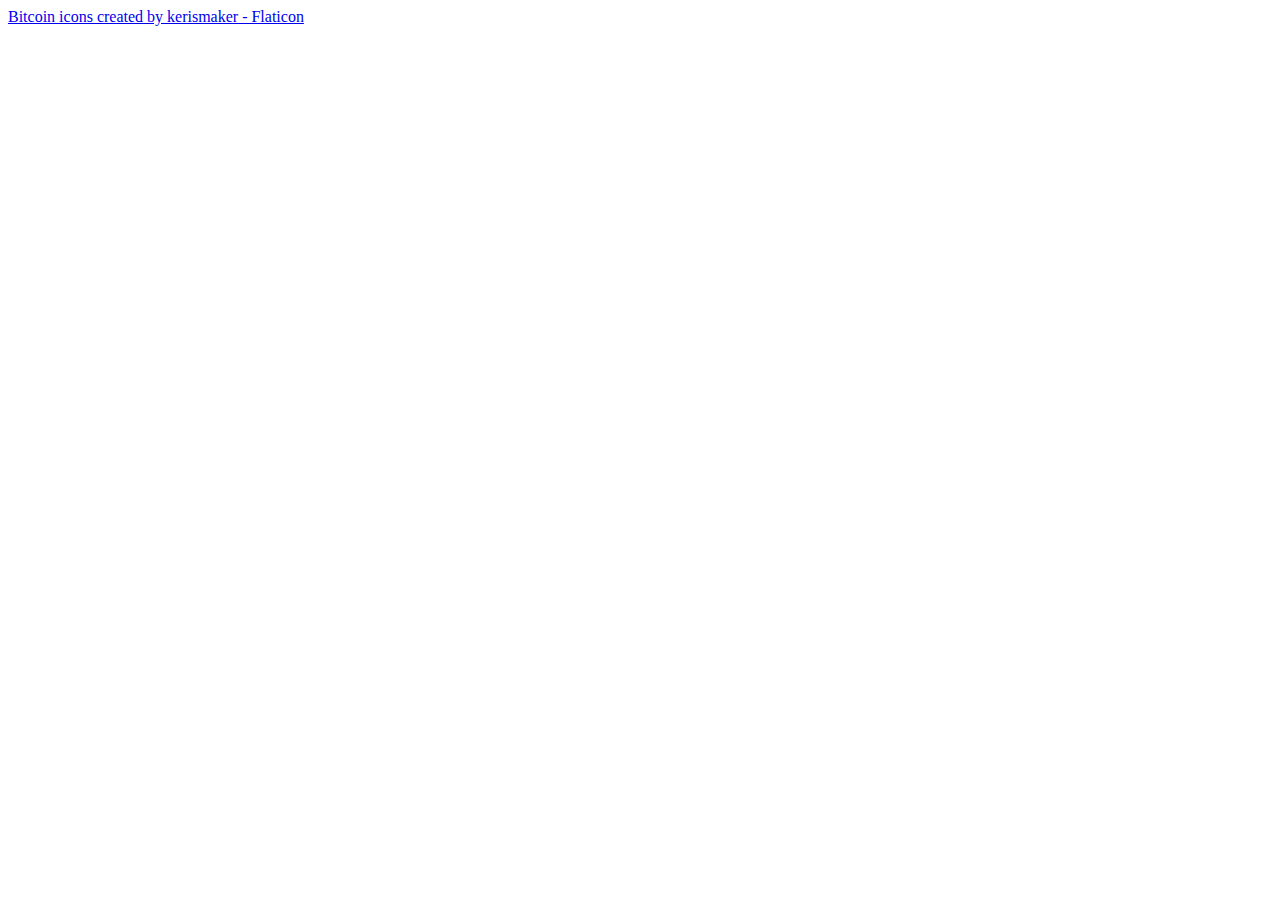
<file: pages/credits.html>
<!DOCTYPE html>
<html lang="en">
<head>
  <meta charset="UTF-8">
  <meta http-equiv="X-UA-Compatible" content="IE=edge">
  <meta name="viewport" content="width=device-width, initial-scale=1.0">
  <title>Document</title>
</head>
<body>

  <a href="/assets/bitcoin.png" title="bitcoin icons">Bitcoin icons created by kerismaker - Flaticon</a>
  
</body>
</html>
</file>
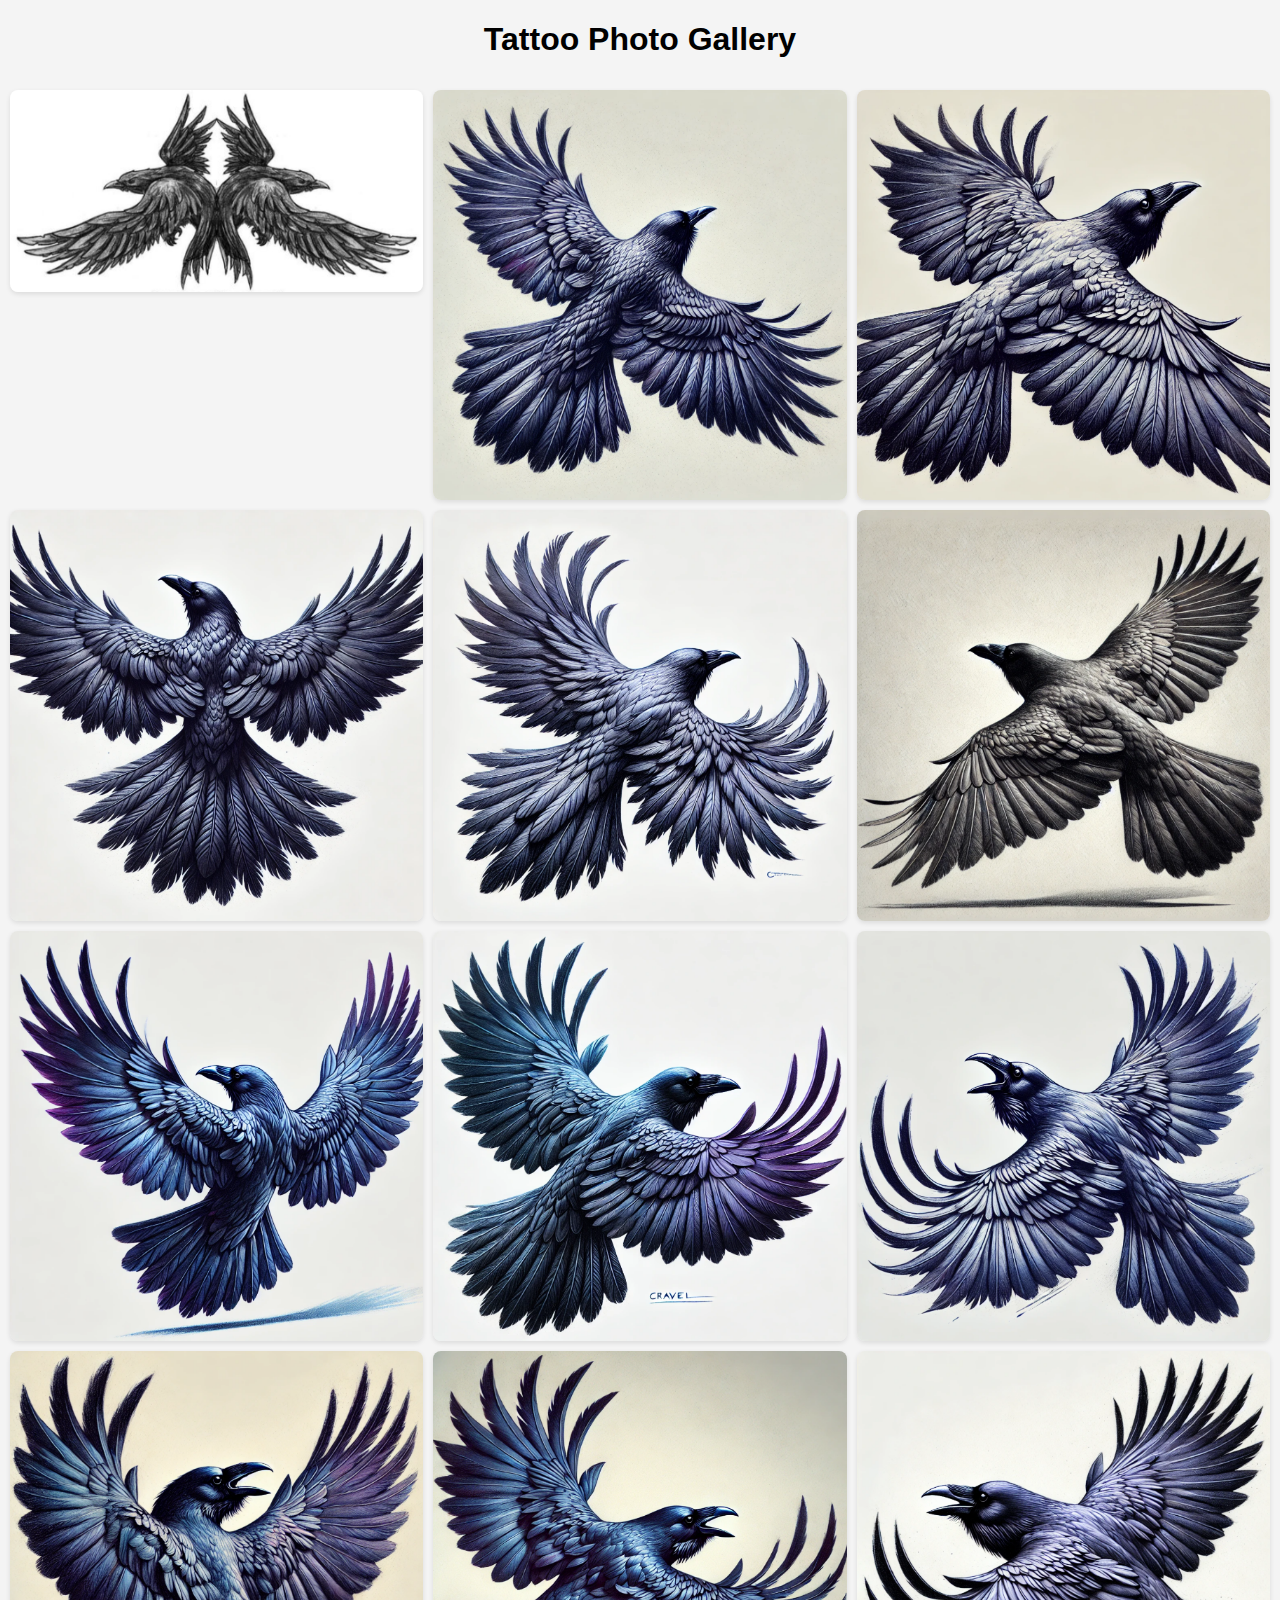
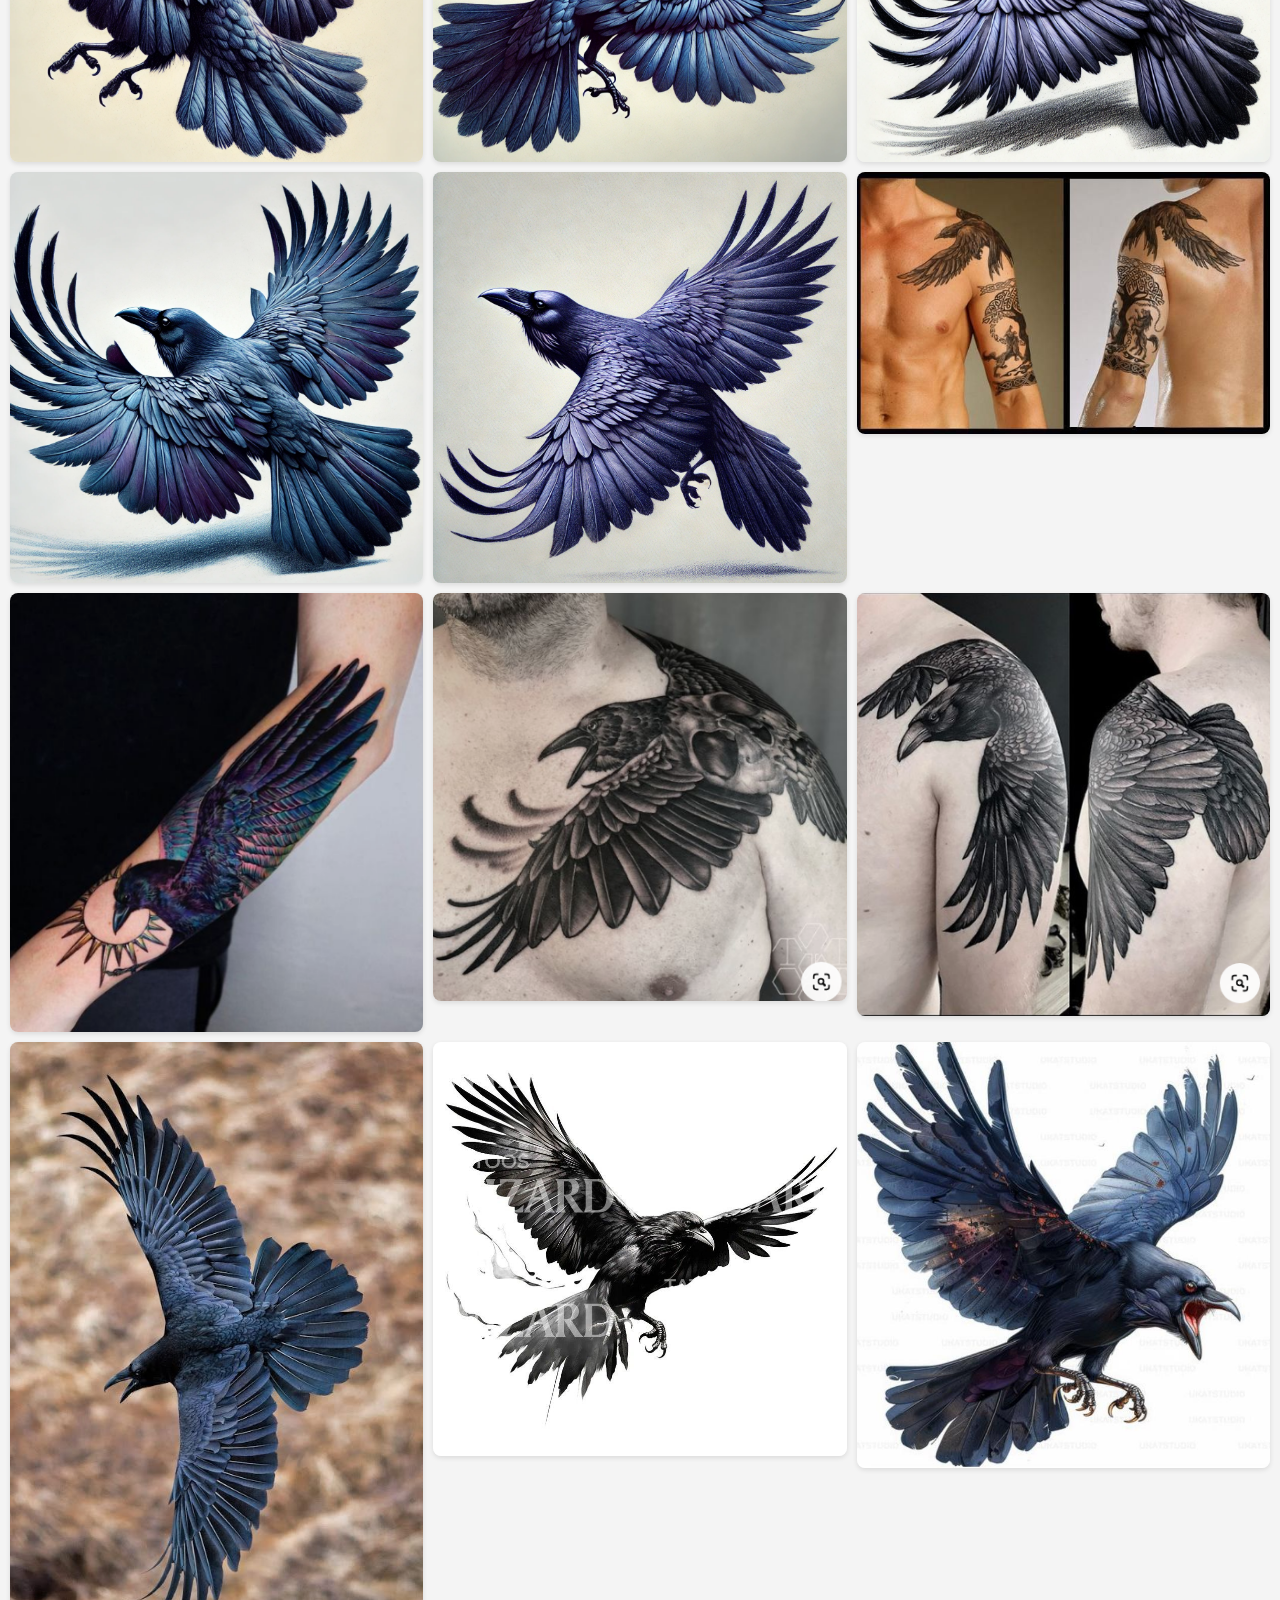
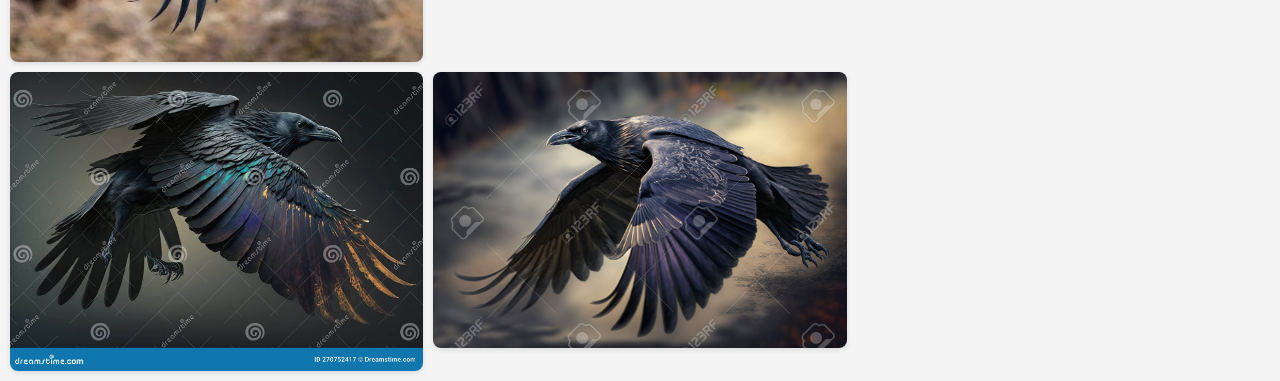
<file: pages/tattoo.html>
<!DOCTYPE html>
<html lang="en">
  <head>
    <meta charset="UTF-8" />
    <meta name="viewport" content="width=device-width, initial-scale=1.0" />
    <title>3 Column Tattoo Photo Gallery</title>
    <style>
      body {
        font-family: Arial, sans-serif;
        margin: 0;
        padding: 0;
        background-color: #f4f4f4;
      }
      .gallery {
        display: grid;
        grid-template-columns: repeat(3, 1fr);
        gap: 10px;
        padding: 10px;
      }
      .gallery img {
        width: 100%;
        height: auto;
        display: block;
        border-radius: 8px;
        box-shadow: 0 2px 5px rgba(0, 0, 0, 0.1);
        transition: transform 0.2s;
      }
      .gallery img:hover {
        transform: scale(1.05);
      }
    </style>
  </head>
  <body>
    <h1 style="text-align: center">Tattoo Photo Gallery</h1>
    <div class="gallery">
      <a href="/assets/tattoo/2-raven.png" target="_blank"
        ><img src="/assets/tattoo/2-raven.png" alt="2-raven"
      /></a>
      <a href="/assets/tattoo/4o-10.png" target="_blank"
        ><img src="/assets/tattoo/4o-10.png" alt="4o-10"
      /></a>
      <a href="/assets/tattoo/4o-11.png" target="_blank"
        ><img src="/assets/tattoo/4o-11.png" alt="4o-11"
      /></a>
      <a href="/assets/tattoo/4o-12.png" target="_blank"
        ><img src="/assets/tattoo/4o-12.png" alt="4o-12"
      /></a>
      <a href="/assets/tattoo/4o-13.png" target="_blank"
        ><img src="/assets/tattoo/4o-13.png" alt="4o-13"
      /></a>
      <a href="/assets/tattoo/4o-1.png" target="_blank"
        ><img src="/assets/tattoo/4o-1.png" alt="4o-1"
      /></a>
      <a href="/assets/tattoo/4o-2.png" target="_blank"
        ><img src="/assets/tattoo/4o-2.png" alt="4o-2"
      /></a>
      <a href="/assets/tattoo/4o-3.png" target="_blank"
        ><img src="/assets/tattoo/4o-3.png" alt="4o-3"
      /></a>
      <a href="/assets/tattoo/4o-4.png" target="_blank"
        ><img src="/assets/tattoo/4o-4.png" alt="4o-4"
      /></a>
      <a href="/assets/tattoo/4o-5.png" target="_blank"
        ><img src="/assets/tattoo/4o-5.png" alt="4o-5"
      /></a>
      <a href="/assets/tattoo/4o-6.png" target="_blank"
        ><img src="/assets/tattoo/4o-6.png" alt="4o-6"
      /></a>
      <a href="/assets/tattoo/4o-7.png" target="_blank"
        ><img src="/assets/tattoo/4o-7.png" alt="4o-7"
      /></a>
      <a href="/assets/tattoo/4o-8.png" target="_blank"
        ><img src="/assets/tattoo/4o-8.png" alt="4o-8"
      /></a>
      <a href="/assets/tattoo/4o-9.png" target="_blank"
        ><img src="/assets/tattoo/4o-9.png" alt="4o-9"
      /></a>
      <a href="/assets/tattoo/back-front-shoulder.jpg" target="_blank"
        ><img
          src="/assets/tattoo/back-front-shoulder.jpg"
          alt="back-front-shoulder"
      /></a>
      <a href="/assets/tattoo/color-1.png" target="_blank"
        ><img src="/assets/tattoo/color-1.png" alt="color-1"
      /></a>
      <a href="/assets/tattoo/idea-1.png" target="_blank"
        ><img src="/assets/tattoo/idea-1.png" alt="idea-1"
      /></a>
      <a href="/assets/tattoo/idea-2.png" target="_blank"
        ><img src="/assets/tattoo/idea-2.png" alt="idea-2"
      /></a>
      <a href="/assets/tattoo/photo-1.jpg" target="_blank"
        ><img src="/assets/tattoo/photo-1.jpg" alt="photo-1"
      /></a>
      <a href="/assets/tattoo/raven-1.jpg" target="_blank"
        ><img src="/assets/tattoo/raven-1.jpg" alt="raven-1"
      /></a>
      <a href="/assets/tattoo/raven-2.jpg" target="_blank"
        ><img src="/assets/tattoo/raven-2.jpg" alt="raven-2"
      /></a>
      <a href="/assets/tattoo/raven-3.jpg" target="_blank"
        ><img src="/assets/tattoo/raven-3.jpg" alt="raven-3"
      /></a>
      <a href="/assets/tattoo/raven-4.jpg" target="_blank"
        ><img src="/assets/tattoo/raven-4.jpg" alt="raven-4"
      /></a>
    </div>
  </body>
</html>
</file>
